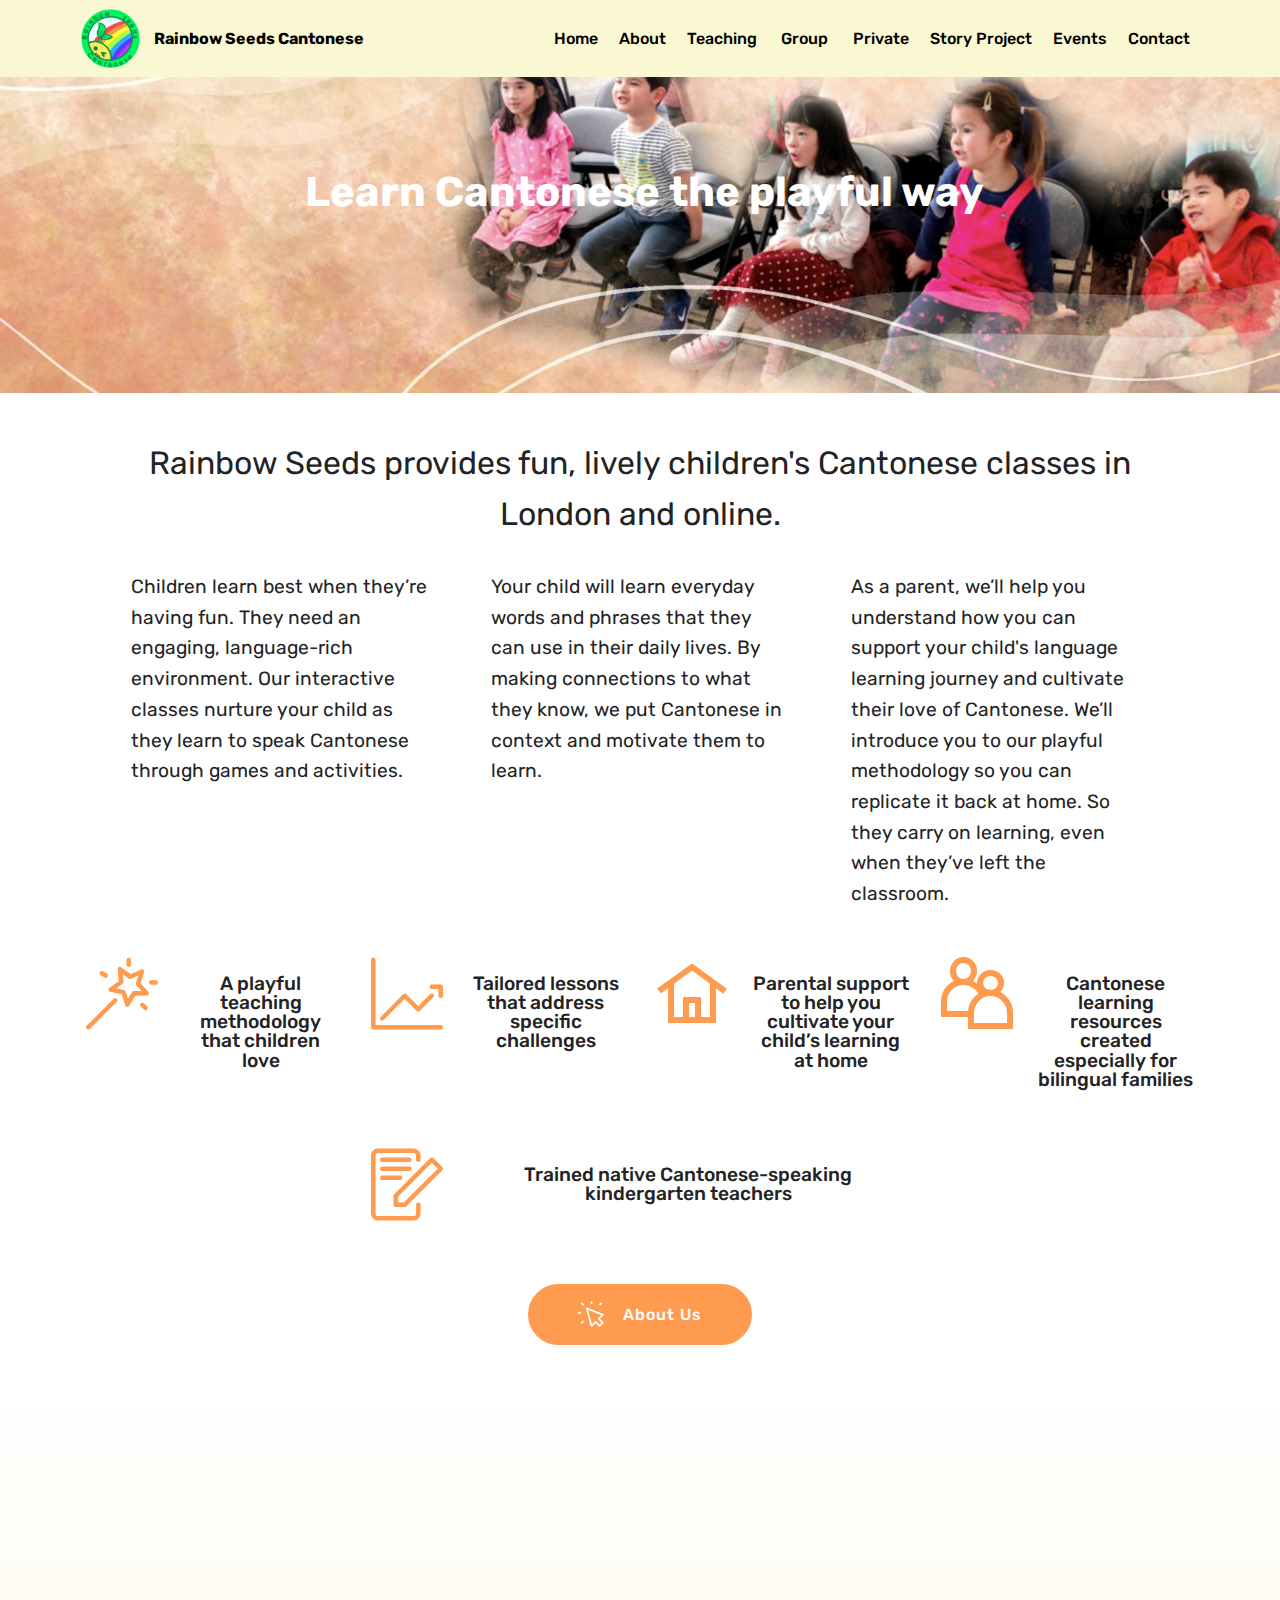
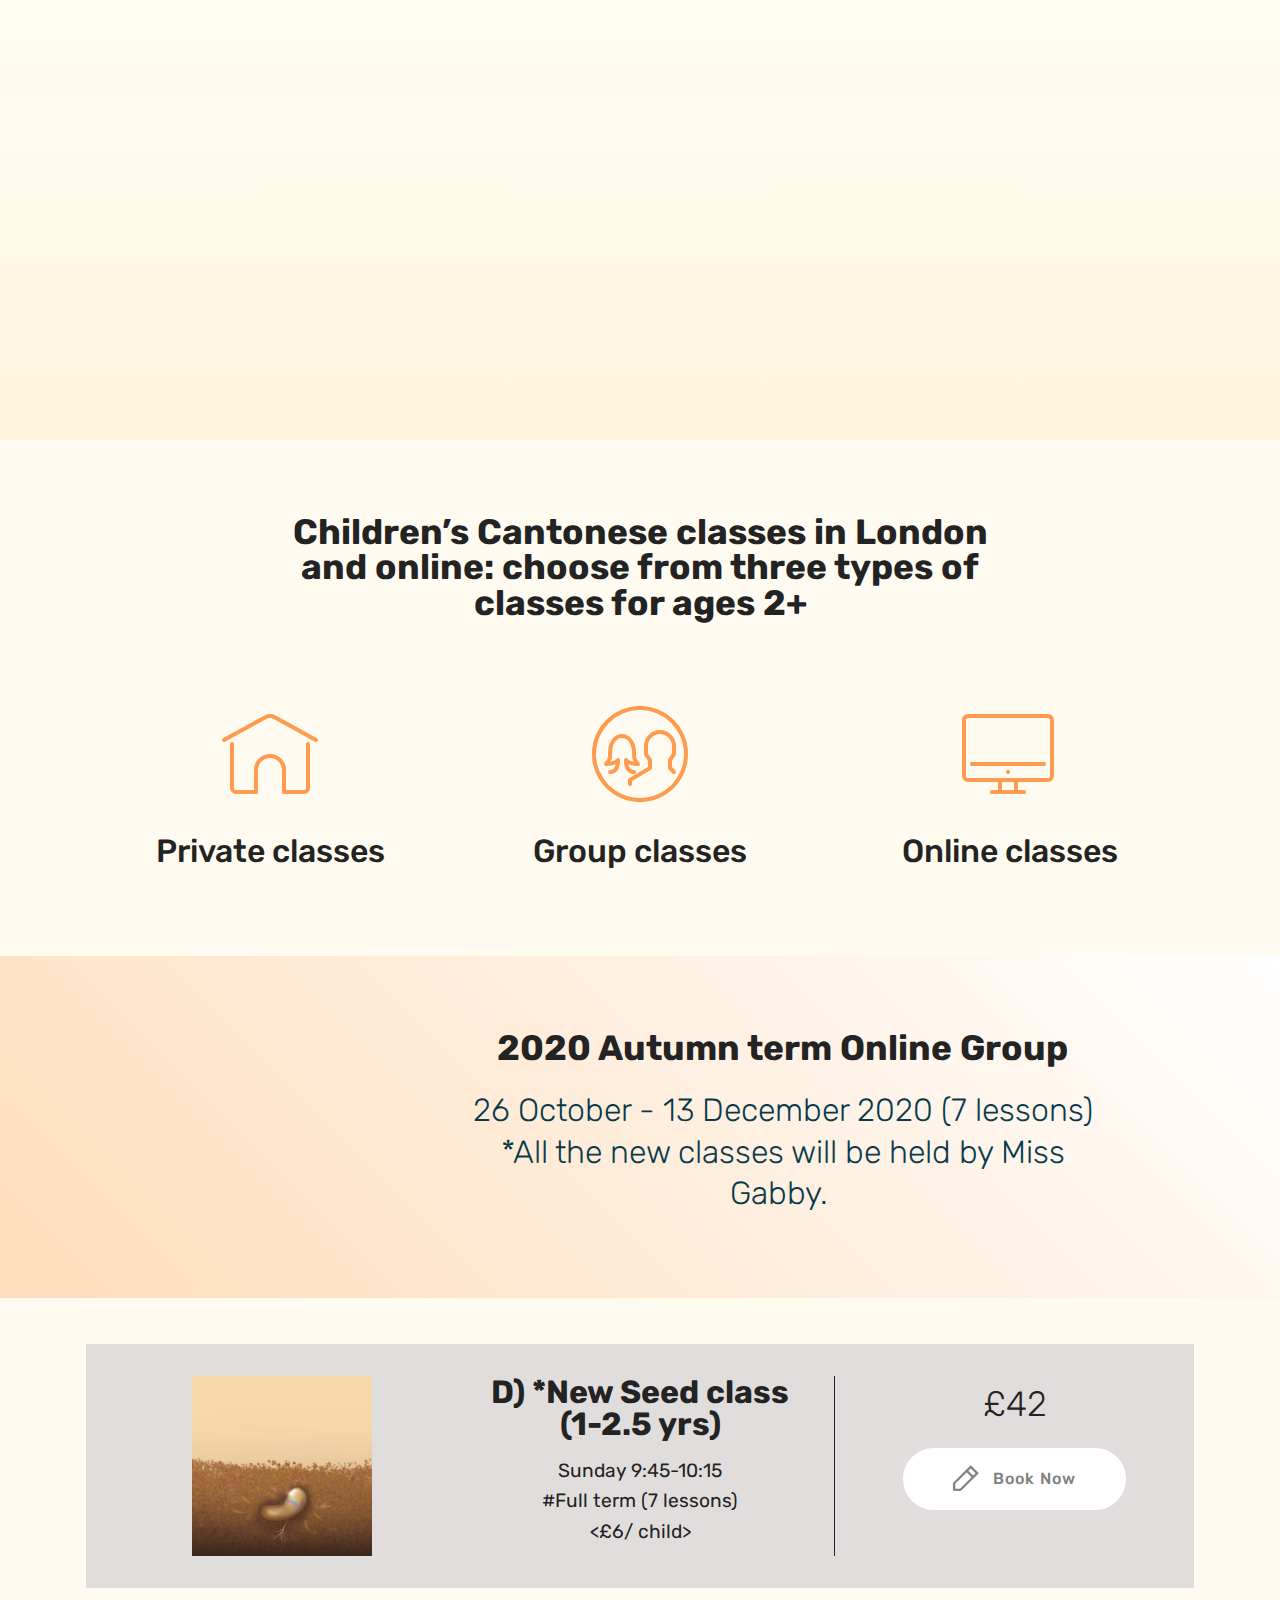
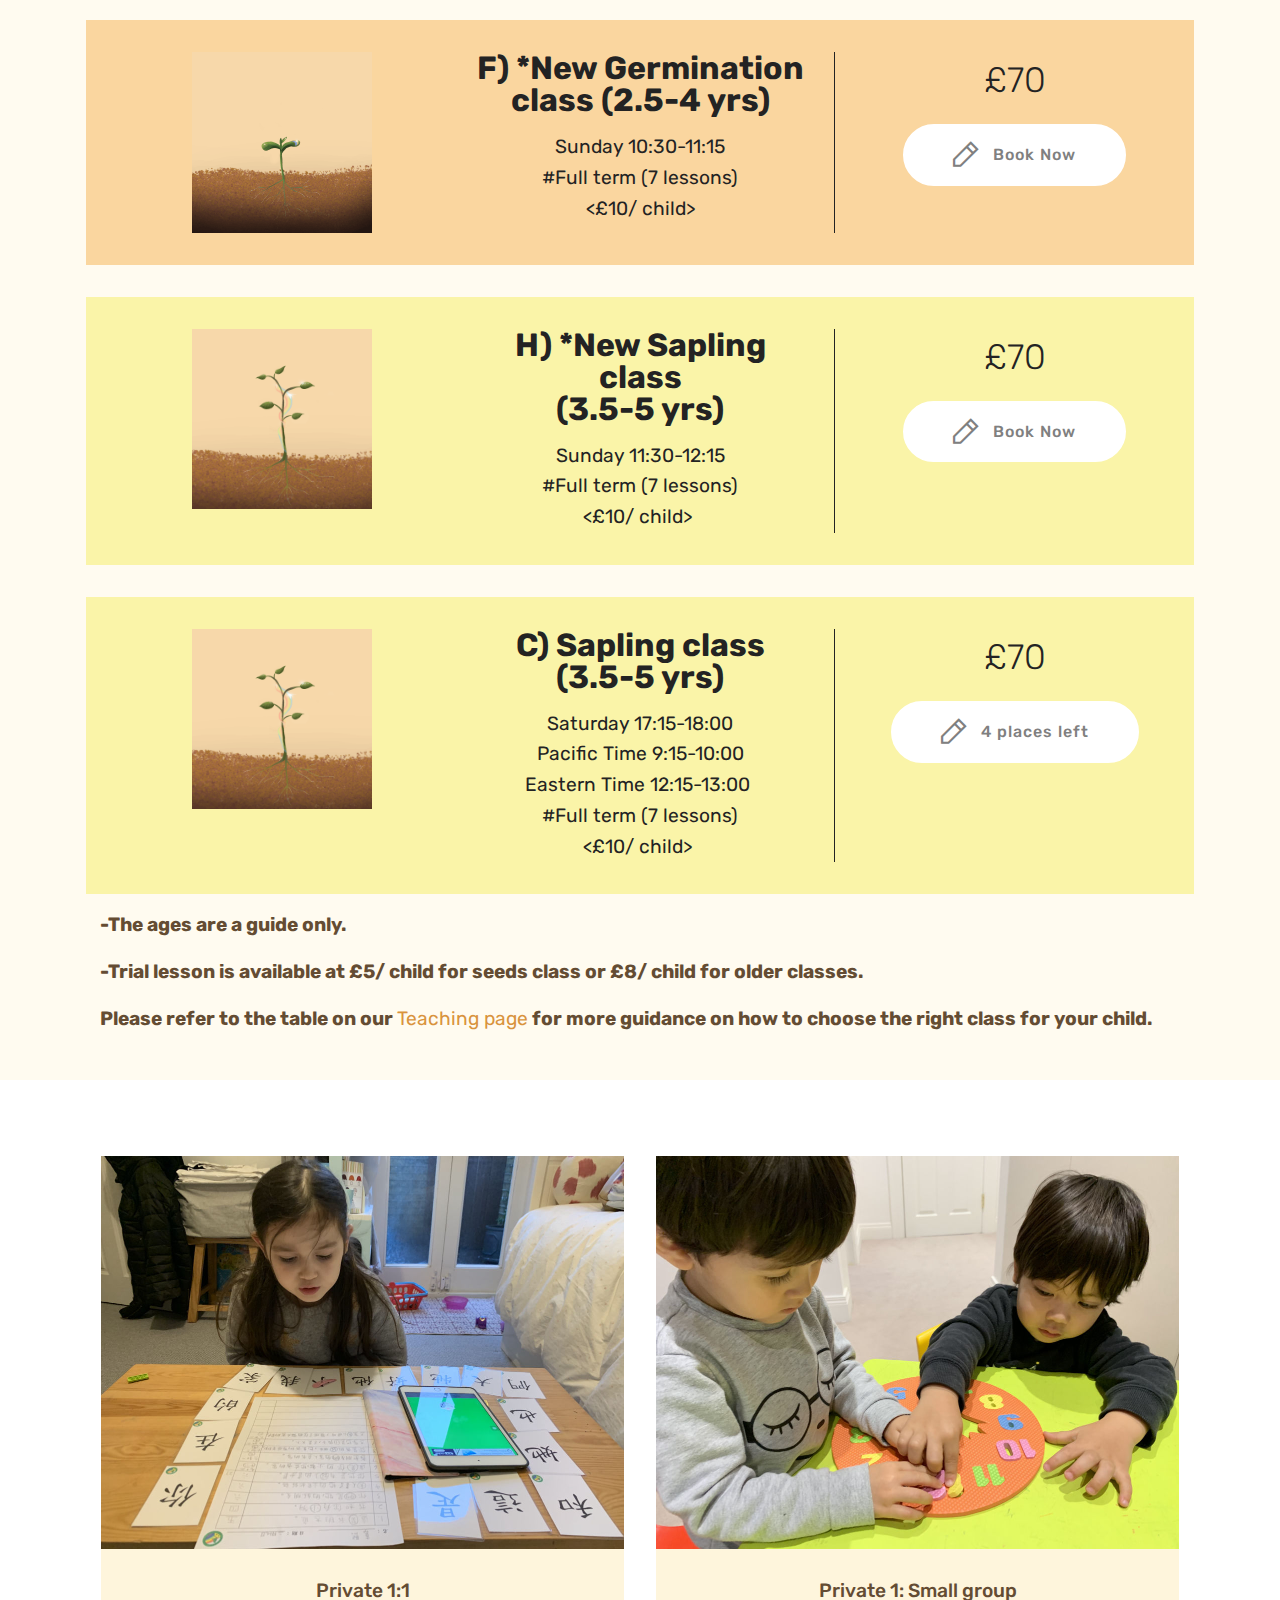
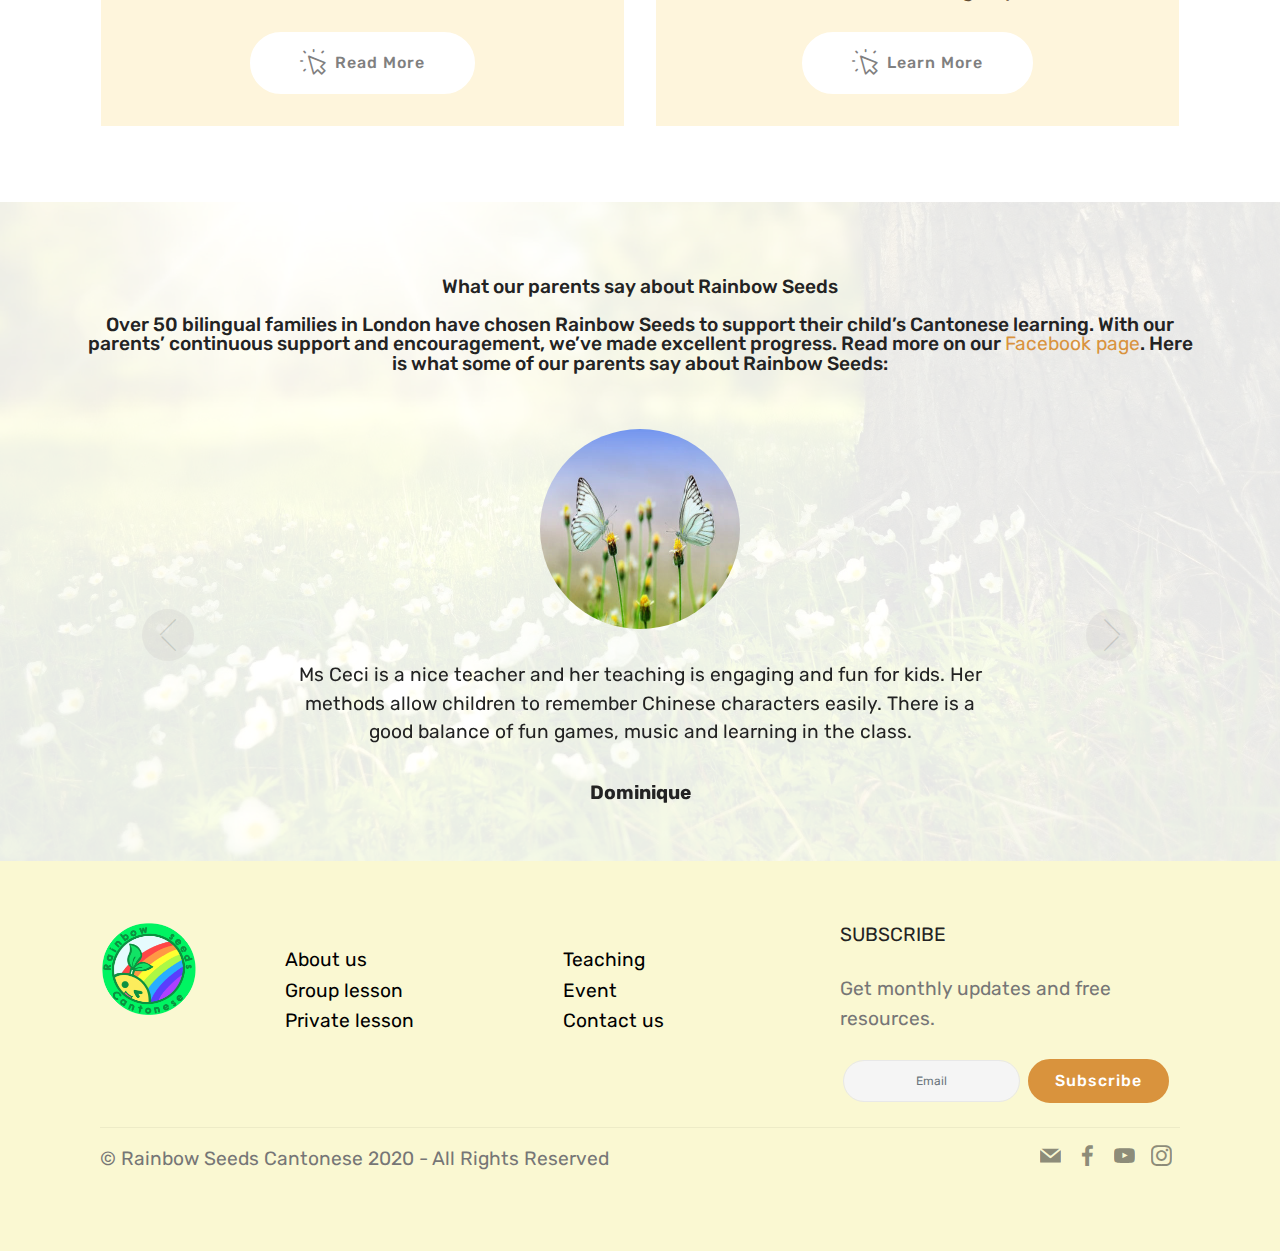
<file: index.html>
<!DOCTYPE html>
<html  >
<head>
  <!-- Site made with Mobirise Website Builder v4.12.1, https://mobirise.com -->
  <meta charset="UTF-8">
  <meta http-equiv="X-UA-Compatible" content="IE=edge">
  <meta name="generator" content="Mobirise v4.12.1, mobirise.com">
  <meta name="viewport" content="width=device-width, initial-scale=1, minimum-scale=1">
  <link rel="shortcut icon" href="assets/images/rainbow-logo-3-96x95.png" type="image/x-icon">
  <meta name="description" content="">
  
  <title>Home</title>
  <link rel="stylesheet" href="assets/web/assets/mobirise-icons/mobirise-icons.css">
  <link rel="stylesheet" href="assets/web/assets/mobirise-icons-bold/mobirise-icons-bold.css">
  <link rel="stylesheet" href="assets/web/assets/mobirise-icons2/mobirise2.css">
  <link rel="stylesheet" href="assets/bootstrap/css/bootstrap.min.css">
  <link rel="stylesheet" href="assets/bootstrap/css/bootstrap-grid.min.css">
  <link rel="stylesheet" href="assets/bootstrap/css/bootstrap-reboot.min.css">
  <link rel="stylesheet" href="assets/dropdown/css/style.css">
  <link rel="stylesheet" href="assets/tether/tether.min.css">
  <link rel="stylesheet" href="assets/socicon/css/styles.css">
  <link rel="stylesheet" href="assets/theme/css/style.css">
  <link rel="preload" as="style" href="assets/mobirise/css/mbr-additional.css"><link rel="stylesheet" href="assets/mobirise/css/mbr-additional.css" type="text/css">
  
  
  
</head>
<body>
  <section class="menu cid-rRq82PqQo5" once="menu" id="menu2-f">

    

    <nav class="navbar navbar-expand beta-menu navbar-dropdown align-items-center navbar-toggleable-sm">
        <button class="navbar-toggler navbar-toggler-right" type="button" data-toggle="collapse" data-target="#navbarSupportedContent" aria-controls="navbarSupportedContent" aria-expanded="false" aria-label="Toggle navigation">
            <div class="hamburger">
                <span></span>
                <span></span>
                <span></span>
                <span></span>
            </div>
        </button>
        <div class="menu-logo">
            <div class="navbar-brand">
                <span class="navbar-logo">
                    <a href="index.html">
                        <img src="assets/images/rainbow-logo-3-96x95.png" alt="Mobirise" title="" style="height: 3.8rem;">
                    </a>
                </span>
                <span class="navbar-caption-wrap"><a class="navbar-caption text-black display-4" href="index.html">
                        Rainbow Seeds Cantonese</a></span>
            </div>
        </div>
        <div class="collapse navbar-collapse" id="navbarSupportedContent">
            <ul class="navbar-nav nav-dropdown nav-right" data-app-modern-menu="true"><li class="nav-item">
                    <a class="nav-link link text-black display-4" href="index.html">Home</a>
                </li><li class="nav-item"><a class="nav-link link text-black display-4" href="About.html">
                        About</a></li><li class="nav-item"><a class="nav-link link text-black display-4" href="page2.html" aria-expanded="false">Teaching</a></li><li class="nav-item"><a class="nav-link link text-black display-4" href="page5.html" aria-expanded="false">&nbsp;Group&nbsp;</a></li>
                <li class="nav-item"><a class="nav-link link text-black display-4" href="page3.html" aria-expanded="false">Private</a></li><li class="nav-item"><a class="nav-link link text-black display-4" href="page8.html" aria-expanded="false">Story Project</a></li><li class="nav-item"><a class="nav-link link text-black display-4" href="page6.html" aria-expanded="false">Events</a></li><li class="nav-item"><a class="nav-link link text-black display-4" href="page9.html" aria-expanded="false">Contact</a></li></ul>
            
        </div>
    </nav>
</section>

<section class="engine"><a href="https://mobirise.info/t">amp template</a></section><section class="header1 cid-rRpYpA9rGK" id="header1-d">

    

    

    <div class="container">
        <div class="row justify-content-md-center">
            <div class="mbr-white col-md-10">
                
                <h3 class="mbr-section-subtitle align-center mbr-light pb-3 mbr-fonts-style display-5"><strong></strong></h3>
                <p class="mbr-text align-center pb-3 mbr-fonts-style display-1"><strong>&nbsp;Learn  Cantonese&nbsp;the playful way</strong></p>
                
            </div>
        </div>
    </div>

</section>

<section class="mbr-section article content1 cid-s3rxHN71rG" id="content1-4k">
    
     

    <div class="container">
        <div class="media-container-row">
            <div class="mbr-text col-12 mbr-fonts-style display-5 col-md-12"><p>Rainbow Seeds provides fun, lively children's Cantonese classes in London and online.</p></div>
        </div>
    </div>
</section>

<section class="mbr-section article content14 cid-sbT1xbpCJq" id="content14-6c">
      
     

    <div class="container">
        <div class="media-container-row">
            <div class="row col-12 col-md-12">
                <div class="col-12 mbr-text mbr-fonts-style col-md-4 display-7">
                     <p class="p-3">Children learn best when they’re having fun. They need an engaging, language-rich environment. Our interactive classes nurture your child as they learn to speak Cantonese through games and activities.</p>
                </div>
                <div class="col-12 mbr-text mbr-fonts-style display-7 col-md-4">
                     <p class="p-3">Your child will learn everyday words and phrases that they can use in their daily lives. By making connections to what they know, we put Cantonese in context and motivate them to learn.</p>
                </div>
                <div class="col-12 col-md-4 mbr-text mbr-fonts-style display-7">
                     <p class="p-3">As a parent, we’ll help you understand how you can support your child's language learning journey and cultivate their love of Cantonese. We’ll introduce you to our playful methodology so you can replicate it back at home. So they carry on learning, even when they’ve left the classroom.&nbsp;</p>
                </div>
            </div>
        </div>
    </div>
</section>

<section class="features9 cid-s8yfQLCF0m" id="features9-54">

    

    
    <div class="container">
        <div class="row justify-content-center">
            <div class="card p-3 col-12 col-md-6 col-lg-3">
                <div class="media-container-row">
                    <div class="card-img pr-2">
                        <span class="mbr-iconfont mbrib-magic-stick" style="color: rgb(255, 155, 78); fill: rgb(255, 155, 78);"></span>
                    </div>
                    <div class="card-box">
                        <h4 class="card-title py-3 mbr-fonts-style display-7">A playful teaching methodology that children love</h4>
                        
                    </div>
                </div>
            </div>

            <div class="card p-3 col-12 col-md-6 col-lg-3">
                <div class="media-container-row">
                    <div class="card-img pr-2">
                        <span class="mbr-iconfont mbrib-growing-chart" style="color: rgb(255, 155, 78); fill: rgb(255, 155, 78);"></span>
                    </div>
                    <div class="card-box">
                        <h4 class="card-title py-3 mbr-fonts-style display-7">Tailored lessons that address specific challenges</h4>
                        
                    </div>
                </div>
            </div>

            <div class="card p-3 col-12 col-md-6 col-lg-3">
                <div class="media-container-row">
                    <div class="card-img pr-2">
                        <span class="mbr-iconfont mobi-mbri-home mobi-mbri" style="color: rgb(255, 155, 78); fill: rgb(255, 155, 78);"></span>
                    </div>
                    <div class="card-box">
                        <h4 class="card-title py-3 mbr-fonts-style display-7">Parental support to help you cultivate your child’s learning at home</h4>
                        
                    </div>
                </div>
            </div>

            <div class="card p-3 col-12 col-md-6 col-lg-3">
                <div class="media-container-row">
                    <div class="card-img pr-2">
                        <span class="mbr-iconfont mobi-mbri-users mobi-mbri" style="color: rgb(255, 155, 78); fill: rgb(255, 155, 78);"></span>
                    </div>
                    <div class="card-box">
                        <h4 class="card-title py-3 mbr-fonts-style display-7">Cantonese learning resources created especially for bilingual families<br></h4>
                        
                    </div>
                </div>
            </div>
        </div>
    </div>
</section>

<section class="features9 cid-sbIiJCzI14" id="features9-5w">

    

    
    <div class="container">
        <div class="row justify-content-center">
            <div class="card p-3 col-12 col-md-6">
                <div class="media-container-row">
                    <div class="card-img pr-2">
                        <span class="mbr-iconfont mbrib-edit" style="color: rgb(255, 155, 78); fill: rgb(255, 155, 78);"></span>
                    </div>
                    <div class="card-box">
                        <h4 class="card-title py-3 mbr-fonts-style display-7">Trained native Cantonese-speaking kindergarten teachers</h4>
                        
                    </div>
                </div>
            </div>

            

            

            
        </div>
    </div>
</section>

<section class="header1 cid-sdwuODxPtC" id="header16-89">

    

    

    <div class="container">
        <div class="row justify-content-md-center">
            <div class="col-md-10 align-center">
                
                
                
                <div class="mbr-section-btn"><a class="btn btn-md btn-secondary display-4" href="About.html"><span class="mbrib-cursor-click mbr-iconfont mbr-iconfont-btn"></span>&nbsp;About Us</a></div>
            </div>
        </div>
    </div>

</section>

<section class="cid-s3rwR3ZLrj" id="video3-4j">

    
    
    <figure class="mbr-figure align-center container">
        <div class="video-block" style="width: 79%;">
            <div><iframe class="mbr-embedded-video" src="https://www.youtube.com/embed/F_cQbZN-G18?rel=0&amp;amp;showinfo=0&amp;autoplay=0&amp;loop=0" width="1280" height="720" frameborder="0" allowfullscreen></iframe></div>
        </div>
    </figure>
</section>

<section class="mbr-section content4 cid-rRsURN9MPL" id="content4-15">

    

    <div class="container">
        <div class="media-container-row">
            <div class="title col-12 col-md-8">
                <h2 class="align-center pb-3 mbr-fonts-style display-2"><strong>Children’s Cantonese classes in London and online: choose from three types of classes for ages 2+</strong></h2>
                
                
            </div>
        </div>
    </div>
</section>

<section class="features1 cid-rRt0SXyBQu" id="features1-16">
    
    

    
    <div class="container">
        <div class="media-container-row">

            <div class="card p-3 col-12 col-md-6 col-lg-4">
                <div class="card-img pb-3">
                    <a href="page3.html"><span class="mbr-iconfont mbri-home" style="color: rgb(255, 155, 78); fill: rgb(255, 155, 78);"></span></a>
                </div>
                <div class="card-box">
                    <h4 class="card-title py-3 mbr-fonts-style display-5">
                        Private classes<br></h4>
                    
                </div>
            </div>

            <div class="card p-3 col-12 col-md-6 col-lg-4">
                <div class="card-img pb-3">
                    <a href="page5.html"><span class="mbr-iconfont mbri-users" style="color: rgb(255, 155, 78); fill: rgb(255, 155, 78);"></span></a>
                </div>
                <div class="card-box">
                    <h4 class="card-title py-3 mbr-fonts-style display-5">
                        Group classes</h4>
                    
                </div>
            </div>

            <div class="card p-3 col-12 col-md-6 col-lg-4">
                <div class="card-img pb-3">
                    <a href="page3.html"><span class="mbr-iconfont mbri-desktop" style="color: rgb(255, 155, 78); fill: rgb(255, 155, 78);"></span></a>
                </div>
                <div class="card-box">
                    <h4 class="card-title py-3 mbr-fonts-style display-5">
                        Online classes</h4>
                    
                </div>
            </div>

            

        </div>

    </div>

</section>

<section class="mbr-section info2 cid-s8sSr54aOU" id="info2-4v">

    

    

    <div class="container">
        <div class="row main justify-content-center">
            <div class="media-container-column col-12 col-lg-3 col-md-4">
                
            </div>
            <div class="media-container-column title col-12 col-lg-7 col-md-6">
                <h2 class="align-right mbr-bold mbr-white pb-3 mbr-fonts-style display-2">2020 Autumn term Online Group</h2>
                <h3 class="mbr-section-subtitle align-right mbr-light mbr-white mbr-fonts-style display-5">26 October - 13 December 2020 (7 lessons)<br>*All the new classes will be held by Miss Gabby.&nbsp;<br></h3>
            </div>
        </div>
    </div>
</section>

<section class="services4 cid-sdabThzFgK" xmlns="http://www.w3.org/1999/html" id="services4-7s">
    <!---->
    
    <!---->
    <!--Overlay-->
    
    <!--Container-->
    <div class="container">
        <div class="row">
            <!--Card-1-->
            <div class="card p-3 col-12">
                <div class="card-wrapper media-container-row media-container-row">
                    <div class="card-box">
                        <div class="row">
                            <div class="col-12 col-md-12 col-lg-4">
                                <div class="wrapper">
                                    <!--Image-->
                                    <div class="mbr-figure" style="width: 55%;">
                                        <img src="assets/images/seeds-426x426.png" alt="Mobirise" title="">
                                    </div>
                                </div>
                            </div>
                            <div class="col-12 col-md-7 col-lg-4">
                                <div class="wrapper col-left">
                                    <!--Title-->
                                    <h4 class="card-title mbr-fonts-style display-5"><strong>D) *New Seed class</strong><br><strong>(1-2.5 yrs)</strong></h4>
                                    <!--Subtitle-->
                                    <p class="mbr-text mbr-fonts-style pt-3 display-7">Sunday 9:45-10:15<br>#Full term (7 lessons)<br>&lt;£6/ child&gt;<br>
                                    </p>
                                </div>
                            </div>
                            <div class="col-12 col-md-5 col-lg-4">
                                <div class="wrapper border_wrapper">
                                    <!--Cost-->
                                    <p class="mbr-text mbr-fonts-style col-right mbr-black align-center display-2">
                                        £42</p>
                                    <!--Btn-->
                                    <div class="mbr-section-btn col-right align-center"><a href="https://forms.gle/nbZDTQKxLAiKruNm7" class="btn m-0 btn-info display-4" target="_blank"><span class="mobi-mbri mobi-mbri-edit-2 mbr-iconfont mbr-iconfont-btn"></span>&nbsp;Book Now</a></div>
                                </div>
                            </div>
                        </div>
                    </div>
                </div>
            </div>
            <!--Card-2-->
            
            <!--Card-3-->
            
        </div>
    </div>
</section>

<section class="services4 cid-sdacVhGAgJ" xmlns="http://www.w3.org/1999/html" id="services4-7t">
    <!---->
    
    <!---->
    <!--Overlay-->
    
    <!--Container-->
    <div class="container">
        <div class="row">
            <!--Card-1-->
            <div class="card p-3 col-12">
                <div class="card-wrapper media-container-row media-container-row">
                    <div class="card-box">
                        <div class="row">
                            <div class="col-12 col-md-12 col-lg-4">
                                <div class="wrapper">
                                    <!--Image-->
                                    <div class="mbr-figure" style="width: 55%;">
                                        <img src="assets/images/02-seedling-360x360.png" alt="Mobirise" title="">
                                    </div>
                                </div>
                            </div>
                            <div class="col-12 col-md-7 col-lg-4">
                                <div class="wrapper col-left">
                                    <!--Title-->
                                    <h4 class="card-title mbr-fonts-style display-5"><strong>F) *New Germination class (2.5-4 yrs)</strong></h4>
                                    <!--Subtitle-->
                                    <p class="mbr-text mbr-fonts-style pt-3 display-7">Sunday 10:30-11:15<br>#Full term (7 lessons)<br>&lt;£10/ child&gt;<br>
                                    </p>
                                </div>
                            </div>
                            <div class="col-12 col-md-5 col-lg-4">
                                <div class="wrapper border_wrapper">
                                    <!--Cost-->
                                    <p class="mbr-text mbr-fonts-style col-right mbr-black align-center display-2">
                                        £70
                                    </p>
                                    <!--Btn-->
                                    <div class="mbr-section-btn col-right align-center"><a href="https://forms.gle/nbZDTQKxLAiKruNm7" class="btn m-0 btn-info display-4" target="_blank"><span class="mobi-mbri mobi-mbri-edit-2 mbr-iconfont mbr-iconfont-btn"></span>&nbsp;Book Now</a></div>
                                </div>
                            </div>
                        </div>
                    </div>
                </div>
            </div>
            <!--Card-2-->
            
            <!--Card-3-->
            
        </div>
    </div>
</section>

<section class="services4 cid-sdacVOyzbu" xmlns="http://www.w3.org/1999/html" id="services4-7u">
    <!---->
    
    <!---->
    <!--Overlay-->
    
    <!--Container-->
    <div class="container">
        <div class="row">
            <!--Card-1-->
            <div class="card p-3 col-12">
                <div class="card-wrapper media-container-row media-container-row">
                    <div class="card-box">
                        <div class="row">
                            <div class="col-12 col-md-12 col-lg-4">
                                <div class="wrapper">
                                    <!--Image-->
                                    <div class="mbr-figure" style="width: 55%;">
                                        <img src="assets/images/03-young-plant-426x426.png" alt="Mobirise" title="">
                                    </div>
                                </div>
                            </div>
                            <div class="col-12 col-md-7 col-lg-4">
                                <div class="wrapper col-left">
                                    <!--Title-->
                                    <h4 class="card-title mbr-fonts-style display-5"><strong>H) *New Sapling class</strong><br><strong>(3.5-5 yrs)</strong></h4>
                                    <!--Subtitle-->
                                    <p class="mbr-text mbr-fonts-style pt-3 display-7">
                                        Sunday 11:30-12:15<br>#Full term (7 lessons)<br>&lt;£10/ child&gt;&nbsp;<br>
                                    </p>
                                </div>
                            </div>
                            <div class="col-12 col-md-5 col-lg-4">
                                <div class="wrapper border_wrapper">
                                    <!--Cost-->
                                    <p class="mbr-text mbr-fonts-style col-right mbr-black align-center display-2">
                                        £70
                                    </p>
                                    <!--Btn-->
                                    <div class="mbr-section-btn col-right align-center"><a href="https://forms.gle/nbZDTQKxLAiKruNm7" class="btn m-0 btn-info display-4" target="_blank"><span class="mobi-mbri mobi-mbri-edit-2 mbr-iconfont mbr-iconfont-btn"></span>&nbsp;Book Now</a></div>
                                </div>
                            </div>
                        </div>
                    </div>
                </div>
            </div>
            <!--Card-2-->
            
            <!--Card-3-->
            
        </div>
    </div>
</section>

<section class="services4 cid-sdxIE2g9wu" xmlns="http://www.w3.org/1999/html" id="services4-9a">
    <!---->
    
    <!---->
    <!--Overlay-->
    
    <!--Container-->
    <div class="container">
        <div class="row">
            <!--Card-1-->
            <div class="card p-3 col-12">
                <div class="card-wrapper media-container-row media-container-row">
                    <div class="card-box">
                        <div class="row">
                            <div class="col-12 col-md-12 col-lg-4">
                                <div class="wrapper">
                                    <!--Image-->
                                    <div class="mbr-figure" style="width: 55%;">
                                        <img src="assets/images/03-young-plant-426x426.png" alt="Mobirise" title="">
                                    </div>
                                </div>
                            </div>
                            <div class="col-12 col-md-7 col-lg-4">
                                <div class="wrapper col-left">
                                    <!--Title-->
                                    <h4 class="card-title mbr-fonts-style display-5"><strong>C) Sapling class</strong><br><strong>(3.5-5 yrs)</strong></h4>
                                    <!--Subtitle-->
                                    <p class="mbr-text mbr-fonts-style pt-3 display-7">
                                        Saturday 17:15-18:00<br>Pacific Time 9:15-10:00<br>Eastern Time 12:15-13:00&nbsp;<br>#Full term (7 lessons)<br>&lt;£10/ child&gt;&nbsp;<br>
                                    </p>
                                </div>
                            </div>
                            <div class="col-12 col-md-5 col-lg-4">
                                <div class="wrapper border_wrapper">
                                    <!--Cost-->
                                    <p class="mbr-text mbr-fonts-style col-right mbr-black align-center display-2">
                                        £70
                                    </p>
                                    <!--Btn-->
                                    <div class="mbr-section-btn col-right align-center"><a href="https://forms.gle/nbZDTQKxLAiKruNm7" class="btn m-0 btn-info display-4" target="_blank"><span class="mobi-mbri mobi-mbri-edit-2 mbr-iconfont mbr-iconfont-btn"></span>&nbsp;4 places left</a></div>
                                </div>
                            </div>
                        </div>
                    </div>
                </div>
            </div>
            <!--Card-2-->
            
            <!--Card-3-->
            
        </div>
    </div>
</section>

<section class="mbr-section article content1 cid-sbTbCYfO50" id="content1-6e">
    
     

    <div class="container">
        <div class="media-container-row">
            <div class="mbr-text col-12 mbr-fonts-style display-7 col-md-12"><p><strong>-The ages are a guide only.</strong></p><p><strong>-Trial lesson is available at £5/ child for seeds class or £8/ child for older classes.</strong></p><p><strong> </strong></p><p><strong>Please refer to the table on our <a href="page2.html" class="text-danger">Teaching page</a> for more guidance on how to choose the right class for your child.</strong></p></div>
        </div>
    </div>
</section>

<section class="features3 cid-rRqMLbOkGE" id="features3-q">

    

    
    <div class="container">
        <div class="media-container-row">
            <div class="card p-3 col-12 col-md-6">
                <div class="card-wrapper">
                    <div class="card-img">
                        <img src="assets/images/img-745-1046x785.jpg" alt="Mobirise" title="">
                    </div>
                    <div class="card-box">
                        <h4 class="card-title mbr-fonts-style display-7">Private 1:1</h4>
                        
                    </div>
                    <div class="mbr-section-btn text-center"><a href="page3.html" class="btn btn-info display-4"><span class="mbrib-cursor-click mbr-iconfont mbr-iconfont-btn"></span>
                            Read More
                        </a></div>
                </div>
            </div>

            <div class="card p-3 col-12 col-md-6">
                <div class="card-wrapper">
                    <div class="card-img">
                        <img src="assets/images/img-790-1046x785.jpg" alt="Mobirise" title="">
                    </div>
                    <div class="card-box">
                        <h4 class="card-title mbr-fonts-style display-7">Private 1: Small group</h4>
                        
                    </div>
                    <div class="mbr-section-btn text-center"><a href="page3.html" class="btn btn-info display-4"><span class="mbrib-cursor-click mbr-iconfont mbr-iconfont-btn"></span>
                            Learn More
                        </a></div>
                </div>
            </div>

            

            
        </div>
    </div>
</section>

<section class="carousel slide testimonials-slider cid-sdafJt7LAc" data-interval="false" id="testimonials-slider1-7z">
    
    

    <div class="mbr-overlay" style="opacity: 0.9; background-color: rgb(255, 255, 255);">
    </div>

    <div class="container text-center">
        <h2 class="pb-5 mbr-fonts-style display-7">What our parents say about Rainbow Seeds<br><br>Over 50 bilingual families in London have chosen Rainbow Seeds to support their child’s Cantonese learning. With our parents’ continuous support and encouragement, we’ve made excellent progress. Read more on our <a href="https://www.facebook.com/pg/R.S.Cantonese/reviews/?ref=page_internal" class="text-danger" target="_blank">Facebook page</a>. Here is what some of our parents say about Rainbow Seeds:</h2>

        <div class="carousel slide" role="listbox" data-pause="true" data-keyboard="false" data-ride="carousel" data-interval="5000">
            <div class="carousel-inner">
                
                
            <div class="carousel-item">
                    <div class="user col-md-8">
                        <div class="user_image">
                            <img src="assets/images/mbr-400x267.jpg" alt="" title="">
                        </div>
                        <div class="user_text pb-3">
                            <p class="mbr-fonts-style display-7">
                                Ms Ceci is a nice teacher and her teaching is engaging and fun for kids. Her methods allow children to remember Chinese characters easily. There is a good balance of fun games, music and learning in the class.
                            </p>
                        </div>
                        <div class="user_name mbr-bold pb-2 mbr-fonts-style display-7">
                            Dominique
                        </div>
                        
                    </div>
                </div><div class="carousel-item">
                    <div class="user col-md-8">
                        <div class="user_image">
                            <img src="assets/images/mbr-1-400x267.jpg" alt="" title="">
                        </div>
                        <div class="user_text pb-3">
                            <p class="mbr-fonts-style display-7">I highly recommend Ms. Ceci Pang and her teaching methodology. She has been teaching my twin girls since they were about 2 years old (now 3.5 years old) and we have seen significant progress. Her classes are fun and creative.<br></p>
                        </div>
                        <div class="user_name mbr-bold pb-2 mbr-fonts-style display-7">
                            Leslie
                        </div>
                        
                    </div>
                </div><div class="carousel-item">
                    <div class="user col-md-8">
                        <div class="user_image">
                            <img src="assets/images/mbr-2-400x267.jpg" alt="" title="">
                        </div>
                        <div class="user_text pb-3">
                            <p class="mbr-fonts-style display-7">
                                I have seen a vast improvement and progress in my children’s Cantonese speaking and vocabulary – this has also been highlighted by family members.
                            </p>
                        </div>
                        <div class="user_name mbr-bold pb-2 mbr-fonts-style display-7">
                            Josephine
                        </div>
                        
                    </div>
                </div><div class="carousel-item">
                    <div class="user col-md-8">
                        <div class="user_image">
                            <img src="assets/images/mbr-3-400x267.jpg" alt="" title="">
                        </div>
                        <div class="user_text pb-3">
                            <p class="mbr-fonts-style display-7">
                                Learning Cantonese through play, unlike typical classes in London. Fun and interactive, covering daily life topics. Best way to learn. We couldn't recommend enough.</p>
                        </div>
                        <div class="user_name mbr-bold pb-2 mbr-fonts-style display-7">Wing Kei</div>
                        
                    </div>
                </div><div class="carousel-item">
                    <div class="user col-md-8">
                        <div class="user_image">
                            <img src="assets/images/mbr-4-400x267.jpg" alt="" title="">
                        </div>
                        <div class="user_text pb-3">
                            <p class="mbr-fonts-style display-7">
                                My son is only 3.5 years old and she manages to keep him engaged and interested even though our lessons are online, which is very difficult to do. She has loads of ideas to make learning fun and she adapts quickly if something doesn't work as expected, by changing the activity or trying a new way to present a topic.
                            </p>
                        </div>
                        <div class="user_name mbr-bold pb-2 mbr-fonts-style display-7">
                            Nicola
                        </div>
                        
                    </div>
                </div></div>

            <div class="carousel-controls">
                <a class="carousel-control-prev" role="button" data-slide="prev">
                  <span aria-hidden="true" class="mbri-arrow-prev mbr-iconfont"></span>
                  <span class="sr-only">Previous</span>
                </a>
                
                <a class="carousel-control-next" role="button" data-slide="next">
                  <span aria-hidden="true" class="mbri-arrow-next mbr-iconfont"></span>
                  <span class="sr-only">Next</span>
                </a>
            </div>
        </div>
    </div>
</section>

<section class="footer3 cid-rRqNbhVEUz" id="footer3-r">

    

    

    <div class="container">
        <div class="media-container-row content">
            <div class="col-md-2 col-sm-4">
                <div class="mb-3 img-logo">
                    <a href="https://mobirise.co/">
                         <img src="assets/images/rainbow-logo-3-192x189.png" alt="Mobirise" title="">
                    </a>
                </div>
                <p class="mbr-fonts-style foot-logo display-7"></p>
            </div>
            <div class="col-md-3 col-sm-4">
                <p class="mb-4 mbr-fonts-style foot-title display-7"></p>
                <p class="mbr-text mbr-links-column mbr-fonts-style display-7"><a href="About.html" class="text-black">About us</a><br><a href="page5.html" class="text-black">Group lesson</a>&nbsp;<br><a href="page3.html" class="text-black">Private lesson</a><br>&nbsp;</p>
            </div>
            <div class="col-md-3 col-sm-4">
                <p class="mb-4 mbr-fonts-style foot-title display-7"></p>
                <p class="mbr-text mbr-fonts-style mbr-links-column display-7"><a href="page2.html" class="text-black">Teaching</a><br><a href="page6.html" class="text-black">Event</a><br><a href="page9.html" class="text-black">Contact us</a>&nbsp;</p>
            </div>
            <div class="col-md-4 col-sm-12">
                <p class="mb-4 mbr-fonts-style foot-title display-7">
                    SUBSCRIBE
                </p>
                <p class="mbr-text form-text mbr-fonts-style display-7">
                    Get monthly updates and free resources.</p>
                <div class="media-container-column" data-form-type="formoid">
                    <!---Formbuilder Form--->
                    <form action="https://mobirise.com/" method="POST" class="mbr-form form-with-styler" data-form-title="Mobirise Form"><input type="hidden" name="email" data-form-email="true" value="fwP20u6YnGCJkIpzrQK0vGxJ3INQwwXtcIzDcsthIlPATpUM6Ab/FYtjPMNsql3D21RRBnvkestFr3Bo7Q/c8/wRzMX4A7aVZs6DbnnkF1tvyi3kglEzwIx2yPy0DmrG">
                        <div class="row form-inline justify-content-center">
                            <div hidden="hidden" data-form-alert="" class="alert alert-success col-12">Thanks for filling out the form!</div>
                            <div hidden="hidden" data-form-alert-danger="" class="alert alert-danger col-12">
                            </div>
                        </div>
                        <div class="dragArea row form-inline justify-content-center">
                            <div class="col-auto form-group " data-for="email">
                                <input type="email" name="email" placeholder="Email" data-form-field="Email" required="required" class="form-control input-sm input-inverse my-2 display-7" id="email-footer3-r">
                            </div>
                            <div class="col-auto input-group-btn  m-2"><button type="submit" class="btn m-0 btn-danger display-4">Subscribe</button></div>
                        </div>
                    </form><!---Formbuilder Form--->
                </div>

            </div>
        </div>
        <div class="footer-lower">
            <div class="media-container-row">
                <div class="col-sm-12">
                    <hr>
                </div>
            </div>
            <div class="media-container-row">
                <div class="col-sm-6 copyright">
                    <p class="mbr-text mbr-fonts-style display-7">
                        © Rainbow Seeds Cantonese 2020 - All Rights Reserved
                    </p>
                </div>
                <div class="col-md-6">
                    <div class="social-list align-right">
                        <div class="soc-item">
                            <a href="page9.html" target="_blank">
                                <span class="mbr-iconfont mbr-iconfont-social socicon-mail socicon" style="color: rgb(35, 35, 35); fill: rgb(35, 35, 35);"></span>
                            </a>
                        </div>
                        <div class="soc-item">
                            <a href="https://www.facebook.com/R.S.Cantonese" target="_blank">
                                <span class="mbr-iconfont mbr-iconfont-social socicon-facebook socicon" style="color: rgb(35, 35, 35); fill: rgb(35, 35, 35);"></span>
                            </a>
                        </div>
                        <div class="soc-item">
                            <a href="https://www.youtube.com/channel/UC-ZW1KDui0HNfH_YOcd1ofQ/playlists?view_as=subscriber" target="_blank">
                                <span class="mbr-iconfont mbr-iconfont-social socicon-youtube socicon" style="color: rgb(35, 35, 35); fill: rgb(35, 35, 35);"></span>
                            </a>
                        </div>
                        <div class="soc-item">
                            <a href="https://www.instagram.com/r.s.cantonese/" target="_blank">
                                <span class="mbr-iconfont mbr-iconfont-social socicon-instagram socicon" style="color: rgb(35, 35, 35); fill: rgb(35, 35, 35);"></span>
                            </a>
                        </div>
                        
                        
                    </div>
                </div>
            </div>
        </div>
    </div>
</section>


  <script src="assets/web/assets/jquery/jquery.min.js"></script>
  <script src="assets/popper/popper.min.js"></script>
  <script src="assets/bootstrap/js/bootstrap.min.js"></script>
  <script src="assets/bootstrapcarouselswipe/bootstrap-carousel-swipe.js"></script>
  <script src="assets/mbr-testimonials-slider/mbr-testimonials-slider.js"></script>
  <script src="assets/dropdown/js/nav-dropdown.js"></script>
  <script src="assets/dropdown/js/navbar-dropdown.js"></script>
  <script src="assets/touchswipe/jquery.touch-swipe.min.js"></script>
  <script src="assets/tether/tether.min.js"></script>
  <script src="assets/smoothscroll/smooth-scroll.js"></script>
  <script src="assets/theme/js/script.js"></script>
  <script src="assets/formoid/formoid.min.js"></script>
  
  
</body>
</html>
</file>
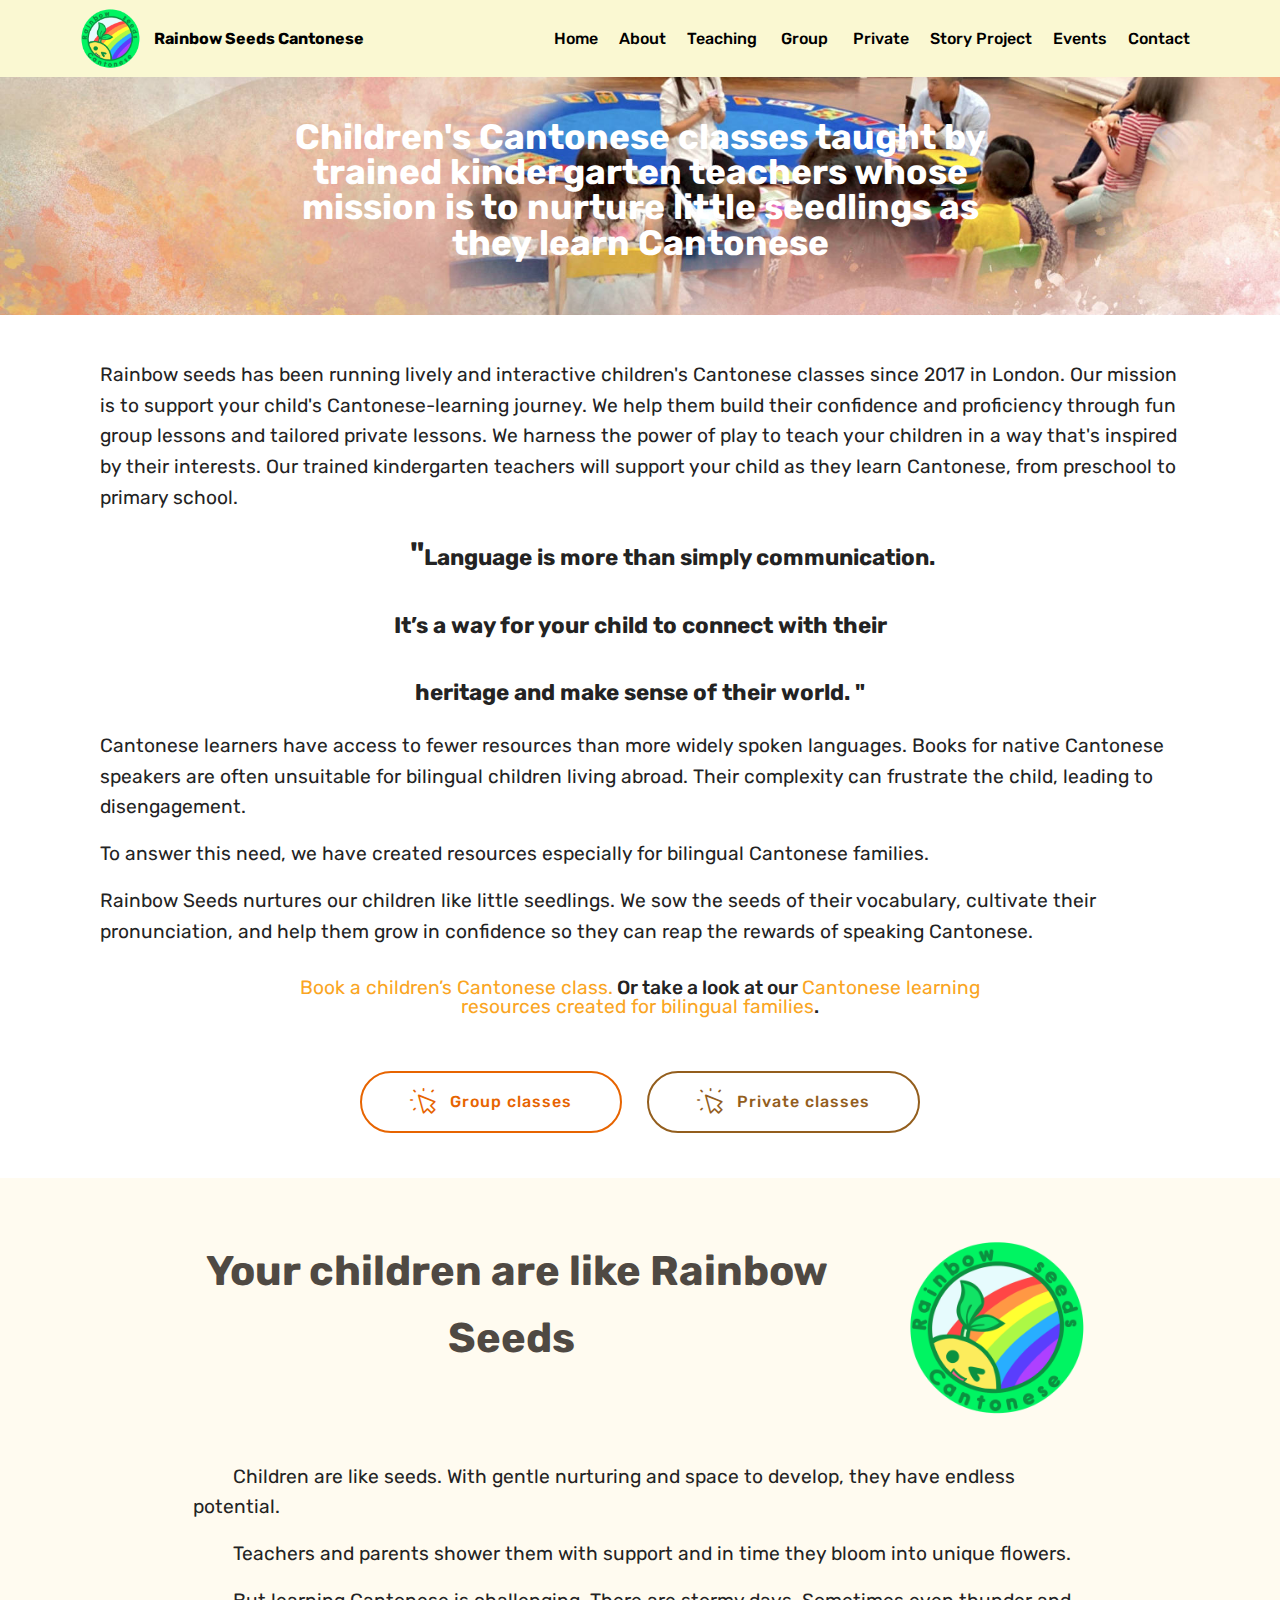
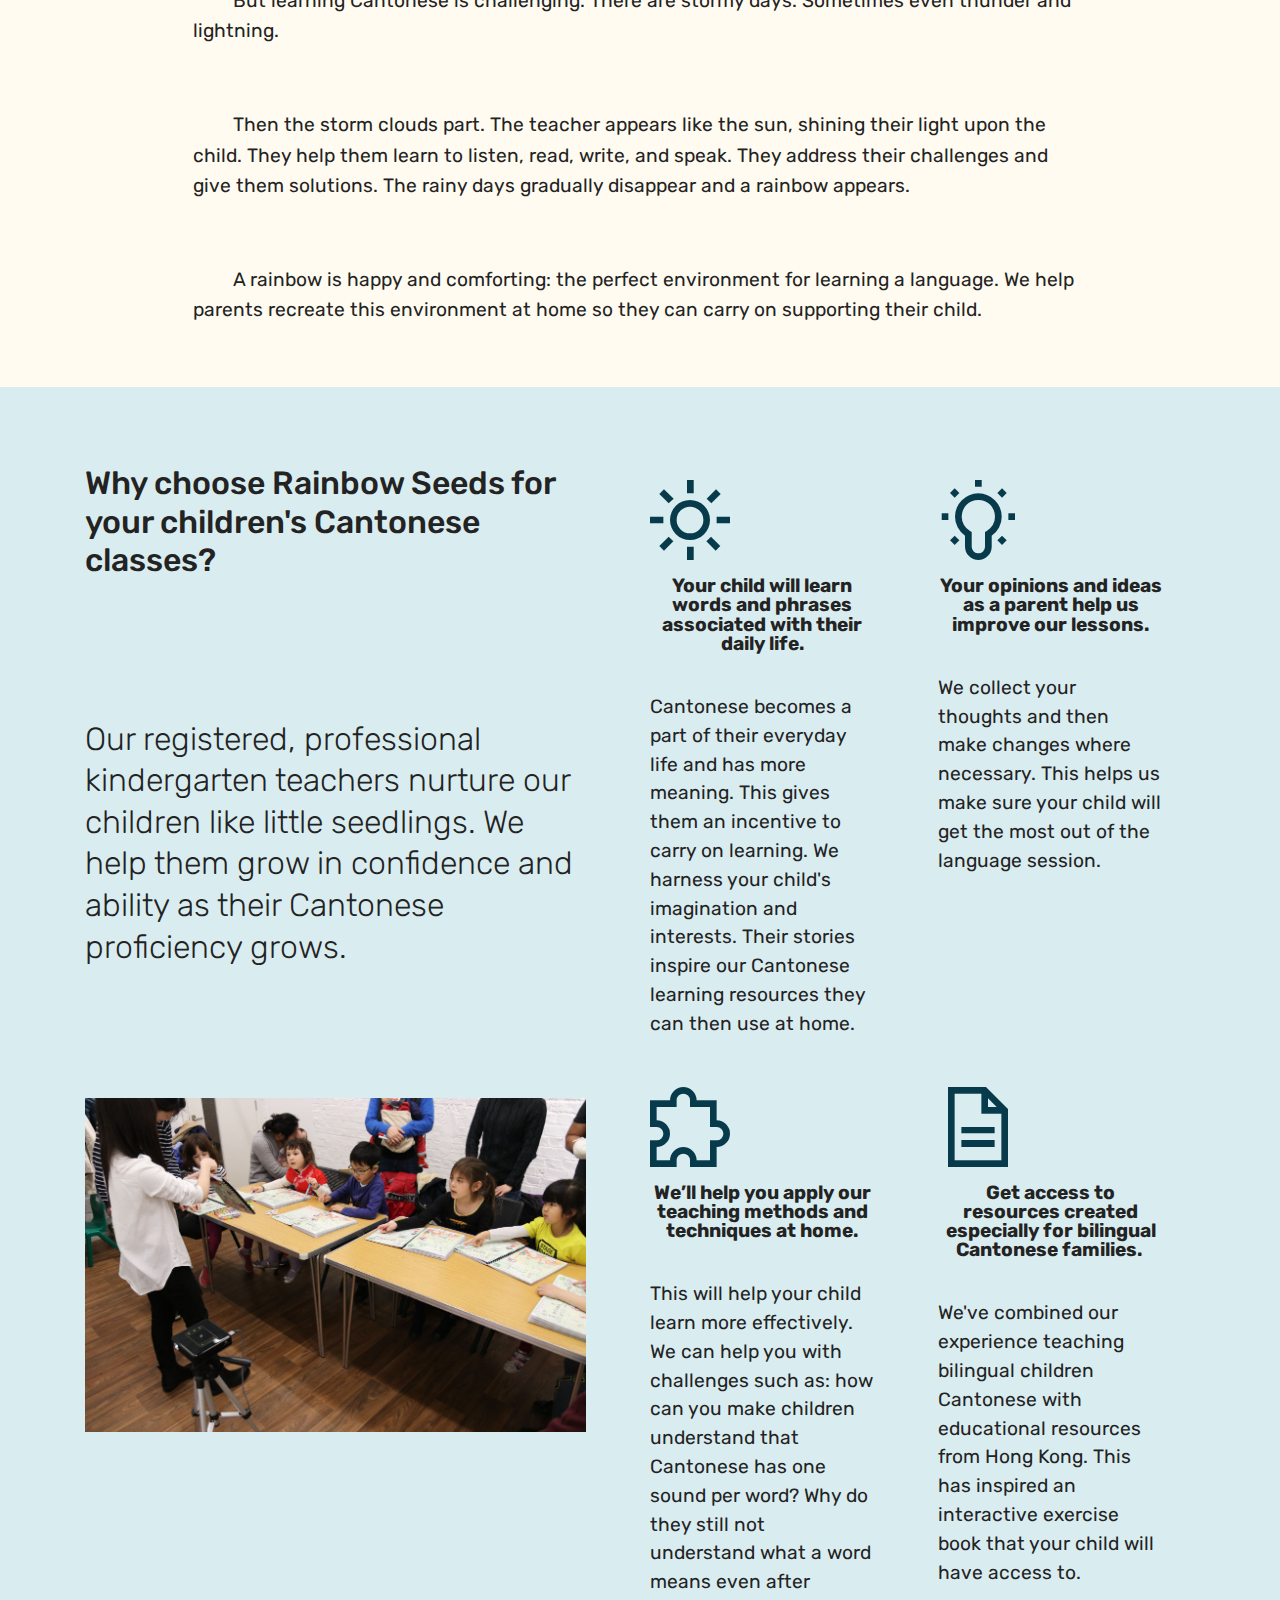
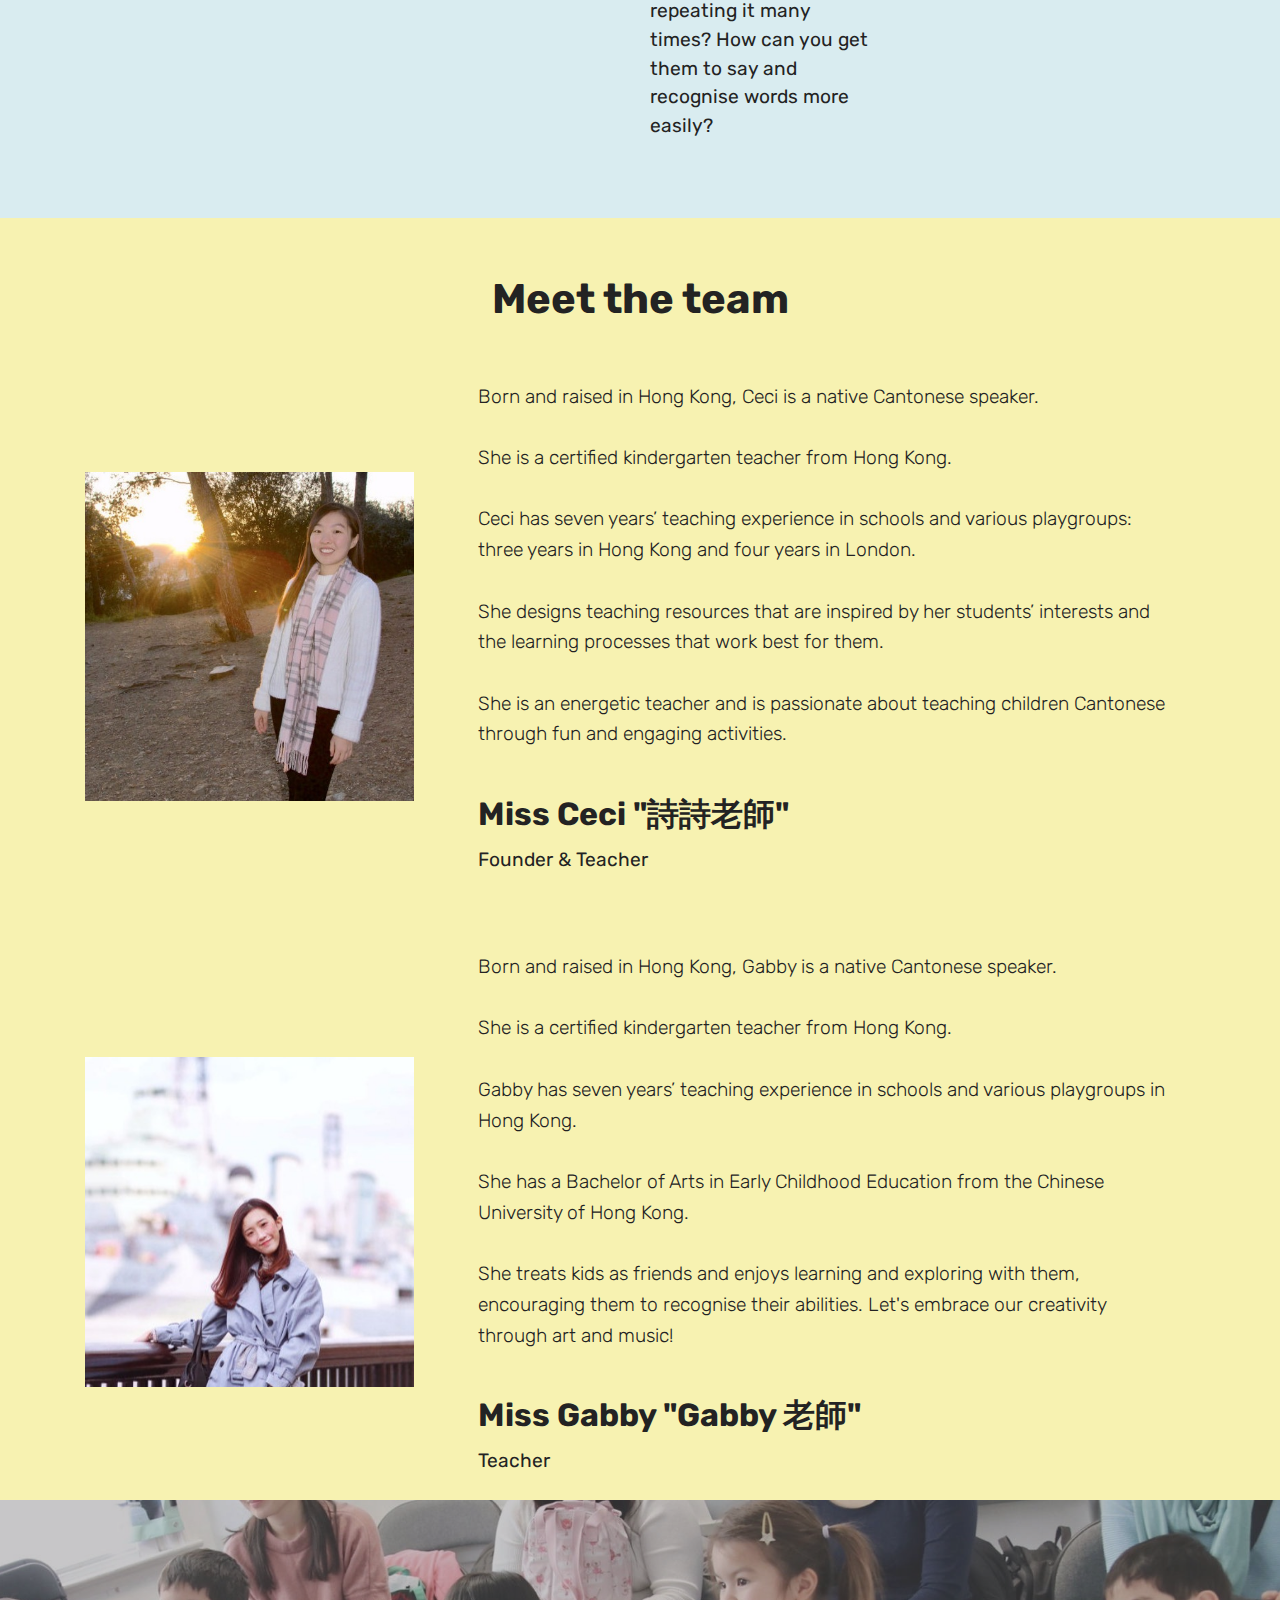
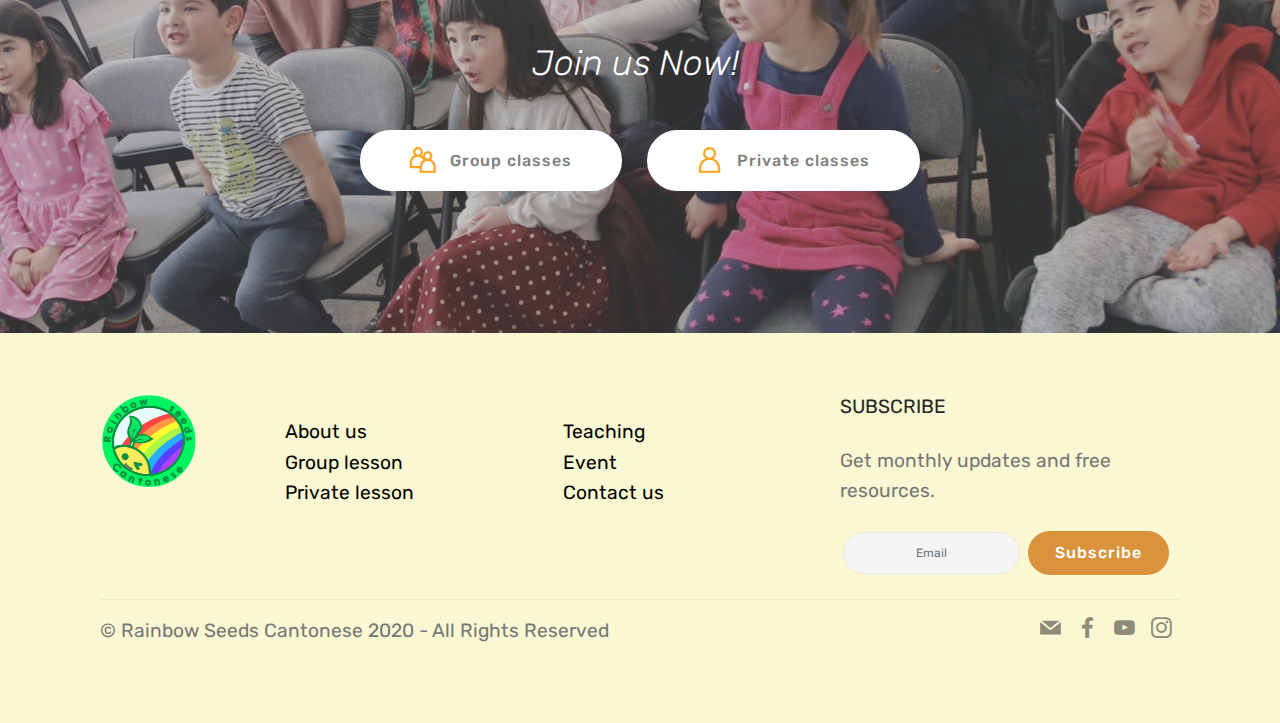
<file: About.html>
<!DOCTYPE html>
<html  >
<head>
  <!-- Site made with Mobirise Website Builder v4.12.1, https://mobirise.com -->
  <meta charset="UTF-8">
  <meta http-equiv="X-UA-Compatible" content="IE=edge">
  <meta name="generator" content="Mobirise v4.12.1, mobirise.com">
  <meta name="viewport" content="width=device-width, initial-scale=1, minimum-scale=1">
  <link rel="shortcut icon" href="assets/images/rainbow-logo-3-96x95.png" type="image/x-icon">
  <meta name="description" content="Web Site Builder Description">
  
  <title>About</title>
  <link rel="stylesheet" href="assets/web/assets/mobirise-icons/mobirise-icons.css">
  <link rel="stylesheet" href="assets/web/assets/mobirise-icons-bold/mobirise-icons-bold.css">
  <link rel="stylesheet" href="assets/web/assets/mobirise-icons2/mobirise2.css">
  <link rel="stylesheet" href="assets/bootstrap/css/bootstrap.min.css">
  <link rel="stylesheet" href="assets/bootstrap/css/bootstrap-grid.min.css">
  <link rel="stylesheet" href="assets/bootstrap/css/bootstrap-reboot.min.css">
  <link rel="stylesheet" href="assets/dropdown/css/style.css">
  <link rel="stylesheet" href="assets/tether/tether.min.css">
  <link rel="stylesheet" href="assets/socicon/css/styles.css">
  <link rel="stylesheet" href="assets/theme/css/style.css">
  <link rel="preload" as="style" href="assets/mobirise/css/mbr-additional.css"><link rel="stylesheet" href="assets/mobirise/css/mbr-additional.css" type="text/css">
  
  
  
</head>
<body>
  <section class="menu cid-rRq82PqQo5" once="menu" id="menu2-24">

    

    <nav class="navbar navbar-expand beta-menu navbar-dropdown align-items-center navbar-toggleable-sm">
        <button class="navbar-toggler navbar-toggler-right" type="button" data-toggle="collapse" data-target="#navbarSupportedContent" aria-controls="navbarSupportedContent" aria-expanded="false" aria-label="Toggle navigation">
            <div class="hamburger">
                <span></span>
                <span></span>
                <span></span>
                <span></span>
            </div>
        </button>
        <div class="menu-logo">
            <div class="navbar-brand">
                <span class="navbar-logo">
                    <a href="index.html">
                        <img src="assets/images/rainbow-logo-3-96x95.png" alt="Mobirise" title="" style="height: 3.8rem;">
                    </a>
                </span>
                <span class="navbar-caption-wrap"><a class="navbar-caption text-black display-4" href="index.html">
                        Rainbow Seeds Cantonese</a></span>
            </div>
        </div>
        <div class="collapse navbar-collapse" id="navbarSupportedContent">
            <ul class="navbar-nav nav-dropdown nav-right" data-app-modern-menu="true"><li class="nav-item">
                    <a class="nav-link link text-black display-4" href="index.html">Home</a>
                </li><li class="nav-item"><a class="nav-link link text-black display-4" href="About.html">
                        About</a></li><li class="nav-item"><a class="nav-link link text-black display-4" href="page2.html" aria-expanded="false">Teaching</a></li><li class="nav-item"><a class="nav-link link text-black display-4" href="page5.html" aria-expanded="false">&nbsp;Group&nbsp;</a></li>
                <li class="nav-item"><a class="nav-link link text-black display-4" href="page3.html" aria-expanded="false">Private</a></li><li class="nav-item"><a class="nav-link link text-black display-4" href="page8.html" aria-expanded="false">Story Project</a></li><li class="nav-item"><a class="nav-link link text-black display-4" href="page6.html" aria-expanded="false">Events</a></li><li class="nav-item"><a class="nav-link link text-black display-4" href="page9.html" aria-expanded="false">Contact</a></li></ul>
            
        </div>
    </nav>
</section>

<section class="engine"><a href="https://mobirise.info/k">how to develop own website</a></section><section class="mbr-section content5 cid-rRt4DZ0ABq" id="content5-25">

    

    

    <div class="container">
        <div class="media-container-row">
            <div class="title col-12 col-md-8">
                <h2 class="align-center mbr-bold mbr-white pb-3 mbr-fonts-style display-2">Children's Cantonese classes taught by trained kindergarten teachers whose mission is to nurture little seedlings as they learn Cantonese</h2>
                
                
                
            </div>
        </div>
    </div>
</section>

<section class="mbr-section article content1 cid-sdx4GMt9G5" id="content1-8w">
    
     

    <div class="container">
        <div class="media-container-row">
            <div class="mbr-text col-12 mbr-fonts-style display-7 col-md-12"><p>Rainbow seeds has been running lively and interactive children's Cantonese classes since 2017 in London. Our mission is to support your child's Cantonese-learning journey. We help them build their confidence and proficiency through fun group lessons and tailored private lessons. We harness the power of play to teach your children in a way that's inspired by their interests. Our trained kindergarten teachers will support your child as they learn Cantonese, from preschool to primary school.&nbsp;</p></div>
        </div>
    </div>
</section>

<section class="mbr-section article content3 cid-sbTwba2mqD" id="content3-6l">
      
     

    <div class="container">
        <div class="media-container-row">
            <div class="row col-12 col-md-12">
                <div class="col-12 mbr-text mbr-fonts-style col-md-12 display-5">
                     <p>&nbsp; &nbsp; &nbsp; &nbsp; <strong>"<span style="font-size: 1.4rem;">Language is more than simply communication. </span></strong></p><p><span style="font-size: 1.4rem;"><strong>It’s a way for your child to connect with their </strong></span></p><p><strong><span style="font-size: 1.4rem;">heritage and make sense of their world.&nbsp;</span><span style="font-size: 1.4rem;">"</span></strong></p>
                </div>
                
                
            </div>
        </div>
    </div>
</section>

<section class="mbr-section article content1 cid-sbVi3pDTnp" id="content1-6o">
    
     

    <div class="container">
        <div class="media-container-row">
            <div class="mbr-text col-12 mbr-fonts-style display-7 col-md-12"><p><span style="font-size: 1.2rem;">Cantonese learners have access to fewer resources than more widely spoken languages. Books for native Cantonese speakers are often unsuitable for bilingual children living abroad. Their complexity can frustrate the child, leading to disengagement.&nbsp;</span></p><p><span style="font-size: 1.2rem;">To answer this need, we have created resources especially for bilingual Cantonese families.&nbsp;</span></p><p>Rainbow Seeds nurtures our children like little seedlings. We sow the seeds of their vocabulary, cultivate their pronunciation, and help them grow in confidence so they can reap the rewards of speaking Cantonese.&nbsp;</p></div>
        </div>
    </div>
</section>

<section class="mbr-section content4 cid-sbTiHsJBbc" id="content4-6k">

    

    <div class="container">
        <div class="media-container-row">
            <div class="title col-12 col-md-8">
                <h2 class="align-center pb-3 mbr-fonts-style display-7"><a href="index.html#info2-4v">Book a children’s Cantonese class.</a> Or take a look at our <a href="page2.html">Cantonese learning resources created for bilingual families</a>.</h2>
                
                <div class="mbr-section-btn align-center py-4"><a class="btn btn-secondary-outline display-4" href="page5.html"><span class="mbrib-cursor-click mbr-iconfont mbr-iconfont-btn"></span>&nbsp;Group classes</a>
                    <a class="btn btn-danger-outline display-4" href="page3.html"><span class="mbrib-cursor-click mbr-iconfont mbr-iconfont-btn"></span>&nbsp;Private classes</a></div>
            </div>
        </div>
    </div>
</section>

<section class="mbr-section content7 cid-sbVjmnD6K0" id="content7-6p">
          
    

    <div class="container">
        <div class="media-container-row">
            <div class="col-12 col-md-10">
                <div class="media-container-row">
                    <div class="media-content">
                        <div class="mbr-section-text">
                            <p class="mbr-text align-right mb-0 mbr-fonts-style display-1"><strong>Your children are like Rainbow Seeds</strong>&nbsp;</p>
                        </div>
                    </div>
                    <div class="mbr-figure" style="width: 35%;">
                     <img src="assets/images/rainbow-logo-3-436x430.png" alt="Mobirise" title="">  
                    </div>
                </div>
            </div>
        </div>
    </div>
</section>

<section class="mbr-section article content1 cid-sbVjY7iKAe" id="content1-6q">
    
     

    <div class="container">
        <div class="media-container-row">
            <div class="mbr-text col-12 mbr-fonts-style display-7 col-md-10"><p>&nbsp;&nbsp;&nbsp;&nbsp;&nbsp;&nbsp;&nbsp;&nbsp;Children are like seeds. With gentle nurturing and space to develop, they have endless potential.&nbsp;</p><p>&nbsp;&nbsp;&nbsp;&nbsp;&nbsp;&nbsp;&nbsp;&nbsp;<span style="font-size: 1.2rem;">Teachers and parents shower them with support and in time they bloom into unique flowers.</span></p><p>&nbsp;&nbsp;&nbsp;&nbsp;&nbsp;&nbsp;&nbsp;&nbsp;<span style="font-size: 1.2rem;">But learning Cantonese is challenging. There are stormy days. Sometimes even thunder and lightning.&nbsp;</span></p><p><span style="font-size: 1.2rem;"><br></span></p><p>&nbsp;&nbsp;&nbsp;&nbsp;&nbsp;&nbsp;&nbsp;&nbsp;<span style="font-size: 1.2rem;">Then the storm clouds part. The teacher appears like the sun, shining their light upon the child. They help them learn to listen, read, write, and speak. They address their challenges and give them solutions. The rainy days gradually disappear and a rainbow appears.&nbsp;</span></p><p><span style="font-size: 1.2rem;"><br></span></p><p>&nbsp;&nbsp;&nbsp;&nbsp;&nbsp;&nbsp;&nbsp;&nbsp;<span style="font-size: 1.2rem;">A rainbow is happy and comforting: the perfect environment for learning a language. We help parents recreate this environment at home so they can carry on supporting their child.&nbsp;</span></p></div>
        </div>
    </div>
</section>

<section class="counters2 counters cid-sdx82prVOX" id="counters2-8x">

    

    

    <div class="container pt-4 mt-2">
        <div class="media-container-row">
            <div class="media-block" style="width: 48%;">
                <h2 class="mbr-section-title pb-3 align-left mbr-fonts-style display-5">Why choose Rainbow Seeds for your children's Cantonese classes?</h2>
                <h3 class="mbr-section-subtitle pb-5 align-left mbr-fonts-style display-5"><p>&nbsp;&nbsp;&nbsp;&nbsp;&nbsp;&nbsp;&nbsp;</p><p><br></p><p>Our registered, professional kindergarten teachers nurture our children like little seedlings. We help them grow in confidence and ability as their Cantonese proficiency grows.</p><p><br></p></h3>
                <div class="mbr-figure">
                    <img src="assets/images/about-2-1024x683.jpg" alt="" title="">
                </div>
            </div>
            <div class="cards-block">
                <div class="cards-container">
                    <div class="card px-3 align-left col-12 col-md-6">
                        <div class="panel-item p-3">
                            <div class="card-img pb-3">
                                <span class="mbr-iconfont pr-2 mobi-mbri-sun mobi-mbri" style="color: rgb(7, 59, 76); fill: rgb(7, 59, 76);"></span>
                                <h3 class="count py-3 mbr-fonts-style display-7"><strong>Your child will learn words and phrases associated with their daily life.</strong></h3>
                            </div>
                            <div class="card-text">
                                
                                <p class="mbr-content-text mbr-fonts-style display-7">Cantonese becomes a part of their everyday life and has more meaning. This gives them an incentive to carry on learning. We harness your child's imagination and interests. Their stories inspire our Cantonese learning resources they can then use at home.</p>
                            </div>
                        </div>
                    </div>
                    <div class="card px-3 align-left col-12 col-md-6">
                        <div class="panel-item p-3">
                            <div class="card-img pb-3">
                                <span class="mbr-iconfont pr-2 mobi-mbri-idea mobi-mbri" style="color: rgb(7, 59, 76); fill: rgb(7, 59, 76);"></span>
                                <h3 class="count py-3 mbr-fonts-style display-7"><strong>Your opinions and ideas as a parent help us improve our lessons.</strong></h3>
                            </div>
                            <div class="card-text">
                                
                                <p class="mbr-content-text mbr-fonts-style display-7">
                                    We collect your thoughts and then make changes where necessary. This helps us make sure your child will get the most out of the language session. 
                                </p>
                            </div>
                        </div>
                    </div>
                    <div class="card px-3 align-left col-12 col-md-6">
                        <div class="panel-item p-3">
                            <div class="card-img pb-3">
                                <span class="mbr-iconfont pr-2 mobi-mbri-extension mobi-mbri" style="color: rgb(7, 59, 76); fill: rgb(7, 59, 76);"></span>
                                <h3 class="count py-3 mbr-fonts-style display-7"><strong>We’ll help you apply our teaching methods and techniques at home.</strong></h3>
                            </div>
                            <div class="card-text">
                                
                                <p class="mbr-content-text mbr-fonts-style display-7">This will help your child learn more effectively. We can help you with challenges such as: how can you make children understand that Cantonese has one sound per word? Why do they still not understand what a word means even after repeating it many times? How can you get them to say and recognise words more easily?</p><p></p><p></p>
                            </div>
                        </div>
                    </div>
                    <div class="card px-3 align-left col-12 col-md-6">
                        <div class="panel-item p-3">
                            <div class="card-img pb-3">
                                <span class="mbr-iconfont pr-2 mobi-mbri-file mobi-mbri" style="color: rgb(7, 59, 76); fill: rgb(7, 59, 76);"></span>
                                <h3 class="count py-3 mbr-fonts-style display-7"><strong>Get access to resources created especially for bilingual Cantonese families.&nbsp;</strong></h3>
                            </div>
                            <div class="card-texts">
                                
                                <p class="mbr-content-text mbr-fonts-style display-7">
                                        We've combined our experience teaching bilingual children Cantonese with educational resources from Hong Kong. This has inspired an interactive exercise book that your child will have access to.
                                </p>
                            </div>
                        </div>
                    </div>
                </div>
            </div>
        </div>
    </div>
</section>

<section class="mbr-section content4 cid-sbItlIcYJY" id="content4-63">

    

    <div class="container">
        <div class="media-container-row">
            <div class="title col-12 col-md-8">
                <h2 class="align-center pb-3 mbr-fonts-style display-1"><strong>
                    Meet the team</strong></h2>
                
                
            </div>
        </div>
    </div>
</section>

<section class="testimonials2 cid-s8yehX57za" id="testimonials2-52">

    

    

    <div class="container">
        <div class="media-container-row">
            <div class="mbr-figure pr-lg-5" style="width: 50%;">
              <img src="assets/images/39337158-5899-425f-a5c7-aaaeee9e30ac-2-658x886.jpeg" alt="" title="">
            </div>
            <div class="media-content px-3 align-self-center mbr-white py-2">
                    <p class="mbr-text testimonial-text mbr-fonts-style display-7"><span style="font-style: normal;">Born and raised in Hong Kong, Ceci is a native Cantonese speaker.<br> <br>She is a certified kindergarten teacher from Hong Kong.<br> <br>Ceci has seven years’ teaching experience in schools and various playgroups: three years in Hong Kong and four years in London.<br> <br>She designs teaching resources that are inspired by her students’ interests and the learning processes that work best for them.<br> <br>She is an energetic teacher and is passionate about teaching children Cantonese through fun and engaging activities.&nbsp;</span><br></p>
                    <p class="mbr-author-name pt-4 mb-2 mbr-fonts-style display-5">
                       Miss Ceci "詩詩老師"</p>
                    <p class="mbr-author-desc mbr-fonts-style display-7">Founder &amp; Teacher</p>
            </div>
        </div>
    </div>
</section>

<section class="testimonials2 cid-sbItTpQqFt" id="testimonials2-64">

    

    

    <div class="container">
        <div class="media-container-row">
            <div class="mbr-figure pr-lg-5" style="width: 50%;">
              <img src="assets/images/img-206-658x439.jpeg" alt="" title="">
            </div>
            <div class="media-content px-3 align-self-center mbr-white py-2">
                    <p class="mbr-text testimonial-text mbr-fonts-style display-7"><span style="font-style: normal;">Born and raised in Hong Kong, Gabby is a native Cantonese speaker.<br><br>She is a certified kindergarten teacher from Hong Kong.<br><br>Gabby has seven years’ teaching experience in schools and various playgroups in Hong Kong.<br><br>She has a Bachelor of Arts in Early Childhood Education from the Chinese University of Hong Kong.<br><br>She treats kids as friends and enjoys learning and exploring with them, encouraging them to recognise their abilities. Let's embrace our creativity through art and music!&nbsp;</span><br></p>
                    <p class="mbr-author-name pt-4 mb-2 mbr-fonts-style display-5">
                       Miss Gabby "Gabby 老師"</p>
                    <p class="mbr-author-desc mbr-fonts-style display-7">Teacher</p>
            </div>
        </div>
    </div>
</section>

<section class="header1 cid-sdxgf1Dz1I" id="header1-8y">

    

    <div class="mbr-overlay" style="opacity: 0.4; background-color: rgb(118, 118, 118);">
    </div>

    <div class="container">
        <div class="row justify-content-md-center">
            <div class="mbr-white col-md-10">
                
                
                <p class="mbr-text align-center pb-3 mbr-fonts-style display-2"><em>Join us Now!&nbsp;</em><strong><br></strong></p>
                <div class="mbr-section-btn align-center"><a class="btn btn-md btn-info display-4" href="page5.html"><span class="mobi-mbri mobi-mbri-users mbr-iconfont mbr-iconfont-btn" style="color: rgb(250, 165, 34);"></span>Group classes</a> <a class="btn btn-md btn-white display-4" href="page3.html"><span class="mobi-mbri mobi-mbri-user mbr-iconfont mbr-iconfont-btn" style="color: rgb(250, 165, 34);"></span>Private classes</a></div>
            </div>
        </div>
    </div>

</section>

<section class="footer3 cid-sdxggDY10X" id="footer3-8z">

    

    

    <div class="container">
        <div class="media-container-row content">
            <div class="col-md-2 col-sm-4">
                <div class="mb-3 img-logo">
                    <a href="https://mobirise.co/">
                         <img src="assets/images/rainbow-logo-3-192x1894.png" alt="Mobirise" title="">
                    </a>
                </div>
                <p class="mbr-fonts-style foot-logo display-7"></p>
            </div>
            <div class="col-md-3 col-sm-4">
                <p class="mb-4 mbr-fonts-style foot-title display-7"></p>
                <p class="mbr-text mbr-links-column mbr-fonts-style display-7"><a href="About.html" class="text-black">About us</a><br><a href="page5.html" class="text-black">Group lesson</a>&nbsp;<br><a href="page3.html" class="text-black">Private lesson</a><br>&nbsp;</p>
            </div>
            <div class="col-md-3 col-sm-4">
                <p class="mb-4 mbr-fonts-style foot-title display-7"></p>
                <p class="mbr-text mbr-fonts-style mbr-links-column display-7"><a href="page2.html" class="text-black">Teaching</a><br><a href="page6.html" class="text-black">Event</a><br><a href="page9.html" class="text-black">Contact us</a>&nbsp;</p>
            </div>
            <div class="col-md-4 col-sm-12">
                <p class="mb-4 mbr-fonts-style foot-title display-7">
                    SUBSCRIBE
                </p>
                <p class="mbr-text form-text mbr-fonts-style display-7">
                    Get monthly updates and free resources.</p>
                <div class="media-container-column" data-form-type="formoid">
                    <!---Formbuilder Form--->
                    <form action="https://mobirise.com/" method="POST" class="mbr-form form-with-styler" data-form-title="Mobirise Form"><input type="hidden" name="email" data-form-email="true" value="mzKMM/Nf2wN6F5OQBeF54PwFEbpY3FfH9aFMMUnA9PV0IG8yXnQ5/MaYBUphWVI5Z1OY4+W7kS1lZep9W6otxInro1wyh3i5eRcLn5AIvehaXan/QzZBxZuYhlUElzkv">
                        <div class="row form-inline justify-content-center">
                            <div hidden="hidden" data-form-alert="" class="alert alert-success col-12">Thanks for filling out the form!</div>
                            <div hidden="hidden" data-form-alert-danger="" class="alert alert-danger col-12">
                            </div>
                        </div>
                        <div class="dragArea row form-inline justify-content-center">
                            <div class="col-auto form-group " data-for="email">
                                <input type="email" name="email" placeholder="Email" data-form-field="Email" required="required" class="form-control input-sm input-inverse my-2 display-7" id="email-footer3-8z">
                            </div>
                            <div class="col-auto input-group-btn  m-2"><button type="submit" class="btn m-0 btn-danger display-4">Subscribe</button></div>
                        </div>
                    </form><!---Formbuilder Form--->
                </div>

            </div>
        </div>
        <div class="footer-lower">
            <div class="media-container-row">
                <div class="col-sm-12">
                    <hr>
                </div>
            </div>
            <div class="media-container-row">
                <div class="col-sm-6 copyright">
                    <p class="mbr-text mbr-fonts-style display-7">
                        © Rainbow Seeds Cantonese 2020 - All Rights Reserved
                    </p>
                </div>
                <div class="col-md-6">
                    <div class="social-list align-right">
                        <div class="soc-item">
                            <a href="page9.html" target="_blank">
                                <span class="mbr-iconfont mbr-iconfont-social socicon-mail socicon" style="color: rgb(35, 35, 35); fill: rgb(35, 35, 35);"></span>
                            </a>
                        </div>
                        <div class="soc-item">
                            <a href="https://www.facebook.com/R.S.Cantonese" target="_blank">
                                <span class="mbr-iconfont mbr-iconfont-social socicon-facebook socicon" style="color: rgb(35, 35, 35); fill: rgb(35, 35, 35);"></span>
                            </a>
                        </div>
                        <div class="soc-item">
                            <a href="https://www.youtube.com/channel/UC-ZW1KDui0HNfH_YOcd1ofQ/playlists?view_as=subscriber" target="_blank">
                                <span class="mbr-iconfont mbr-iconfont-social socicon-youtube socicon" style="color: rgb(35, 35, 35); fill: rgb(35, 35, 35);"></span>
                            </a>
                        </div>
                        <div class="soc-item">
                            <a href="https://www.instagram.com/r.s.cantonese/" target="_blank">
                                <span class="mbr-iconfont mbr-iconfont-social socicon-instagram socicon" style="color: rgb(35, 35, 35); fill: rgb(35, 35, 35);"></span>
                            </a>
                        </div>
                        
                        
                    </div>
                </div>
            </div>
        </div>
    </div>
</section>


  <script src="assets/web/assets/jquery/jquery.min.js"></script>
  <script src="assets/popper/popper.min.js"></script>
  <script src="assets/bootstrap/js/bootstrap.min.js"></script>
  <script src="assets/dropdown/js/nav-dropdown.js"></script>
  <script src="assets/dropdown/js/navbar-dropdown.js"></script>
  <script src="assets/touchswipe/jquery.touch-swipe.min.js"></script>
  <script src="assets/viewportchecker/jquery.viewportchecker.js"></script>
  <script src="assets/tether/tether.min.js"></script>
  <script src="assets/smoothscroll/smooth-scroll.js"></script>
  <script src="assets/theme/js/script.js"></script>
  <script src="assets/formoid/formoid.min.js"></script>
  
  
</body>
</html>
</file>
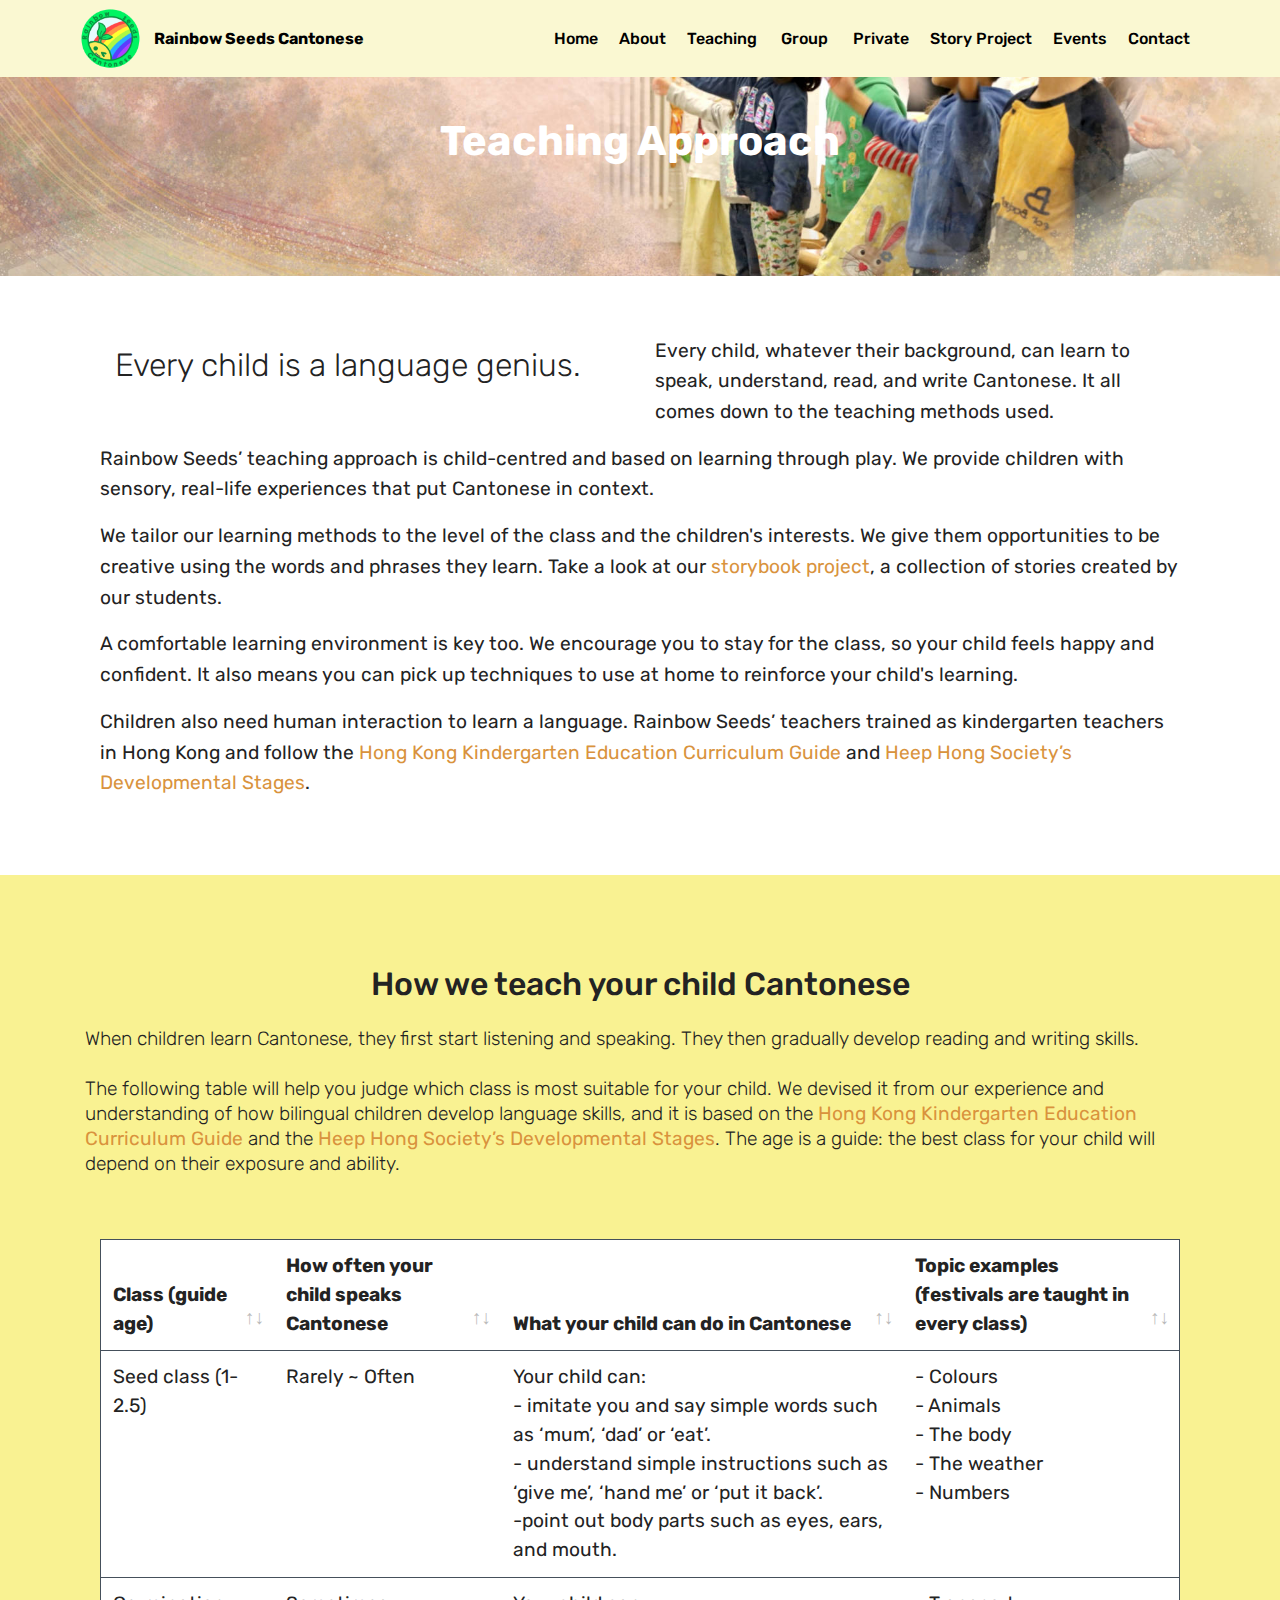
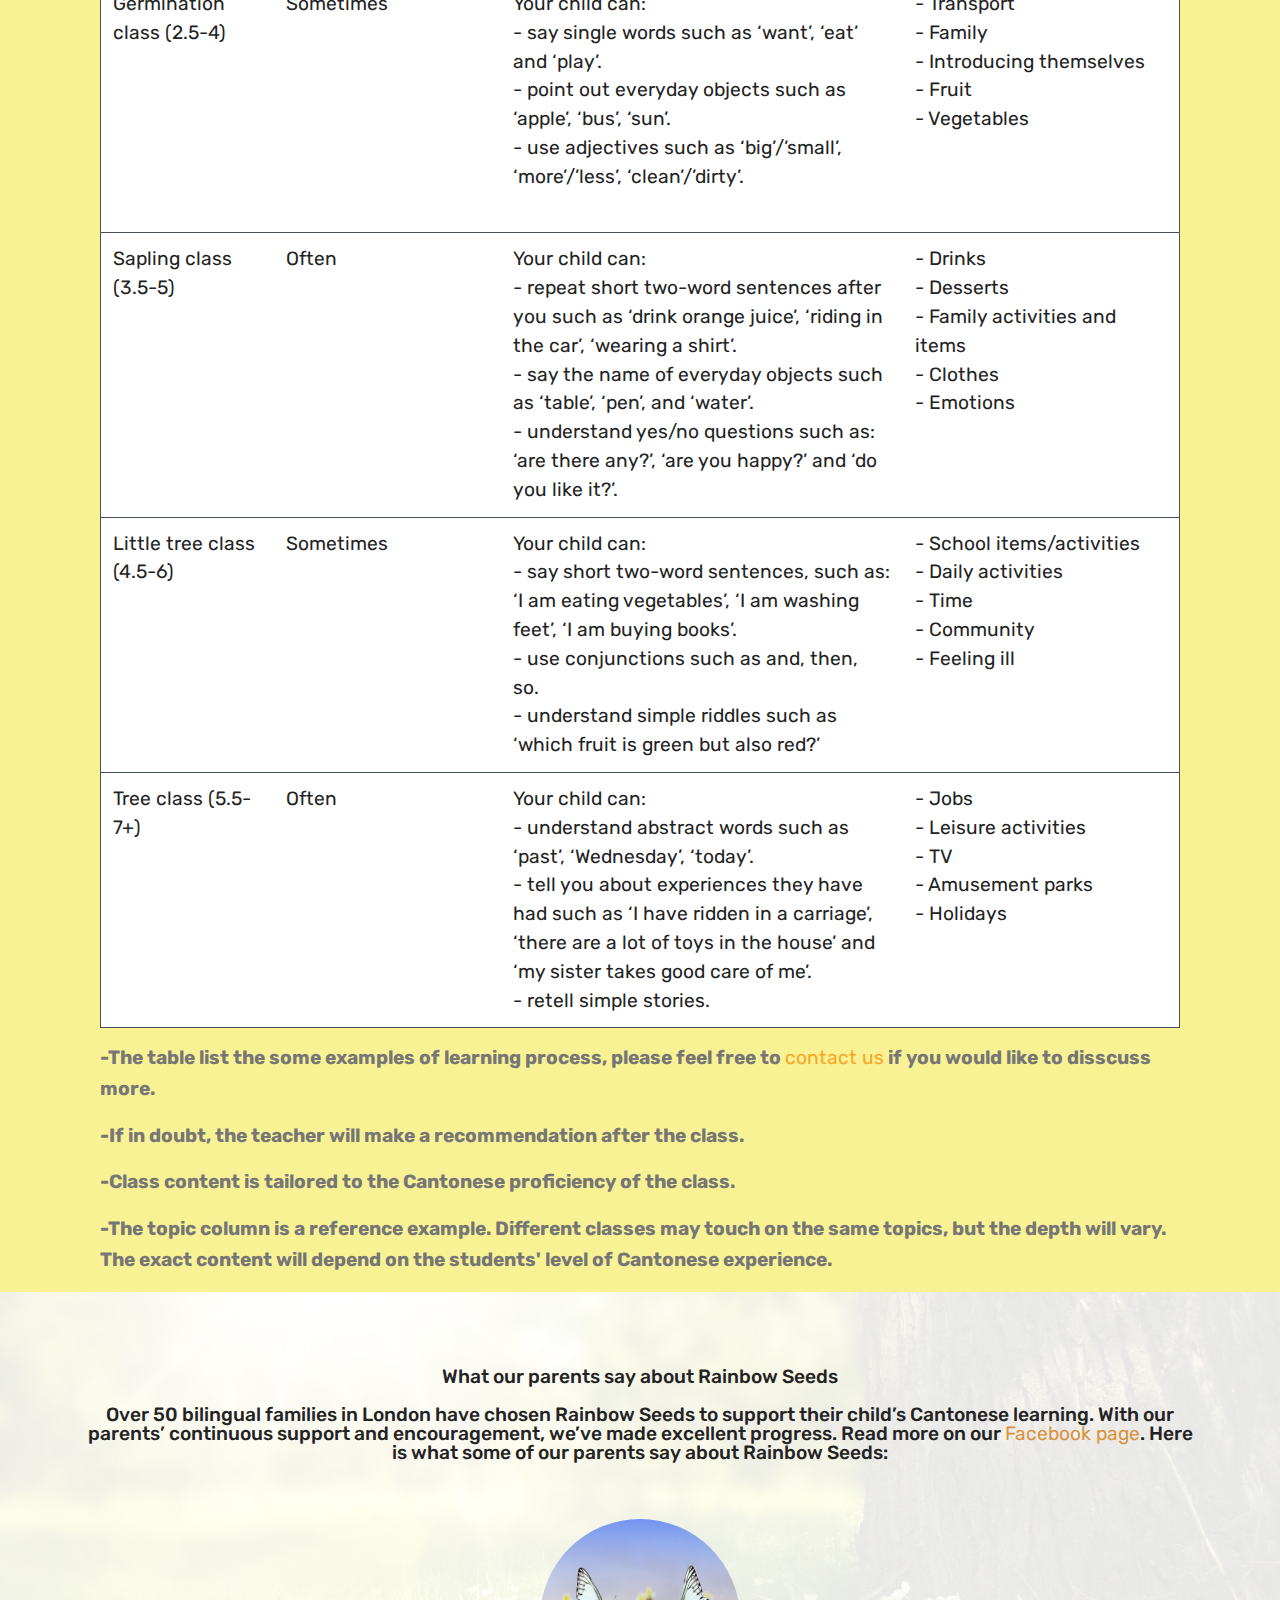
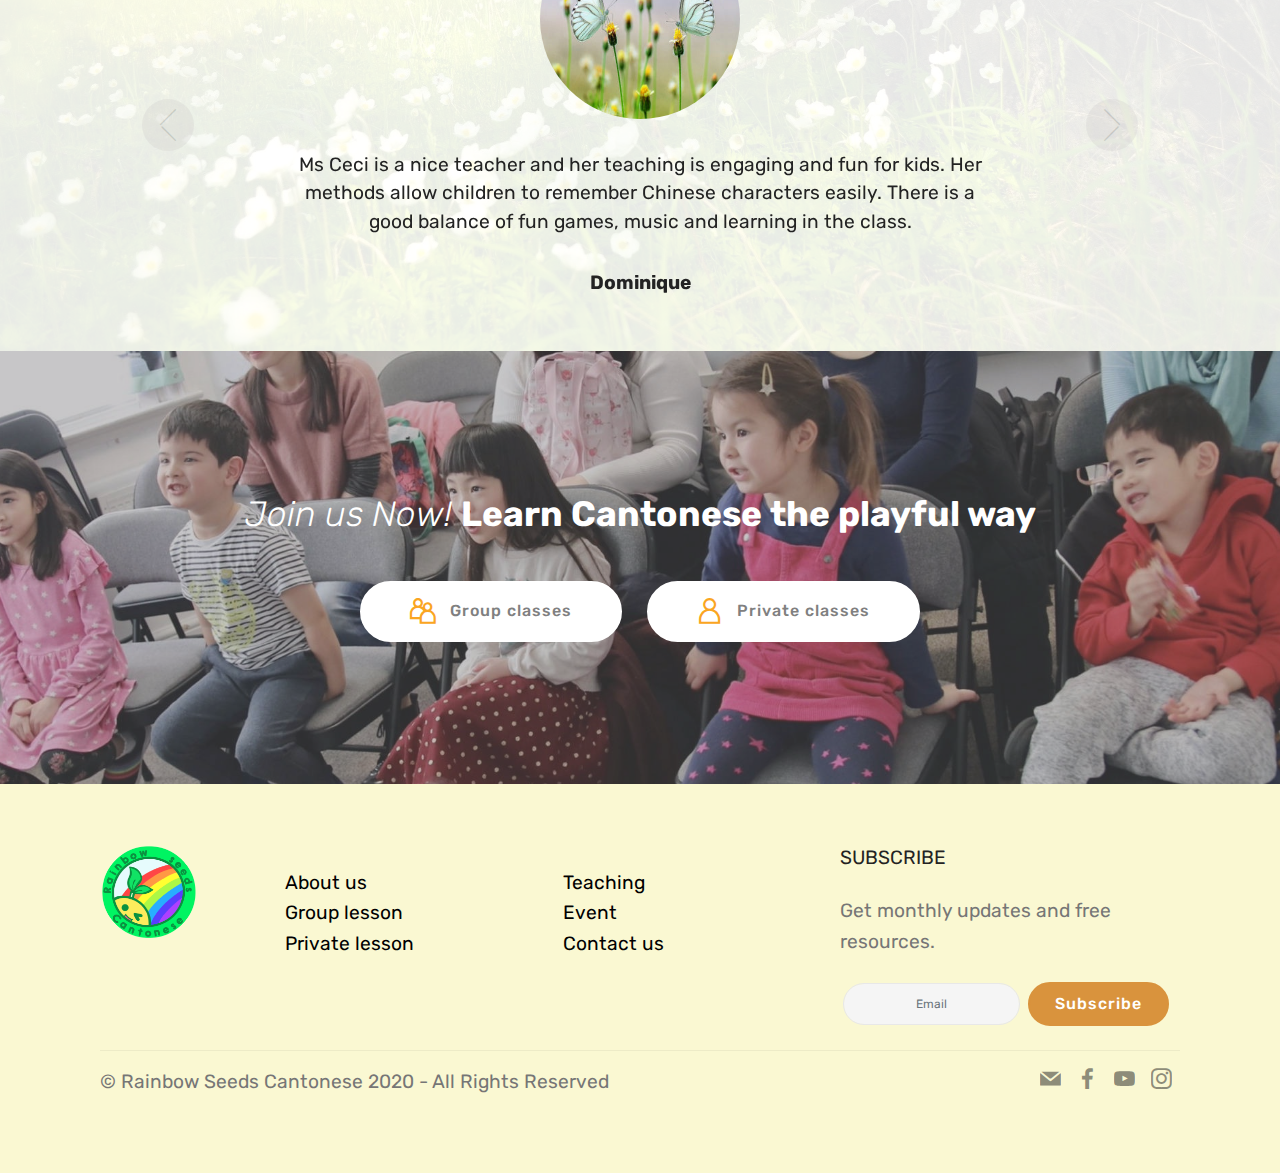
<file: page2.html>
<!DOCTYPE html>
<html  >
<head>
  <!-- Site made with Mobirise Website Builder v4.12.1, https://mobirise.com -->
  <meta charset="UTF-8">
  <meta http-equiv="X-UA-Compatible" content="IE=edge">
  <meta name="generator" content="Mobirise v4.12.1, mobirise.com">
  <meta name="viewport" content="width=device-width, initial-scale=1, minimum-scale=1">
  <link rel="shortcut icon" href="assets/images/rainbow-logo-3-96x95.png" type="image/x-icon">
  <meta name="description" content="Web Site Builder Description">
  
  <title>Teaching</title>
  <link rel="stylesheet" href="assets/web/assets/mobirise-icons/mobirise-icons.css">
  <link rel="stylesheet" href="assets/web/assets/mobirise-icons2/mobirise2.css">
  <link rel="stylesheet" href="assets/bootstrap/css/bootstrap.min.css">
  <link rel="stylesheet" href="assets/bootstrap/css/bootstrap-grid.min.css">
  <link rel="stylesheet" href="assets/bootstrap/css/bootstrap-reboot.min.css">
  <link rel="stylesheet" href="assets/dropdown/css/style.css">
  <link rel="stylesheet" href="assets/datatables/data-tables.bootstrap4.min.css">
  <link rel="stylesheet" href="assets/tether/tether.min.css">
  <link rel="stylesheet" href="assets/socicon/css/styles.css">
  <link rel="stylesheet" href="assets/theme/css/style.css">
  <link rel="preload" as="style" href="assets/mobirise/css/mbr-additional.css"><link rel="stylesheet" href="assets/mobirise/css/mbr-additional.css" type="text/css">
  
  
  
</head>
<body>
  <section class="menu cid-rRtfwm61H7" once="menu" id="menu2-2e">

    

    <nav class="navbar navbar-expand beta-menu navbar-dropdown align-items-center navbar-toggleable-sm">
        <button class="navbar-toggler navbar-toggler-right" type="button" data-toggle="collapse" data-target="#navbarSupportedContent" aria-controls="navbarSupportedContent" aria-expanded="false" aria-label="Toggle navigation">
            <div class="hamburger">
                <span></span>
                <span></span>
                <span></span>
                <span></span>
            </div>
        </button>
        <div class="menu-logo">
            <div class="navbar-brand">
                <span class="navbar-logo">
                    <a href="index.html">
                        <img src="assets/images/rainbow-logo-3-96x95.png" alt="Mobirise" title="" style="height: 3.8rem;">
                    </a>
                </span>
                <span class="navbar-caption-wrap"><a class="navbar-caption text-black display-4" href="index.html">
                        Rainbow Seeds Cantonese</a></span>
            </div>
        </div>
        <div class="collapse navbar-collapse" id="navbarSupportedContent">
            <ul class="navbar-nav nav-dropdown nav-right" data-app-modern-menu="true"><li class="nav-item">
                    <a class="nav-link link text-black display-4" href="index.html">Home</a>
                </li><li class="nav-item"><a class="nav-link link text-black display-4" href="About.html">
                        About</a></li><li class="nav-item"><a class="nav-link link text-black display-4" href="page2.html" aria-expanded="false">Teaching</a></li><li class="nav-item"><a class="nav-link link text-black display-4" href="page5.html" aria-expanded="false">&nbsp;Group&nbsp;</a></li>
                <li class="nav-item"><a class="nav-link link text-black display-4" href="page3.html" aria-expanded="false">Private</a></li><li class="nav-item"><a class="nav-link link text-black display-4" href="page8.html" aria-expanded="false">Story Project</a></li><li class="nav-item"><a class="nav-link link text-black display-4" href="page6.html" aria-expanded="false">Events</a></li><li class="nav-item"><a class="nav-link link text-black display-4" href="page9.html" aria-expanded="false">Contact</a></li></ul>
            
        </div>
    </nav>
</section>

<section class="engine"><a href="https://mobirise.info/g">build your own site for free</a></section><section class="mbr-section content5 cid-rRtfwmz2wU" id="content5-2f">

    

    

    <div class="container">
        <div class="media-container-row">
            <div class="title col-12 col-md-8">
                <h2 class="align-center mbr-bold mbr-white pb-3 mbr-fonts-style display-1">Teaching Approach</h2>
                
                
                
            </div>
        </div>
    </div>
</section>

<section class="mbr-section article content3 cid-sdCtkFCuiB" id="content3-9e">
      
     

    <div class="container">
        <div class="media-container-row">
            <div class="row col-12 col-md-12">
                <div class="col-12 mbr-text mbr-fonts-style col-md-6 display-2">
                     <p><span style="font-size: 2rem;">Every child is a language genius.</span><br></p>
                </div>
                <div class="col-12 mbr-text mbr-fonts-style display-7 col-md-6">
                     <p>Every child, whatever their background, can learn to speak, understand, read, and write Cantonese. It all comes down to the teaching methods used.</p>
                </div>
                
            </div>
        </div>
    </div>
</section>

<section class="mbr-section article content1 cid-sdxKGiQDXc" id="content1-9d">
    
     

    <div class="container">
        <div class="media-container-row">
            <div class="mbr-text col-12 mbr-fonts-style display-7 col-md-12"><p><span style="font-size: 1.2rem;">Rainbow Seeds’ teaching approach is child-centred and based on learning through play. We provide children with sensory, real-life experiences that put Cantonese in context.&nbsp;</span></p><p>We tailor our learning methods to the level of the class and the children's interests. We give them opportunities to be creative using the words and phrases they learn. Take a look at our <a href="page3.html#header7-7b" class="text-danger">storybook project</a>, a collection of stories created by our students.</p><p>A comfortable learning environment is key too. We encourage you to stay for the class, so your child feels happy and confident. It also means you can pick up techniques to use at home to reinforce your child's learning.</p><p>Children also need human interaction to learn a language. Rainbow Seeds’ teachers trained as kindergarten teachers in Hong Kong and follow the <a href="https://www.edb.gov.hk/attachment/en/curriculum-development/major-level-of-edu/preprimary/ENG_KGECG_2017.pdf" class="text-danger">Hong Kong Kindergarten Education Curriculum Guide</a> and <a href="https://www.heephong.org/eng/tools-and-resources/reference-resources/child-development-and-training/development-stages" class="text-danger" target="_blank">Heep Hong Society’s Developmental Stages</a>.</p></div>
        </div>
    </div>
</section>

<section class="section-table cid-s8z90Jr8bw" id="table1-56">

  
  
  <div class="container container-table">
      <h2 class="mbr-section-title mbr-fonts-style align-center pb-3 display-5">How we teach your child Cantonese</h2>
      <h3 class="mbr-section-subtitle mbr-fonts-style align-center pb-5 mbr-light display-7">When children learn Cantonese, they first start listening and speaking. They then gradually develop reading and writing skills.&nbsp;<div><br></div><div>The following table will help you judge which class is most suitable for your child. We devised it from our experience and understanding of how bilingual children develop language skills, and it is based on the <a href="https://www.edb.gov.hk/attachment/en/curriculum-development/major-level-of-edu/preprimary/ENG_KGECG_2017.pdf" class="text-danger" target="_blank">Hong Kong Kindergarten Education Curriculum Guide</a> and the <a href="https://www.heephong.org/eng/tools-and-resources/reference-resources/child-development-and-training/development-stages" class="text-danger" target="_blank">Heep Hong Society’s Developmental Stages</a>.  The age is a guide: the best class for your child will depend on their exposure and ability.&nbsp;</div></h3>
      <div class="table-wrapper">
        <div class="container">
          
        </div>

        <div class="container scroll">
          <table class="table" cellspacing="0">
            <thead>
              <tr class="table-heads ">
                  
                  
                  
                  
              <th class="head-item mbr-fonts-style display-7">Class (guide age)</th><th class="head-item mbr-fonts-style display-7">How often your child speaks Cantonese</th><th class="head-item mbr-fonts-style display-7">What your child can do in Cantonese</th><th class="head-item mbr-fonts-style display-7">Topic examples (festivals are taught in every class)</th></tr>
            </thead>

            <tbody>
              
              
              
              
            <tr> 
                
                
                
                
              <td class="body-item mbr-fonts-style display-7">Seed class (1-2.5)</td><td class="body-item mbr-fonts-style display-7">Rarely ~ Often</td><td class="body-item mbr-fonts-style display-7">Your child can:<br>- imitate you and say simple words such as ‘mum’, ‘dad’ or ‘eat’.<br>- understand simple instructions such as ‘give me’, ‘hand me’ or ‘put it back’.<br>-point out body parts such as eyes, ears, and mouth.<br></td><td class="body-item mbr-fonts-style display-7">- Colours<br>- Animals<br>- The body<br>- The weather<br>- Numbers<br></td></tr><tr> 
                
                
                
                
              <td class="body-item mbr-fonts-style display-7">Germination class (2.5-4)</td><td class="body-item mbr-fonts-style display-7">Sometimes</td><td class="body-item mbr-fonts-style display-7">Your child can:<br>- say single words such as ‘want’, ‘eat’ and ‘play’.<br>- point out everyday objects such as ‘apple’, ‘bus’, ‘sun’.<br>- use adjectives such as ‘big’/’small’, ‘more’/’less’, ‘clean’/’dirty’.<br><br></td><td class="body-item mbr-fonts-style display-7">- Transport<br>- Family<br>- Introducing themselves<br>- Fruit<br>- Vegetables<br></td></tr><tr> 
                
                
                
                
              <td class="body-item mbr-fonts-style display-7">Sapling class (3.5-5)</td><td class="body-item mbr-fonts-style display-7">Often</td><td class="body-item mbr-fonts-style display-7">Your child can:<br>- repeat short two-word sentences after you such as ‘drink orange juice’, ‘riding in the car’, ‘wearing a shirt’.<br>- say the name of everyday objects such as ‘table’, ‘pen’, and ‘water’.<br>- understand yes/no questions such as: ‘are there any?’, ‘are you happy?’ and ‘do you like it?’.<br></td><td class="body-item mbr-fonts-style display-7">- Drinks<br>- Desserts<br>- Family activities and items<br>- Clothes<br>- Emotions<br></td></tr><tr> 
                
                
                
                
              <td class="body-item mbr-fonts-style display-7">Little tree class (4.5-6)</td><td class="body-item mbr-fonts-style display-7">Sometimes</td><td class="body-item mbr-fonts-style display-7">Your child can:<br>- say short two-word sentences, such as: ‘I am eating vegetables’, ‘I am washing feet’, ‘I am buying books’.&nbsp;<br>- use conjunctions such as and, then, so.&nbsp;<br>- understand simple riddles such as ‘which fruit is green but also red?’<br></td><td class="body-item mbr-fonts-style display-7">- School items/activities<br>- Daily activities<br>- Time<br>- Community&nbsp;<br>- Feeling ill<br></td></tr><tr> 
                
                
                
                
              <td class="body-item mbr-fonts-style display-7">Tree class (5.5-7+)</td><td class="body-item mbr-fonts-style display-7">Often</td><td class="body-item mbr-fonts-style display-7">Your child can:<br>- understand abstract words such as ‘past’, ‘Wednesday’, ‘today’.<br>- tell you about experiences they have had such as ‘I have ridden in a carriage’, ‘there are a lot of toys in the house’ and ‘my sister takes good care of me’.<br>- retell simple stories.<br></td><td class="body-item mbr-fonts-style display-7">- Jobs<br>- Leisure activities<br>- TV&nbsp;<br>- Amusement parks<br>- Holidays<br><br></td></tr></tbody>
          </table>
        </div>
        <div class="container table-info-container">
          
        </div>
      </div>
    </div>
</section>

<section class="mbr-section article content1 cid-s8SgNMluSm" id="content1-58">
    
     

    <div class="container">
        <div class="media-container-row">
            <div class="mbr-text col-12 mbr-fonts-style display-7 col-md-12"><p><strong>-The table list the some examples of learning process, please feel free to <a href="page9.html">contact us</a> if you would like to disscuss more.</strong></p><p><strong>-If in doubt, the teacher will make a recommendation after the class.</strong></p><p><strong>-Class content is tailored to the Cantonese proficiency of the class.</strong></p><p><strong>-The topic column is a reference example. Different classes may touch on the same topics, but the depth will vary. The exact content will depend on the students' level of Cantonese experience.</strong></p></div>
        </div>
    </div>
</section>

<section class="carousel slide testimonials-slider cid-sdxoWvUkZ0" data-interval="false" id="testimonials-slider1-96">
    
    

    <div class="mbr-overlay" style="opacity: 0.9; background-color: rgb(255, 255, 255);">
    </div>

    <div class="container text-center">
        <h2 class="pb-5 mbr-fonts-style display-7">What our parents say about Rainbow Seeds<br><br>Over 50 bilingual families in London have chosen Rainbow Seeds to support their child’s Cantonese learning. With our parents’ continuous support and encouragement, we’ve made excellent progress. Read more on our <a href="https://www.facebook.com/pg/R.S.Cantonese/reviews/?ref=page_internal" class="text-danger" target="_blank">Facebook page</a>. Here is what some of our parents say about Rainbow Seeds:</h2>

        <div class="carousel slide" role="listbox" data-pause="true" data-keyboard="false" data-ride="carousel" data-interval="5000">
            <div class="carousel-inner">
                
                
            <div class="carousel-item">
                    <div class="user col-md-8">
                        <div class="user_image">
                            <img src="assets/images/mbr-400x267.jpg" alt="" title="">
                        </div>
                        <div class="user_text pb-3">
                            <p class="mbr-fonts-style display-7">
                                Ms Ceci is a nice teacher and her teaching is engaging and fun for kids. Her methods allow children to remember Chinese characters easily. There is a good balance of fun games, music and learning in the class.
                            </p>
                        </div>
                        <div class="user_name mbr-bold pb-2 mbr-fonts-style display-7">
                            Dominique
                        </div>
                        
                    </div>
                </div><div class="carousel-item">
                    <div class="user col-md-8">
                        <div class="user_image">
                            <img src="assets/images/mbr-1-400x267.jpg" alt="" title="">
                        </div>
                        <div class="user_text pb-3">
                            <p class="mbr-fonts-style display-7">I highly recommend Ms. Ceci Pang and her teaching methodology. She has been teaching my twin girls since they were about 2 years old (now 3.5 years old) and we have seen significant progress. Her classes are fun and creative.<br></p>
                        </div>
                        <div class="user_name mbr-bold pb-2 mbr-fonts-style display-7">
                            Leslie
                        </div>
                        
                    </div>
                </div><div class="carousel-item">
                    <div class="user col-md-8">
                        <div class="user_image">
                            <img src="assets/images/mbr-2-400x267.jpg" alt="" title="">
                        </div>
                        <div class="user_text pb-3">
                            <p class="mbr-fonts-style display-7">
                                I have seen a vast improvement and progress in my children’s Cantonese speaking and vocabulary – this has also been highlighted by family members.
                            </p>
                        </div>
                        <div class="user_name mbr-bold pb-2 mbr-fonts-style display-7">
                            Josephine
                        </div>
                        
                    </div>
                </div><div class="carousel-item">
                    <div class="user col-md-8">
                        <div class="user_image">
                            <img src="assets/images/mbr-3-400x267.jpg" alt="" title="">
                        </div>
                        <div class="user_text pb-3">
                            <p class="mbr-fonts-style display-7">
                                Learning Cantonese through play, unlike typical classes in London. Fun and interactive, covering daily life topics. Best way to learn. We couldn't recommend enough.</p>
                        </div>
                        <div class="user_name mbr-bold pb-2 mbr-fonts-style display-7">Wing Kei</div>
                        
                    </div>
                </div><div class="carousel-item">
                    <div class="user col-md-8">
                        <div class="user_image">
                            <img src="assets/images/mbr-4-400x267.jpg" alt="" title="">
                        </div>
                        <div class="user_text pb-3">
                            <p class="mbr-fonts-style display-7">
                                My son is only 3.5 years old and she manages to keep him engaged and interested even though our lessons are online, which is very difficult to do. She has loads of ideas to make learning fun and she adapts quickly if something doesn't work as expected, by changing the activity or trying a new way to present a topic.
                            </p>
                        </div>
                        <div class="user_name mbr-bold pb-2 mbr-fonts-style display-7">
                            Nicola
                        </div>
                        
                    </div>
                </div></div>

            <div class="carousel-controls">
                <a class="carousel-control-prev" role="button" data-slide="prev">
                  <span aria-hidden="true" class="mbri-arrow-prev mbr-iconfont"></span>
                  <span class="sr-only">Previous</span>
                </a>
                
                <a class="carousel-control-next" role="button" data-slide="next">
                  <span aria-hidden="true" class="mbri-arrow-next mbr-iconfont"></span>
                  <span class="sr-only">Next</span>
                </a>
            </div>
        </div>
    </div>
</section>

<section class="header1 cid-sdxoOTEZwM" id="header1-95">

    

    <div class="mbr-overlay" style="opacity: 0.4; background-color: rgb(118, 118, 118);">
    </div>

    <div class="container">
        <div class="row justify-content-md-center">
            <div class="mbr-white col-md-10">
                
                
                <p class="mbr-text align-center pb-3 mbr-fonts-style display-2"><em>Join us Now!&nbsp;</em><strong>Learn  Cantonese&nbsp;the playful way</strong><strong><br></strong></p>
                <div class="mbr-section-btn align-center"><a class="btn btn-md btn-info display-4" href="page5.html"><span class="mobi-mbri mobi-mbri-users mbr-iconfont mbr-iconfont-btn" style="color: rgb(250, 165, 34);"></span>Group classes</a> <a class="btn btn-md btn-white display-4" href="page3.html"><span class="mobi-mbri mobi-mbri-user mbr-iconfont mbr-iconfont-btn" style="color: rgb(250, 165, 34);"></span>Private classes</a></div>
            </div>
        </div>
    </div>

</section>

<section class="footer3 cid-sdxpC8iI7Z" id="footer3-97">

    

    

    <div class="container">
        <div class="media-container-row content">
            <div class="col-md-2 col-sm-4">
                <div class="mb-3 img-logo">
                    <a href="https://mobirise.co/">
                         <img src="assets/images/rainbow-logo-3-192x1894.png" alt="Mobirise" title="">
                    </a>
                </div>
                <p class="mbr-fonts-style foot-logo display-7"></p>
            </div>
            <div class="col-md-3 col-sm-4">
                <p class="mb-4 mbr-fonts-style foot-title display-7"></p>
                <p class="mbr-text mbr-links-column mbr-fonts-style display-7"><a href="About.html" class="text-black">About us</a><br><a href="page5.html" class="text-black">Group lesson</a>&nbsp;<br><a href="page3.html" class="text-black">Private lesson</a><br>&nbsp;</p>
            </div>
            <div class="col-md-3 col-sm-4">
                <p class="mb-4 mbr-fonts-style foot-title display-7"></p>
                <p class="mbr-text mbr-fonts-style mbr-links-column display-7"><a href="page2.html" class="text-black">Teaching</a><br><a href="page6.html" class="text-black">Event</a><br><a href="page9.html" class="text-black">Contact us</a>&nbsp;</p>
            </div>
            <div class="col-md-4 col-sm-12">
                <p class="mb-4 mbr-fonts-style foot-title display-7">
                    SUBSCRIBE
                </p>
                <p class="mbr-text form-text mbr-fonts-style display-7">
                    Get monthly updates and free resources.</p>
                <div class="media-container-column" data-form-type="formoid">
                    <!---Formbuilder Form--->
                    <form action="https://mobirise.com/" method="POST" class="mbr-form form-with-styler" data-form-title="Mobirise Form"><input type="hidden" name="email" data-form-email="true" value="ezbBXObNNG7BSZ+gHjYWg/oYjI1QOLVp9yn5ml2WjfvzQGYWCjnFIzaW6kNZGGWv2seWM5WGOVanNRXwXfGQx+5TO/DfzpEeOMrbA7ceJG9Gpbh3/vuUgIQVnRxbDRRH">
                        <div class="row form-inline justify-content-center">
                            <div hidden="hidden" data-form-alert="" class="alert alert-success col-12">Thanks for filling out the form!</div>
                            <div hidden="hidden" data-form-alert-danger="" class="alert alert-danger col-12">
                            </div>
                        </div>
                        <div class="dragArea row form-inline justify-content-center">
                            <div class="col-auto form-group " data-for="email">
                                <input type="email" name="email" placeholder="Email" data-form-field="Email" required="required" class="form-control input-sm input-inverse my-2 display-7" id="email-footer3-97">
                            </div>
                            <div class="col-auto input-group-btn  m-2"><button type="submit" class="btn m-0 btn-danger display-4">Subscribe</button></div>
                        </div>
                    </form><!---Formbuilder Form--->
                </div>

            </div>
        </div>
        <div class="footer-lower">
            <div class="media-container-row">
                <div class="col-sm-12">
                    <hr>
                </div>
            </div>
            <div class="media-container-row">
                <div class="col-sm-6 copyright">
                    <p class="mbr-text mbr-fonts-style display-7">
                        © Rainbow Seeds Cantonese 2020 - All Rights Reserved
                    </p>
                </div>
                <div class="col-md-6">
                    <div class="social-list align-right">
                        <div class="soc-item">
                            <a href="page9.html" target="_blank">
                                <span class="mbr-iconfont mbr-iconfont-social socicon-mail socicon" style="color: rgb(35, 35, 35); fill: rgb(35, 35, 35);"></span>
                            </a>
                        </div>
                        <div class="soc-item">
                            <a href="https://www.facebook.com/R.S.Cantonese" target="_blank">
                                <span class="mbr-iconfont mbr-iconfont-social socicon-facebook socicon" style="color: rgb(35, 35, 35); fill: rgb(35, 35, 35);"></span>
                            </a>
                        </div>
                        <div class="soc-item">
                            <a href="https://www.youtube.com/channel/UC-ZW1KDui0HNfH_YOcd1ofQ/playlists?view_as=subscriber" target="_blank">
                                <span class="mbr-iconfont mbr-iconfont-social socicon-youtube socicon" style="color: rgb(35, 35, 35); fill: rgb(35, 35, 35);"></span>
                            </a>
                        </div>
                        <div class="soc-item">
                            <a href="https://www.instagram.com/r.s.cantonese/" target="_blank">
                                <span class="mbr-iconfont mbr-iconfont-social socicon-instagram socicon" style="color: rgb(35, 35, 35); fill: rgb(35, 35, 35);"></span>
                            </a>
                        </div>
                        
                        
                    </div>
                </div>
            </div>
        </div>
    </div>
</section>


  <script src="assets/web/assets/jquery/jquery.min.js"></script>
  <script src="assets/popper/popper.min.js"></script>
  <script src="assets/bootstrap/js/bootstrap.min.js"></script>
  <script src="assets/smoothscroll/smooth-scroll.js"></script>
  <script src="assets/dropdown/js/nav-dropdown.js"></script>
  <script src="assets/dropdown/js/navbar-dropdown.js"></script>
  <script src="assets/touchswipe/jquery.touch-swipe.min.js"></script>
  <script src="assets/datatables/jquery.data-tables.min.js"></script>
  <script src="assets/datatables/data-tables.bootstrap4.min.js"></script>
  <script src="assets/bootstrapcarouselswipe/bootstrap-carousel-swipe.js"></script>
  <script src="assets/mbr-testimonials-slider/mbr-testimonials-slider.js"></script>
  <script src="assets/tether/tether.min.js"></script>
  <script src="assets/theme/js/script.js"></script>
  <script src="assets/formoid/formoid.min.js"></script>
  
  
</body>
</html>
</file>
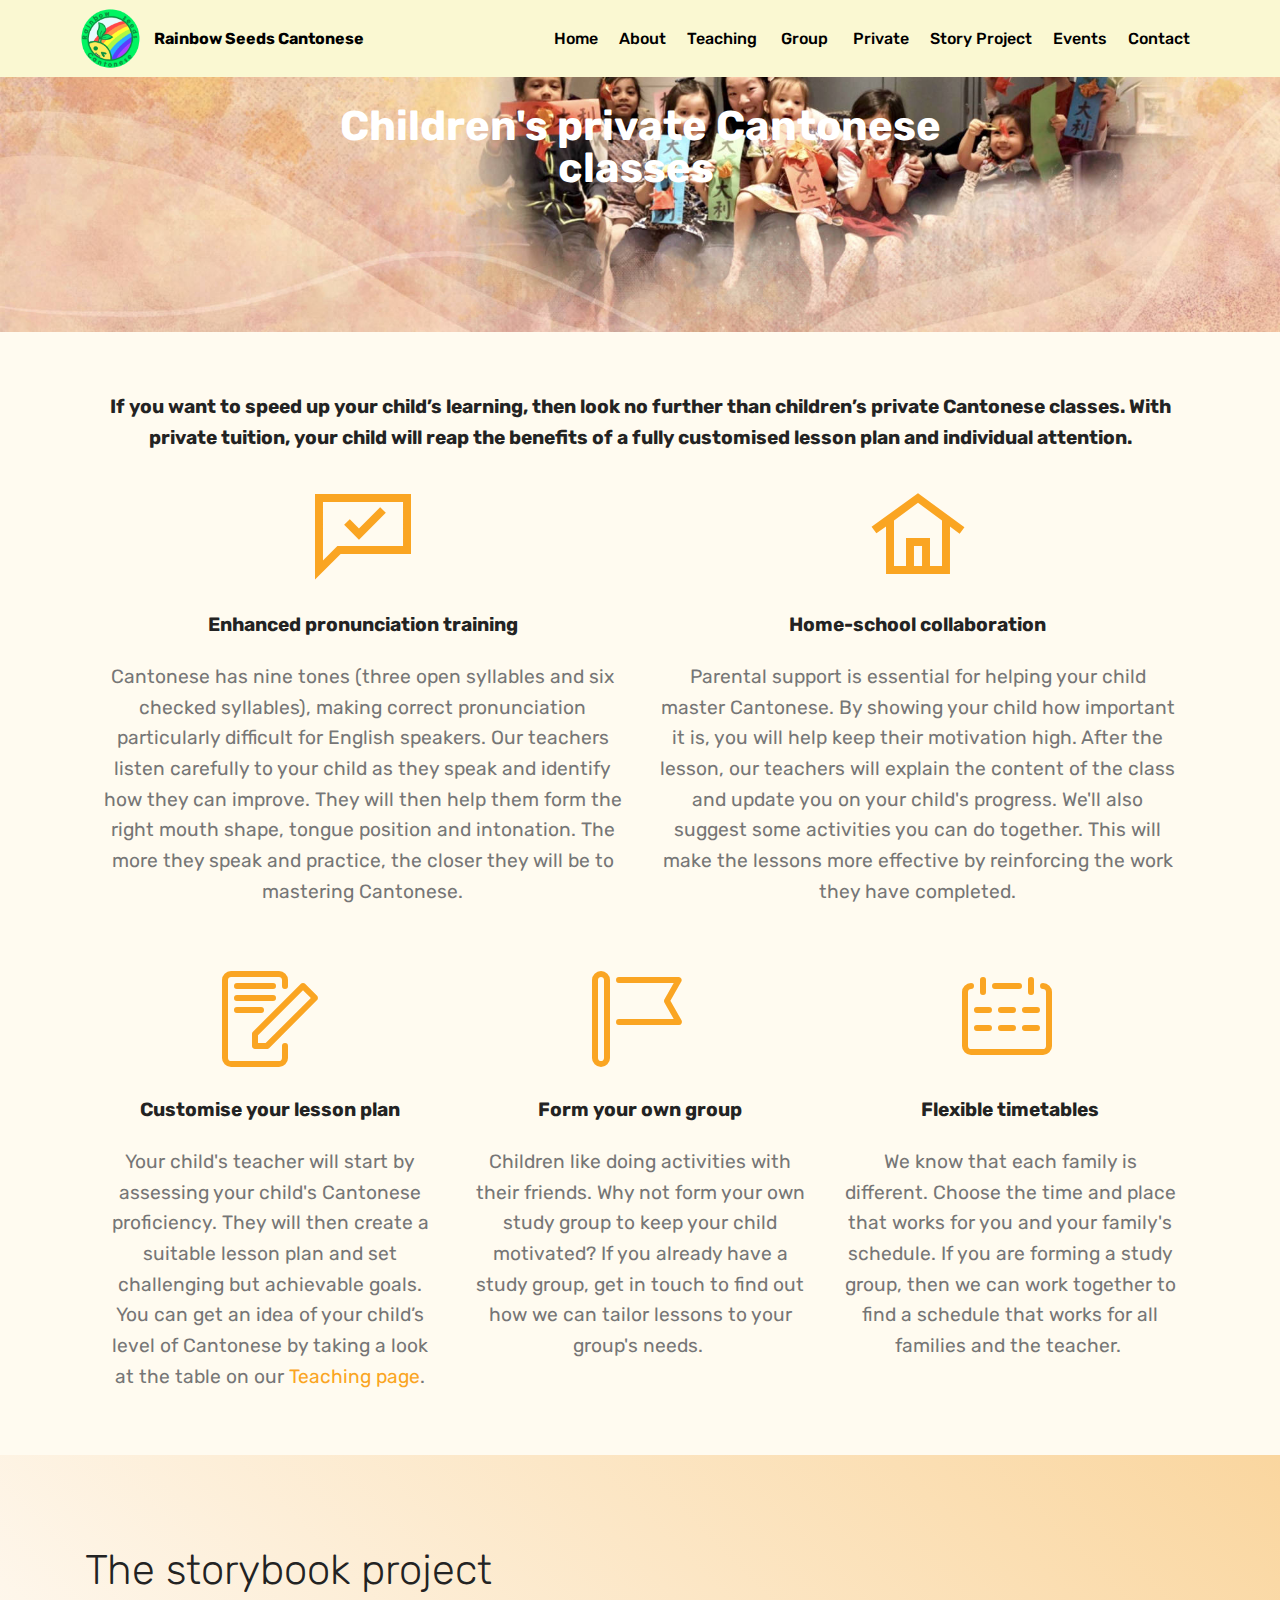
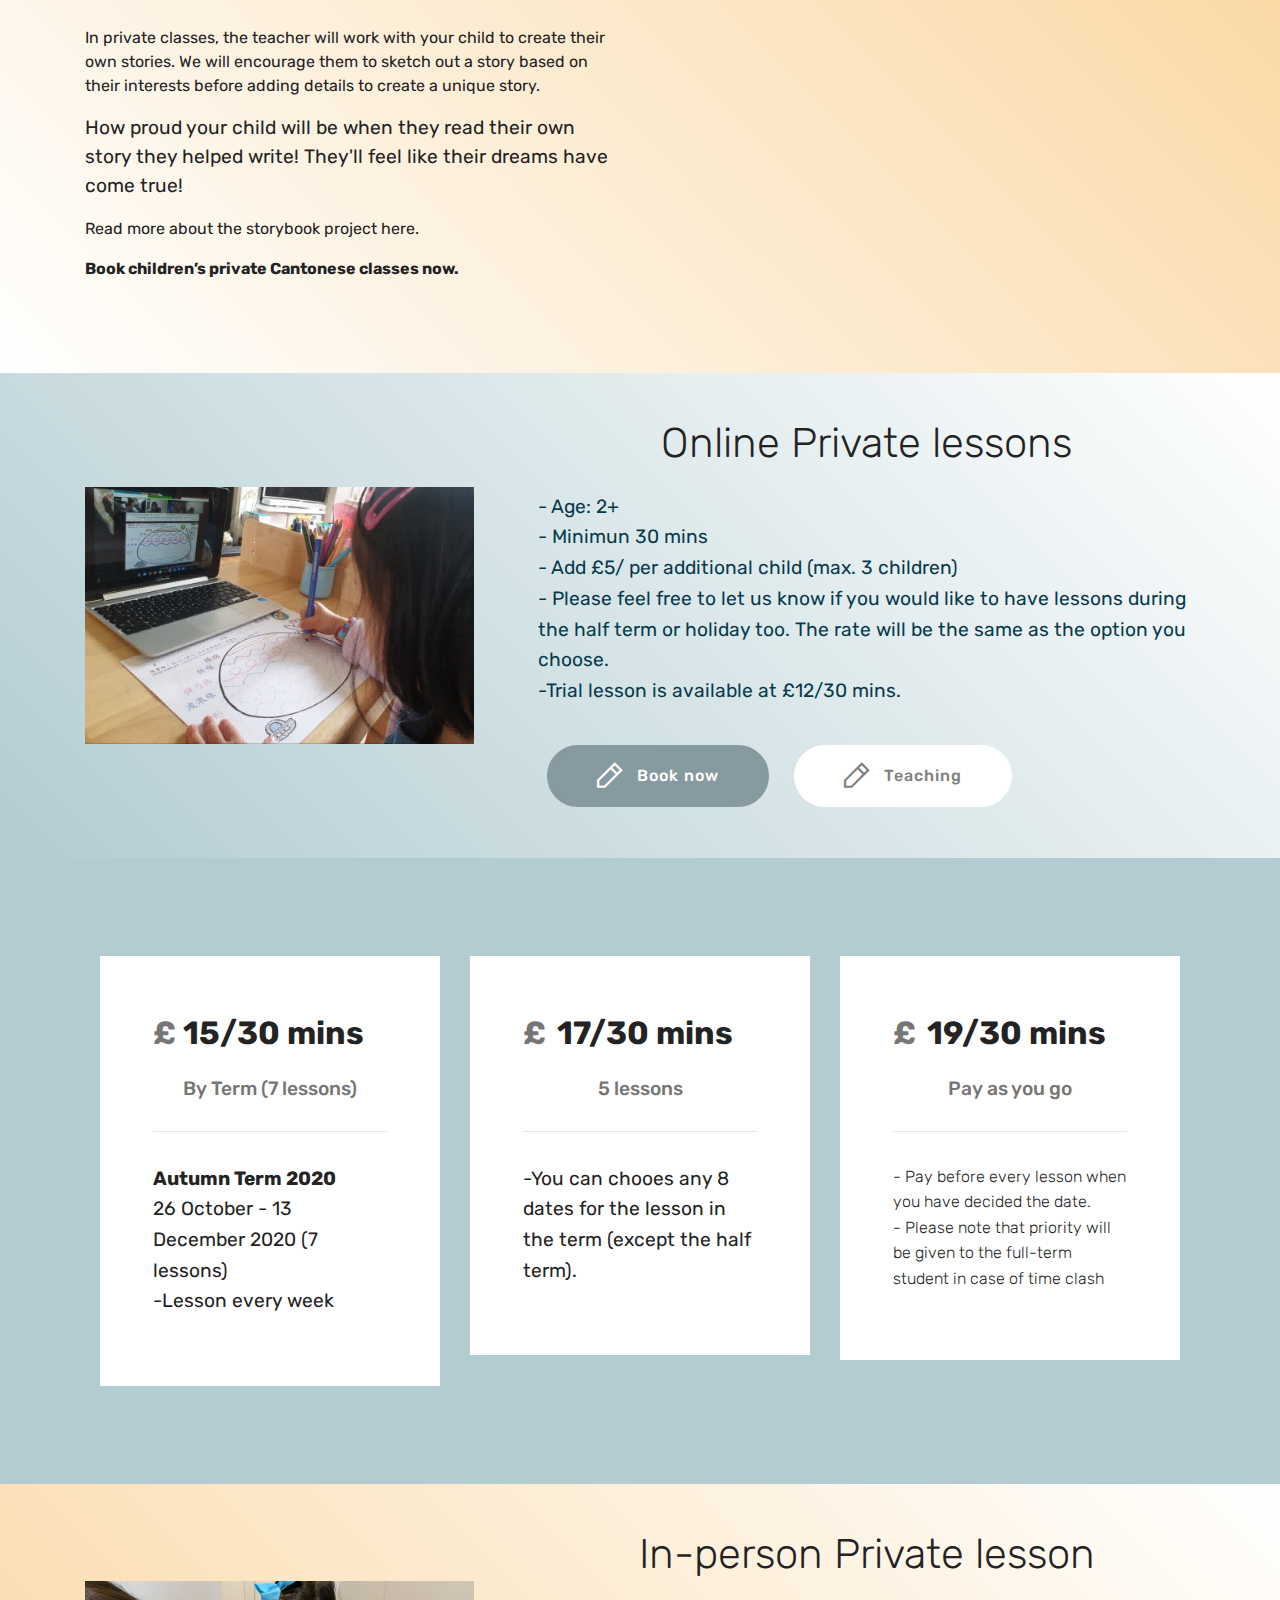
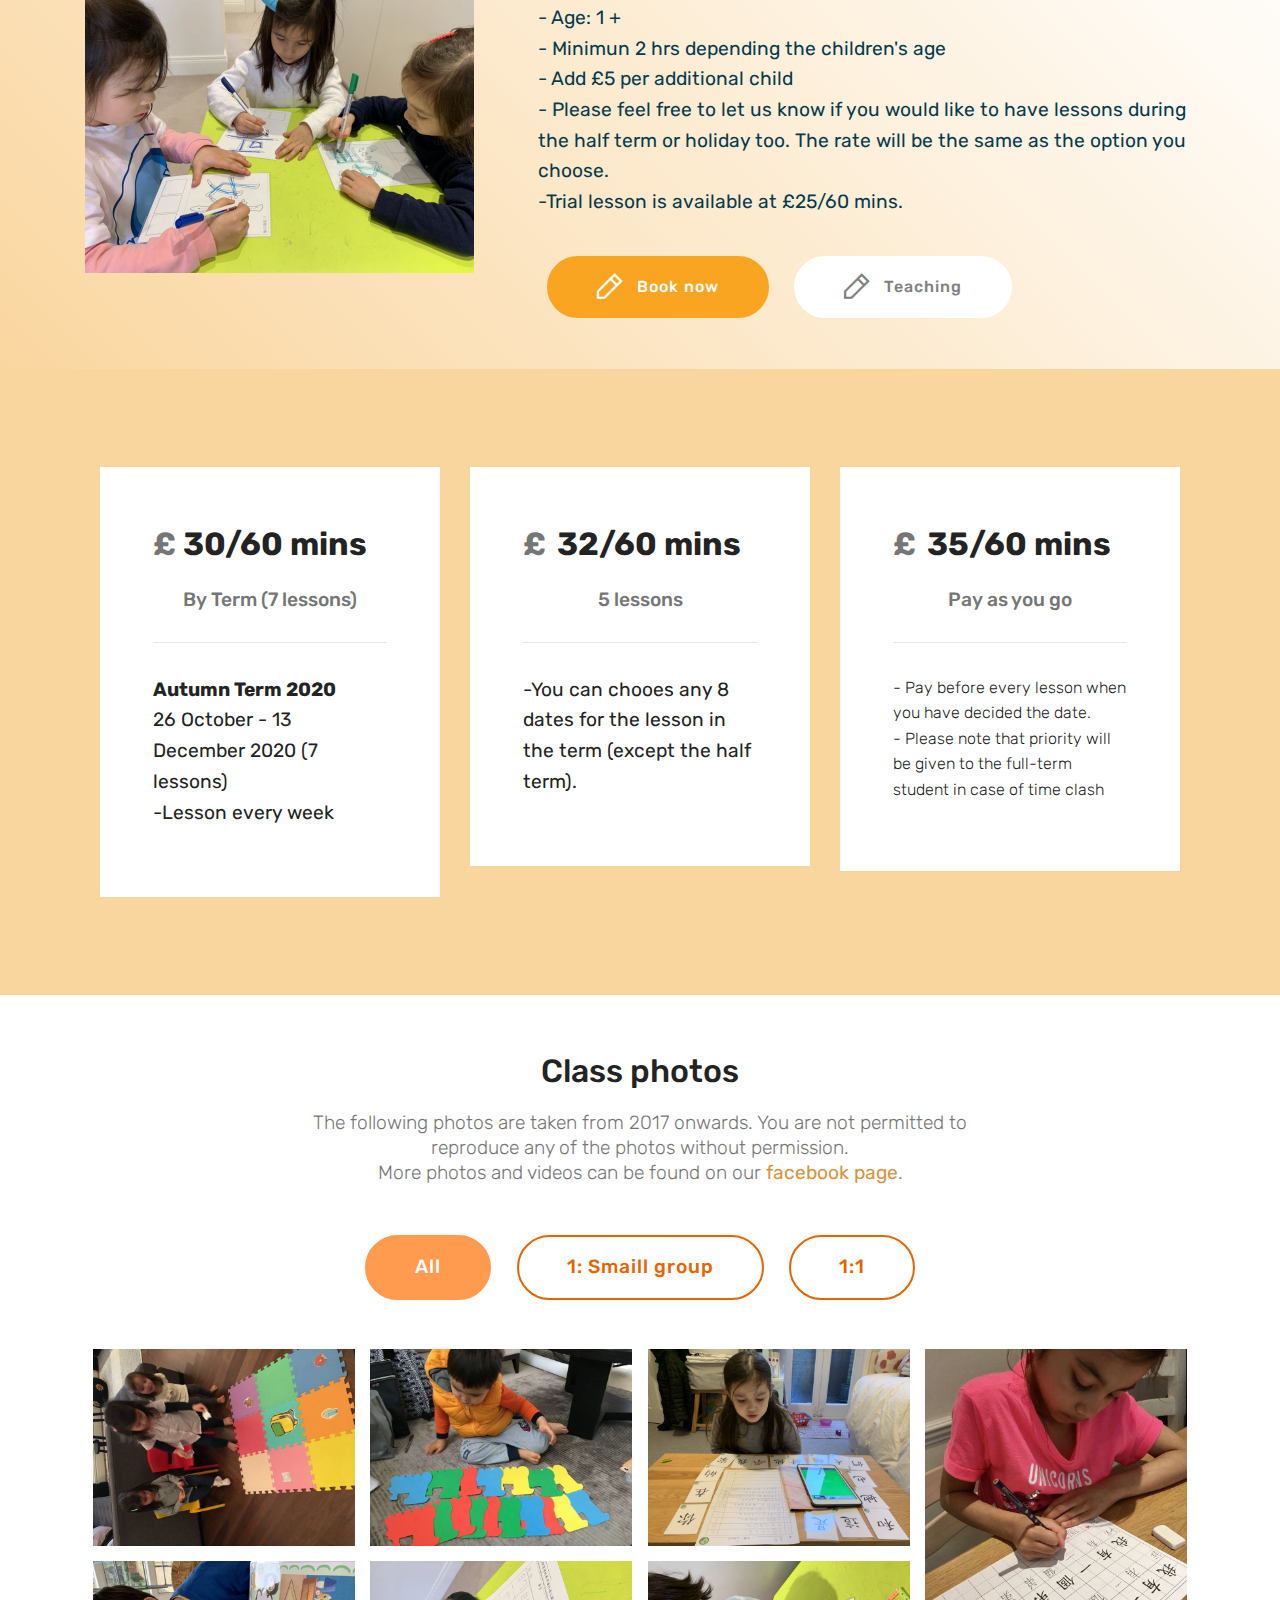
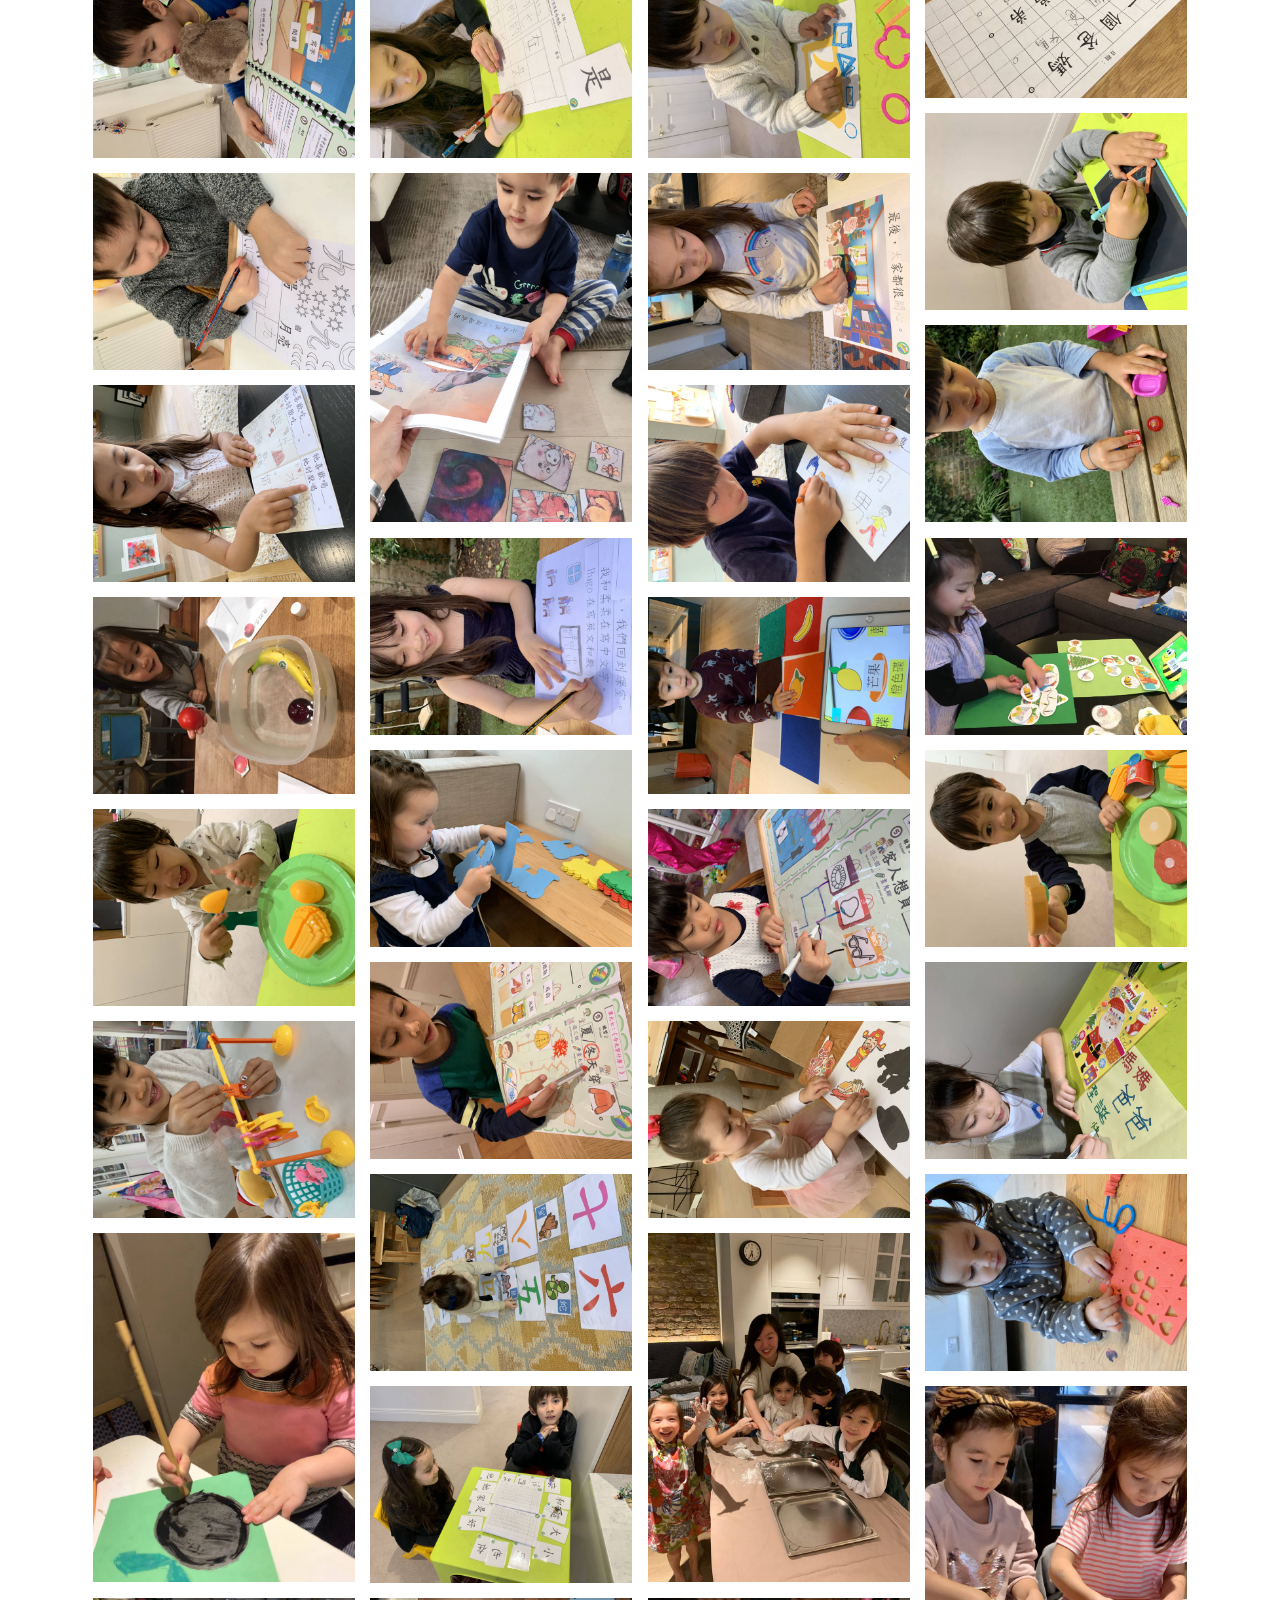
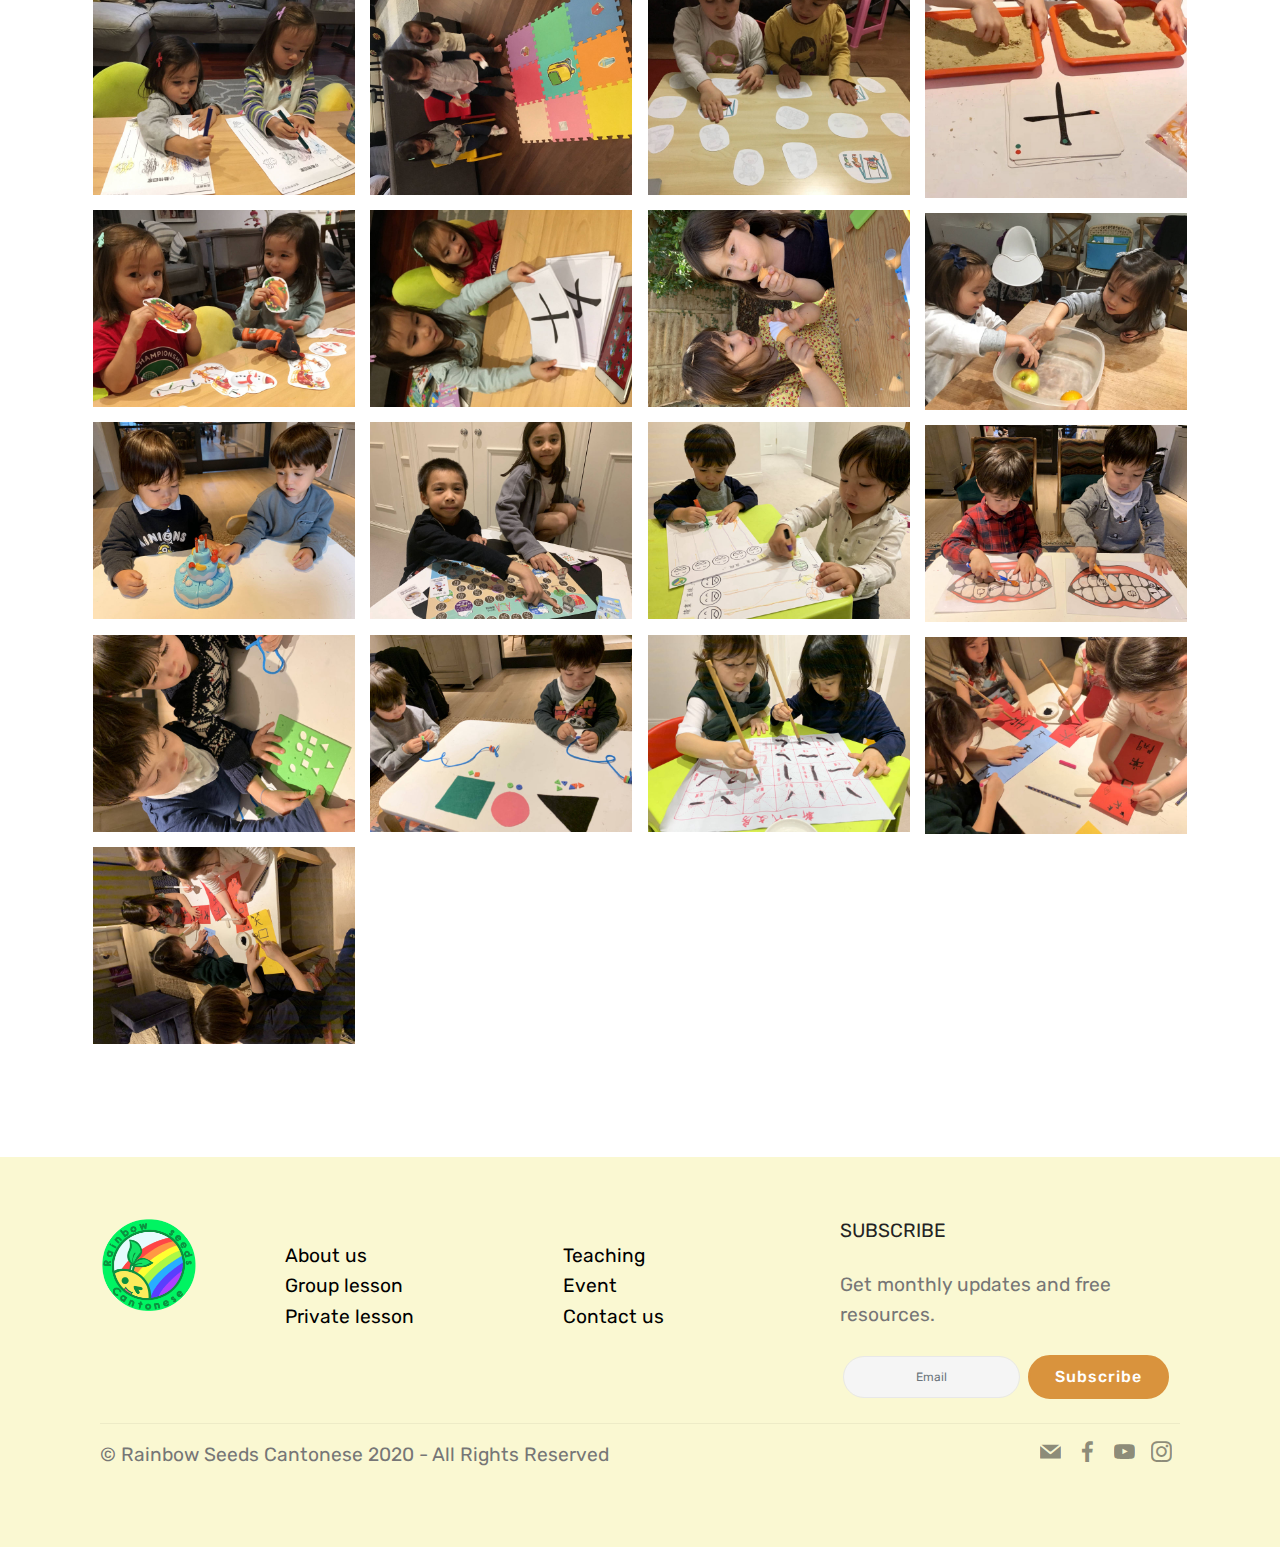
<file: page3.html>
<!DOCTYPE html>
<html  >
<head>
  <!-- Site made with Mobirise Website Builder v4.12.1, https://mobirise.com -->
  <meta charset="UTF-8">
  <meta http-equiv="X-UA-Compatible" content="IE=edge">
  <meta name="generator" content="Mobirise v4.12.1, mobirise.com">
  <meta name="viewport" content="width=device-width, initial-scale=1, minimum-scale=1">
  <link rel="shortcut icon" href="assets/images/rainbow-logo-3-96x95.png" type="image/x-icon">
  <meta name="description" content="Web Site Builder Description">
  
  <title>Private&nbsp;</title>
  <link rel="stylesheet" href="assets/web/assets/mobirise-icons-bold/mobirise-icons-bold.css">
  <link rel="stylesheet" href="assets/web/assets/mobirise-icons2/mobirise2.css">
  <link rel="stylesheet" href="assets/web/assets/mobirise-icons/mobirise-icons.css">
  <link rel="stylesheet" href="assets/bootstrap/css/bootstrap.min.css">
  <link rel="stylesheet" href="assets/bootstrap/css/bootstrap-grid.min.css">
  <link rel="stylesheet" href="assets/bootstrap/css/bootstrap-reboot.min.css">
  <link rel="stylesheet" href="assets/dropdown/css/style.css">
  <link rel="stylesheet" href="assets/tether/tether.min.css">
  <link rel="stylesheet" href="assets/socicon/css/styles.css">
  <link rel="stylesheet" href="assets/theme/css/style.css">
  <link rel="stylesheet" href="assets/gallery/style.css">
  <link rel="preload" as="style" href="assets/mobirise/css/mbr-additional.css"><link rel="stylesheet" href="assets/mobirise/css/mbr-additional.css" type="text/css">
  
  
  
</head>
<body>
  <section class="menu cid-rRvTf1m4xR" once="menu" id="menu2-30">

    

    <nav class="navbar navbar-expand beta-menu navbar-dropdown align-items-center navbar-toggleable-sm">
        <button class="navbar-toggler navbar-toggler-right" type="button" data-toggle="collapse" data-target="#navbarSupportedContent" aria-controls="navbarSupportedContent" aria-expanded="false" aria-label="Toggle navigation">
            <div class="hamburger">
                <span></span>
                <span></span>
                <span></span>
                <span></span>
            </div>
        </button>
        <div class="menu-logo">
            <div class="navbar-brand">
                <span class="navbar-logo">
                    <a href="index.html">
                        <img src="assets/images/rainbow-logo-3-96x95.png" alt="Mobirise" title="" style="height: 3.8rem;">
                    </a>
                </span>
                <span class="navbar-caption-wrap"><a class="navbar-caption text-black display-4" href="index.html">
                        Rainbow Seeds Cantonese</a></span>
            </div>
        </div>
        <div class="collapse navbar-collapse" id="navbarSupportedContent">
            <ul class="navbar-nav nav-dropdown nav-right" data-app-modern-menu="true"><li class="nav-item">
                    <a class="nav-link link text-black display-4" href="index.html">Home</a>
                </li><li class="nav-item"><a class="nav-link link text-black display-4" href="About.html">
                        About</a></li><li class="nav-item"><a class="nav-link link text-black display-4" href="page2.html" aria-expanded="false">Teaching</a></li><li class="nav-item"><a class="nav-link link text-black display-4" href="page5.html" aria-expanded="false">&nbsp;Group&nbsp;</a></li>
                <li class="nav-item"><a class="nav-link link text-black display-4" href="page3.html" aria-expanded="false">Private</a></li><li class="nav-item"><a class="nav-link link text-black display-4" href="page8.html" aria-expanded="false">Story Project</a></li><li class="nav-item"><a class="nav-link link text-black display-4" href="page6.html" aria-expanded="false">Events</a></li><li class="nav-item"><a class="nav-link link text-black display-4" href="page9.html" aria-expanded="false">Contact</a></li></ul>
            
        </div>
    </nav>
</section>

<section class="engine"><a href="https://mobirise.info/q">responsive site templates</a></section><section class="mbr-section content5 cid-rRvTf1GVWi" id="content5-31">

    

    

    <div class="container">
        <div class="media-container-row">
            <div class="title col-12 col-md-8">
                <h2 class="align-center mbr-bold mbr-white pb-3 mbr-fonts-style display-1">Children's private Cantonese classes&nbsp;</h2>
                
                
                
            </div>
        </div>
    </div>
</section>

<section class="mbr-section article content1 cid-sbJOYHVvdf" id="content1-65">
    
     

    <div class="container">
        <div class="media-container-row">
            <div class="mbr-text col-12 mbr-fonts-style display-7 col-md-12"><p><strong>If you want to speed up your child’s learning, then look no further than children’s private Cantonese classes. With private tuition, your child will reap the benefits of a fully customised lesson plan and individual attention.</strong></p></div>
        </div>
    </div>
</section>

<section class="features1 cid-sbVw3NenhZ" id="features1-78">
    
    

    
    <div class="container">
        <div class="media-container-row">

            <div class="card p-3 col-12 col-md-6">
                <div class="card-img pb-3">
                    <span class="mbr-iconfont mobi-mbri-cust-feedback mobi-mbri" style="color: rgb(250, 165, 34); fill: rgb(250, 165, 34);"></span>
                </div>
                <div class="card-box">
                    <h4 class="card-title py-3 mbr-fonts-style display-7"><strong>Enhanced pronunciation training</strong></h4>
                    <p class="mbr-text mbr-fonts-style display-7">
                        Cantonese has nine tones (three open syllables and six checked syllables), making correct pronunciation particularly difficult for English speakers. Our teachers listen carefully to your child as they speak and identify how they can improve. They will then help them form the right mouth shape, tongue position and intonation. The more they speak and practice, the closer they will be to mastering Cantonese.
                    </p>
                </div>
            </div>

            <div class="card p-3 col-12 col-md-6">
                <div class="card-img pb-3">
                    <span class="mbr-iconfont mobi-mbri-home mobi-mbri" style="color: rgb(250, 165, 34); fill: rgb(250, 165, 34);"></span>
                </div>
                <div class="card-box">
                    <h4 class="card-title py-3 mbr-fonts-style display-7"><strong>Home-school collaboration</strong></h4>
                    <p class="mbr-text mbr-fonts-style display-7">
                        Parental support is essential for helping your child master Cantonese. By showing your child how important it is, you will help keep their motivation high. After the lesson, our teachers will explain the content of the class and update you on your child's progress. We'll also suggest some activities you can do together. This will make the lessons more effective by reinforcing the work they have completed.
                    </p>
                </div>
            </div>

            

            

        </div>

    </div>

</section>

<section class="features1 cid-sbVvLeJNSS" id="features1-77">
    
    

    
    <div class="container">
        <div class="media-container-row">

            <div class="card p-3 col-12 col-md-6 col-lg-4">
                <div class="card-img pb-3">
                    <span class="mbr-iconfont mbrib-edit" style="color: rgb(250, 165, 34); fill: rgb(250, 165, 34);"></span>
                </div>
                <div class="card-box">
                    <h4 class="card-title py-3 mbr-fonts-style display-7"><strong>Customise your lesson plan</strong></h4>
                    <p class="mbr-text mbr-fonts-style display-7">
                        Your child's teacher will start by assessing your child's Cantonese proficiency. They will then create a suitable lesson plan and set challenging but achievable goals. You can get an idea of your child’s level of Cantonese by taking a look at the table on our <a href="page2.html">Teaching page</a>.
                    </p>
                </div>
            </div>

            <div class="card p-3 col-12 col-md-6 col-lg-4">
                <div class="card-img pb-3">
                    <span class="mbr-iconfont mbrib-flag" style="color: rgb(250, 165, 34); fill: rgb(250, 165, 34);"></span>
                </div>
                <div class="card-box">
                    <h4 class="card-title py-3 mbr-fonts-style display-7"><strong>Form your own group</strong></h4>
                    <p class="mbr-text mbr-fonts-style display-7">Children like doing activities with their friends. Why not form your own study group to keep your child motivated? If you already have a study group, get in touch to find out how we can tailor lessons to your group's needs.&nbsp;</p>
                </div>
            </div>

            <div class="card p-3 col-12 col-md-6 col-lg-4">
                <div class="card-img pb-3">
                    <span class="mbr-iconfont mbrib-calendar" style="color: rgb(250, 165, 34); fill: rgb(250, 165, 34);"></span>
                </div>
                <div class="card-box">
                    <h4 class="card-title py-3 mbr-fonts-style display-7"><strong>Flexible timetables</strong></h4>
                    <p class="mbr-text mbr-fonts-style display-7">We know that each family is different. Choose the time and place that works for you and your family's schedule. If you are forming a study group, then we can work together to find a schedule that works for all families and the teacher.&nbsp;</p>
                </div>
            </div>

            

        </div>

    </div>

</section>

<section class="header7 cid-scSBJBJ62s" id="header7-7b">

    

    

    <div class="container">
        <div class="media-container-row">

            <div class="media-content align-right">
                <h1 class="mbr-section-title mbr-white pb-3 mbr-fonts-style display-1">The storybook project</h1>
                <div class="mbr-section-text mbr-white pb-3">
                    <p class="mbr-text mbr-fonts-style display-7"></p><p>In private classes, the teacher will work with your child to create their own stories. We will encourage them to sketch out a story based on their interests before adding details to create a unique story.</p><p><span style="font-size: 1.2rem; background-color: initial;">How proud your child will be when they read their own story they helped write! They'll feel like their dreams have come true!</span></p><p>Read more about the storybook project here.</p><p><strong>Book children’s private Cantonese classes now.</strong></p><p></p><p></p>
                </div>
                
            </div>

            <div class="mbr-figure" style="width: 105%;"><iframe class="mbr-embedded-video" src="https://www.youtube.com/embed/heRkVhHtWw8?rel=0&amp;amp;showinfo=0&amp;autoplay=0&amp;loop=0" width="1280" height="720" frameborder="0" allowfullscreen></iframe></div>

        </div>
    </div>
</section>

<section class="header3 cid-s8XErqMcMH" id="header3-5g">

    

    

    <div class="container">
        <div class="media-container-row">
            <div class="mbr-figure" style="width: 65%;">
                <img src="assets/images/94404584-915355095559900-6728646858568105984-n-960x632.jpg" alt="Mobirise" title="">
            </div>

            <div class="media-content">
                <h1 class="mbr-section-title mbr-white pb-3 mbr-fonts-style display-1">Online Private lessons</h1>
                
                <div class="mbr-section-text mbr-white pb-3 ">
                    <p class="mbr-text mbr-fonts-style display-7">- Age: 2+<br>- Minimun 30 mins<br>- Add £5/ per additional child (max. 3 children)<br>-&nbsp;Please feel free to let us know if you would like to have lessons during the half term or holiday too. The rate will be the same as the option you choose.<br>-Trial lesson is available at £12/30 mins.<br> </p>
                </div>
                <div class="mbr-section-btn"><a class="btn btn-md btn-warning display-4" href="https://forms.gle/SUx3KeA16iAvaoEr8" target="_blank"><span class="mobi-mbri mobi-mbri-edit-2 mbr-iconfont mbr-iconfont-btn"></span>Book now</a> 
                    <a class="btn btn-md btn-white display-4" href="page2.html"><span class="mobi-mbri mobi-mbri-edit-2 mbr-iconfont mbr-iconfont-btn"></span>Teaching</a></div>
            </div>
        </div>
    </div>

</section>

<section class="pricing-table3 cid-rRwdKeFM1i" id="pricing-tables3-3y">

    

    
    <div class="container">
        <div class="media-container-row">
            <div class=" col-12 col-lg-4 col-md-6 my-2">
                <div class="pricing">
                    <div class="plan-header">
                        <div class="plan-price">
                            <span class="price-value mbr-fonts-style display-5">
                                £
                            </span>
                            <span class="price-figure mbr-fonts-style display-5">15/30 mins</span>
                            <h3 class="plan-title mbr-fonts-style display-7">By Term (7 lessons)</h3>
                            <hr>
                        </div>
                    </div>
                    <div class="plan-body">
                        <p class="mbr-text mbr-fonts-style display-7"><strong>Autumn Term 2020</strong><br>26 October - 13 December 2020 (7 lessons)<br>-Lesson every week<br></p>
                        
                    </div>
                </div>
            </div>

            <div class="col-12 col-lg-4 col-md-6 my-2">
                <div class="pricing">
                    <div class="plan-header">
                        <div class="plan-price">
                            <span class="price-value mbr-fonts-style display-5">£&nbsp;</span>
                            <span class="price-figure mbr-fonts-style display-5">17/30 mins</span>
                            <h3 class="plan-title mbr-fonts-style display-7">5 lessons</h3>
                            <hr>
                        </div>
                    </div>
                    <div class="plan-body">
                        <p class="mbr-text mbr-fonts-style display-7">-You can chooes any 8 dates for the lesson in the term (except the half term).<br></p>
                        
                    </div>
                </div>
            </div>

            <div class="col-12 col-lg-4 col-md-6 my-2">
                <div class="pricing">
                    <div class="plan-header">
                        <div class="plan-price">
                            <span class="price-value mbr-fonts-style display-5">
                                £&nbsp;</span>
                            <span class="price-figure mbr-fonts-style display-5">19/30 mins</span>
                            <h3 class="plan-title mbr-fonts-style display-7">
                                Pay as you go</h3>
                            <hr>
                        </div>
                    </div>
                    <div class="plan-body ">
                        <p class="mbr-text mbr-fonts-style display-4">- Pay before every lesson when you have decided the date.<br>- Please note that priority will be given to the full-term student in case of time clash</p>
                        
                    </div>
                </div>
            </div>

        </div>
    </div>
</section>

<section class="header3 cid-sda9Z4bbvi" id="header3-7n">

    

    

    <div class="container">
        <div class="media-container-row">
            <div class="mbr-figure" style="width: 65%;">
                <img src="assets/images/img-768-778x584.jpg" alt="Mobirise" title="">
            </div>

            <div class="media-content">
                <h1 class="mbr-section-title mbr-white pb-3 mbr-fonts-style display-1">In-person Private lesson</h1>
                
                <div class="mbr-section-text mbr-white pb-3 ">
                    <p class="mbr-text mbr-fonts-style display-7">- Age: 1 +<br>- Minimun 2 hrs depending the children's age<br>- Add £5 per additional child&nbsp;<br>-&nbsp;Please feel free to let us know if you would like to have lessons during the half term or holiday too. The rate will be the same as the option you choose.<br>-Trial lesson is available at £25/60 mins. </p>
                </div>
                <div class="mbr-section-btn"><a class="btn btn-md btn-primary display-4" href="https://forms.gle/SUx3KeA16iAvaoEr8" target="_blank"><span class="mobi-mbri mobi-mbri-edit-2 mbr-iconfont mbr-iconfont-btn"></span>Book now</a> 
                    <a class="btn btn-md btn-white display-4" href="page2.html"><span class="mobi-mbri mobi-mbri-edit-2 mbr-iconfont mbr-iconfont-btn"></span>Teaching</a></div>
            </div>
        </div>
    </div>

</section>

<section class="pricing-table3 cid-sdaazwlQxw" id="pricing-tables3-7o">

    

    
    <div class="container">
        <div class="media-container-row">
            <div class=" col-12 col-lg-4 col-md-6 my-2">
                <div class="pricing">
                    <div class="plan-header">
                        <div class="plan-price">
                            <span class="price-value mbr-fonts-style display-5">
                                £
                            </span>
                            <span class="price-figure mbr-fonts-style display-5">30/60 mins</span>
                            <h3 class="plan-title mbr-fonts-style display-7">By Term (7 lessons)</h3>
                            <hr>
                        </div>
                    </div>
                    <div class="plan-body">
                        <p class="mbr-text mbr-fonts-style display-7"><strong>Autumn Term 2020</strong><br>26 October - 13 December 2020 (7 lessons)<br>-Lesson every week<br></p>
                        
                    </div>
                </div>
            </div>

            <div class="col-12 col-lg-4 col-md-6 my-2">
                <div class="pricing">
                    <div class="plan-header">
                        <div class="plan-price">
                            <span class="price-value mbr-fonts-style display-5">£&nbsp;</span>
                            <span class="price-figure mbr-fonts-style display-5">32/60 mins</span>
                            <h3 class="plan-title mbr-fonts-style display-7">5 lessons</h3>
                            <hr>
                        </div>
                    </div>
                    <div class="plan-body">
                        <p class="mbr-text mbr-fonts-style display-7">-You can chooes any 8 dates for the lesson in the term (except the half term).<br></p>
                        
                    </div>
                </div>
            </div>

            <div class="col-12 col-lg-4 col-md-6 my-2">
                <div class="pricing">
                    <div class="plan-header">
                        <div class="plan-price">
                            <span class="price-value mbr-fonts-style display-5">
                                £&nbsp;</span>
                            <span class="price-figure mbr-fonts-style display-5">35/60 mins</span>
                            <h3 class="plan-title mbr-fonts-style display-7">
                                Pay as you go</h3>
                            <hr>
                        </div>
                    </div>
                    <div class="plan-body ">
                        <p class="mbr-text mbr-fonts-style display-4">- Pay before every lesson when you have decided the date.<br>- Please note that priority will be given to the full-term student in case of time clash</p>
                        
                    </div>
                </div>
            </div>

        </div>
    </div>
</section>

<section class="mbr-section content4 cid-sdxlpjQ1rb" id="content4-91">

    

    <div class="container">
        <div class="media-container-row">
            <div class="title col-12 col-md-8">
                <h2 class="align-center pb-3 mbr-fonts-style display-5">Class photos</h2>
                <h3 class="mbr-section-subtitle align-center mbr-light mbr-fonts-style display-7">The following photos are taken from 2017 onwards. You are not permitted to reproduce any of the photos without permission. <br>More photos and videos can be found on our <a href="https://www.facebook.com/watch/325340314561384/499392047449244" class="text-danger">facebook page</a>.</h3>
                
            </div>
        </div>
    </div>
</section>

<section class="mbr-gallery mbr-slider-carousel cid-s8XE5LCep1" id="gallery2-5f">

    

    <div class="container">
        <div><!-- Filter --><div class="mbr-gallery-filter container gallery-filter-active"><ul buttons="0"><li class="mbr-gallery-filter-all"><a class="btn btn-md btn-secondary-outline active display-7" href="">All</a></li></ul></div><!-- Gallery --><div class="mbr-gallery-row"><div class="mbr-gallery-layout-default"><div><div><div class="mbr-gallery-item mbr-gallery-item--p1" data-video-url="false" data-tags="1: Smaill group"><div href="#lb-gallery2-5f" data-slide-to="0" data-toggle="modal"><img src="assets/images/img-1532-2000x1500-800x600.jpg" alt="" title=""><span class="icon-focus"></span></div></div><div class="mbr-gallery-item mbr-gallery-item--p1" data-video-url="false" data-tags="1:1"><div href="#lb-gallery2-5f" data-slide-to="1" data-toggle="modal"><img src="assets/images/img-2553-2000x1500-800x600.jpg" alt="" title=""><span class="icon-focus"></span></div></div><div class="mbr-gallery-item mbr-gallery-item--p1" data-video-url="false" data-tags="1:1"><div href="#lb-gallery2-5f" data-slide-to="2" data-toggle="modal"><img src="assets/images/img-745-2000x1500-800x600.jpg" alt="" title=""><span class="icon-focus"></span></div></div><div class="mbr-gallery-item mbr-gallery-item--p1" data-video-url="false" data-tags="1:1"><div href="#lb-gallery2-5f" data-slide-to="3" data-toggle="modal"><img src="assets/images/6c1401d9-9c8c-47d2-bc80-8785af587ae8-1200x1600-800x1067.jpg" alt="" title=""><span class="icon-focus"></span></div></div><div class="mbr-gallery-item mbr-gallery-item--p1" data-video-url="false" data-tags="1:1"><div href="#lb-gallery2-5f" data-slide-to="4" data-toggle="modal"><img src="assets/images/img-567-2000x1500-800x600.jpg" alt="" title=""><span class="icon-focus"></span></div></div><div class="mbr-gallery-item mbr-gallery-item--p1" data-video-url="false" data-tags="1:1"><div href="#lb-gallery2-5f" data-slide-to="5" data-toggle="modal"><img src="assets/images/img-688-2000x1500-800x600.jpg" alt="" title=""><span class="icon-focus"></span></div></div><div class="mbr-gallery-item mbr-gallery-item--p1" data-video-url="false" data-tags="1:1"><div href="#lb-gallery2-5f" data-slide-to="6" data-toggle="modal"><img src="assets/images/img-848-2000x1500-800x600.jpg" alt="" title=""><span class="icon-focus"></span></div></div><div class="mbr-gallery-item mbr-gallery-item--p1" data-video-url="false" data-tags="1:1"><div href="#lb-gallery2-5f" data-slide-to="7" data-toggle="modal"><img src="assets/images/img-881-2000x1500-800x600.jpg" alt="" title=""><span class="icon-focus"></span></div></div><div class="mbr-gallery-item mbr-gallery-item--p1" data-video-url="false" data-tags="1:1"><div href="#lb-gallery2-5f" data-slide-to="8" data-toggle="modal"><img src="assets/images/img-900-2000x1500-800x600.jpg" alt="" title=""><span class="icon-focus"></span></div></div><div class="mbr-gallery-item mbr-gallery-item--p1" data-video-url="false" data-tags="1:1"><div href="#lb-gallery2-5f" data-slide-to="9" data-toggle="modal"><img src="assets/images/img-1761-2000x2667-800x1067.jpg" alt="" title=""><span class="icon-focus"></span></div></div><div class="mbr-gallery-item mbr-gallery-item--p1" data-video-url="false" data-tags="1:1"><div href="#lb-gallery2-5f" data-slide-to="10" data-toggle="modal"><img src="assets/images/img-2275-2000x1500-800x600.jpg" alt="" title=""><span class="icon-focus"></span></div></div><div class="mbr-gallery-item mbr-gallery-item--p1" data-video-url="false" data-tags="1:1"><div href="#lb-gallery2-5f" data-slide-to="11" data-toggle="modal"><img src="assets/images/img-2361-2000x1500-800x600.jpg" alt="" title=""><span class="icon-focus"></span></div></div><div class="mbr-gallery-item mbr-gallery-item--p1" data-video-url="false" data-tags="1:1"><div href="#lb-gallery2-5f" data-slide-to="12" data-toggle="modal"><img src="assets/images/img-2545-2000x1500-800x600.jpg" alt="" title=""><span class="icon-focus"></span></div></div><div class="mbr-gallery-item mbr-gallery-item--p1" data-video-url="false" data-tags="1:1"><div href="#lb-gallery2-5f" data-slide-to="13" data-toggle="modal"><img src="assets/images/img-2566-2000x1500-800x600.jpg" alt="" title=""><span class="icon-focus"></span></div></div><div class="mbr-gallery-item mbr-gallery-item--p1" data-video-url="false" data-tags="1:1"><div href="#lb-gallery2-5f" data-slide-to="14" data-toggle="modal"><img src="assets/images/img-2734-2000x1500-800x600.jpg" alt="" title=""><span class="icon-focus"></span></div></div><div class="mbr-gallery-item mbr-gallery-item--p1" data-video-url="false" data-tags="1:1"><div href="#lb-gallery2-5f" data-slide-to="15" data-toggle="modal"><img src="assets/images/img-2802-2000x1500-800x600.jpg" alt="" title=""><span class="icon-focus"></span></div></div><div class="mbr-gallery-item mbr-gallery-item--p1" data-video-url="false" data-tags="1:1"><div href="#lb-gallery2-5f" data-slide-to="16" data-toggle="modal"><img src="assets/images/img-3575-2000x1500-800x600.jpg" alt="" title=""><span class="icon-focus"></span></div></div><div class="mbr-gallery-item mbr-gallery-item--p1" data-video-url="false" data-tags="1:1"><div href="#lb-gallery2-5f" data-slide-to="17" data-toggle="modal"><img src="assets/images/img-7138-2000x1500-800x600.jpg" alt="" title=""><span class="icon-focus"></span></div></div><div class="mbr-gallery-item mbr-gallery-item--p1" data-video-url="false" data-tags="1:1"><div href="#lb-gallery2-5f" data-slide-to="18" data-toggle="modal"><img src="assets/images/img-8330-2000x1500-800x600.jpg" alt="" title=""><span class="icon-focus"></span></div></div><div class="mbr-gallery-item mbr-gallery-item--p1" data-video-url="false" data-tags="1:1"><div href="#lb-gallery2-5f" data-slide-to="19" data-toggle="modal"><img src="assets/images/img-8364-2000x1500-800x600.jpg" alt="" title=""><span class="icon-focus"></span></div></div><div class="mbr-gallery-item mbr-gallery-item--p1" data-video-url="false" data-tags="1:1"><div href="#lb-gallery2-5f" data-slide-to="20" data-toggle="modal"><img src="assets/images/img-8365-2000x1500-800x600.jpg" alt="" title=""><span class="icon-focus"></span></div></div><div class="mbr-gallery-item mbr-gallery-item--p1" data-video-url="false" data-tags="1:1"><div href="#lb-gallery2-5f" data-slide-to="21" data-toggle="modal"><img src="assets/images/img-8380-2000x1500-800x600.jpg" alt="" title=""><span class="icon-focus"></span></div></div><div class="mbr-gallery-item mbr-gallery-item--p1" data-video-url="false" data-tags="1:1"><div href="#lb-gallery2-5f" data-slide-to="22" data-toggle="modal"><img src="assets/images/img-8707-2000x1500-800x600.jpg" alt="" title=""><span class="icon-focus"></span></div></div><div class="mbr-gallery-item mbr-gallery-item--p1" data-video-url="false" data-tags="1:1"><div href="#lb-gallery2-5f" data-slide-to="23" data-toggle="modal"><img src="assets/images/img-8919-2000x1500-800x600.jpg" alt="" title=""><span class="icon-focus"></span></div></div><div class="mbr-gallery-item mbr-gallery-item--p1" data-video-url="false" data-tags="1:1"><div href="#lb-gallery2-5f" data-slide-to="24" data-toggle="modal"><img src="assets/images/img-8980-2000x1500-800x600.jpg" alt="" title=""><span class="icon-focus"></span></div></div><div class="mbr-gallery-item mbr-gallery-item--p1" data-video-url="false" data-tags="1:1"><div href="#lb-gallery2-5f" data-slide-to="25" data-toggle="modal"><img src="assets/images/img-9196-2000x1500-800x600.jpg" alt="" title=""><span class="icon-focus"></span></div></div><div class="mbr-gallery-item mbr-gallery-item--p1" data-video-url="false" data-tags="1:1"><div href="#lb-gallery2-5f" data-slide-to="26" data-toggle="modal"><img src="assets/images/img-9430-2000x1500-800x600.jpg" alt="" title=""><span class="icon-focus"></span></div></div><div class="mbr-gallery-item mbr-gallery-item--p1" data-video-url="false" data-tags="1:1"><div href="#lb-gallery2-5f" data-slide-to="27" data-toggle="modal"><img src="assets/images/img-9662-2000x1500-800x600.jpg" alt="" title=""><span class="icon-focus"></span></div></div><div class="mbr-gallery-item mbr-gallery-item--p1" data-video-url="false" data-tags="1:1"><div href="#lb-gallery2-5f" data-slide-to="28" data-toggle="modal"><img src="assets/images/img-9748-2000x2667-800x1067.jpg" alt="" title=""><span class="icon-focus"></span></div></div><div class="mbr-gallery-item mbr-gallery-item--p1" data-video-url="false" data-tags="1: Smaill group"><div href="#lb-gallery2-5f" data-slide-to="29" data-toggle="modal"><img src="assets/images/ba3bf616-2a65-42d4-87b6-bfec2ade576d-1200x1600-800x1067.jpg" alt="" title=""><span class="icon-focus"></span></div></div><div class="mbr-gallery-item mbr-gallery-item--p1" data-video-url="false" data-tags="1: Smaill group"><div href="#lb-gallery2-5f" data-slide-to="30" data-toggle="modal"><img src="assets/images/img-695-2000x1500-800x600.jpg" alt="" title=""><span class="icon-focus"></span></div></div><div class="mbr-gallery-item mbr-gallery-item--p1" data-video-url="false" data-tags="1: Smaill group"><div href="#lb-gallery2-5f" data-slide-to="31" data-toggle="modal"><img src="assets/images/img-806-1125x1769-800x1258.jpg" alt="" title=""><span class="icon-focus"></span></div></div><div class="mbr-gallery-item mbr-gallery-item--p1" data-video-url="false" data-tags="1: Smaill group"><div href="#lb-gallery2-5f" data-slide-to="32" data-toggle="modal"><img src="assets/images/img-908-2000x1500-800x600.jpg" alt="" title=""><span class="icon-focus"></span></div></div><div class="mbr-gallery-item mbr-gallery-item--p1" data-video-url="false" data-tags="1: Smaill group"><div href="#lb-gallery2-5f" data-slide-to="33" data-toggle="modal"><img src="assets/images/img-1532-2000x1500-800x600.jpg" alt="" title=""><span class="icon-focus"></span></div></div><div class="mbr-gallery-item mbr-gallery-item--p1" data-video-url="false" data-tags="1: Smaill group"><div href="#lb-gallery2-5f" data-slide-to="34" data-toggle="modal"><img src="assets/images/img-1637-2000x1500-800x600.jpg" alt="" title=""><span class="icon-focus"></span></div></div><div class="mbr-gallery-item mbr-gallery-item--p1" data-video-url="false" data-tags="1: Smaill group"><div href="#lb-gallery2-5f" data-slide-to="35" data-toggle="modal"><img src="assets/images/img-1980-2000x1500-800x600.jpg" alt="" title=""><span class="icon-focus"></span></div></div><div class="mbr-gallery-item mbr-gallery-item--p1" data-video-url="false" data-tags="1: Smaill group"><div href="#lb-gallery2-5f" data-slide-to="36" data-toggle="modal"><img src="assets/images/img-2006-2000x1500-800x600.jpg" alt="" title=""><span class="icon-focus"></span></div></div><div class="mbr-gallery-item mbr-gallery-item--p1" data-video-url="false" data-tags="1: Smaill group"><div href="#lb-gallery2-5f" data-slide-to="37" data-toggle="modal"><img src="assets/images/img-2740-2000x1500-800x600.jpg" alt="" title=""><span class="icon-focus"></span></div></div><div class="mbr-gallery-item mbr-gallery-item--p1" data-video-url="false" data-tags="1: Smaill group"><div href="#lb-gallery2-5f" data-slide-to="38" data-toggle="modal"><img src="assets/images/img-3588-2000x1500-800x600.jpg" alt="" title=""><span class="icon-focus"></span></div></div><div class="mbr-gallery-item mbr-gallery-item--p1" data-video-url="false" data-tags="1: Smaill group"><div href="#lb-gallery2-5f" data-slide-to="39" data-toggle="modal"><img src="assets/images/img-6494-2000x1500-800x600.jpg" alt="" title=""><span class="icon-focus"></span></div></div><div class="mbr-gallery-item mbr-gallery-item--p1" data-video-url="false" data-tags="1: Smaill group"><div href="#lb-gallery2-5f" data-slide-to="40" data-toggle="modal"><img src="assets/images/img-7759-2000x1500-800x600.jpg" alt="" title=""><span class="icon-focus"></span></div></div><div class="mbr-gallery-item mbr-gallery-item--p1" data-video-url="false" data-tags="1: Smaill group"><div href="#lb-gallery2-5f" data-slide-to="41" data-toggle="modal"><img src="assets/images/img-8371-2000x1500-800x600.jpg" alt="" title=""><span class="icon-focus"></span></div></div><div class="mbr-gallery-item mbr-gallery-item--p1" data-video-url="false" data-tags="1: Smaill group"><div href="#lb-gallery2-5f" data-slide-to="42" data-toggle="modal"><img src="assets/images/img-8724-2000x1500-800x600.jpg" alt="" title=""><span class="icon-focus"></span></div></div><div class="mbr-gallery-item mbr-gallery-item--p1" data-video-url="false" data-tags="1: Smaill group"><div href="#lb-gallery2-5f" data-slide-to="43" data-toggle="modal"><img src="assets/images/img-9241-2000x1500-800x600.jpg" alt="" title=""><span class="icon-focus"></span></div></div><div class="mbr-gallery-item mbr-gallery-item--p1" data-video-url="false" data-tags="1: Smaill group"><div href="#lb-gallery2-5f" data-slide-to="44" data-toggle="modal"><img src="assets/images/img-9466-2000x1500-800x600.jpg" alt="" title=""><span class="icon-focus"></span></div></div><div class="mbr-gallery-item mbr-gallery-item--p1" data-video-url="false" data-tags="1: Smaill group"><div href="#lb-gallery2-5f" data-slide-to="45" data-toggle="modal"><img src="assets/images/img-9706-2000x1500-800x600.jpg" alt="" title=""><span class="icon-focus"></span></div></div><div class="mbr-gallery-item mbr-gallery-item--p1" data-video-url="false" data-tags="1: Smaill group"><div href="#lb-gallery2-5f" data-slide-to="46" data-toggle="modal"><img src="assets/images/img-9764-2000x1500-800x600.jpg" alt="" title=""><span class="icon-focus"></span></div></div><div class="mbr-gallery-item mbr-gallery-item--p1" data-video-url="false" data-tags="1: Smaill group"><div href="#lb-gallery2-5f" data-slide-to="47" data-toggle="modal"><img src="assets/images/img-9767-2000x1500-800x600.jpg" alt="" title=""><span class="icon-focus"></span></div></div></div></div><div class="clearfix"></div></div></div><!-- Lightbox --><div data-app-prevent-settings="" class="mbr-slider modal fade carousel slide" tabindex="-1" data-keyboard="true" data-interval="false" id="lb-gallery2-5f"><div class="modal-dialog"><div class="modal-content"><div class="modal-body"><div class="carousel-inner"><div class="carousel-item active"><img src="assets/images/img-1532-2000x1500.jpg" alt="" title=""></div><div class="carousel-item"><img src="assets/images/img-2553-2000x1500.jpg" alt="" title=""></div><div class="carousel-item"><img src="assets/images/img-745-2000x1500.jpg" alt="" title=""></div><div class="carousel-item"><img src="assets/images/6c1401d9-9c8c-47d2-bc80-8785af587ae8-1200x1600.jpg" alt="" title=""></div><div class="carousel-item"><img src="assets/images/img-567-2000x1500.jpg" alt="" title=""></div><div class="carousel-item"><img src="assets/images/img-688-2000x1500.jpg" alt="" title=""></div><div class="carousel-item"><img src="assets/images/img-848-2000x1500.jpg" alt="" title=""></div><div class="carousel-item"><img src="assets/images/img-881-2000x1500.jpg" alt="" title=""></div><div class="carousel-item"><img src="assets/images/img-900-2000x1500.jpg" alt="" title=""></div><div class="carousel-item"><img src="assets/images/img-1761-2000x2667.jpg" alt="" title=""></div><div class="carousel-item"><img src="assets/images/img-2275-2000x1500.jpg" alt="" title=""></div><div class="carousel-item"><img src="assets/images/img-2361-2000x1500.jpg" alt="" title=""></div><div class="carousel-item"><img src="assets/images/img-2545-2000x1500.jpg" alt="" title=""></div><div class="carousel-item"><img src="assets/images/img-2566-2000x1500.jpg" alt="" title=""></div><div class="carousel-item"><img src="assets/images/img-2734-2000x1500.jpg" alt="" title=""></div><div class="carousel-item"><img src="assets/images/img-2802-2000x1500.jpg" alt="" title=""></div><div class="carousel-item"><img src="assets/images/img-3575-2000x1500.jpg" alt="" title=""></div><div class="carousel-item"><img src="assets/images/img-7138-2000x1500.jpg" alt="" title=""></div><div class="carousel-item"><img src="assets/images/img-8330-2000x1500.jpg" alt="" title=""></div><div class="carousel-item"><img src="assets/images/img-8364-2000x1500.jpg" alt="" title=""></div><div class="carousel-item"><img src="assets/images/img-8365-2000x1500.jpg" alt="" title=""></div><div class="carousel-item"><img src="assets/images/img-8380-2000x1500.jpg" alt="" title=""></div><div class="carousel-item"><img src="assets/images/img-8707-2000x1500.jpg" alt="" title=""></div><div class="carousel-item"><img src="assets/images/img-8919-2000x1500.jpg" alt="" title=""></div><div class="carousel-item"><img src="assets/images/img-8980-2000x1500.jpg" alt="" title=""></div><div class="carousel-item"><img src="assets/images/img-9196-2000x1500.jpg" alt="" title=""></div><div class="carousel-item"><img src="assets/images/img-9430-2000x1500.jpg" alt="" title=""></div><div class="carousel-item"><img src="assets/images/img-9662-2000x1500.jpg" alt="" title=""></div><div class="carousel-item"><img src="assets/images/img-9748-2000x2667.jpg" alt="" title=""></div><div class="carousel-item"><img src="assets/images/ba3bf616-2a65-42d4-87b6-bfec2ade576d-1200x1600.jpg" alt="" title=""></div><div class="carousel-item"><img src="assets/images/img-695-2000x1500.jpg" alt="" title=""></div><div class="carousel-item"><img src="assets/images/img-806-1125x1769.jpg" alt="" title=""></div><div class="carousel-item"><img src="assets/images/img-908-2000x1500.jpg" alt="" title=""></div><div class="carousel-item"><img src="assets/images/img-1532-2000x1500.jpg" alt="" title=""></div><div class="carousel-item"><img src="assets/images/img-1637-2000x1500.jpg" alt="" title=""></div><div class="carousel-item"><img src="assets/images/img-1980-2000x1500.jpg" alt="" title=""></div><div class="carousel-item"><img src="assets/images/img-2006-2000x1500.jpg" alt="" title=""></div><div class="carousel-item"><img src="assets/images/img-2740-2000x1500.jpg" alt="" title=""></div><div class="carousel-item"><img src="assets/images/img-3588-2000x1500.jpg" alt="" title=""></div><div class="carousel-item"><img src="assets/images/img-6494-2000x1500.jpg" alt="" title=""></div><div class="carousel-item"><img src="assets/images/img-7759-2000x1500.jpg" alt="" title=""></div><div class="carousel-item"><img src="assets/images/img-8371-2000x1500.jpg" alt="" title=""></div><div class="carousel-item"><img src="assets/images/img-8724-2000x1500.jpg" alt="" title=""></div><div class="carousel-item"><img src="assets/images/img-9241-2000x1500.jpg" alt="" title=""></div><div class="carousel-item"><img src="assets/images/img-9466-2000x1500.jpg" alt="" title=""></div><div class="carousel-item"><img src="assets/images/img-9706-2000x1500.jpg" alt="" title=""></div><div class="carousel-item"><img src="assets/images/img-9764-2000x1500.jpg" alt="" title=""></div><div class="carousel-item"><img src="assets/images/img-9767-2000x1500.jpg" alt="" title=""></div></div><a class="carousel-control carousel-control-prev" role="button" data-slide="prev" href="#lb-gallery2-5f"><span class="mbri-left mbr-iconfont" aria-hidden="true"></span><span class="sr-only">Previous</span></a><a class="carousel-control carousel-control-next" role="button" data-slide="next" href="#lb-gallery2-5f"><span class="mbri-right mbr-iconfont" aria-hidden="true"></span><span class="sr-only">Next</span></a><a class="close" href="#" role="button" data-dismiss="modal"><span class="sr-only">Close</span></a></div></div></div></div></div>
    </div>

</section>

<section class="footer3 cid-sdxlRiXCnW" id="footer3-92">

    

    

    <div class="container">
        <div class="media-container-row content">
            <div class="col-md-2 col-sm-4">
                <div class="mb-3 img-logo">
                    <a href="https://mobirise.co/">
                         <img src="assets/images/rainbow-logo-3-192x1894.png" alt="Mobirise" title="">
                    </a>
                </div>
                <p class="mbr-fonts-style foot-logo display-7"></p>
            </div>
            <div class="col-md-3 col-sm-4">
                <p class="mb-4 mbr-fonts-style foot-title display-7"></p>
                <p class="mbr-text mbr-links-column mbr-fonts-style display-7"><a href="About.html" class="text-black">About us</a><br><a href="page5.html" class="text-black">Group lesson</a>&nbsp;<br><a href="page3.html" class="text-black">Private lesson</a><br>&nbsp;</p>
            </div>
            <div class="col-md-3 col-sm-4">
                <p class="mb-4 mbr-fonts-style foot-title display-7"></p>
                <p class="mbr-text mbr-fonts-style mbr-links-column display-7"><a href="page2.html" class="text-black">Teaching</a><br><a href="page6.html" class="text-black">Event</a><br><a href="page9.html" class="text-black">Contact us</a>&nbsp;</p>
            </div>
            <div class="col-md-4 col-sm-12">
                <p class="mb-4 mbr-fonts-style foot-title display-7">
                    SUBSCRIBE
                </p>
                <p class="mbr-text form-text mbr-fonts-style display-7">
                    Get monthly updates and free resources.</p>
                <div class="media-container-column" data-form-type="formoid">
                    <!---Formbuilder Form--->
                    <form action="https://mobirise.com/" method="POST" class="mbr-form form-with-styler" data-form-title="Mobirise Form"><input type="hidden" name="email" data-form-email="true" value="7AwoSVbApDV1uRKpXBNOFS3LiuMjmu3bVmJs32qyjgtZZXKwAnIw7D4OaqxIuScxdFEPoPfwl8nlMYj1AK3Nwl5dzV+VraO6pu+LmHKxC6cawIX+qExUXQDIH3oqT244">
                        <div class="row form-inline justify-content-center">
                            <div hidden="hidden" data-form-alert="" class="alert alert-success col-12">Thanks for filling out the form!</div>
                            <div hidden="hidden" data-form-alert-danger="" class="alert alert-danger col-12">
                            </div>
                        </div>
                        <div class="dragArea row form-inline justify-content-center">
                            <div class="col-auto form-group " data-for="email">
                                <input type="email" name="email" placeholder="Email" data-form-field="Email" required="required" class="form-control input-sm input-inverse my-2 display-7" id="email-footer3-92">
                            </div>
                            <div class="col-auto input-group-btn  m-2"><button type="submit" class="btn m-0 btn-danger display-4">Subscribe</button></div>
                        </div>
                    </form><!---Formbuilder Form--->
                </div>

            </div>
        </div>
        <div class="footer-lower">
            <div class="media-container-row">
                <div class="col-sm-12">
                    <hr>
                </div>
            </div>
            <div class="media-container-row">
                <div class="col-sm-6 copyright">
                    <p class="mbr-text mbr-fonts-style display-7">
                        © Rainbow Seeds Cantonese 2020 - All Rights Reserved
                    </p>
                </div>
                <div class="col-md-6">
                    <div class="social-list align-right">
                        <div class="soc-item">
                            <a href="page9.html" target="_blank">
                                <span class="mbr-iconfont mbr-iconfont-social socicon-mail socicon" style="color: rgb(35, 35, 35); fill: rgb(35, 35, 35);"></span>
                            </a>
                        </div>
                        <div class="soc-item">
                            <a href="https://www.facebook.com/R.S.Cantonese" target="_blank">
                                <span class="mbr-iconfont mbr-iconfont-social socicon-facebook socicon" style="color: rgb(35, 35, 35); fill: rgb(35, 35, 35);"></span>
                            </a>
                        </div>
                        <div class="soc-item">
                            <a href="https://www.youtube.com/channel/UC-ZW1KDui0HNfH_YOcd1ofQ/playlists?view_as=subscriber" target="_blank">
                                <span class="mbr-iconfont mbr-iconfont-social socicon-youtube socicon" style="color: rgb(35, 35, 35); fill: rgb(35, 35, 35);"></span>
                            </a>
                        </div>
                        <div class="soc-item">
                            <a href="https://www.instagram.com/r.s.cantonese/" target="_blank">
                                <span class="mbr-iconfont mbr-iconfont-social socicon-instagram socicon" style="color: rgb(35, 35, 35); fill: rgb(35, 35, 35);"></span>
                            </a>
                        </div>
                        
                        
                    </div>
                </div>
            </div>
        </div>
    </div>
</section>


  <script src="assets/web/assets/jquery/jquery.min.js"></script>
  <script src="assets/popper/popper.min.js"></script>
  <script src="assets/bootstrap/js/bootstrap.min.js"></script>
  <script src="assets/dropdown/js/nav-dropdown.js"></script>
  <script src="assets/dropdown/js/navbar-dropdown.js"></script>
  <script src="assets/touchswipe/jquery.touch-swipe.min.js"></script>
  <script src="assets/masonry/masonry.pkgd.min.js"></script>
  <script src="assets/imagesloaded/imagesloaded.pkgd.min.js"></script>
  <script src="assets/bootstrapcarouselswipe/bootstrap-carousel-swipe.js"></script>
  <script src="assets/tether/tether.min.js"></script>
  <script src="assets/vimeoplayer/jquery.mb.vimeo_player.js"></script>
  <script src="assets/smoothscroll/smooth-scroll.js"></script>
  <script src="assets/theme/js/script.js"></script>
  <script src="assets/slidervideo/script.js"></script>
  <script src="assets/gallery/player.min.js"></script>
  <script src="assets/gallery/script.js"></script>
  <script src="assets/formoid/formoid.min.js"></script>
  
  
</body>
</html>
</file>
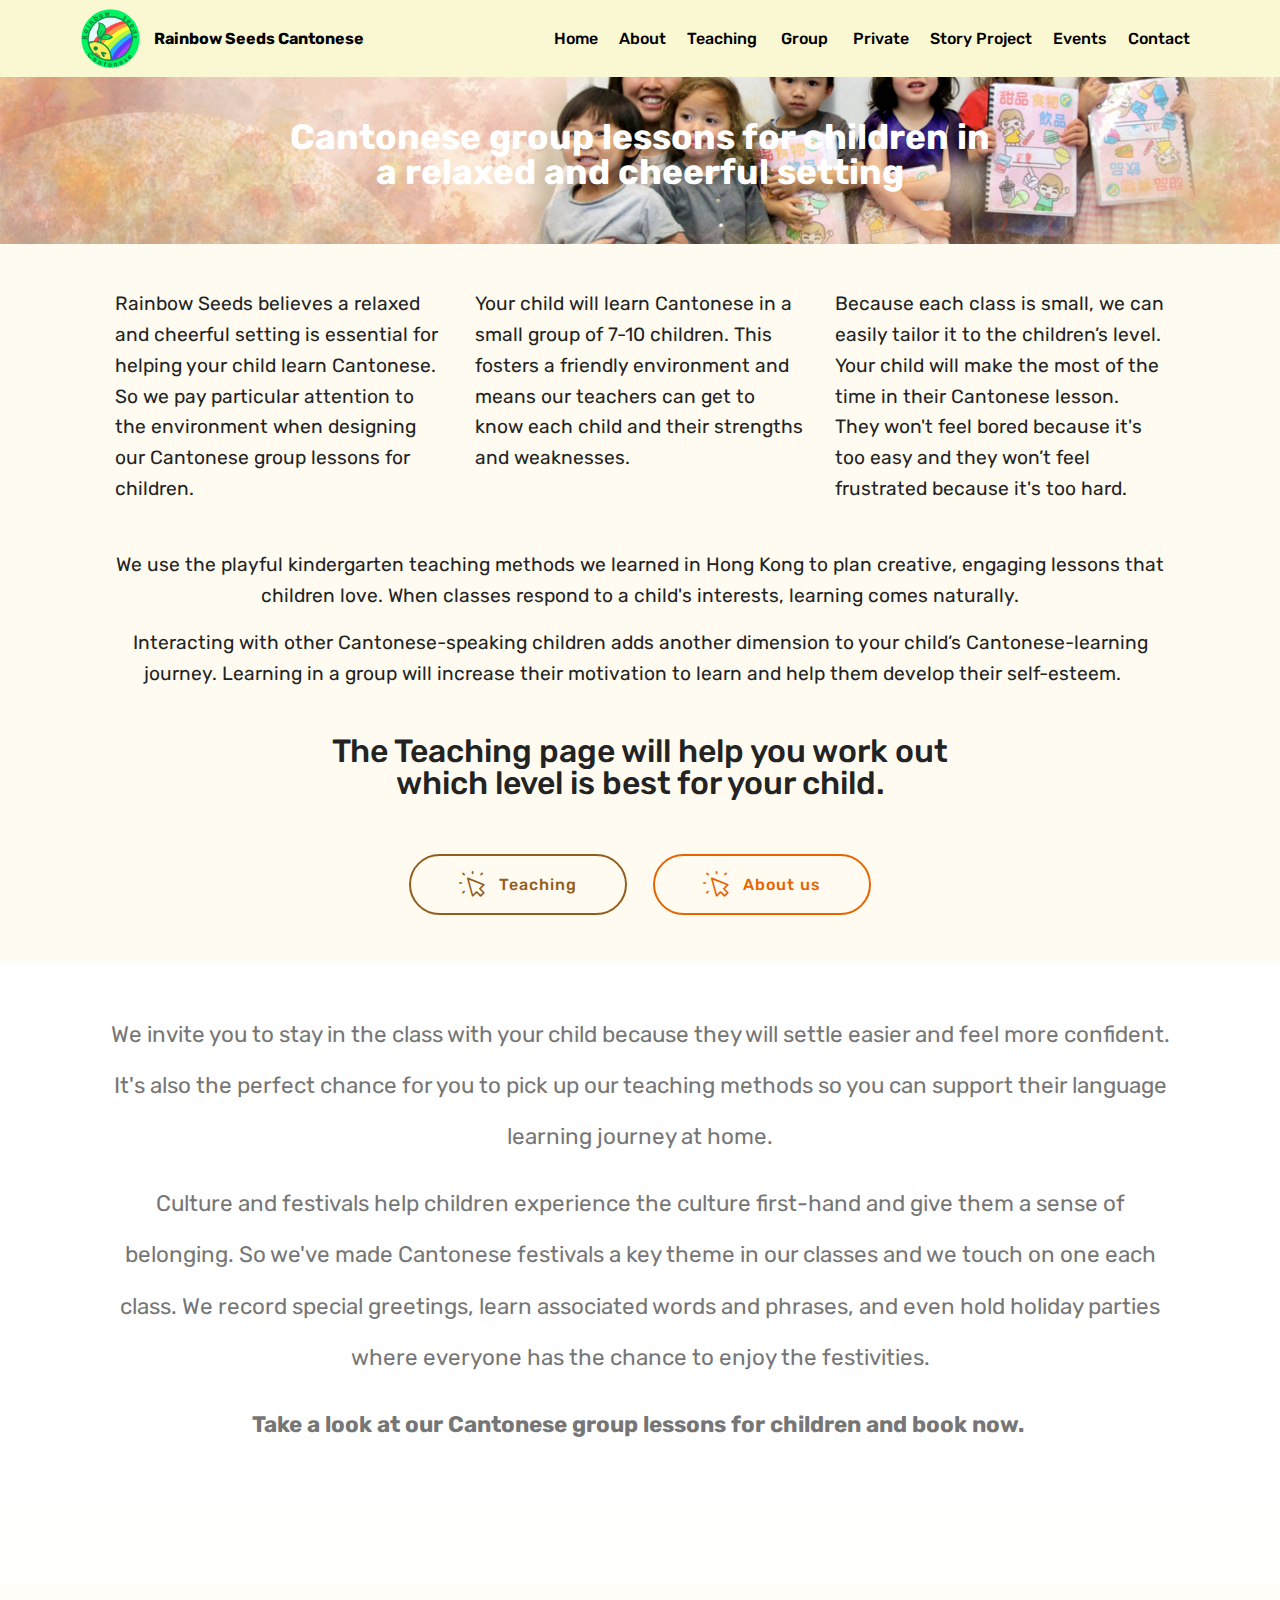
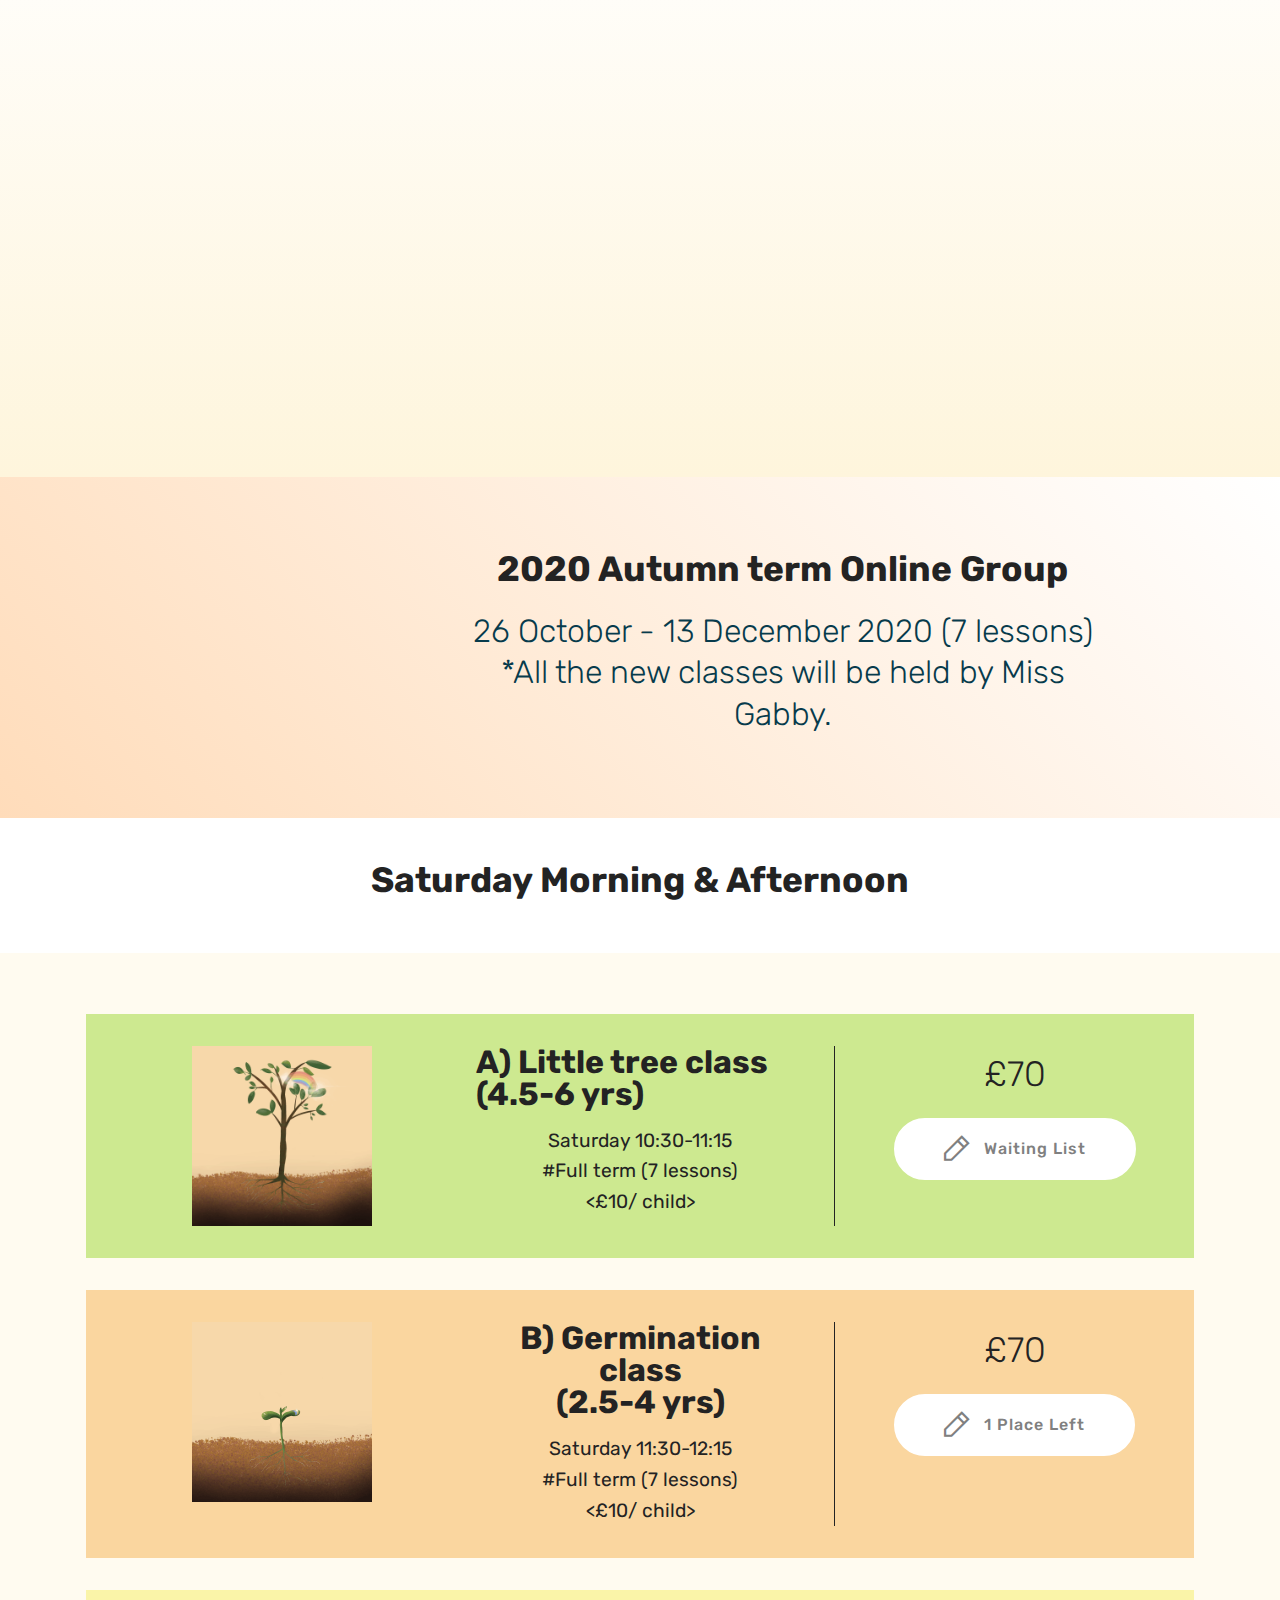
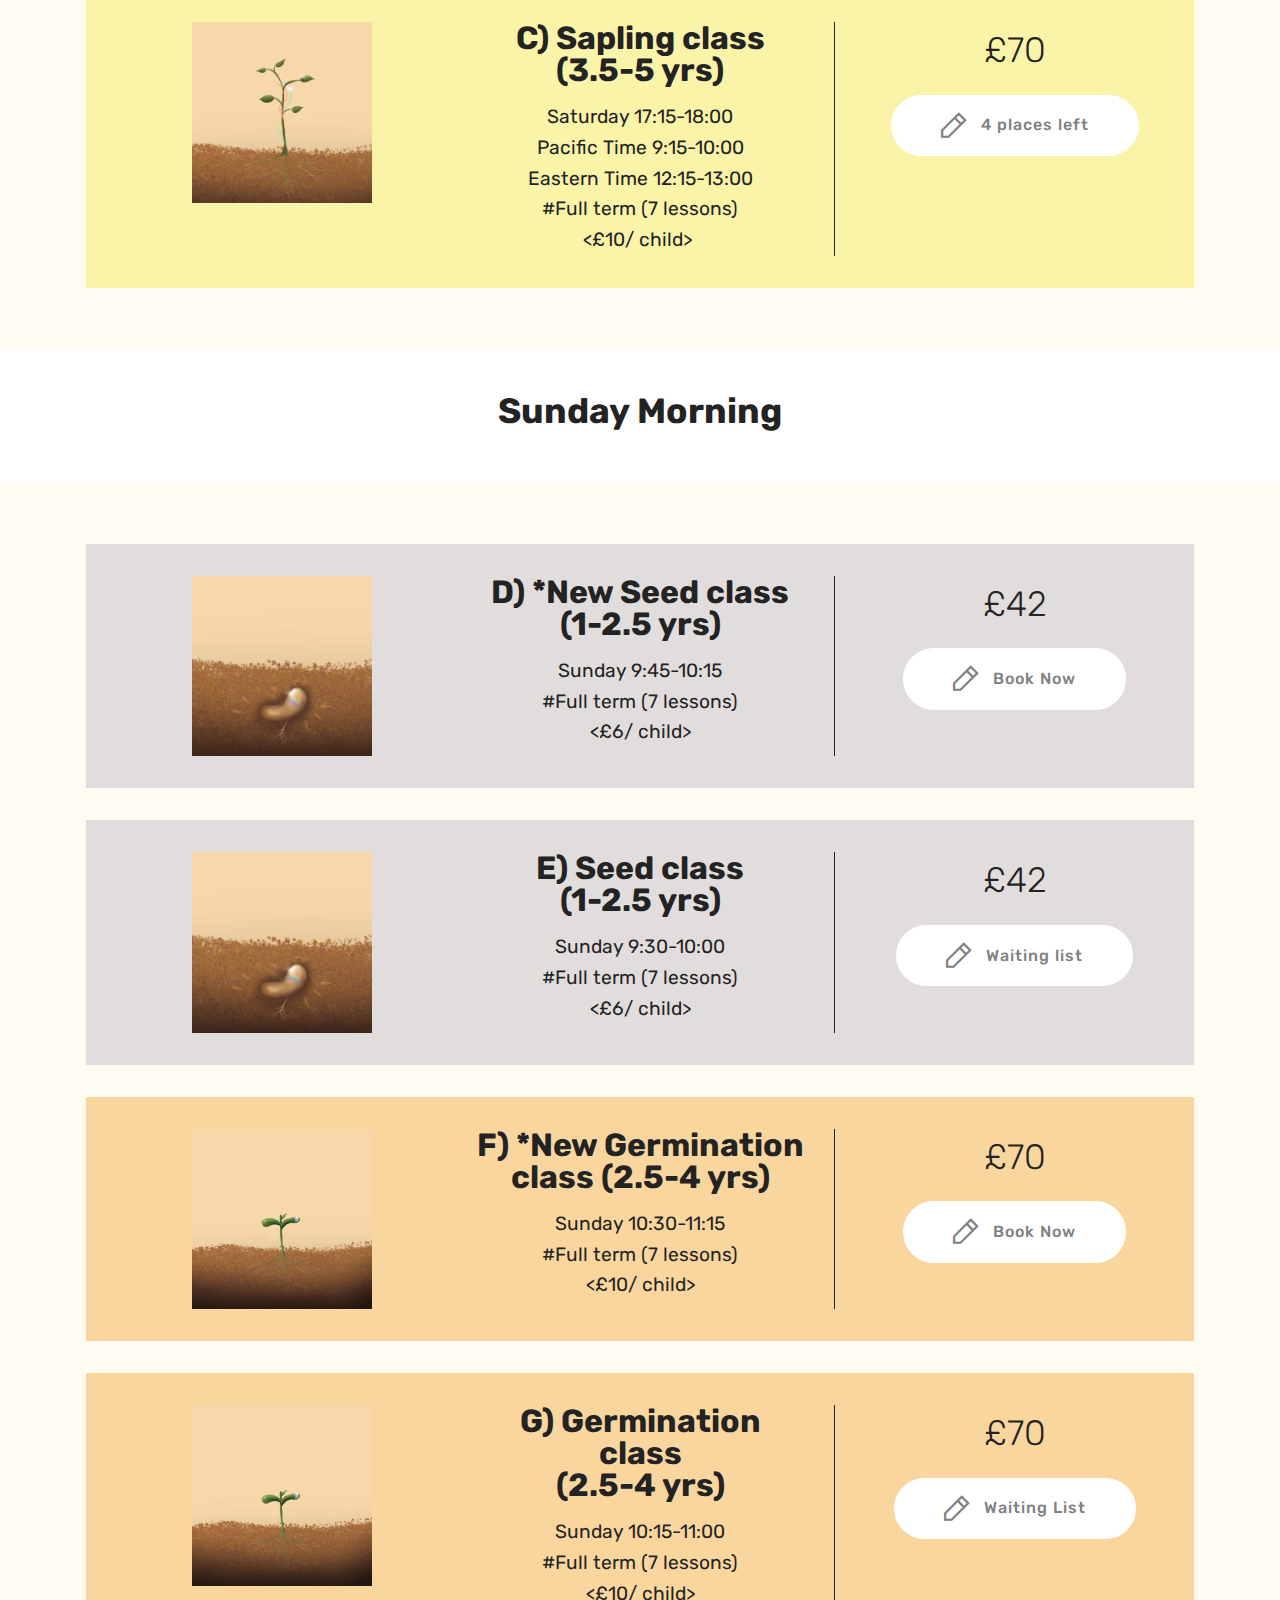
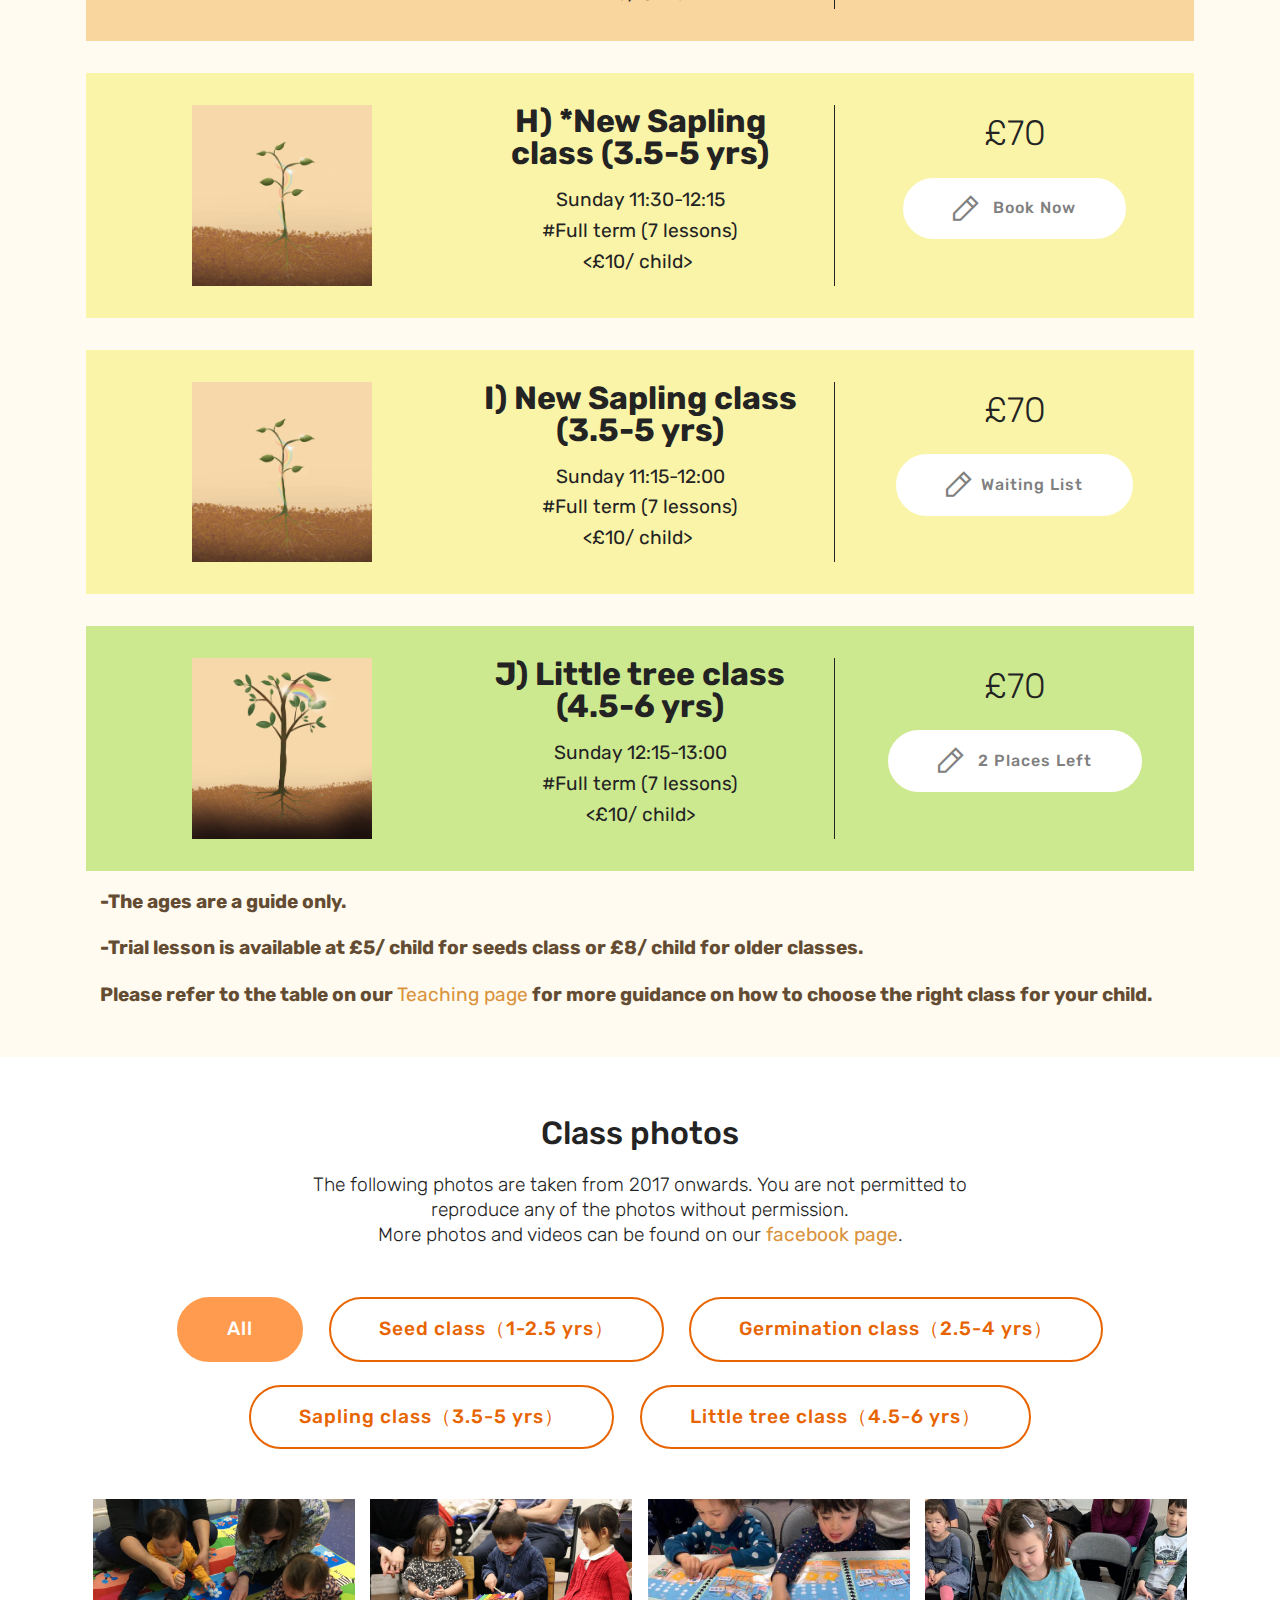
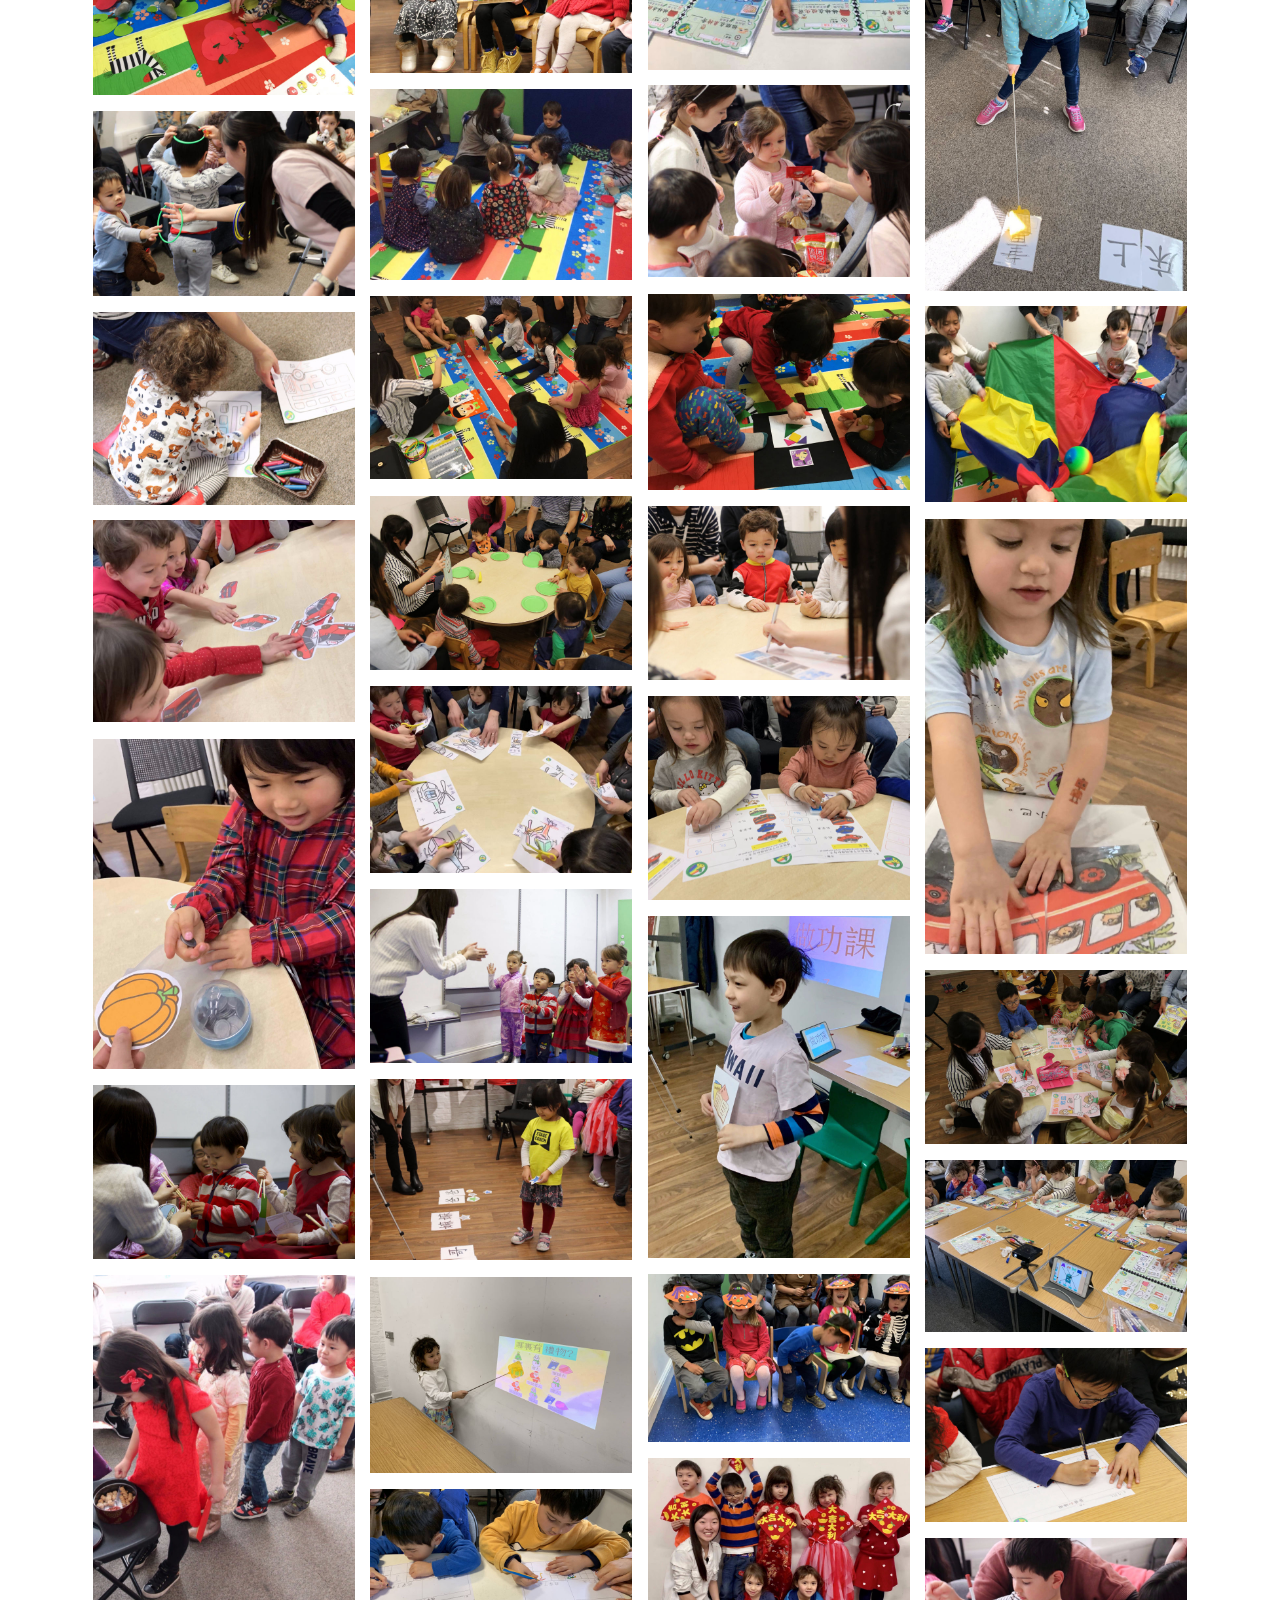
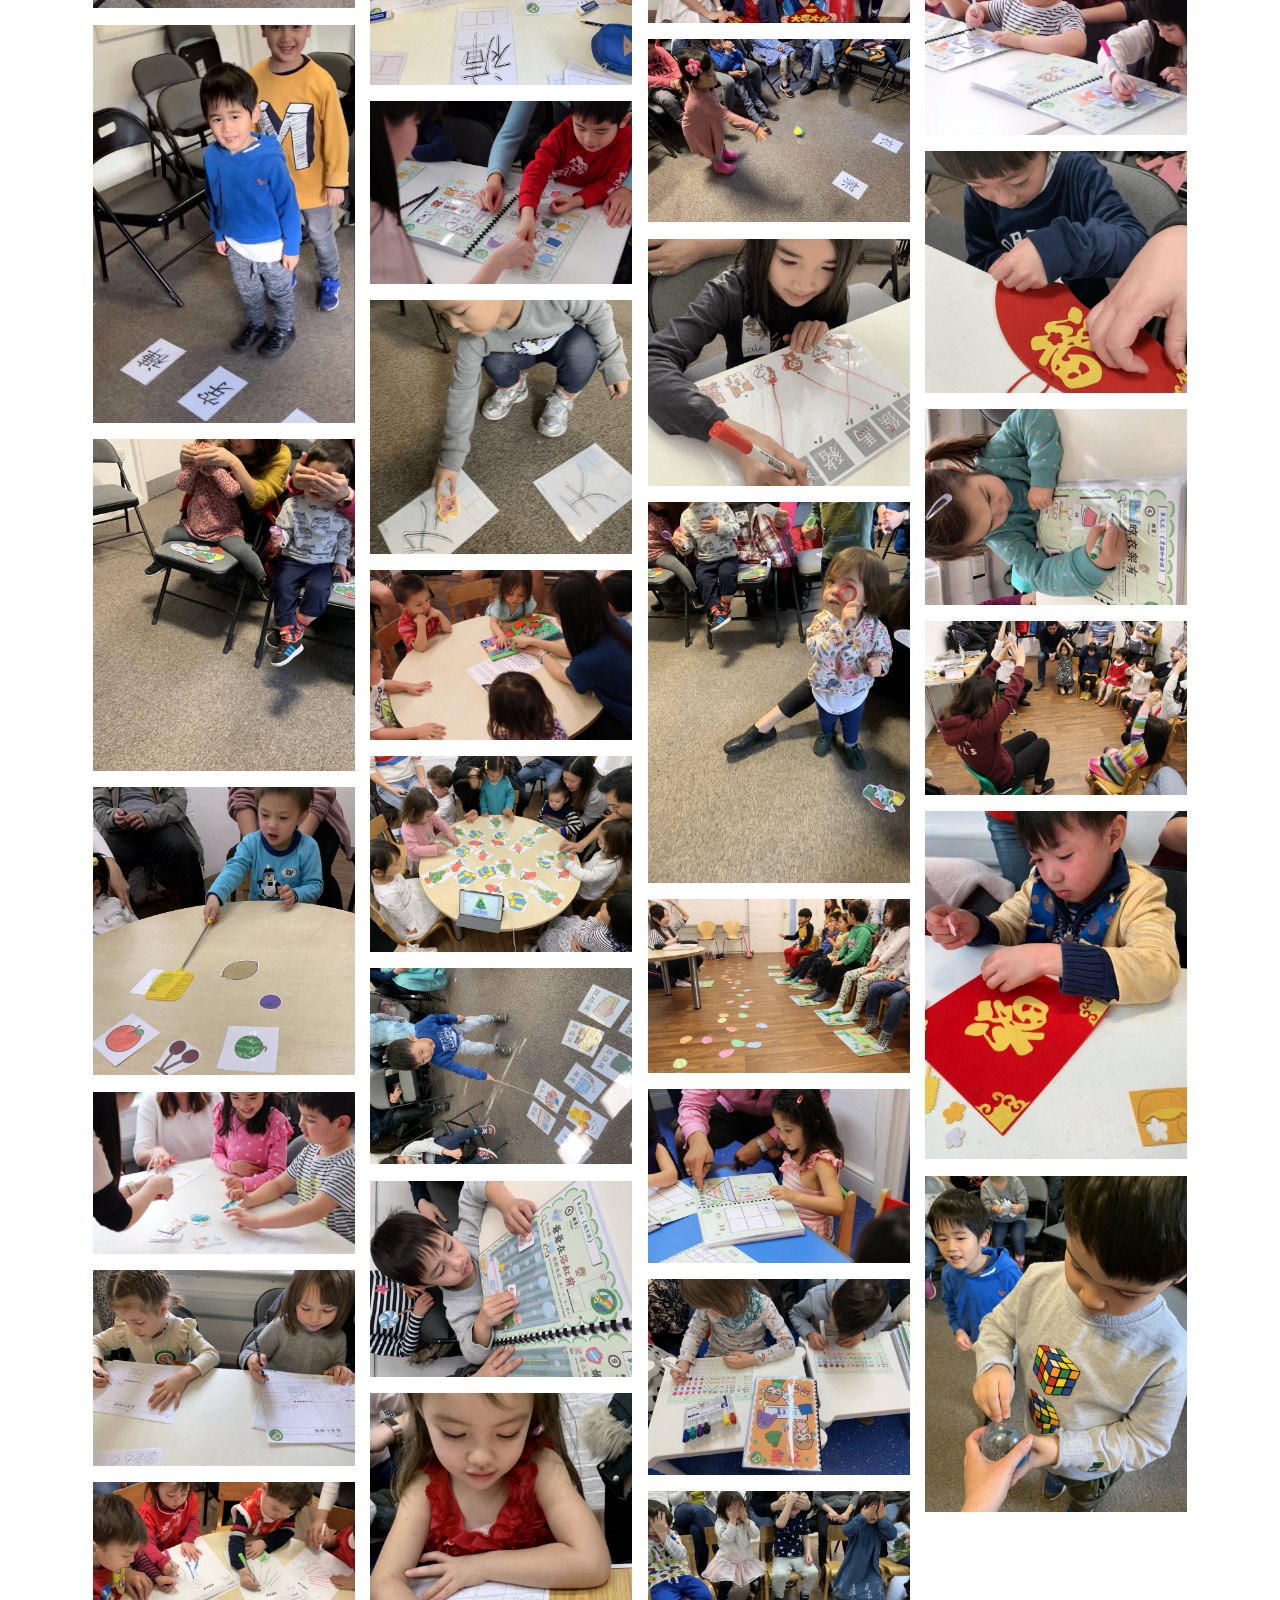
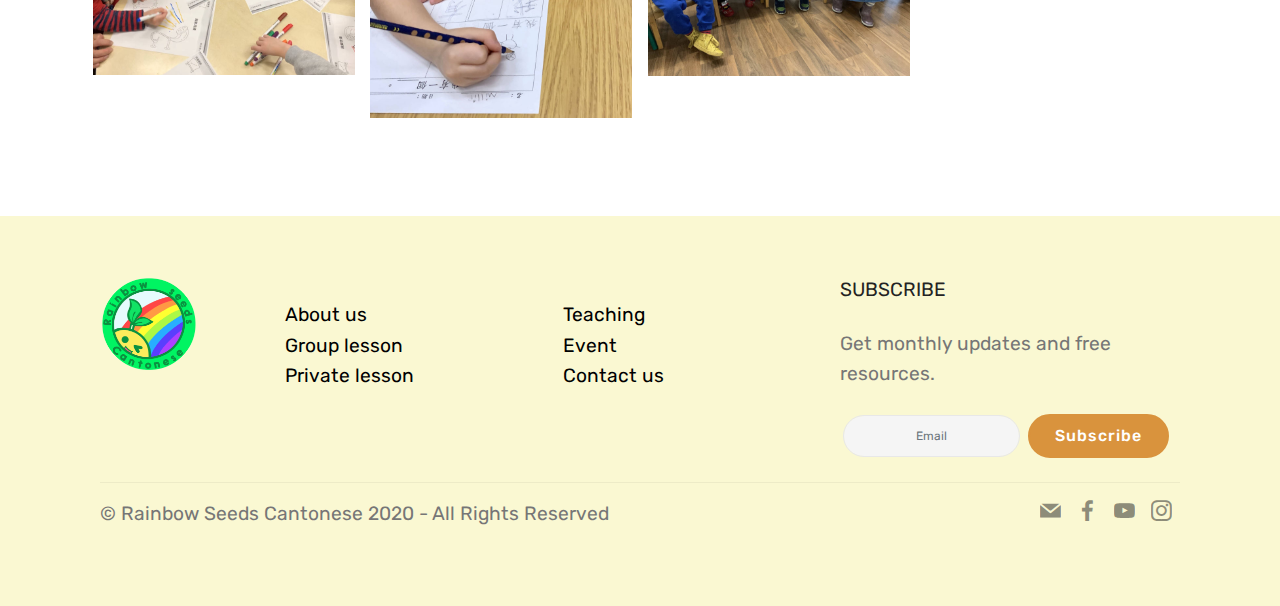
<file: page5.html>
<!DOCTYPE html>
<html  >
<head>
  <!-- Site made with Mobirise Website Builder v4.12.1, https://mobirise.com -->
  <meta charset="UTF-8">
  <meta http-equiv="X-UA-Compatible" content="IE=edge">
  <meta name="generator" content="Mobirise v4.12.1, mobirise.com">
  <meta name="viewport" content="width=device-width, initial-scale=1, minimum-scale=1">
  <link rel="shortcut icon" href="assets/images/rainbow-logo-3-96x95.png" type="image/x-icon">
  <meta name="description" content="Web Site Builder Description">
  
  <title>Group</title>
  <link rel="stylesheet" href="assets/web/assets/mobirise-icons2/mobirise2.css">
  <link rel="stylesheet" href="assets/web/assets/mobirise-icons-bold/mobirise-icons-bold.css">
  <link rel="stylesheet" href="assets/web/assets/mobirise-icons/mobirise-icons.css">
  <link rel="stylesheet" href="assets/bootstrap/css/bootstrap.min.css">
  <link rel="stylesheet" href="assets/bootstrap/css/bootstrap-grid.min.css">
  <link rel="stylesheet" href="assets/bootstrap/css/bootstrap-reboot.min.css">
  <link rel="stylesheet" href="assets/dropdown/css/style.css">
  <link rel="stylesheet" href="assets/tether/tether.min.css">
  <link rel="stylesheet" href="assets/socicon/css/styles.css">
  <link rel="stylesheet" href="assets/theme/css/style.css">
  <link rel="stylesheet" href="assets/gallery/style.css">
  <link rel="preload" as="style" href="assets/mobirise/css/mbr-additional.css"><link rel="stylesheet" href="assets/mobirise/css/mbr-additional.css" type="text/css">
  
  
  
</head>
<body>
  <section class="menu cid-rRw1BP0OFk" once="menu" id="menu2-3f">

    

    <nav class="navbar navbar-expand beta-menu navbar-dropdown align-items-center navbar-toggleable-sm">
        <button class="navbar-toggler navbar-toggler-right" type="button" data-toggle="collapse" data-target="#navbarSupportedContent" aria-controls="navbarSupportedContent" aria-expanded="false" aria-label="Toggle navigation">
            <div class="hamburger">
                <span></span>
                <span></span>
                <span></span>
                <span></span>
            </div>
        </button>
        <div class="menu-logo">
            <div class="navbar-brand">
                <span class="navbar-logo">
                    <a href="index.html">
                        <img src="assets/images/rainbow-logo-3-96x95.png" alt="Mobirise" title="" style="height: 3.8rem;">
                    </a>
                </span>
                <span class="navbar-caption-wrap"><a class="navbar-caption text-black display-4" href="index.html">
                        Rainbow Seeds Cantonese</a></span>
            </div>
        </div>
        <div class="collapse navbar-collapse" id="navbarSupportedContent">
            <ul class="navbar-nav nav-dropdown nav-right" data-app-modern-menu="true"><li class="nav-item">
                    <a class="nav-link link text-black display-4" href="index.html">Home</a>
                </li><li class="nav-item"><a class="nav-link link text-black display-4" href="About.html">
                        About</a></li><li class="nav-item"><a class="nav-link link text-black display-4" href="page2.html" aria-expanded="false">Teaching</a></li><li class="nav-item"><a class="nav-link link text-black display-4" href="page5.html" aria-expanded="false">&nbsp;Group&nbsp;</a></li>
                <li class="nav-item"><a class="nav-link link text-black display-4" href="page3.html" aria-expanded="false">Private</a></li><li class="nav-item"><a class="nav-link link text-black display-4" href="page8.html" aria-expanded="false">Story Project</a></li><li class="nav-item"><a class="nav-link link text-black display-4" href="page6.html" aria-expanded="false">Events</a></li><li class="nav-item"><a class="nav-link link text-black display-4" href="page9.html" aria-expanded="false">Contact</a></li></ul>
            
        </div>
    </nav>
</section>

<section class="engine"><a href="https://mobirise.info/f">simple website builder</a></section><section class="mbr-section content5 cid-sbVqsYRo4r" id="content5-6y">

    

    

    <div class="container">
        <div class="media-container-row">
            <div class="title col-12 col-md-8">
                <h2 class="align-center mbr-bold mbr-white pb-3 mbr-fonts-style display-2">Cantonese group lessons for children in a relaxed and cheerful setting</h2>
                
                
                
            </div>
        </div>
    </div>
</section>

<section class="mbr-section article content3 cid-sbVo5GYPBG" id="content3-6t">
      
     

    <div class="container">
        <div class="media-container-row">
            <div class="row col-12 col-md-12">
                <div class="col-12 mbr-text mbr-fonts-style col-md-4 display-7">
                     <p>Rainbow Seeds believes a relaxed and cheerful setting is essential for helping your child learn Cantonese. So we pay particular attention to the environment when designing our Cantonese group lessons for children.</p>
                </div>
                <div class="col-12 mbr-text mbr-fonts-style display-7 col-md-4">
                     <p>Your child will learn Cantonese in a small group of 7-10 children. This fosters a friendly environment and means our teachers can get to know each child and their strengths and weaknesses.&nbsp;</p>
                </div>
                <div class="col-12 col-md-4 mbr-text mbr-fonts-style display-7">
                     <p>Because each class is small, we can easily tailor it to the children’s level. Your child will make the most of the time in their Cantonese lesson. They won't feel bored because it's too easy and they won’t feel frustrated because it's too hard.&nbsp;</p>
                </div>
            </div>
        </div>
    </div>
</section>

<section class="mbr-section article content1 cid-sbVpIR7vOO" id="content1-6x">
    
     

    <div class="container">
        <div class="media-container-row">
            <div class="mbr-text col-12 mbr-fonts-style display-7 col-md-12"><p>We use the playful kindergarten teaching methods we learned in Hong Kong to plan creative, engaging lessons that children love. When classes respond to a child's interests, learning comes naturally.</p><p>Interacting with other Cantonese-speaking children adds another dimension to your child’s Cantonese-learning journey. Learning in a group will increase their motivation to learn and help them develop their self-esteem. &nbsp;&nbsp;</p></div>
        </div>
    </div>
</section>

<section class="mbr-section content4 cid-sbVp569OYp" id="content4-6u">

    

    <div class="container">
        <div class="media-container-row">
            <div class="title col-12 col-md-8">
                <h2 class="align-center pb-3 mbr-fonts-style display-5">The Teaching page will help you work out which level is best for your child.</h2>
                
                <div class="mbr-section-btn align-center py-4"><a class="btn btn-danger-outline display-4" href="page2.html"><span class="mbrib-cursor-click mbr-iconfont mbr-iconfont-btn"></span>&nbsp;Teaching</a>
                    <a class="btn btn-secondary-outline display-4" href="About.html"><span class="mbrib-cursor-click mbr-iconfont mbr-iconfont-btn"></span>&nbsp;About us</a></div>
            </div>
        </div>
    </div>
</section>

<section class="mbr-section article content1 cid-sbVs6twSP7" id="content1-73">
    
     

    <div class="container">
        <div class="media-container-row">
            <div class="mbr-text col-12 mbr-fonts-style display-5 col-md-12"><p><span style="font-size: 1.4rem;">We invite you to stay in the class with your child because they will settle easier and feel more confident. It's also the perfect chance for you to pick up our teaching methods so you can support their language learning journey at home.</span></p><p><span style="font-size: 1.4rem;">Culture and festivals help children experience the culture first-hand and give them a sense of belonging. So we've made Cantonese festivals a key theme in our classes and we touch on one each class. We record special greetings, learn associated words and phrases, and even hold holiday parties where everyone has the chance to enjoy the festivities.</span></p><p><span style="font-size: 1.4rem;"><strong>Take a look at our Cantonese group lessons for children and book now.&nbsp;</strong></span></p></div>
        </div>
    </div>
</section>

<section class="cid-sdwROhkpwt" id="video3-8c">

    
    
    <figure class="mbr-figure align-center container">
        <div class="video-block" style="width: 79%;">
            <div><iframe class="mbr-embedded-video" src="https://www.youtube.com/embed/ENojLBnDfnY?rel=0&amp;amp;showinfo=0&amp;autoplay=0&amp;loop=0" width="1280" height="720" frameborder="0" allowfullscreen></iframe></div>
        </div>
    </figure>
</section>

<section class="mbr-section info2 cid-sdwXqbmkIN" id="info2-8d">

    

    

    <div class="container">
        <div class="row main justify-content-center">
            <div class="media-container-column col-12 col-lg-3 col-md-4">
                
            </div>
            <div class="media-container-column title col-12 col-lg-7 col-md-6">
                <h2 class="align-right mbr-bold mbr-white pb-3 mbr-fonts-style display-2">2020 Autumn term Online Group</h2>
                <h3 class="mbr-section-subtitle align-right mbr-light mbr-white mbr-fonts-style display-5">26 October - 13 December 2020 (7 lessons)<br>*All the new classes will be held by Miss Gabby.</h3>
            </div>
        </div>
    </div>
</section>

<section class="mbr-section content4 cid-sdwYa5xqEn" id="content4-8h">

    

    <div class="container">
        <div class="media-container-row">
            <div class="title col-12 col-md-8">
                <h2 class="align-center pb-3 mbr-fonts-style display-2"><strong>Saturday Morning &amp; Afternoon</strong></h2>
                
                
            </div>
        </div>
    </div>
</section>

<section class="services4 cid-sdwXsxomfO" xmlns="http://www.w3.org/1999/html" id="services4-8e">
    <!---->
    
    <!---->
    <!--Overlay-->
    
    <!--Container-->
    <div class="container">
        <div class="row">
            <!--Card-1-->
            <div class="card p-3 col-12">
                <div class="card-wrapper media-container-row media-container-row">
                    <div class="card-box">
                        <div class="row">
                            <div class="col-12 col-md-12 col-lg-4">
                                <div class="wrapper">
                                    <!--Image-->
                                    <div class="mbr-figure" style="width: 55%;">
                                        <img src="assets/images/04-small-tree-426x426.png" alt="Mobirise" title="">
                                    </div>
                                </div>
                            </div>
                            <div class="col-12 col-md-7 col-lg-4">
                                <div class="wrapper col-left">
                                    <!--Title-->
                                    <h4 class="card-title mbr-fonts-style display-5"><strong>A) Little tree class (</strong><strong>4.5-6 yrs)</strong></h4>
                                    <!--Subtitle-->
                                    <p class="mbr-text mbr-fonts-style pt-3 display-7">
                                        Saturday 10:30-11:15<br>#Full term (7 lessons)<br>&lt;£10/ child&gt;<br>
                                    </p>
                                </div>
                            </div>
                            <div class="col-12 col-md-5 col-lg-4">
                                <div class="wrapper border_wrapper">
                                    <!--Cost-->
                                    <p class="mbr-text mbr-fonts-style col-right mbr-black align-center display-2">
                                        £70</p>
                                    <!--Btn-->
                                    <div class="mbr-section-btn col-right align-center"><a href="https://forms.gle/nbZDTQKxLAiKruNm7" class="btn m-0 btn-info display-4" target="_blank"><span class="mobi-mbri mobi-mbri-edit-2 mbr-iconfont mbr-iconfont-btn"></span>&nbsp;Waiting List</a></div>
                                </div>
                            </div>
                        </div>
                    </div>
                </div>
            </div>
            <!--Card-2-->
            
            <!--Card-3-->
            
        </div>
    </div>
</section>

<section class="services4 cid-sdwZoafbHD" xmlns="http://www.w3.org/1999/html" id="services4-8t">
    <!---->
    
    <!---->
    <!--Overlay-->
    
    <!--Container-->
    <div class="container">
        <div class="row">
            <!--Card-1-->
            <div class="card p-3 col-12">
                <div class="card-wrapper media-container-row media-container-row">
                    <div class="card-box">
                        <div class="row">
                            <div class="col-12 col-md-12 col-lg-4">
                                <div class="wrapper">
                                    <!--Image-->
                                    <div class="mbr-figure" style="width: 55%;">
                                        <img src="assets/images/02-seedling-360x360.png" alt="Mobirise" title="">
                                    </div>
                                </div>
                            </div>
                            <div class="col-12 col-md-7 col-lg-4">
                                <div class="wrapper col-left">
                                    <!--Title-->
                                    <h4 class="card-title mbr-fonts-style display-5"><strong>B) Germination class</strong><br><strong>(2.5-4 yrs)</strong></h4>
                                    <!--Subtitle-->
                                    <p class="mbr-text mbr-fonts-style pt-3 display-7">Saturday 11:30-12:15<br>#Full term (7 lessons)<br>&lt;£10/ child&gt;<br>
                                    </p>
                                </div>
                            </div>
                            <div class="col-12 col-md-5 col-lg-4">
                                <div class="wrapper border_wrapper">
                                    <!--Cost-->
                                    <p class="mbr-text mbr-fonts-style col-right mbr-black align-center display-2">
                                        £70
                                    </p>
                                    <!--Btn-->
                                    <div class="mbr-section-btn col-right align-center"><a href="https://forms.gle/nbZDTQKxLAiKruNm7" class="btn m-0 btn-info display-4" target="_blank"><span class="mobi-mbri mobi-mbri-edit-2 mbr-iconfont mbr-iconfont-btn"></span>&nbsp;1 Place Left</a></div>
                                </div>
                            </div>
                        </div>
                    </div>
                </div>
            </div>
            <!--Card-2-->
            
            <!--Card-3-->
            
        </div>
    </div>
</section>

<section class="services4 cid-sdxJtPGOyx" xmlns="http://www.w3.org/1999/html" id="services4-9b">
    <!---->
    
    <!---->
    <!--Overlay-->
    
    <!--Container-->
    <div class="container">
        <div class="row">
            <!--Card-1-->
            <div class="card p-3 col-12">
                <div class="card-wrapper media-container-row media-container-row">
                    <div class="card-box">
                        <div class="row">
                            <div class="col-12 col-md-12 col-lg-4">
                                <div class="wrapper">
                                    <!--Image-->
                                    <div class="mbr-figure" style="width: 55%;">
                                        <img src="assets/images/03-young-plant-426x426.png" alt="Mobirise" title="">
                                    </div>
                                </div>
                            </div>
                            <div class="col-12 col-md-7 col-lg-4">
                                <div class="wrapper col-left">
                                    <!--Title-->
                                    <h4 class="card-title mbr-fonts-style display-5"><strong>C) Sapling class (3.5-5 yrs)</strong></h4>
                                    <!--Subtitle-->
                                    <p class="mbr-text mbr-fonts-style pt-3 display-7">Saturday 17:15-18:00<br>Pacific Time 9:15-10:00<br>Eastern Time 12:15-13:00 <br>#Full term (7 lessons)<br>&lt;£10/ child&gt;&nbsp;<br>
                                    </p>
                                </div>
                            </div>
                            <div class="col-12 col-md-5 col-lg-4">
                                <div class="wrapper border_wrapper">
                                    <!--Cost-->
                                    <p class="mbr-text mbr-fonts-style col-right mbr-black align-center display-2">
                                        £70
                                    </p>
                                    <!--Btn-->
                                    <div class="mbr-section-btn col-right align-center"><a href="https://forms.gle/nbZDTQKxLAiKruNm7" class="btn m-0 btn-info display-4" target="_blank"><span class="mobi-mbri mobi-mbri-edit-2 mbr-iconfont mbr-iconfont-btn"></span>&nbsp;4 places left</a></div>
                                </div>
                            </div>
                        </div>
                    </div>
                </div>
            </div>
            <!--Card-2-->
            
            <!--Card-3-->
            
        </div>
    </div>
</section>

<section class="mbr-section content4 cid-sdwYs1e2Af" id="content4-8i">

    

    <div class="container">
        <div class="media-container-row">
            <div class="title col-12 col-md-8">
                <h2 class="align-center pb-3 mbr-fonts-style display-2"><strong>Sunday Morning</strong></h2>
                
                
            </div>
        </div>
    </div>
</section>

<section class="services4 cid-sdwZ0VLTYn" xmlns="http://www.w3.org/1999/html" id="services4-8n">
    <!---->
    
    <!---->
    <!--Overlay-->
    
    <!--Container-->
    <div class="container">
        <div class="row">
            <!--Card-1-->
            <div class="card p-3 col-12">
                <div class="card-wrapper media-container-row media-container-row">
                    <div class="card-box">
                        <div class="row">
                            <div class="col-12 col-md-12 col-lg-4">
                                <div class="wrapper">
                                    <!--Image-->
                                    <div class="mbr-figure" style="width: 55%;">
                                        <img src="assets/images/seeds-426x426.png" alt="Mobirise" title="">
                                    </div>
                                </div>
                            </div>
                            <div class="col-12 col-md-7 col-lg-4">
                                <div class="wrapper col-left">
                                    <!--Title-->
                                    <h4 class="card-title mbr-fonts-style display-5"><strong>D) *New Seed class</strong><br><strong>(1-2.5 yrs)</strong></h4>
                                    <!--Subtitle-->
                                    <p class="mbr-text mbr-fonts-style pt-3 display-7">Sunday 9:45-10:15<br>#Full term (7 lessons)<br>&lt;£6/ child&gt;<br>
                                    </p>
                                </div>
                            </div>
                            <div class="col-12 col-md-5 col-lg-4">
                                <div class="wrapper border_wrapper">
                                    <!--Cost-->
                                    <p class="mbr-text mbr-fonts-style col-right mbr-black align-center display-2">
                                        £42</p>
                                    <!--Btn-->
                                    <div class="mbr-section-btn col-right align-center"><a href="https://forms.gle/nbZDTQKxLAiKruNm7" class="btn m-0 btn-info display-4" target="_blank"><span class="mobi-mbri mobi-mbri-edit-2 mbr-iconfont mbr-iconfont-btn"></span>&nbsp;Book Now</a></div>
                                </div>
                            </div>
                        </div>
                    </div>
                </div>
            </div>
            <!--Card-2-->
            
            <!--Card-3-->
            
        </div>
    </div>
</section>

<section class="services4 cid-sdwZ1HuWSI" xmlns="http://www.w3.org/1999/html" id="services4-8o">
    <!---->
    
    <!---->
    <!--Overlay-->
    
    <!--Container-->
    <div class="container">
        <div class="row">
            <!--Card-1-->
            <div class="card p-3 col-12">
                <div class="card-wrapper media-container-row media-container-row">
                    <div class="card-box">
                        <div class="row">
                            <div class="col-12 col-md-12 col-lg-4">
                                <div class="wrapper">
                                    <!--Image-->
                                    <div class="mbr-figure" style="width: 55%;">
                                        <img src="assets/images/seeds-426x426.png" alt="Mobirise" title="">
                                    </div>
                                </div>
                            </div>
                            <div class="col-12 col-md-7 col-lg-4">
                                <div class="wrapper col-left">
                                    <!--Title-->
                                    <h4 class="card-title mbr-fonts-style display-5"><strong>E) Seed class</strong><br><strong>(1-2.5 yrs)</strong></h4>
                                    <!--Subtitle-->
                                    <p class="mbr-text mbr-fonts-style pt-3 display-7">Sunday 9:30-10:00<br>#Full term (7 lessons)<br>&lt;£6/ child&gt;<br>
                                    </p>
                                </div>
                            </div>
                            <div class="col-12 col-md-5 col-lg-4">
                                <div class="wrapper border_wrapper">
                                    <!--Cost-->
                                    <p class="mbr-text mbr-fonts-style col-right mbr-black align-center display-2">
                                        £42</p>
                                    <!--Btn-->
                                    <div class="mbr-section-btn col-right align-center"><a href="https://forms.gle/nbZDTQKxLAiKruNm7" class="btn m-0 btn-white display-4" target="_blank"><span class="mobi-mbri mobi-mbri-edit-2 mbr-iconfont mbr-iconfont-btn"></span>&nbsp;Waiting list</a></div>
                                </div>
                            </div>
                        </div>
                    </div>
                </div>
            </div>
            <!--Card-2-->
            
            <!--Card-3-->
            
        </div>
    </div>
</section>

<section class="services4 cid-sdwZ2tGMW2" xmlns="http://www.w3.org/1999/html" id="services4-8p">
    <!---->
    
    <!---->
    <!--Overlay-->
    
    <!--Container-->
    <div class="container">
        <div class="row">
            <!--Card-1-->
            <div class="card p-3 col-12">
                <div class="card-wrapper media-container-row media-container-row">
                    <div class="card-box">
                        <div class="row">
                            <div class="col-12 col-md-12 col-lg-4">
                                <div class="wrapper">
                                    <!--Image-->
                                    <div class="mbr-figure" style="width: 55%;">
                                        <img src="assets/images/02-seedling-360x360.png" alt="Mobirise" title="">
                                    </div>
                                </div>
                            </div>
                            <div class="col-12 col-md-7 col-lg-4">
                                <div class="wrapper col-left">
                                    <!--Title-->
                                    <h4 class="card-title mbr-fonts-style display-5"><strong>F) *New Germination class (2.5-4 yrs)</strong></h4>
                                    <!--Subtitle-->
                                    <p class="mbr-text mbr-fonts-style pt-3 display-7">Sunday 10:30-11:15<br>#Full term (7 lessons)<br>&lt;£10/ child&gt;<br>
                                    </p>
                                </div>
                            </div>
                            <div class="col-12 col-md-5 col-lg-4">
                                <div class="wrapper border_wrapper">
                                    <!--Cost-->
                                    <p class="mbr-text mbr-fonts-style col-right mbr-black align-center display-2">
                                        £70
                                    </p>
                                    <!--Btn-->
                                    <div class="mbr-section-btn col-right align-center"><a href="https://forms.gle/nbZDTQKxLAiKruNm7" class="btn m-0 btn-info display-4" target="_blank"><span class="mobi-mbri mobi-mbri-edit-2 mbr-iconfont mbr-iconfont-btn"></span>&nbsp;Book Now</a></div>
                                </div>
                            </div>
                        </div>
                    </div>
                </div>
            </div>
            <!--Card-2-->
            
            <!--Card-3-->
            
        </div>
    </div>
</section>

<section class="services4 cid-sdwZ39ob7I" xmlns="http://www.w3.org/1999/html" id="services4-8q">
    <!---->
    
    <!---->
    <!--Overlay-->
    
    <!--Container-->
    <div class="container">
        <div class="row">
            <!--Card-1-->
            <div class="card p-3 col-12">
                <div class="card-wrapper media-container-row media-container-row">
                    <div class="card-box">
                        <div class="row">
                            <div class="col-12 col-md-12 col-lg-4">
                                <div class="wrapper">
                                    <!--Image-->
                                    <div class="mbr-figure" style="width: 55%;">
                                        <img src="assets/images/02-seedling-360x360.png" alt="Mobirise" title="">
                                    </div>
                                </div>
                            </div>
                            <div class="col-12 col-md-7 col-lg-4">
                                <div class="wrapper col-left">
                                    <!--Title-->
                                    <h4 class="card-title mbr-fonts-style display-5"><strong>G) Germination class</strong><br><strong>(2.5-4 yrs)</strong></h4>
                                    <!--Subtitle-->
                                    <p class="mbr-text mbr-fonts-style pt-3 display-7">Sunday 10:15-11:00<br>#Full term (7 lessons)<br>&lt;£10/ child&gt;<br>
                                    </p>
                                </div>
                            </div>
                            <div class="col-12 col-md-5 col-lg-4">
                                <div class="wrapper border_wrapper">
                                    <!--Cost-->
                                    <p class="mbr-text mbr-fonts-style col-right mbr-black align-center display-2">
                                        £70
                                    </p>
                                    <!--Btn-->
                                    <div class="mbr-section-btn col-right align-center"><a href="https://forms.gle/nbZDTQKxLAiKruNm7" class="btn m-0 btn-white display-4" target="_blank"><span class="mobi-mbri mobi-mbri-edit-2 mbr-iconfont mbr-iconfont-btn"></span>&nbsp;Waiting List</a></div>
                                </div>
                            </div>
                        </div>
                    </div>
                </div>
            </div>
            <!--Card-2-->
            
            <!--Card-3-->
            
        </div>
    </div>
</section>

<section class="services4 cid-sdwZ6eanHm" xmlns="http://www.w3.org/1999/html" id="services4-8s">
    <!---->
    
    <!---->
    <!--Overlay-->
    
    <!--Container-->
    <div class="container">
        <div class="row">
            <!--Card-1-->
            <div class="card p-3 col-12">
                <div class="card-wrapper media-container-row media-container-row">
                    <div class="card-box">
                        <div class="row">
                            <div class="col-12 col-md-12 col-lg-4">
                                <div class="wrapper">
                                    <!--Image-->
                                    <div class="mbr-figure" style="width: 55%;">
                                        <img src="assets/images/03-young-plant-426x426.png" alt="Mobirise" title="">
                                    </div>
                                </div>
                            </div>
                            <div class="col-12 col-md-7 col-lg-4">
                                <div class="wrapper col-left">
                                    <!--Title-->
                                    <h4 class="card-title mbr-fonts-style display-5"><strong>H) *New Sapling class (3.5-5 yrs)</strong></h4>
                                    <!--Subtitle-->
                                    <p class="mbr-text mbr-fonts-style pt-3 display-7">
                                        Sunday 11:30-12:15<br>#Full term (7 lessons)<br>&lt;£10/ child&gt;&nbsp;<br>
                                    </p>
                                </div>
                            </div>
                            <div class="col-12 col-md-5 col-lg-4">
                                <div class="wrapper border_wrapper">
                                    <!--Cost-->
                                    <p class="mbr-text mbr-fonts-style col-right mbr-black align-center display-2">
                                        £70
                                    </p>
                                    <!--Btn-->
                                    <div class="mbr-section-btn col-right align-center"><a href="https://forms.gle/nbZDTQKxLAiKruNm7" class="btn m-0 btn-info display-4" target="_blank"><span class="mobi-mbri mobi-mbri-edit-2 mbr-iconfont mbr-iconfont-btn"></span>&nbsp;Book Now</a></div>
                                </div>
                            </div>
                        </div>
                    </div>
                </div>
            </div>
            <!--Card-2-->
            
            <!--Card-3-->
            
        </div>
    </div>
</section>

<section class="services4 cid-sdwZ4jYwDw" xmlns="http://www.w3.org/1999/html" id="services4-8r">
    <!---->
    
    <!---->
    <!--Overlay-->
    
    <!--Container-->
    <div class="container">
        <div class="row">
            <!--Card-1-->
            <div class="card p-3 col-12">
                <div class="card-wrapper media-container-row media-container-row">
                    <div class="card-box">
                        <div class="row">
                            <div class="col-12 col-md-12 col-lg-4">
                                <div class="wrapper">
                                    <!--Image-->
                                    <div class="mbr-figure" style="width: 55%;">
                                        <img src="assets/images/03-young-plant-426x426.png" alt="Mobirise" title="">
                                    </div>
                                </div>
                            </div>
                            <div class="col-12 col-md-7 col-lg-4">
                                <div class="wrapper col-left">
                                    <!--Title-->
                                    <h4 class="card-title mbr-fonts-style display-5"><strong>I) New Sapling class (</strong><strong>3.5-5 yrs)</strong></h4>
                                    <!--Subtitle-->
                                    <p class="mbr-text mbr-fonts-style pt-3 display-7">
                                        Sunday 11:15-12:00<br>#Full term (7 lessons)<br>&lt;£10/ child&gt;&nbsp;<br>
                                    </p>
                                </div>
                            </div>
                            <div class="col-12 col-md-5 col-lg-4">
                                <div class="wrapper border_wrapper">
                                    <!--Cost-->
                                    <p class="mbr-text mbr-fonts-style col-right mbr-black align-center display-2">
                                        £70
                                    </p>
                                    <!--Btn-->
                                    <div class="mbr-section-btn col-right align-center"><a href="https://forms.gle/nbZDTQKxLAiKruNm7" class="btn m-0 btn-info display-4" target="_blank"><span class="mobi-mbri mobi-mbri-edit-2 mbr-iconfont mbr-iconfont-btn"></span>Waiting List</a></div>
                                </div>
                            </div>
                        </div>
                    </div>
                </div>
            </div>
            <!--Card-2-->
            
            <!--Card-3-->
            
        </div>
    </div>
</section>

<section class="services4 cid-sdwYud5cg9" xmlns="http://www.w3.org/1999/html" id="services4-8j">
    <!---->
    
    <!---->
    <!--Overlay-->
    
    <!--Container-->
    <div class="container">
        <div class="row">
            <!--Card-1-->
            <div class="card p-3 col-12">
                <div class="card-wrapper media-container-row media-container-row">
                    <div class="card-box">
                        <div class="row">
                            <div class="col-12 col-md-12 col-lg-4">
                                <div class="wrapper">
                                    <!--Image-->
                                    <div class="mbr-figure" style="width: 55%;">
                                        <img src="assets/images/04-small-tree-426x426.png" alt="Mobirise" title="">
                                    </div>
                                </div>
                            </div>
                            <div class="col-12 col-md-7 col-lg-4">
                                <div class="wrapper col-left">
                                    <!--Title-->
                                    <h4 class="card-title mbr-fonts-style display-5"><strong>J) Little tree class</strong><br><strong>(4.5-6 yrs)</strong></h4>
                                    <!--Subtitle-->
                                    <p class="mbr-text mbr-fonts-style pt-3 display-7">
                                        Sunday 12:15-13:00<br>#Full term (7 lessons)<br>&lt;£10/ child&gt;<br>
                                    </p>
                                </div>
                            </div>
                            <div class="col-12 col-md-5 col-lg-4">
                                <div class="wrapper border_wrapper">
                                    <!--Cost-->
                                    <p class="mbr-text mbr-fonts-style col-right mbr-black align-center display-2">
                                        £70</p>
                                    <!--Btn-->
                                    <div class="mbr-section-btn col-right align-center"><a href="https://forms.gle/nbZDTQKxLAiKruNm7" class="btn m-0 btn-info display-4"><span class="mobi-mbri mobi-mbri-edit-2 mbr-iconfont mbr-iconfont-btn"></span>&nbsp;2 Places Left</a></div>
                                </div>
                            </div>
                        </div>
                    </div>
                </div>
            </div>
            <!--Card-2-->
            
            <!--Card-3-->
            
        </div>
    </div>
</section>

<section class="mbr-section article content1 cid-sdxFabzvON" id="content1-98">
    
     

    <div class="container">
        <div class="media-container-row">
            <div class="mbr-text col-12 mbr-fonts-style display-7 col-md-12"><p><strong>-The ages are a guide only.</strong></p><p><strong>-Trial lesson is available at £5/ child for seeds class or £8/ child for older classes.</strong></p><p><strong> </strong></p><p><strong>Please refer to the table on our <a href="page2.html" class="text-danger">Teaching page</a> for more guidance on how to choose the right class for your child.</strong></p></div>
        </div>
    </div>
</section>

<section class="mbr-section content4 cid-sda1TvbtTX" id="content4-7j">

    

    <div class="container">
        <div class="media-container-row">
            <div class="title col-12 col-md-8">
                <h2 class="align-center pb-3 mbr-fonts-style display-5">Class photos</h2>
                <h3 class="mbr-section-subtitle align-center mbr-light mbr-fonts-style display-7">The following photos are taken from 2017 onwards. You are not permitted to reproduce any of the photos without permission. <br>More photos and videos can be found on our <a href="https://www.facebook.com/pg/R.S.Cantonese/photos/?ref=page_internal" class="text-danger" target="_blank">facebook page</a>.</h3>
                
            </div>
        </div>
    </div>
</section>

<section class="mbr-gallery mbr-slider-carousel cid-sda1UclEMU" id="gallery2-7k">

    

    <div class="container">
        <div><!-- Filter --><div class="mbr-gallery-filter container gallery-filter-active"><ul buttons="0"><li class="mbr-gallery-filter-all"><a class="btn btn-md btn-secondary-outline active display-7" href="">All</a></li></ul></div><!-- Gallery --><div class="mbr-gallery-row"><div class="mbr-gallery-layout-default"><div><div><div class="mbr-gallery-item mbr-gallery-item--p1" data-video-url="false" data-tags="Seed class（1-2.5 yrs）"><div href="#lb-gallery2-7k" data-slide-to="0" data-toggle="modal"><img src="assets/images/photo-5-3-2018-11-23-24-am-2000x1500-800x600.jpg" alt="" title=""><span class="icon-focus"></span></div></div><div class="mbr-gallery-item mbr-gallery-item--p1" data-video-url="false" data-tags="Germination class（2.5-4 yrs）"><div href="#lb-gallery2-7k" data-slide-to="1" data-toggle="modal"><img src="assets/images/img-1838-2000x1333-800x533.jpg" alt="" title=""><span class="icon-focus"></span></div></div><div class="mbr-gallery-item mbr-gallery-item--p1" data-video-url="false" data-tags="Sapling class（3.5-5 yrs）"><div href="#lb-gallery2-7k" data-slide-to="2" data-toggle="modal"><img src="assets/images/85018668-862394977522579-6640744846707392512-n-960x720-800x523.jpeg" alt="" title=""><span class="icon-focus"></span></div></div><div class="mbr-gallery-item mbr-gallery-item--p1" data-video-url="false" data-tags="Little tree class（4.5-6 yrs）"><div href="#lb-gallery2-7k" data-slide-to="3" data-toggle="modal"><img src="assets/images/img-1033-2000x2746-800x1199.jpeg" alt="" title=""><span class="icon-focus"></span></div></div><div class="mbr-gallery-item mbr-gallery-item--p1" data-video-url="false" data-tags="Seed class（1-2.5 yrs）"><div href="#lb-gallery2-7k" data-slide-to="4" data-toggle="modal"><img src="assets/images/img-1527-2000x1333-800x588.jpeg" alt="" title=""><span class="icon-focus"></span></div></div><div class="mbr-gallery-item mbr-gallery-item--p1" data-video-url="false" data-tags="Seed class（1-2.5 yrs）"><div href="#lb-gallery2-7k" data-slide-to="5" data-toggle="modal"><img src="assets/images/photo-11-3-2018-7-14-38-pm-1-1200x1600-800x585.jpeg" alt="" title=""><span class="icon-focus"></span></div></div><div class="mbr-gallery-item mbr-gallery-item--p1" data-video-url="false" data-tags="Seed class（1-2.5 yrs）"><div href="#lb-gallery2-7k" data-slide-to="6" data-toggle="modal"><img src="assets/images/img-1510-2000x1333-800x566.jpeg" alt="" title=""><span class="icon-focus"></span></div></div><div class="mbr-gallery-item mbr-gallery-item--p1" data-video-url="false" data-tags="Seed class（1-2.5 yrs）"><div href="#lb-gallery2-7k" data-slide-to="7" data-toggle="modal"><img src="assets/images/photo-25-2-2018-11-45-02-am-2000x1500-800x600.jpg" alt="" title=""><span class="icon-focus"></span></div></div><div class="mbr-gallery-item mbr-gallery-item--p1" data-video-url="false" data-tags="Seed class（1-2.5 yrs）"><div href="#lb-gallery2-7k" data-slide-to="8" data-toggle="modal"><img src="assets/images/img-3541-2000x1500-800x562.jpeg" alt="" title=""><span class="icon-focus"></span></div></div><div class="mbr-gallery-item mbr-gallery-item--p1" data-video-url="false" data-tags="Seed class（1-2.5 yrs）"><div href="#lb-gallery2-7k" data-slide-to="9" data-toggle="modal"><img src="assets/images/photo-18-3-2018-12-00-40-pm-2000x1500-800x600.jpg" alt="" title=""><span class="icon-focus"></span></div></div><div class="mbr-gallery-item mbr-gallery-item--p1" data-video-url="false" data-tags="Seed class（1-2.5 yrs）"><div href="#lb-gallery2-7k" data-slide-to="10" data-toggle="modal"><img src="assets/images/img-1520-2000x1333-800x590.jpeg" alt="" title=""><span class="icon-focus"></span></div></div><div class="mbr-gallery-item mbr-gallery-item--p1" data-video-url="false" data-tags="Germination class（2.5-4 yrs）"><div href="#lb-gallery2-7k" data-slide-to="11" data-toggle="modal"><img src="assets/images/img-219-2000x1333-800x533.jpg" alt="" title=""><span class="icon-focus"></span></div></div><div class="mbr-gallery-item mbr-gallery-item--p1" data-video-url="false" data-tags="Germination class（2.5-4 yrs）"><div href="#lb-gallery2-7k" data-slide-to="12" data-toggle="modal"><img src="assets/images/img-1886-2000x1333-800x533.jpg" alt="" title=""><span class="icon-focus"></span></div></div><div class="mbr-gallery-item mbr-gallery-item--p1" data-video-url="false" data-tags="Germination class（2.5-4 yrs）"><div href="#lb-gallery2-7k" data-slide-to="13" data-toggle="modal"><img src="assets/images/img-950-1938x4032-800x1331.jpeg" alt="" title=""><span class="icon-focus"></span></div></div><div class="mbr-gallery-item mbr-gallery-item--p1" data-video-url="false" data-tags="Germination class（2.5-4 yrs）"><div href="#lb-gallery2-7k" data-slide-to="14" data-toggle="modal"><img src="assets/images/img-9508-2000x1664-800x620.jpeg" alt="" title=""><span class="icon-focus"></span></div></div><div class="mbr-gallery-item mbr-gallery-item--p1" data-video-url="false" data-tags="Germination class（2.5-4 yrs）"><div href="#lb-gallery2-7k" data-slide-to="15" data-toggle="modal"><img src="assets/images/img-52-2000x1429-800x572.jpg" alt="" title=""><span class="icon-focus"></span></div></div><div class="mbr-gallery-item mbr-gallery-item--p1" data-video-url="false" data-tags="Germination class（2.5-4 yrs）"><div href="#lb-gallery2-7k" data-slide-to="16" data-toggle="modal"><img src="assets/images/img-1202-2000x1500-800x624.jpeg" alt="" title=""><span class="icon-focus"></span></div></div><div class="mbr-gallery-item mbr-gallery-item--p1" data-video-url="false" data-tags="Sapling class（3.5-5 yrs）"><div href="#lb-gallery2-7k" data-slide-to="17" data-toggle="modal"><img src="assets/images/78374059-800000070428737-9045435579050754048-o-4-1536x2048-800x1010.jpeg" alt="" title=""><span class="icon-focus"></span></div></div><div class="mbr-gallery-item mbr-gallery-item--p1" data-video-url="false" data-tags="Sapling class（3.5-5 yrs）"><div href="#lb-gallery2-7k" data-slide-to="18" data-toggle="modal"><img src="assets/images/img-9012-2000x1333-800x533.jpeg" alt="" title=""><span class="icon-focus"></span></div></div><div class="mbr-gallery-item mbr-gallery-item--p1" data-video-url="false" data-tags="Sapling class（3.5-5 yrs）"><div href="#lb-gallery2-7k" data-slide-to="19" data-toggle="modal"><img src="assets/images/img-581-2000x2749-800x1047.jpeg" alt="" title=""><span class="icon-focus"></span></div></div><div class="mbr-gallery-item mbr-gallery-item--p1" data-video-url="false" data-tags="Sapling class（3.5-5 yrs）"><div href="#lb-gallery2-7k" data-slide-to="20" data-toggle="modal"><img src="assets/images/img-158-2000x1333-800x533.jpg" alt="" title=""><span class="icon-focus"></span></div></div><div class="mbr-gallery-item mbr-gallery-item--p1" data-video-url="false" data-tags="Sapling class（3.5-5 yrs）"><div href="#lb-gallery2-7k" data-slide-to="21" data-toggle="modal"><img src="assets/images/img-1737-2000x1333-800x556.jpeg" alt="" title=""><span class="icon-focus"></span></div></div><div class="mbr-gallery-item mbr-gallery-item--p1" data-video-url="false" data-tags="Sapling class（3.5-5 yrs）"><div href="#lb-gallery2-7k" data-slide-to="22" data-toggle="modal"><img src="assets/images/img-8996-2000x1333-800x533.jpg" alt="" title=""><span class="icon-focus"></span></div></div><div class="mbr-gallery-item mbr-gallery-item--p1" data-video-url="false" data-tags="Sapling class（3.5-5 yrs）"><div href="#lb-gallery2-7k" data-slide-to="23" data-toggle="modal"><img src="assets/images/img-2212-2000x1316-800x526.jpg" alt="" title=""><span class="icon-focus"></span></div></div><div class="mbr-gallery-item mbr-gallery-item--p1" data-video-url="false" data-tags="Sapling class（3.5-5 yrs）"><div href="#lb-gallery2-7k" data-slide-to="24" data-toggle="modal"><img src="assets/images/img-1624-2000x1500-800x514.jpeg" alt="" title=""><span class="icon-focus"></span></div></div><div class="mbr-gallery-item mbr-gallery-item--p1" data-video-url="false" data-tags="Sapling class（3.5-5 yrs）"><div href="#lb-gallery2-7k" data-slide-to="25" data-toggle="modal"><img src="assets/images/img-1570-2000x1333-800x1020.jpeg" alt="" title=""><span class="icon-focus"></span></div></div><div class="mbr-gallery-item mbr-gallery-item--p1" data-video-url="false" data-tags="Sapling class（3.5-5 yrs）"><div href="#lb-gallery2-7k" data-slide-to="26" data-toggle="modal"><img src="assets/images/img-2864-2000x1500-800x600.jpg" alt="" title=""><span class="icon-focus"></span></div></div><div class="mbr-gallery-item mbr-gallery-item--p1" data-video-url="false" data-tags="Sapling class（3.5-5 yrs）"><div href="#lb-gallery2-7k" data-slide-to="27" data-toggle="modal"><img src="assets/images/img-1783-2000x1333-800x533.jpg" alt="" title=""><span class="icon-focus"></span></div></div><div class="mbr-gallery-item mbr-gallery-item--p1" data-video-url="false" data-tags="Sapling class（3.5-5 yrs）"><div href="#lb-gallery2-7k" data-slide-to="28" data-toggle="modal"><img src="assets/images/img-9840-2000x1500-800x505.jpeg" alt="" title=""><span class="icon-focus"></span></div></div><div class="mbr-gallery-item mbr-gallery-item--p1" data-video-url="false" data-tags="Little tree class（4.5-6 yrs）"><div href="#lb-gallery2-7k" data-slide-to="29" data-toggle="modal"><img src="assets/images/img-120-2000x1500-800x600.jpg" alt="" title=""><span class="icon-focus"></span></div></div><div class="mbr-gallery-item mbr-gallery-item--p1" data-video-url="false" data-tags="Little tree class（4.5-6 yrs）"><div href="#lb-gallery2-7k" data-slide-to="30" data-toggle="modal"><img src="assets/images/img-1598-2000x1333-800x603.jpeg" alt="" title=""><span class="icon-focus"></span></div></div><div class="mbr-gallery-item mbr-gallery-item--p1" data-video-url="false" data-tags="Little tree class（4.5-6 yrs）"><div href="#lb-gallery2-7k" data-slide-to="31" data-toggle="modal"><img src="assets/images/img-114-1887x3954-800x1218.jpeg" alt="" title=""><span class="icon-focus"></span></div></div><div class="mbr-gallery-item mbr-gallery-item--p1" data-video-url="false" data-tags="Little tree class（4.5-6 yrs）"><div href="#lb-gallery2-7k" data-slide-to="32" data-toggle="modal"><img src="assets/images/img-660-2000x1500-800x561.jpeg" alt="" title=""><span class="icon-focus"></span></div></div><div class="mbr-gallery-item mbr-gallery-item--p1" data-video-url="false" data-tags="Little tree class（4.5-6 yrs）"><div href="#lb-gallery2-7k" data-slide-to="33" data-toggle="modal"><img src="assets/images/img-1600-2000x1333-800x561.jpeg" alt="" title=""><span class="icon-focus"></span></div></div><div class="mbr-gallery-item mbr-gallery-item--p1" data-video-url="false" data-tags="Little tree class（4.5-6 yrs）"><div href="#lb-gallery2-7k" data-slide-to="34" data-toggle="modal"><img src="assets/images/screenshot-2020-10-12-at-1.25.25-am-1074x994-800x740.png" alt="" title=""><span class="icon-focus"></span></div></div><div class="mbr-gallery-item mbr-gallery-item--p1" data-video-url="false" data-tags="Little tree class（4.5-6 yrs）"><div href="#lb-gallery2-7k" data-slide-to="35" data-toggle="modal"><img src="assets/images/screenshot-2020-10-12-at-1.26.40-am-1066x1030-800x756.png" alt="" title=""><span class="icon-focus"></span></div></div><div class="mbr-gallery-item mbr-gallery-item--p1" data-video-url="false" data-tags="Little tree class（4.5-6 yrs）"><div href="#lb-gallery2-7k" data-slide-to="36" data-toggle="modal"><img src="assets/images/screenshot-2020-10-12-at-1.27.53-am-1060x1100-800x777.png" alt="" title=""><span class="icon-focus"></span></div></div><div class="mbr-gallery-item mbr-gallery-item--p1" data-video-url="false" data-tags="Little tree class（4.5-6 yrs）"><div href="#lb-gallery2-7k" data-slide-to="37" data-toggle="modal"><img src="assets/images/img-1041-2000x1500-800x600.jpg" alt="" title=""><span class="icon-focus"></span></div></div><div class="mbr-gallery-item mbr-gallery-item--p1" data-video-url="false" data-tags="Seed class（1-2.5 yrs）"><div href="#lb-gallery2-7k" data-slide-to="38" data-toggle="modal"><img src="assets/images/img-619-2000x2539-800x1016.jpg" alt="" title=""><span class="icon-focus"></span></div></div><div class="mbr-gallery-item mbr-gallery-item--p1" data-video-url="false" data-tags="Seed class（1-2.5 yrs）"><div href="#lb-gallery2-7k" data-slide-to="39" data-toggle="modal"><img src="assets/images/img-621-2000x2915-800x1166.jpg" alt="" title=""><span class="icon-focus"></span></div></div><div class="mbr-gallery-item mbr-gallery-item--p1" data-video-url="false" data-tags="Germination class（2.5-4 yrs）"><div href="#lb-gallery2-7k" data-slide-to="40" data-toggle="modal"><img src="assets/images/img-896-2000x1333-800x520.jpeg" alt="" title=""><span class="icon-focus"></span></div></div><div class="mbr-gallery-item mbr-gallery-item--p1" data-video-url="false" data-tags="Germination class（2.5-4 yrs）"><div href="#lb-gallery2-7k" data-slide-to="41" data-toggle="modal"><img src="assets/images/img-1848-2000x1333-800x533.jpg" alt="" title=""><span class="icon-focus"></span></div></div><div class="mbr-gallery-item mbr-gallery-item--p1" data-video-url="false" data-tags="Germination class（2.5-4 yrs）"><div href="#lb-gallery2-7k" data-slide-to="42" data-toggle="modal"><img src="assets/images/img-6997-2000x1500-800x600.jpg" alt="" title=""><span class="icon-focus"></span></div></div><div class="mbr-gallery-item mbr-gallery-item--p1" data-video-url="false" data-tags="Germination class（2.5-4 yrs）"><div href="#lb-gallery2-7k" data-slide-to="43" data-toggle="modal"><img src="assets/images/screenshot-2020-02-23-at-11.35.50-pm-1536x2048-800x883.jpeg" alt="" title=""><span class="icon-focus"></span></div></div><div class="mbr-gallery-item mbr-gallery-item--p1" data-video-url="false" data-tags="Sapling class（3.5-5 yrs）"><div href="#lb-gallery2-7k" data-slide-to="44" data-toggle="modal"><img src="assets/images/83835724-858114401283970-5447038105024462848-n-720x960-720x960.jpg" alt="" title=""><span class="icon-focus"></span></div></div><div class="mbr-gallery-item mbr-gallery-item--p1" data-video-url="false" data-tags="Sapling class（3.5-5 yrs）"><div href="#lb-gallery2-7k" data-slide-to="45" data-toggle="modal"><img src="assets/images/img-103-2000x1333-800x533.jpg" alt="" title=""><span class="icon-focus"></span></div></div><div class="mbr-gallery-item mbr-gallery-item--p1" data-video-url="false" data-tags="Sapling class（3.5-5 yrs）"><div href="#lb-gallery2-7k" data-slide-to="46" data-toggle="modal"><img src="assets/images/img-1006-2000x1500-800x600.jpg" alt="" title=""><span class="icon-focus"></span></div></div><div class="mbr-gallery-item mbr-gallery-item--p1" data-video-url="false" data-tags="Sapling class（3.5-5 yrs）"><div href="#lb-gallery2-7k" data-slide-to="47" data-toggle="modal"><img src="assets/images/img-968-2000x1333-800x533.jpg" alt="" title=""><span class="icon-focus"></span></div></div><div class="mbr-gallery-item mbr-gallery-item--p1" data-video-url="false" data-tags="Little tree class（4.5-6 yrs）"><div href="#lb-gallery2-7k" data-slide-to="48" data-toggle="modal"><img src="assets/images/img-1605-2000x1333-800x497.jpeg" alt="" title=""><span class="icon-focus"></span></div></div><div class="mbr-gallery-item mbr-gallery-item--p1" data-video-url="false" data-tags="Little tree class（4.5-6 yrs）"><div href="#lb-gallery2-7k" data-slide-to="49" data-toggle="modal"><img src="assets/images/img-1259-2000x2569-800x1028.jpg" alt="" title=""><span class="icon-focus"></span></div></div><div class="mbr-gallery-item mbr-gallery-item--p1" data-video-url="false" data-tags="Sapling class（3.5-5 yrs）"><div href="#lb-gallery2-7k" data-slide-to="50" data-toggle="modal"><img src="assets/images/img-1018-2000x1500-800x600.jpg" alt="" title=""><span class="icon-focus"></span></div></div><div class="mbr-gallery-item mbr-gallery-item--p1" data-video-url="false" data-tags="Sapling class（3.5-5 yrs）"><div href="#lb-gallery2-7k" data-slide-to="51" data-toggle="modal"><img src="assets/images/img-1354-2000x1500-800x600.jpg" alt="" title=""><span class="icon-focus"></span></div></div><div class="mbr-gallery-item mbr-gallery-item--p1" data-video-url="false" data-tags="Sapling class（3.5-5 yrs）"><div href="#lb-gallery2-7k" data-slide-to="52" data-toggle="modal"><img src="assets/images/img-1514-2000x1500-800x600.jpg" alt="" title=""><span class="icon-focus"></span></div></div><div class="mbr-gallery-item mbr-gallery-item--p1" data-video-url="false" data-tags="Sapling class（3.5-5 yrs）"><div href="#lb-gallery2-7k" data-slide-to="53" data-toggle="modal"><img src="assets/images/img-4590-2000x2484-800x994.jpg" alt="" title=""><span class="icon-focus"></span></div></div><div class="mbr-gallery-item mbr-gallery-item--p1" data-video-url="false" data-tags="Germination class（2.5-4 yrs）"><div href="#lb-gallery2-7k" data-slide-to="54" data-toggle="modal"><img src="assets/images/img-9879-2000x1478-800x591.jpg" alt="" title=""><span class="icon-focus"></span></div></div><div class="mbr-gallery-item mbr-gallery-item--p1" data-video-url="false" data-tags="Germination class（2.5-4 yrs）"><div href="#lb-gallery2-7k" data-slide-to="55" data-toggle="modal"><img src="assets/images/img-955-2000x1421-800x568.jpg" alt="" title=""><span class="icon-focus"></span></div></div></div></div><div class="clearfix"></div></div></div><!-- Lightbox --><div data-app-prevent-settings="" class="mbr-slider modal fade carousel slide" tabindex="-1" data-keyboard="true" data-interval="false" id="lb-gallery2-7k"><div class="modal-dialog"><div class="modal-content"><div class="modal-body"><div class="carousel-inner"><div class="carousel-item"><img src="assets/images/photo-5-3-2018-11-23-24-am-2000x1500.jpg" alt="" title=""></div><div class="carousel-item active"><img src="assets/images/img-1838-2000x1333.jpg" alt="" title=""></div><div class="carousel-item"><img src="assets/images/85018668-862394977522579-6640744846707392512-n-960x720.jpeg" alt="" title=""></div><div class="carousel-item"><img src="assets/images/img-1033-2000x2746.jpeg" alt="" title=""></div><div class="carousel-item"><img src="assets/images/img-1527-2000x1333.jpeg" alt="" title=""></div><div class="carousel-item"><img src="assets/images/photo-11-3-2018-7-14-38-pm-1-1200x1600.jpeg" alt="" title=""></div><div class="carousel-item"><img src="assets/images/img-1510-2000x1333.jpeg" alt="" title=""></div><div class="carousel-item"><img src="assets/images/photo-25-2-2018-11-45-02-am-2000x1500.jpg" alt="" title=""></div><div class="carousel-item"><img src="assets/images/img-3541-2000x1500.jpeg" alt="" title=""></div><div class="carousel-item"><img src="assets/images/photo-18-3-2018-12-00-40-pm-2000x1500.jpg" alt="" title=""></div><div class="carousel-item"><img src="assets/images/img-1520-2000x1333.jpeg" alt="" title=""></div><div class="carousel-item"><img src="assets/images/img-219-2000x1333.jpg" alt="" title=""></div><div class="carousel-item"><img src="assets/images/img-1886-2000x1333.jpg" alt="" title=""></div><div class="carousel-item"><img src="assets/images/img-950-1938x4032.jpeg" alt="" title=""></div><div class="carousel-item"><img src="assets/images/img-9508-2000x1664.jpeg" alt="" title=""></div><div class="carousel-item"><img src="assets/images/img-52-2000x1429.jpg" alt="" title=""></div><div class="carousel-item"><img src="assets/images/img-1202-2000x1500.jpeg" alt="" title=""></div><div class="carousel-item"><img src="assets/images/78374059-800000070428737-9045435579050754048-o-4-1536x2048.jpeg" alt="" title=""></div><div class="carousel-item"><img src="assets/images/img-9012-2000x1333.jpeg" alt="" title=""></div><div class="carousel-item"><img src="assets/images/img-581-2000x2749.jpeg" alt="" title=""></div><div class="carousel-item"><img src="assets/images/img-158-2000x1333.jpg" alt="" title=""></div><div class="carousel-item"><img src="assets/images/img-1737-2000x1333.jpeg" alt="" title=""></div><div class="carousel-item"><img src="assets/images/img-8996-2000x1333.jpg" alt="" title=""></div><div class="carousel-item"><img src="assets/images/img-2212-2000x1316.jpg" alt="" title=""></div><div class="carousel-item"><img src="assets/images/img-1624-2000x1500.jpeg" alt="" title=""></div><div class="carousel-item"><img src="assets/images/img-1570-2000x1333.jpeg" alt="" title=""></div><div class="carousel-item"><img src="assets/images/img-2864-2000x1500.jpg" alt="" title=""></div><div class="carousel-item"><img src="assets/images/img-1783-2000x1333.jpg" alt="" title=""></div><div class="carousel-item"><img src="assets/images/img-9840-2000x1500.jpeg" alt="" title=""></div><div class="carousel-item"><img src="assets/images/img-120-2000x1500.jpg" alt="" title=""></div><div class="carousel-item"><img src="assets/images/img-1598-2000x1333.jpeg" alt="" title=""></div><div class="carousel-item"><img src="assets/images/img-114-1887x3954.jpeg" alt="" title=""></div><div class="carousel-item"><img src="assets/images/img-660-2000x1500.jpeg" alt="" title=""></div><div class="carousel-item"><img src="assets/images/img-1600-2000x1333.jpeg" alt="" title=""></div><div class="carousel-item"><img src="assets/images/screenshot-2020-10-12-at-1.25.25-am-1074x994.png" alt="" title=""></div><div class="carousel-item"><img src="assets/images/screenshot-2020-10-12-at-1.26.40-am-1066x1030.png" alt="" title=""></div><div class="carousel-item"><img src="assets/images/screenshot-2020-10-12-at-1.27.53-am-1060x1100.png" alt="" title=""></div><div class="carousel-item"><img src="assets/images/img-1041-2000x1500.jpg" alt="" title=""></div><div class="carousel-item"><img src="assets/images/img-619-2000x2539.jpg" alt="" title=""></div><div class="carousel-item"><img src="assets/images/img-621-2000x2915.jpg" alt="" title=""></div><div class="carousel-item"><img src="assets/images/img-896-2000x1333.jpeg" alt="" title=""></div><div class="carousel-item"><img src="assets/images/img-1848-2000x1333.jpg" alt="" title=""></div><div class="carousel-item"><img src="assets/images/img-6997-2000x1500.jpg" alt="" title=""></div><div class="carousel-item"><img src="assets/images/screenshot-2020-02-23-at-11.35.50-pm-1536x2048.jpeg" alt="" title=""></div><div class="carousel-item"><img src="assets/images/83835724-858114401283970-5447038105024462848-n-720x960.jpg" alt="" title=""></div><div class="carousel-item"><img src="assets/images/img-103-2000x1333.jpg" alt="" title=""></div><div class="carousel-item"><img src="assets/images/img-1006-2000x1500.jpg" alt="" title=""></div><div class="carousel-item"><img src="assets/images/img-968-2000x1333.jpg" alt="" title=""></div><div class="carousel-item"><img src="assets/images/img-1605-2000x1333.jpeg" alt="" title=""></div><div class="carousel-item"><img src="assets/images/img-1259-2000x2569.jpg" alt="" title=""></div><div class="carousel-item"><img src="assets/images/img-1018-2000x1500.jpg" alt="" title=""></div><div class="carousel-item"><img src="assets/images/img-1354-2000x1500.jpg" alt="" title=""></div><div class="carousel-item"><img src="assets/images/img-1514-2000x1500.jpg" alt="" title=""></div><div class="carousel-item"><img src="assets/images/img-4590-2000x2484.jpg" alt="" title=""></div><div class="carousel-item"><img src="assets/images/img-9879-2000x1478.jpg" alt="" title=""></div><div class="carousel-item"><img src="assets/images/img-955-2000x1421.jpg" alt="" title=""></div></div><a class="carousel-control carousel-control-prev" role="button" data-slide="prev" href="#lb-gallery2-7k"><span class="mbri-left mbr-iconfont" aria-hidden="true"></span><span class="sr-only">Previous</span></a><a class="carousel-control carousel-control-next" role="button" data-slide="next" href="#lb-gallery2-7k"><span class="mbri-right mbr-iconfont" aria-hidden="true"></span><span class="sr-only">Next</span></a><a class="close" href="#" role="button" data-dismiss="modal"><span class="sr-only">Close</span></a></div></div></div></div></div>
    </div>

</section>

<section class="footer3 cid-sdx39hZ4ad" id="footer3-8v">

    

    

    <div class="container">
        <div class="media-container-row content">
            <div class="col-md-2 col-sm-4">
                <div class="mb-3 img-logo">
                    <a href="https://mobirise.co/">
                         <img src="assets/images/rainbow-logo-3-192x1894.png" alt="Mobirise" title="">
                    </a>
                </div>
                <p class="mbr-fonts-style foot-logo display-7"></p>
            </div>
            <div class="col-md-3 col-sm-4">
                <p class="mb-4 mbr-fonts-style foot-title display-7"></p>
                <p class="mbr-text mbr-links-column mbr-fonts-style display-7"><a href="About.html" class="text-black">About us</a><br><a href="page5.html" class="text-black">Group lesson</a>&nbsp;<br><a href="page3.html" class="text-black">Private lesson</a><br>&nbsp;</p>
            </div>
            <div class="col-md-3 col-sm-4">
                <p class="mb-4 mbr-fonts-style foot-title display-7"></p>
                <p class="mbr-text mbr-fonts-style mbr-links-column display-7"><a href="page2.html" class="text-black">Teaching</a><br><a href="page6.html" class="text-black">Event</a><br><a href="page9.html" class="text-black">Contact us</a>&nbsp;</p>
            </div>
            <div class="col-md-4 col-sm-12">
                <p class="mb-4 mbr-fonts-style foot-title display-7">
                    SUBSCRIBE
                </p>
                <p class="mbr-text form-text mbr-fonts-style display-7">
                    Get monthly updates and free resources.</p>
                <div class="media-container-column" data-form-type="formoid">
                    <!---Formbuilder Form--->
                    <form action="https://mobirise.com/" method="POST" class="mbr-form form-with-styler" data-form-title="Mobirise Form"><input type="hidden" name="email" data-form-email="true" value="bO+Q1XKAYCTlV8Kh/QDfcLEE/DL8erBaJ0+W/qeaId6bgJunym/Jle4KRIHKAi98OfeDxqFqY/9geH7f4XiKa1feNZAybNiYIUaz4AnnxuGU6rlfQGF9EeGp6ADbueKf">
                        <div class="row form-inline justify-content-center">
                            <div hidden="hidden" data-form-alert="" class="alert alert-success col-12">Thanks for filling out the form!</div>
                            <div hidden="hidden" data-form-alert-danger="" class="alert alert-danger col-12">
                            </div>
                        </div>
                        <div class="dragArea row form-inline justify-content-center">
                            <div class="col-auto form-group " data-for="email">
                                <input type="email" name="email" placeholder="Email" data-form-field="Email" required="required" class="form-control input-sm input-inverse my-2 display-7" id="email-footer3-8v">
                            </div>
                            <div class="col-auto input-group-btn  m-2"><button type="submit" class="btn m-0 btn-danger display-4">Subscribe</button></div>
                        </div>
                    </form><!---Formbuilder Form--->
                </div>

            </div>
        </div>
        <div class="footer-lower">
            <div class="media-container-row">
                <div class="col-sm-12">
                    <hr>
                </div>
            </div>
            <div class="media-container-row">
                <div class="col-sm-6 copyright">
                    <p class="mbr-text mbr-fonts-style display-7">
                        © Rainbow Seeds Cantonese 2020 - All Rights Reserved
                    </p>
                </div>
                <div class="col-md-6">
                    <div class="social-list align-right">
                        <div class="soc-item">
                            <a href="page9.html" target="_blank">
                                <span class="mbr-iconfont mbr-iconfont-social socicon-mail socicon" style="color: rgb(35, 35, 35); fill: rgb(35, 35, 35);"></span>
                            </a>
                        </div>
                        <div class="soc-item">
                            <a href="https://www.facebook.com/R.S.Cantonese" target="_blank">
                                <span class="mbr-iconfont mbr-iconfont-social socicon-facebook socicon" style="color: rgb(35, 35, 35); fill: rgb(35, 35, 35);"></span>
                            </a>
                        </div>
                        <div class="soc-item">
                            <a href="https://www.youtube.com/channel/UC-ZW1KDui0HNfH_YOcd1ofQ/playlists?view_as=subscriber" target="_blank">
                                <span class="mbr-iconfont mbr-iconfont-social socicon-youtube socicon" style="color: rgb(35, 35, 35); fill: rgb(35, 35, 35);"></span>
                            </a>
                        </div>
                        <div class="soc-item">
                            <a href="https://www.instagram.com/r.s.cantonese/" target="_blank">
                                <span class="mbr-iconfont mbr-iconfont-social socicon-instagram socicon" style="color: rgb(35, 35, 35); fill: rgb(35, 35, 35);"></span>
                            </a>
                        </div>
                        
                        
                    </div>
                </div>
            </div>
        </div>
    </div>
</section>


  <script src="assets/web/assets/jquery/jquery.min.js"></script>
  <script src="assets/popper/popper.min.js"></script>
  <script src="assets/bootstrap/js/bootstrap.min.js"></script>
  <script src="assets/dropdown/js/nav-dropdown.js"></script>
  <script src="assets/dropdown/js/navbar-dropdown.js"></script>
  <script src="assets/touchswipe/jquery.touch-swipe.min.js"></script>
  <script src="assets/masonry/masonry.pkgd.min.js"></script>
  <script src="assets/imagesloaded/imagesloaded.pkgd.min.js"></script>
  <script src="assets/bootstrapcarouselswipe/bootstrap-carousel-swipe.js"></script>
  <script src="assets/tether/tether.min.js"></script>
  <script src="assets/vimeoplayer/jquery.mb.vimeo_player.js"></script>
  <script src="assets/smoothscroll/smooth-scroll.js"></script>
  <script src="assets/theme/js/script.js"></script>
  <script src="assets/slidervideo/script.js"></script>
  <script src="assets/gallery/player.min.js"></script>
  <script src="assets/gallery/script.js"></script>
  <script src="assets/formoid/formoid.min.js"></script>
  
  
</body>
</html>
</file>
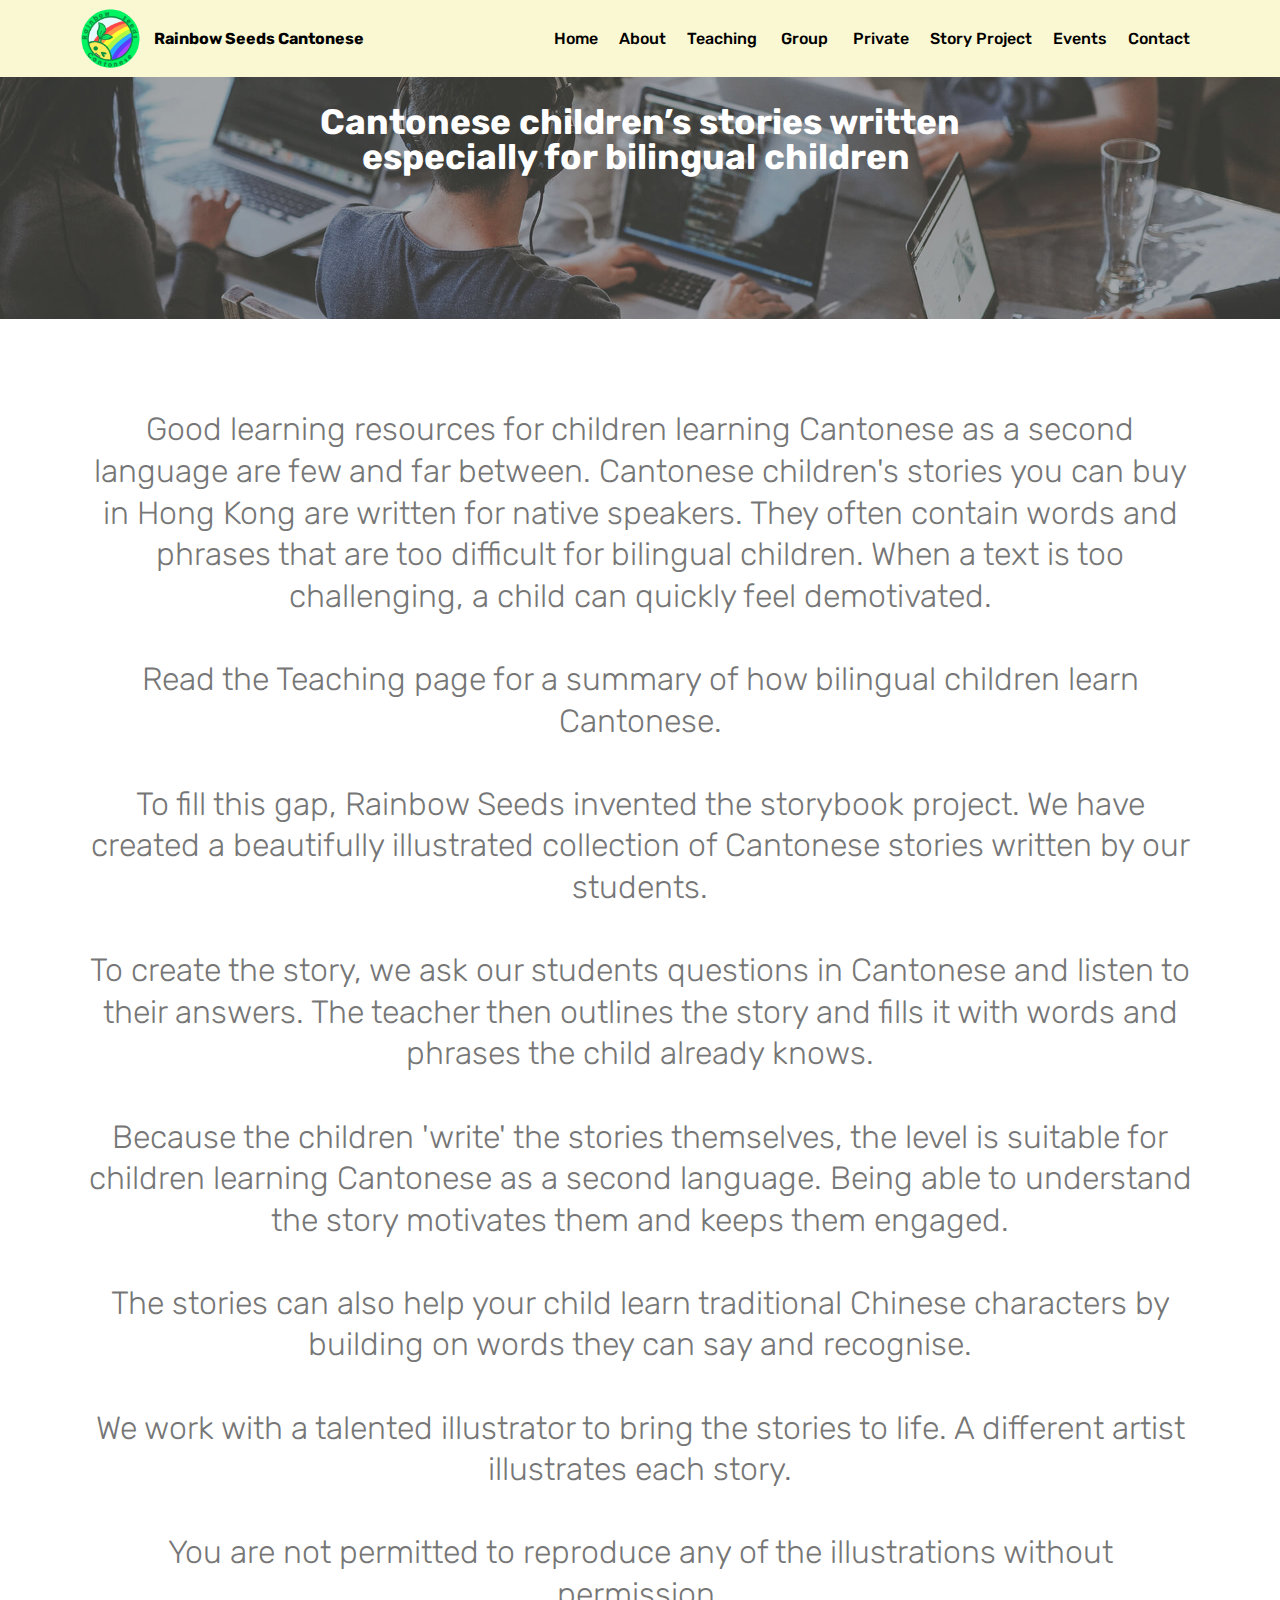
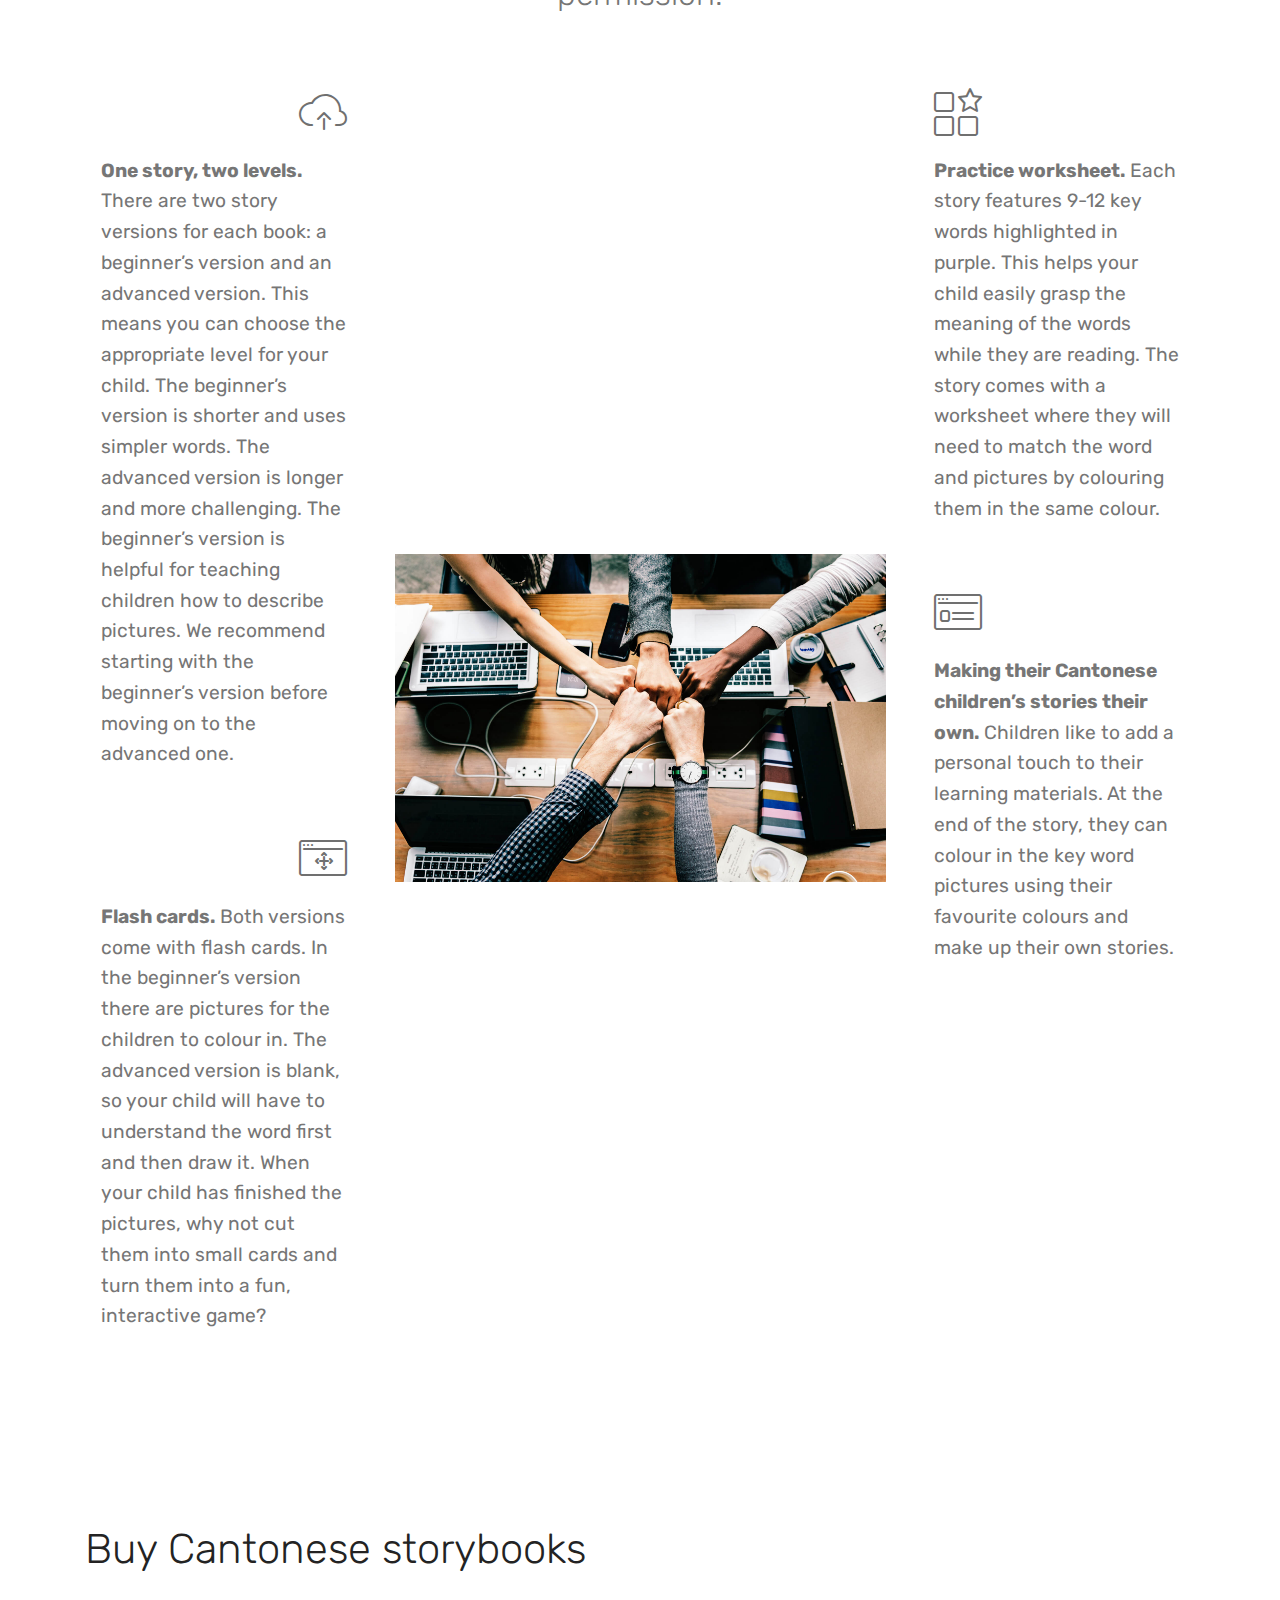
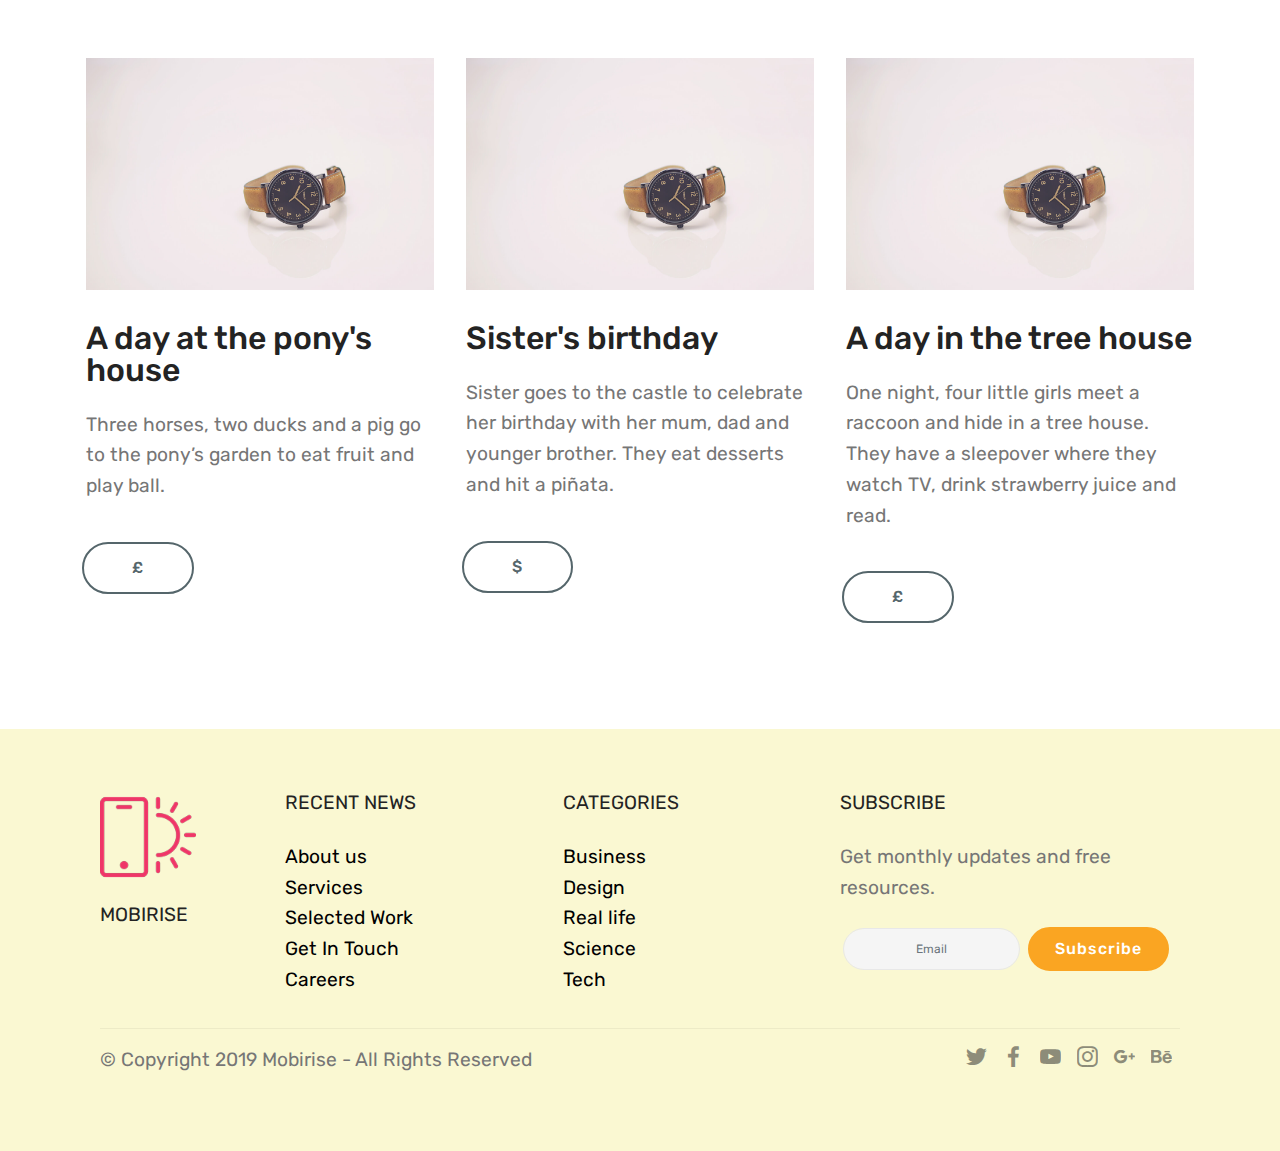
<file: page8.html>
<!DOCTYPE html>
<html  >
<head>
  <!-- Site made with Mobirise Website Builder v4.12.1, https://mobirise.com -->
  <meta charset="UTF-8">
  <meta http-equiv="X-UA-Compatible" content="IE=edge">
  <meta name="generator" content="Mobirise v4.12.1, mobirise.com">
  <meta name="viewport" content="width=device-width, initial-scale=1, minimum-scale=1">
  <link rel="shortcut icon" href="assets/images/rainbow-logo-3-96x95.png" type="image/x-icon">
  <meta name="description" content="Web Site Builder Description">
  
  <title>Story</title>
  <link rel="stylesheet" href="assets/web/assets/mobirise-icons/mobirise-icons.css">
  <link rel="stylesheet" href="assets/bootstrap/css/bootstrap.min.css">
  <link rel="stylesheet" href="assets/bootstrap/css/bootstrap-grid.min.css">
  <link rel="stylesheet" href="assets/bootstrap/css/bootstrap-reboot.min.css">
  <link rel="stylesheet" href="assets/socicon/css/styles.css">
  <link rel="stylesheet" href="assets/dropdown/css/style.css">
  <link rel="stylesheet" href="assets/tether/tether.min.css">
  <link rel="stylesheet" href="assets/theme/css/style.css">
  <link rel="preload" as="style" href="assets/mobirise/css/mbr-additional.css"><link rel="stylesheet" href="assets/mobirise/css/mbr-additional.css" type="text/css">
  
  
  
</head>
<body>
  <section class="menu cid-s8sq1MyUJY" once="menu" id="menu2-4m">

    

    <nav class="navbar navbar-expand beta-menu navbar-dropdown align-items-center navbar-toggleable-sm">
        <button class="navbar-toggler navbar-toggler-right" type="button" data-toggle="collapse" data-target="#navbarSupportedContent" aria-controls="navbarSupportedContent" aria-expanded="false" aria-label="Toggle navigation">
            <div class="hamburger">
                <span></span>
                <span></span>
                <span></span>
                <span></span>
            </div>
        </button>
        <div class="menu-logo">
            <div class="navbar-brand">
                <span class="navbar-logo">
                    <a href="index.html">
                        <img src="assets/images/rainbow-logo-3-96x95.png" alt="Mobirise" title="" style="height: 3.8rem;">
                    </a>
                </span>
                <span class="navbar-caption-wrap"><a class="navbar-caption text-black display-4" href="index.html">
                        Rainbow Seeds Cantonese</a></span>
            </div>
        </div>
        <div class="collapse navbar-collapse" id="navbarSupportedContent">
            <ul class="navbar-nav nav-dropdown nav-right" data-app-modern-menu="true"><li class="nav-item">
                    <a class="nav-link link text-black display-4" href="index.html">Home</a>
                </li><li class="nav-item"><a class="nav-link link text-black display-4" href="About.html">
                        About</a></li><li class="nav-item"><a class="nav-link link text-black display-4" href="page2.html" aria-expanded="false">Teaching</a></li><li class="nav-item"><a class="nav-link link text-black display-4" href="page5.html" aria-expanded="false">&nbsp;Group&nbsp;</a></li>
                <li class="nav-item"><a class="nav-link link text-black display-4" href="page3.html" aria-expanded="false">Private</a></li><li class="nav-item"><a class="nav-link link text-black display-4" href="page8.html" aria-expanded="false">Story Project</a></li><li class="nav-item"><a class="nav-link link text-black display-4" href="page6.html" aria-expanded="false">Events</a></li><li class="nav-item"><a class="nav-link link text-black display-4" href="page9.html" aria-expanded="false">Contact</a></li></ul>
            
        </div>
    </nav>
</section>

<section class="engine"><a href="https://mobirise.info/h">create a web page</a></section><section class="mbr-section content5 cid-s8sq1MVgJW" id="content5-4n">

    

    <div class="mbr-overlay" style="opacity: 0.4; background-color: rgb(118, 118, 118);">
    </div>

    <div class="container">
        <div class="media-container-row">
            <div class="title col-12 col-md-8">
                <h2 class="align-center mbr-bold mbr-white pb-3 mbr-fonts-style display-2">Cantonese children’s stories written especially for bilingual children&nbsp;</h2>
                
                
                
            </div>
        </div>
    </div>
</section>

<section class="features12 cid-s8YyE44SeL" id="features12-5i">
    
    

    

    <div class="container">
        
        <h3 class="mbr-section-subtitle pb-3 mbr-fonts-style display-5">Good learning resources for children learning Cantonese as a second language are few and far between. Cantonese children's stories you can buy in Hong Kong are written for native speakers. They often contain words and phrases that are too difficult for bilingual children. When a text is too challenging, a child can quickly feel demotivated.<div><br></div><div>Read the Teaching page for a summary of how bilingual children learn Cantonese.</div><div><br></div><div>To fill this gap, Rainbow Seeds invented the storybook project. We have created a beautifully illustrated collection of Cantonese stories written by our students.</div><div><br></div><div>To create the story, we ask our students questions in Cantonese and listen to their answers. The teacher then outlines the story and fills it with words and phrases the child already knows.</div><div><br></div><div>Because the children 'write' the stories themselves, the level is suitable for children learning Cantonese as a second language. Being able to understand the story motivates them and keeps them engaged.</div><div><br></div><div>The stories can also help your child learn traditional Chinese characters by building on words they can say and recognise.</div><div><br></div><div>We work with a talented illustrator to bring the stories to life. A different artist illustrates each story.</div><div><br></div><div>You are not permitted to reproduce any of the illustrations without permission.</div></h3>

        <div class="media-container-row pt-5">
            <div class="block-content align-right">
                <div class="card pl-3 pr-3 pb-5">
                    <div class="mbr-card-img-title">
                        <div class="card-img pb-3">
                             <span class="mbri-upload mbr-iconfont"></span>
                        </div>
                        <div class="mbr-crt-title">
                            
                        </div>
                    </div>                

                    <div class="card-box">
                        <p class="mbr-text mbr-section-text mbr-fonts-style display-7"><strong>One story, two levels.</strong> There are two story versions for each book: a beginner’s version and an advanced version. This means you can choose the appropriate level for your child. The beginner’s version is shorter and uses simpler words. The advanced version is longer and more challenging. The beginner’s version is helpful for teaching children how to describe pictures. We recommend starting with the beginner’s version before moving on to the advanced one.</p>
                    </div>
                </div>

                <div class="card pl-3 pr-3">
                    <div class="mbr-card-img-title">
                        <div class="card-img pb-3">
                            <span class="mbri-drag-n-drop2 mbr-iconfont"></span>
                        </div>
                        <div class="mbr-crt-title">
                            
                        </div>
                    </div>
                    <div class="card-box">
                        <p class="mbr-text mbr-section-text mbr-fonts-style display-7"><strong>Flash cards.</strong> Both versions come with flash cards. In the beginner’s version there are pictures for the children to colour in. The advanced version is blank, so your child will have to understand the word first and then draw it. When your child has finished the pictures, why not cut them into small cards and turn them into a fun, interactive game?&nbsp;</p>
                    </div>
                </div>
            </div>

            <div class="mbr-figure m-auto" style="width: 50%;">
                <img src="assets/images/background6.jpg" alt="Mobirise" title="">
            </div>

            <div class="block-content align-left">
                <div class="card pl-3 pr-3 pb-5">
                    <div class="mbr-card-img-title">
                        <div class="card-img pb-3">
                             <span class="mbri-features mbr-iconfont"></span>
                        </div>
                        <div class="mbr-crt-title">
                            
                        </div>
                    </div>                

                    <div class="card-box">
                        <p class="mbr-text mbr-section-text mbr-fonts-style display-7"><strong>Practice worksheet.</strong> Each story features 9-12 key words highlighted in purple. This helps your child easily grasp the meaning of the words while they are reading. The story comes with a worksheet where they will need to match the word and pictures by colouring them in the same colour.</p>
                    </div>
                </div>

                <div class="card pl-3 pr-3">
                    <div class="mbr-card-img-title">
                        <div class="card-img pb-3">
                            <span class="mbri-sites mbr-iconfont"></span>
                        </div>
                        <div class="mbr-crt-title">
                            
                        </div>
                    </div>
                    <div class="card-box">
                        <p class="mbr-text mbr-section-text mbr-fonts-style display-7"><strong>Making their Cantonese children’s stories their own.</strong> Children like to add a personal touch to their learning materials. At the end of the story, they can colour in the key word pictures using their favourite colours and make up their own stories.</p>
                    </div>
                </div>
            </div>
        </div>
    </div>
</section>

<section class="services1 cid-s8Yyf8ut6E" id="services1-5h">
    <!---->
    
    <!---->
    <!--Overlay-->
    
    <!--Container-->
    <div class="container">
        <div class="row justify-content-center">
            <!--Titles-->
            <div class="title pb-5 col-12">
                <h2 class="align-left pb-3 mbr-fonts-style display-1">Buy Cantonese storybooks</h2>
                
            </div>
            <!--Card-1-->
            <div class="card col-12 col-md-6 p-3 col-lg-4">
                <div class="card-wrapper">
                    <div class="card-img">
                        <img src="assets/images/product1.jpg" alt="Mobirise">
                    </div>
                    <div class="card-box">
                        <h4 class="card-title mbr-fonts-style display-5">A day at the pony's house</h4>
                        <p class="mbr-text mbr-fonts-style display-7">Three horses, two ducks and a pig go to the pony’s garden to eat fruit and play ball.<br></p>
                        <!--Btn-->
                        <div class="mbr-section-btn align-left"><a href="https://mobirise.co" class="btn btn-warning-outline display-4">£</a></div>
                    </div>
                </div>
            </div>
            <!--Card-2-->
            <div class="card col-12 col-md-6 p-3 col-lg-4">
                <div class="card-wrapper">
                    <div class="card-img">
                        <img src="assets/images/product1.jpg" alt="Mobirise">
                    </div>
                    <div class="card-box">
                        <h4 class="card-title mbr-fonts-style display-5">Sister's birthday</h4>
                        <p class="mbr-text mbr-fonts-style display-7">
                            Sister goes to the castle to celebrate her birthday with her mum, dad and younger brother. They eat desserts and hit a piñata.</p>
                        <!--Btn-->
                        <div class="mbr-section-btn align-left"><a href="https://mobirise.co" class="btn btn-warning-outline display-4">
                                $</a></div>
                    </div>
                </div>
            </div>
            <!--Card-3-->
            <div class="card col-12 col-md-6 p-3 col-lg-4 last-child">
                <div class="card-wrapper">
                    <div class="card-img">
                        <img src="assets/images/product1.jpg" alt="Mobirise">
                    </div>
                    <div class="card-box">
                        <h4 class="card-title mbr-fonts-style display-5">A day in the tree house</h4>
                        <p class="mbr-text mbr-fonts-style display-7">
                            One night, four little girls meet a raccoon and hide in a tree house. They have a sleepover where they watch TV, drink strawberry juice and read.</p>
                        <!--Btn-->
                        <div class="mbr-section-btn align-left"><a href="https://mobirise.co" class="btn btn-warning-outline display-4">
                                £</a></div>
                    </div>
                </div>
            </div>
            <!--Card-4-->
            
        </div>
    </div>
</section>

<section class="footer3 cid-s8sq1Oxvnn" id="footer3-4s">

    

    

    <div class="container">
        <div class="media-container-row content">
            <div class="col-md-2 col-sm-4">
                <div class="mb-3 img-logo">
                    <a href="https://mobirise.co/">
                         <img src="assets/images/logo2.png" alt="Mobirise">
                    </a>
                </div>
                <p class="mbr-fonts-style foot-logo display-7">
                    MOBIRISE
                </p>
            </div>
            <div class="col-md-3 col-sm-4">
                <p class="mb-4 mbr-fonts-style foot-title display-7">
                    RECENT NEWS
                </p>
                <p class="mbr-text mbr-links-column mbr-fonts-style display-7">
                    <a href="#" class="text-black">About us</a>
                    <br><a href="#" class="text-black">Services</a>
                    <br><a href="#" class="text-black">Selected Work</a>
                    <br><a href="#" class="text-black">Get In Touch</a>
                    <br><a href="#" class="text-black">Careers</a>
                </p>
            </div>
            <div class="col-md-3 col-sm-4">
                <p class="mb-4 mbr-fonts-style foot-title display-7">
                    CATEGORIES
                </p>
                <p class="mbr-text mbr-fonts-style mbr-links-column display-7">
                    <a href="#" class="text-black">Business</a>
                    <br><a href="#" class="text-black">Design</a>
                    <br><a href="#" class="text-black">Real life</a>
                    <br><a href="#" class="text-black">Science</a>
                    <br><a href="#" class="text-black">Tech</a>
                </p>
            </div>
            <div class="col-md-4 col-sm-12">
                <p class="mb-4 mbr-fonts-style foot-title display-7">
                    SUBSCRIBE
                </p>
                <p class="mbr-text form-text mbr-fonts-style display-7">
                    Get monthly updates and free resources.
                </p>
                <div class="media-container-column" data-form-type="formoid">
                    <!---Formbuilder Form--->
                    <form action="https://mobirise.com/" method="POST" class="mbr-form form-with-styler" data-form-title="Mobirise Form"><input type="hidden" name="email" data-form-email="true" value="cmpEBKBY5DQVyt5NNNvm0CWApWxUlZmKFzW7pbErUoCYOJsnHPRxPUjHfDyYsBdfYgKIIV6h3lxd9ZWiV9/wzKYBFxHo7g36unYnB7JZJ4MAl86gXBax79PYUaFWimiV">
                        <div class="row form-inline justify-content-center">
                            <div hidden="hidden" data-form-alert="" class="alert alert-success col-12">Thanks for filling out the form!</div>
                            <div hidden="hidden" data-form-alert-danger="" class="alert alert-danger col-12">
                            </div>
                        </div>
                        <div class="dragArea row form-inline justify-content-center">
                            <div class="col-auto form-group " data-for="email">
                                <input type="email" name="email" placeholder="Email" data-form-field="Email" required="required" class="form-control input-sm input-inverse my-2 display-7" id="email-footer3-4s">
                            </div>
                            <div class="col-auto input-group-btn  m-2">
                                <button type="submit" class="btn btn-primary m-0 display-4">Subscribe</button>
                            </div>
                        </div>
                    </form><!---Formbuilder Form--->
                </div>

            </div>
        </div>
        <div class="footer-lower">
            <div class="media-container-row">
                <div class="col-sm-12">
                    <hr>
                </div>
            </div>
            <div class="media-container-row">
                <div class="col-sm-6 copyright">
                    <p class="mbr-text mbr-fonts-style display-7">
                        © Copyright 2019 Mobirise - All Rights Reserved
                    </p>
                </div>
                <div class="col-md-6">
                    <div class="social-list align-right">
                        <div class="soc-item">
                            <a href="https://twitter.com/mobirise" target="_blank">
                                <span class="socicon-twitter socicon mbr-iconfont mbr-iconfont-social"></span>
                            </a>
                        </div>
                        <div class="soc-item">
                            <a href="https://www.facebook.com/pages/Mobirise/1616226671953247" target="_blank">
                                <span class="socicon-facebook socicon mbr-iconfont mbr-iconfont-social"></span>
                            </a>
                        </div>
                        <div class="soc-item">
                            <a href="https://www.youtube.com/c/mobirise" target="_blank">
                                <span class="socicon-youtube socicon mbr-iconfont mbr-iconfont-social"></span>
                            </a>
                        </div>
                        <div class="soc-item">
                            <a href="https://instagram.com/mobirise" target="_blank">
                                <span class="socicon-instagram socicon mbr-iconfont mbr-iconfont-social"></span>
                            </a>
                        </div>
                        <div class="soc-item">
                            <a href="https://plus.google.com/u/0/+Mobirise" target="_blank">
                                <span class="socicon-googleplus socicon mbr-iconfont mbr-iconfont-social"></span>
                            </a>
                        </div>
                        <div class="soc-item">
                            <a href="https://www.behance.net/Mobirise" target="_blank">
                                <span class="socicon-behance socicon mbr-iconfont mbr-iconfont-social"></span>
                            </a>
                        </div>
                    </div>
                </div>
            </div>
        </div>
    </div>
</section>


  <script src="assets/web/assets/jquery/jquery.min.js"></script>
  <script src="assets/popper/popper.min.js"></script>
  <script src="assets/bootstrap/js/bootstrap.min.js"></script>
  <script src="assets/smoothscroll/smooth-scroll.js"></script>
  <script src="assets/dropdown/js/nav-dropdown.js"></script>
  <script src="assets/dropdown/js/navbar-dropdown.js"></script>
  <script src="assets/touchswipe/jquery.touch-swipe.min.js"></script>
  <script src="assets/tether/tether.min.js"></script>
  <script src="assets/theme/js/script.js"></script>
  <script src="assets/formoid/formoid.min.js"></script>
  
  
</body>
</html>
</file>
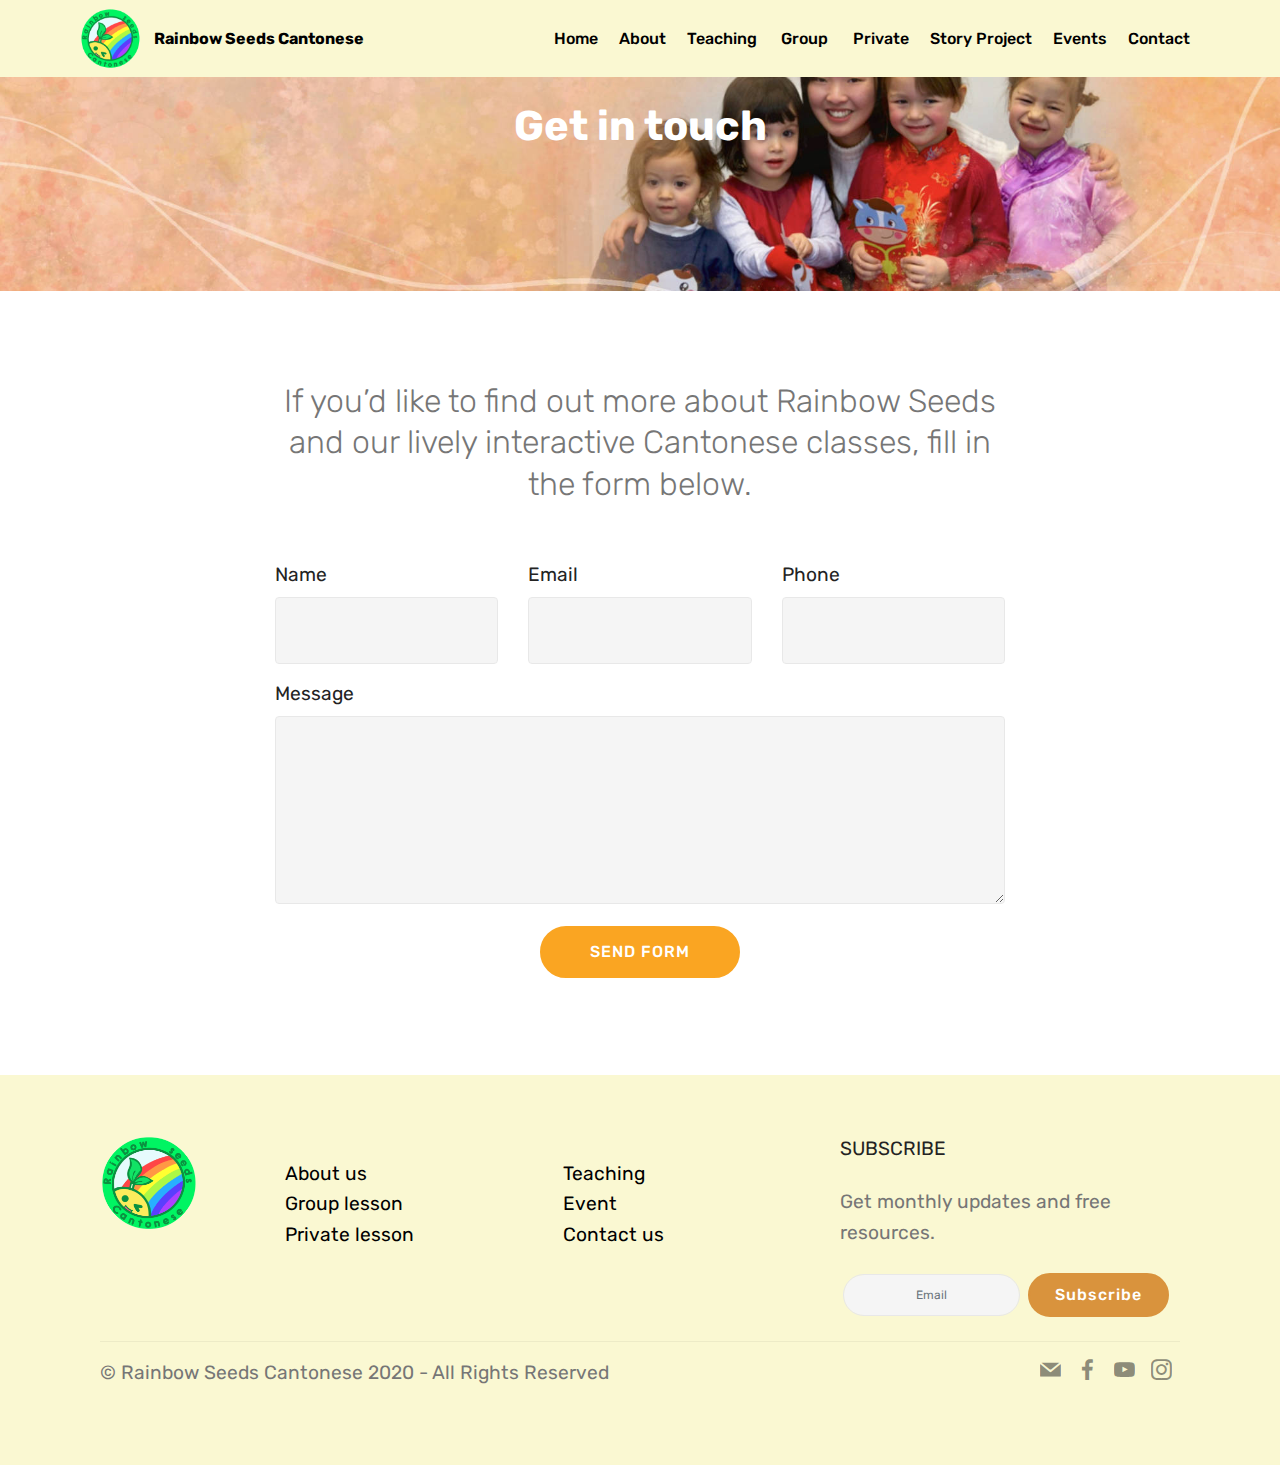
<file: page9.html>
<!DOCTYPE html>
<html  >
<head>
  <!-- Site made with Mobirise Website Builder v4.12.1, https://mobirise.com -->
  <meta charset="UTF-8">
  <meta http-equiv="X-UA-Compatible" content="IE=edge">
  <meta name="generator" content="Mobirise v4.12.1, mobirise.com">
  <meta name="viewport" content="width=device-width, initial-scale=1, minimum-scale=1">
  <link rel="shortcut icon" href="assets/images/rainbow-logo-3-96x95.png" type="image/x-icon">
  <meta name="description" content="Web Site Builder Description">
  
  <title>Contact</title>
  <link rel="stylesheet" href="assets/web/assets/mobirise-icons/mobirise-icons.css">
  <link rel="stylesheet" href="assets/bootstrap/css/bootstrap.min.css">
  <link rel="stylesheet" href="assets/bootstrap/css/bootstrap-grid.min.css">
  <link rel="stylesheet" href="assets/bootstrap/css/bootstrap-reboot.min.css">
  <link rel="stylesheet" href="assets/socicon/css/styles.css">
  <link rel="stylesheet" href="assets/dropdown/css/style.css">
  <link rel="stylesheet" href="assets/tether/tether.min.css">
  <link rel="stylesheet" href="assets/theme/css/style.css">
  <link rel="preload" as="style" href="assets/mobirise/css/mbr-additional.css"><link rel="stylesheet" href="assets/mobirise/css/mbr-additional.css" type="text/css">
  
  
  
</head>
<body>
  <section class="menu cid-s8Z3UoVEOk" once="menu" id="menu2-5k">

    

    <nav class="navbar navbar-expand beta-menu navbar-dropdown align-items-center navbar-toggleable-sm">
        <button class="navbar-toggler navbar-toggler-right" type="button" data-toggle="collapse" data-target="#navbarSupportedContent" aria-controls="navbarSupportedContent" aria-expanded="false" aria-label="Toggle navigation">
            <div class="hamburger">
                <span></span>
                <span></span>
                <span></span>
                <span></span>
            </div>
        </button>
        <div class="menu-logo">
            <div class="navbar-brand">
                <span class="navbar-logo">
                    <a href="index.html">
                        <img src="assets/images/rainbow-logo-3-96x95.png" alt="Mobirise" title="" style="height: 3.8rem;">
                    </a>
                </span>
                <span class="navbar-caption-wrap"><a class="navbar-caption text-black display-4" href="index.html">
                        Rainbow Seeds Cantonese</a></span>
            </div>
        </div>
        <div class="collapse navbar-collapse" id="navbarSupportedContent">
            <ul class="navbar-nav nav-dropdown nav-right" data-app-modern-menu="true"><li class="nav-item">
                    <a class="nav-link link text-black display-4" href="index.html">Home</a>
                </li><li class="nav-item"><a class="nav-link link text-black display-4" href="About.html">
                        About</a></li><li class="nav-item"><a class="nav-link link text-black display-4" href="page2.html" aria-expanded="false">Teaching</a></li><li class="nav-item"><a class="nav-link link text-black display-4" href="page5.html" aria-expanded="false">&nbsp;Group&nbsp;</a></li>
                <li class="nav-item"><a class="nav-link link text-black display-4" href="page3.html" aria-expanded="false">Private</a></li><li class="nav-item"><a class="nav-link link text-black display-4" href="page8.html" aria-expanded="false">Story Project</a></li><li class="nav-item"><a class="nav-link link text-black display-4" href="page6.html" aria-expanded="false">Events</a></li><li class="nav-item"><a class="nav-link link text-black display-4" href="page9.html" aria-expanded="false">Contact</a></li></ul>
            
        </div>
    </nav>
</section>

<section class="engine"><a href="https://mobirise.info/z">best html templates</a></section><section class="mbr-section content5 cid-s8Z3UpkNwb" id="content5-5l">

    

    

    <div class="container">
        <div class="media-container-row">
            <div class="title col-12 col-md-8">
                <h2 class="align-center mbr-bold mbr-white pb-3 mbr-fonts-style display-1">Get in touch</h2>
                
                
                
            </div>
        </div>
    </div>
</section>

<section class="mbr-section form1 cid-s8Z43dCY0T" id="form1-5r">

    

    
    <div class="container">
        <div class="row justify-content-center">
            <div class="title col-12 col-lg-8">
                
                <h3 class="mbr-section-subtitle align-center mbr-light pb-3 mbr-fonts-style display-5">If you’d like to find out more about Rainbow Seeds and our lively interactive Cantonese classes, fill in the form below.</h3>
            </div>
        </div>
    </div>
    <div class="container">
        <div class="row justify-content-center">
            <div class="media-container-column col-lg-8" data-form-type="formoid">
                <!---Formbuilder Form--->
                <form action="https://mobirise.com/" method="POST" class="mbr-form form-with-styler" data-form-title="Mobirise Form"><input type="hidden" name="email" data-form-email="true" value="E5bXmYDXcp9nTWU+jgwbD8zZV1FcgBF8CmyBzDEQWCuLqXJz2JLt/k9jbm94R01PDUx65yIM2KxtejJfTqGANDA4hfsCAAxaYvf7XzyoK//m3BNhGkxebgie5ZKqxDjp">
                    <div class="row">
                        <div hidden="hidden" data-form-alert="" class="alert alert-success col-12">Thanks for filling out the form!</div>
                        <div hidden="hidden" data-form-alert-danger="" class="alert alert-danger col-12">
                        </div>
                    </div>
                    <div class="dragArea row">
                        <div class="col-md-4  form-group" data-for="name">
                            <label for="name-form1-5r" class="form-control-label mbr-fonts-style display-7">Name</label>
                            <input type="text" name="name" data-form-field="Name" required="required" class="form-control display-7" id="name-form1-5r">
                        </div>
                        <div class="col-md-4  form-group" data-for="email">
                            <label for="email-form1-5r" class="form-control-label mbr-fonts-style display-7">Email</label>
                            <input type="email" name="email" data-form-field="Email" required="required" class="form-control display-7" id="email-form1-5r">
                        </div>
                        <div data-for="phone" class="col-md-4  form-group">
                            <label for="phone-form1-5r" class="form-control-label mbr-fonts-style display-7">Phone</label>
                            <input type="tel" name="phone" data-form-field="Phone" class="form-control display-7" id="phone-form1-5r">
                        </div>
                        <div data-for="message" class="col-md-12 form-group">
                            <label for="message-form1-5r" class="form-control-label mbr-fonts-style display-7">Message</label>
                            <textarea name="message" data-form-field="Message" class="form-control display-7" id="message-form1-5r"></textarea>
                        </div>
                        <div class="col-md-12 input-group-btn align-center">
                            <button type="submit" class="btn btn-primary btn-form display-4">SEND FORM</button>
                        </div>
                    </div>
                </form><!---Formbuilder Form--->
            </div>
        </div>
    </div>
</section>

<section class="footer3 cid-sdxm6rEeCW" id="footer3-94">

    

    

    <div class="container">
        <div class="media-container-row content">
            <div class="col-md-2 col-sm-4">
                <div class="mb-3 img-logo">
                    <a href="https://mobirise.co/">
                         <img src="assets/images/rainbow-logo-3-192x1894.png" alt="Mobirise" title="">
                    </a>
                </div>
                <p class="mbr-fonts-style foot-logo display-7"></p>
            </div>
            <div class="col-md-3 col-sm-4">
                <p class="mb-4 mbr-fonts-style foot-title display-7"></p>
                <p class="mbr-text mbr-links-column mbr-fonts-style display-7"><a href="About.html" class="text-black">About us</a><br><a href="page5.html" class="text-black">Group lesson</a>&nbsp;<br><a href="page3.html" class="text-black">Private lesson</a><br>&nbsp;</p>
            </div>
            <div class="col-md-3 col-sm-4">
                <p class="mb-4 mbr-fonts-style foot-title display-7"></p>
                <p class="mbr-text mbr-fonts-style mbr-links-column display-7"><a href="page2.html" class="text-black">Teaching</a><br><a href="page6.html" class="text-black">Event</a><br><a href="page9.html" class="text-black">Contact us</a>&nbsp;</p>
            </div>
            <div class="col-md-4 col-sm-12">
                <p class="mb-4 mbr-fonts-style foot-title display-7">
                    SUBSCRIBE
                </p>
                <p class="mbr-text form-text mbr-fonts-style display-7">
                    Get monthly updates and free resources.</p>
                <div class="media-container-column" data-form-type="formoid">
                    <!---Formbuilder Form--->
                    <form action="https://mobirise.com/" method="POST" class="mbr-form form-with-styler" data-form-title="Mobirise Form"><input type="hidden" name="email" data-form-email="true" value="wG61TLGd9sm7+G2REmvXninUO89n8czPSC0y1j4oKCXa41vWZBbFbz2OK3poXyqWHQjpCuvf6/ypuqJuysmqqZ7iWGsh9/NXj3+DMWEaNeQ/+iUxjHRVlk7ZRjChSLPX">
                        <div class="row form-inline justify-content-center">
                            <div hidden="hidden" data-form-alert="" class="alert alert-success col-12">Thanks for filling out the form!</div>
                            <div hidden="hidden" data-form-alert-danger="" class="alert alert-danger col-12">
                            </div>
                        </div>
                        <div class="dragArea row form-inline justify-content-center">
                            <div class="col-auto form-group " data-for="email">
                                <input type="email" name="email" placeholder="Email" data-form-field="Email" required="required" class="form-control input-sm input-inverse my-2 display-7" id="email-footer3-94">
                            </div>
                            <div class="col-auto input-group-btn  m-2"><button type="submit" class="btn m-0 btn-danger display-4">Subscribe</button></div>
                        </div>
                    </form><!---Formbuilder Form--->
                </div>

            </div>
        </div>
        <div class="footer-lower">
            <div class="media-container-row">
                <div class="col-sm-12">
                    <hr>
                </div>
            </div>
            <div class="media-container-row">
                <div class="col-sm-6 copyright">
                    <p class="mbr-text mbr-fonts-style display-7">
                        © Rainbow Seeds Cantonese 2020 - All Rights Reserved
                    </p>
                </div>
                <div class="col-md-6">
                    <div class="social-list align-right">
                        <div class="soc-item">
                            <a href="page9.html" target="_blank">
                                <span class="mbr-iconfont mbr-iconfont-social socicon-mail socicon" style="color: rgb(35, 35, 35); fill: rgb(35, 35, 35);"></span>
                            </a>
                        </div>
                        <div class="soc-item">
                            <a href="https://www.facebook.com/R.S.Cantonese" target="_blank">
                                <span class="mbr-iconfont mbr-iconfont-social socicon-facebook socicon" style="color: rgb(35, 35, 35); fill: rgb(35, 35, 35);"></span>
                            </a>
                        </div>
                        <div class="soc-item">
                            <a href="https://www.youtube.com/channel/UC-ZW1KDui0HNfH_YOcd1ofQ/playlists?view_as=subscriber" target="_blank">
                                <span class="mbr-iconfont mbr-iconfont-social socicon-youtube socicon" style="color: rgb(35, 35, 35); fill: rgb(35, 35, 35);"></span>
                            </a>
                        </div>
                        <div class="soc-item">
                            <a href="https://www.instagram.com/r.s.cantonese/" target="_blank">
                                <span class="mbr-iconfont mbr-iconfont-social socicon-instagram socicon" style="color: rgb(35, 35, 35); fill: rgb(35, 35, 35);"></span>
                            </a>
                        </div>
                        
                        
                    </div>
                </div>
            </div>
        </div>
    </div>
</section>


  <script src="assets/web/assets/jquery/jquery.min.js"></script>
  <script src="assets/popper/popper.min.js"></script>
  <script src="assets/bootstrap/js/bootstrap.min.js"></script>
  <script src="assets/smoothscroll/smooth-scroll.js"></script>
  <script src="assets/dropdown/js/nav-dropdown.js"></script>
  <script src="assets/dropdown/js/navbar-dropdown.js"></script>
  <script src="assets/touchswipe/jquery.touch-swipe.min.js"></script>
  <script src="assets/tether/tether.min.js"></script>
  <script src="assets/theme/js/script.js"></script>
  <script src="assets/formoid/formoid.min.js"></script>
  
  
</body>
</html>
</file>
<file: assets/web/assets/mobirise-icons/mobirise-icons.css>
@font-face {
  font-family: 'MobiriseIcons';
  src:  url('mobirise-icons.eot?spat4u');
  src:  url('mobirise-icons.eot?spat4u#iefix') format('embedded-opentype'),
    url('mobirise-icons.ttf?spat4u') format('truetype'),
    url('mobirise-icons.woff?spat4u') format('woff'),
    url('mobirise-icons.svg?spat4u#MobiriseIcons') format('svg');
  font-weight: normal;
  font-style: normal;
  font-display: swap;
}

[class^="mbri-"], [class*=" mbri-"] {
  /* use !important to prevent issues with browser extensions that change fonts */
  font-family: MobiriseIcons !important;
  speak: none;
  font-style: normal;
  font-weight: normal;
  font-variant: normal;
  text-transform: none;
  line-height: 1;

  /* Better Font Rendering =========== */
  -webkit-font-smoothing: antialiased;
  -moz-osx-font-smoothing: grayscale;
}

.mbri-add-submenu:before {
  content: "\e900";
}
.mbri-alert:before {
  content: "\e901";
}
.mbri-align-center:before {
  content: "\e902";
}
.mbri-align-justify:before {
  content: "\e903";
}
.mbri-align-left:before {
  content: "\e904";
}
.mbri-align-right:before {
  content: "\e905";
}
.mbri-android:before {
  content: "\e906";
}
.mbri-apple:before {
  content: "\e907";
}
.mbri-arrow-down:before {
  content: "\e908";
}
.mbri-arrow-next:before {
  content: "\e909";
}
.mbri-arrow-prev:before {
  content: "\e90a";
}
.mbri-arrow-up:before {
  content: "\e90b";
}
.mbri-bold:before {
  content: "\e90c";
}
.mbri-bookmark:before {
  content: "\e90d";
}
.mbri-bootstrap:before {
  content: "\e90e";
}
.mbri-briefcase:before {
  content: "\e90f";
}
.mbri-browse:before {
  content: "\e910";
}
.mbri-bulleted-list:before {
  content: "\e911";
}
.mbri-calendar:before {
  content: "\e912";
}
.mbri-camera:before {
  content: "\e913";
}
.mbri-cart-add:before {
  content: "\e914";
}
.mbri-cart-full:before {
  content: "\e915";
}
.mbri-cash:before {
  content: "\e916";
}
.mbri-change-style:before {
  content: "\e917";
}
.mbri-chat:before {
  content: "\e918";
}
.mbri-clock:before {
  content: "\e919";
}
.mbri-close:before {
  content: "\e91a";
}
.mbri-cloud:before {
  content: "\e91b";
}
.mbri-code:before {
  content: "\e91c";
}
.mbri-contact-form:before {
  content: "\e91d";
}
.mbri-credit-card:before {
  content: "\e91e";
}
.mbri-cursor-click:before {
  content: "\e91f";
}
.mbri-cust-feedback:before {
  content: "\e920";
}
.mbri-database:before {
  content: "\e921";
}
.mbri-delivery:before {
  content: "\e922";
}
.mbri-desktop:before {
  content: "\e923";
}
.mbri-devices:before {
  content: "\e924";
}
.mbri-down:before {
  content: "\e925";
}
.mbri-download:before {
  content: "\e989";
}
.mbri-drag-n-drop:before {
  content: "\e927";
}
.mbri-drag-n-drop2:before {
  content: "\e928";
}
.mbri-edit:before {
  content: "\e929";
}
.mbri-edit2:before {
  content: "\e92a";
}
.mbri-error:before {
  content: "\e92b";
}
.mbri-extension:before {
  content: "\e92c";
}
.mbri-features:before {
  content: "\e92d";
}
.mbri-file:before {
  content: "\e92e";
}
.mbri-flag:before {
  content: "\e92f";
}
.mbri-folder:before {
  content: "\e930";
}
.mbri-gift:before {
  content: "\e931";
}
.mbri-github:before {
  content: "\e932";
}
.mbri-globe:before {
  content: "\e933";
}
.mbri-globe-2:before {
  content: "\e934";
}
.mbri-growing-chart:before {
  content: "\e935";
}
.mbri-hearth:before {
  content: "\e936";
}
.mbri-help:before {
  content: "\e937";
}
.mbri-home:before {
  content: "\e938";
}
.mbri-hot-cup:before {
  content: "\e939";
}
.mbri-idea:before {
  content: "\e93a";
}
.mbri-image-gallery:before {
  content: "\e93b";
}
.mbri-image-slider:before {
  content: "\e93c";
}
.mbri-info:before {
  content: "\e93d";
}
.mbri-italic:before {
  content: "\e93e";
}
.mbri-key:before {
  content: "\e93f";
}
.mbri-laptop:before {
  content: "\e940";
}
.mbri-layers:before {
  content: "\e941";
}
.mbri-left-right:before {
  content: "\e942";
}
.mbri-left:before {
  content: "\e943";
}
.mbri-letter:before {
  content: "\e944";
}
.mbri-like:before {
  content: "\e945";
}
.mbri-link:before {
  content: "\e946";
}
.mbri-lock:before {
  content: "\e947";
}
.mbri-login:before {
  content: "\e948";
}
.mbri-logout:before {
  content: "\e949";
}
.mbri-magic-stick:before {
  content: "\e94a";
}
.mbri-map-pin:before {
  content: "\e94b";
}
.mbri-menu:before {
  content: "\e94c";
}
.mbri-mobile:before {
  content: "\e94d";
}
.mbri-mobile2:before {
  content: "\e94e";
}
.mbri-mobirise:before {
  content: "\e94f";
}
.mbri-more-horizontal:before {
  content: "\e950";
}
.mbri-more-vertical:before {
  content: "\e951";
}
.mbri-music:before {
  content: "\e952";
}
.mbri-new-file:before {
  content: "\e953";
}
.mbri-numbered-list:before {
  content: "\e954";
}
.mbri-opened-folder:before {
  content: "\e955";
}
.mbri-pages:before {
  content: "\e956";
}
.mbri-paper-plane:before {
  content: "\e957";
}
.mbri-paperclip:before {
  content: "\e958";
}
.mbri-photo:before {
  content: "\e959";
}
.mbri-photos:before {
  content: "\e95a";
}
.mbri-pin:before {
  content: "\e95b";
}
.mbri-play:before {
  content: "\e95c";
}
.mbri-plus:before {
  content: "\e95d";
}
.mbri-preview:before {
  content: "\e95e";
}
.mbri-print:before {
  content: "\e95f";
}
.mbri-protect:before {
  content: "\e960";
}
.mbri-question:before {
  content: "\e961";
}
.mbri-quote-left:before {
  content: "\e962";
}
.mbri-quote-right:before {
  content: "\e963";
}
.mbri-refresh:before {
  content: "\e964";
}
.mbri-responsive:before {
  content: "\e965";
}
.mbri-right:before {
  content: "\e966";
}
.mbri-rocket:before {
  content: "\e967";
}
.mbri-sad-face:before {
  content: "\e968";
}
.mbri-sale:before {
  content: "\e969";
}
.mbri-save:before {
  content: "\e96a";
}
.mbri-search:before {
  content: "\e96b";
}
.mbri-setting:before {
  content: "\e96c";
}
.mbri-setting2:before {
  content: "\e96d";
}
.mbri-setting3:before {
  content: "\e96e";
}
.mbri-share:before {
  content: "\e96f";
}
.mbri-shopping-bag:before {
  content: "\e970";
}
.mbri-shopping-basket:before {
  content: "\e971";
}
.mbri-shopping-cart:before {
  content: "\e972";
}
.mbri-sites:before {
  content: "\e973";
}
.mbri-smile-face:before {
  content: "\e974";
}
.mbri-speed:before {
  content: "\e975";
}
.mbri-star:before {
  content: "\e976";
}
.mbri-success:before {
  content: "\e977";
}
.mbri-sun:before {
  content: "\e978";
}
.mbri-sun2:before {
  content: "\e979";
}
.mbri-tablet:before {
  content: "\e97a";
}
.mbri-tablet-vertical:before {
  content: "\e97b";
}
.mbri-target:before {
  content: "\e97c";
}
.mbri-timer:before {
  content: "\e97d";
}
.mbri-to-ftp:before {
  content: "\e97e";
}
.mbri-to-local-drive:before {
  content: "\e97f";
}
.mbri-touch-swipe:before {
  content: "\e980";
}
.mbri-touch:before {
  content: "\e981";
}
.mbri-trash:before {
  content: "\e982";
}
.mbri-underline:before {
  content: "\e983";
}
.mbri-unlink:before {
  content: "\e984";
}
.mbri-unlock:before {
  content: "\e985";
}
.mbri-up-down:before {
  content: "\e986";
}
.mbri-up:before {
  content: "\e987";
}
.mbri-update:before {
  content: "\e988";
}
.mbri-upload:before {
 content: "\e926"; 
}
.mbri-user:before {
  content: "\e98a";
}
.mbri-user2:before {
  content: "\e98b";
}
.mbri-users:before {
  content: "\e98c";
}
.mbri-video:before {
  content: "\e98d";
}
.mbri-video-play:before {
  content: "\e98e";
}
.mbri-watch:before {
  content: "\e98f";
}
.mbri-website-theme:before {
  content: "\e990";
}
.mbri-wifi:before {
  content: "\e991";
}
.mbri-windows:before {
  content: "\e992";
}
.mbri-zoom-out:before {
  content: "\e993";
}
.mbri-redo:before {
  content: "\e994";
}
.mbri-undo:before {
  content: "\e995";
}
</file>
<file: assets/web/assets/mobirise-icons-bold/mobirise-icons-bold.css>
@font-face {
  font-family: 'mobirise-icons-bold';
  font-display: swap;
  src:  url('mobirise-icons-bold.eot?m1l4yr');
  src:  url('mobirise-icons-bold.eot?m1l4yr#iefix') format('embedded-opentype'),
    url('mobirise-icons-bold.ttf?m1l4yr') format('truetype'),
    url('mobirise-icons-bold.woff?m1l4yr') format('woff'),
    url('mobirise-icons-bold.svg?m1l4yr#mobirise-icons-bold') format('svg');
  font-weight: normal;
  font-style: normal;
}

[class^="mbrib-"], [class*="mbrib-"] {
  /* use !important to prevent issues with browser extensions that change fonts */
  font-family: 'mobirise-icons-bold' !important;
  speak: none;
  font-style: normal;
  font-weight: normal;
  font-variant: normal;
  text-transform: none;
  line-height: 1;

  /* Better Font Rendering =========== */
  -webkit-font-smoothing: antialiased;
  -moz-osx-font-smoothing: grayscale;
}

.mbrib-add-submenu:before {
  content: "\e900";
}
.mbrib-alert:before {
  content: "\e901";
}
.mbrib-align-center:before {
  content: "\e902";
}
.mbrib-align-justify:before {
  content: "\e903";
}
.mbrib-align-left:before {
  content: "\e904";
}
.mbrib-align-right:before {
  content: "\e905";
}
.mbrib-android:before {
  content: "\e906";
}
.mbrib-apple:before {
  content: "\e907";
}
.mbrib-arrow-down:before {
  content: "\e908";
}
.mbrib-arrow-next:before {
  content: "\e909";
}
.mbrib-arrow-prev:before {
  content: "\e90a";
}
.mbrib-arrow-up:before {
  content: "\e90b";
}
.mbrib-bold:before {
  content: "\e90c";
}
.mbrib-bookmark:before {
  content: "\e90d";
}
.mbrib-bootstrap:before {
  content: "\e90e";
}
.mbrib-briefcase:before {
  content: "\e90f";
}
.mbrib-browse:before {
  content: "\e910";
}
.mbrib-bulleted-list:before {
  content: "\e911";
}
.mbrib-calendar:before {
  content: "\e912";
}
.mbrib-camera:before {
  content: "\e913";
}
.mbrib-cart-add:before {
  content: "\e914";
}
.mbrib-cart-full:before {
  content: "\e915";
}
.mbrib-cash:before {
  content: "\e916";
}
.mbrib-change-style:before {
  content: "\e917";
}
.mbrib-chat:before {
  content: "\e918";
}
.mbrib-clock:before {
  content: "\e919";
}
.mbrib-close:before {
  content: "\e91a";
}
.mbrib-cloud:before {
  content: "\e91b";
}
.mbrib-code:before {
  content: "\e91c";
}
.mbrib-contact-form:before {
  content: "\e91d";
}
.mbrib-credit-card:before {
  content: "\e91e";
}
.mbrib-cursor-click:before {
  content: "\e91f";
}
.mbrib-cust-feedback:before {
  content: "\e920";
}
.mbrib-database:before {
  content: "\e921";
}
.mbrib-delivery:before {
  content: "\e922";
}
.mbrib-desktop:before {
  content: "\e923";
}
.mbrib-devices:before {
  content: "\e924";
}
.mbrib-down:before {
  content: "\e925";
}
.mbrib-download:before {
  content: "\e926";
}
.mbrib-drag-n-drop:before {
  content: "\e927";
}
.mbrib-drag-n-drop2:before {
  content: "\e928";
}
.mbrib-edit:before {
  content: "\e929";
}
.mbrib-edit2:before {
  content: "\e92a";
}
.mbrib-error:before {
  content: "\e92b";
}
.mbrib-extension:before {
  content: "\e92c";
}
.mbrib-features:before {
  content: "\e92d";
}
.mbrib-file:before {
  content: "\e92e";
}
.mbrib-flag:before {
  content: "\e92f";
}
.mbrib-folder:before {
  content: "\e930";
}
.mbrib-gift:before {
  content: "\e931";
}
.mbrib-github:before {
  content: "\e932";
}
.mbrib-globe-2:before {
  content: "\e933";
}
.mbrib-globe:before {
  content: "\e934";
}
.mbrib-growing-chart:before {
  content: "\e935";
}
.mbrib-hearth:before {
  content: "\e936";
}
.mbrib-help:before {
  content: "\e937";
}
.mbrib-home:before {
  content: "\e938";
}
.mbrib-hot-cup:before {
  content: "\e939";
}
.mbrib-idea:before {
  content: "\e93a";
}
.mbrib-image-gallery:before {
  content: "\e93b";
}
.mbrib-image-slider:before {
  content: "\e93c";
}
.mbrib-info:before {
  content: "\e93d";
}
.mbrib-italic:before {
  content: "\e93e";
}
.mbrib-key:before {
  content: "\e93f";
}
.mbrib-laptop:before {
  content: "\e940";
}
.mbrib-layers:before {
  content: "\e941";
}
.mbrib-left-right:before {
  content: "\e942";
}
.mbrib-left:before {
  content: "\e943";
}
.mbrib-letter:before {
  content: "\e944";
}
.mbrib-like:before {
  content: "\e945";
}
.mbrib-link:before {
  content: "\e946";
}
.mbrib-lock:before {
  content: "\e947";
}
.mbrib-login:before {
  content: "\e948";
}
.mbrib-logout:before {
  content: "\e949";
}
.mbrib-magic-stick:before {
  content: "\e94a";
}
.mbrib-map-pin:before {
  content: "\e94b";
}
.mbrib-menu:before {
  content: "\e94c";
}
.mbrib-mobile:before {
  content: "\e94d";
}
.mbrib-mobile2:before {
  content: "\e94e";
}
.mbrib-mobirise:before {
  content: "\e94f";
}
.mbrib-more-horizontal:before {
  content: "\e950";
}
.mbrib-more-vertical:before {
  content: "\e951";
}
.mbrib-music:before {
  content: "\e952";
}
.mbrib-new-file:before {
  content: "\e953";
}
.mbrib-numbered-list:before {
  content: "\e954";
}
.mbrib-opened-folder:before {
  content: "\e955";
}
.mbrib-pages:before {
  content: "\e956";
}
.mbrib-paper-plane:before {
  content: "\e957";
}
.mbrib-paperclip:before {
  content: "\e958";
}
.mbrib-photo:before {
  content: "\e959";
}
.mbrib-photos:before {
  content: "\e95a";
}
.mbrib-pin:before {
  content: "\e95b";
}
.mbrib-play:before {
  content: "\e95c";
}
.mbrib-plus:before {
  content: "\e95d";
}
.mbrib-preview:before {
  content: "\e95e";
}
.mbrib-print:before {
  content: "\e95f";
}
.mbrib-protect:before {
  content: "\e960";
}
.mbrib-question:before {
  content: "\e961";
}
.mbrib-quote-left:before {
  content: "\e962";
}
.mbrib-quote-right:before {
  content: "\e963";
}
.mbrib-redo:before {
  content: "\e964";
}
.mbrib-refresh:before {
  content: "\e965";
}
.mbrib-responsive:before {
  content: "\e966";
}
.mbrib-right:before {
  content: "\e967";
}
.mbrib-rocket:before {
  content: "\e968";
}
.mbrib-sad-face:before {
  content: "\e969";
}
.mbrib-sale:before {
  content: "\e96a";
}
.mbrib-save:before {
  content: "\e96b";
}
.mbrib-search:before {
  content: "\e96c";
}
.mbrib-setting:before {
  content: "\e96d";
}
.mbrib-setting2:before {
  content: "\e96e";
}
.mbrib-setting3:before {
  content: "\e96f";
}
.mbrib-share:before {
  content: "\e970";
}
.mbrib-shopping-bag:before {
  content: "\e971";
}
.mbrib-shopping-basket:before {
  content: "\e972";
}
.mbrib-shopping-cart:before {
  content: "\e973";
}
.mbrib-sites:before {
  content: "\e974";
}
.mbrib-smile-face:before {
  content: "\e975";
}
.mbrib-speed:before {
  content: "\e976";
}
.mbrib-star:before {
  content: "\e977";
}
.mbrib-success:before {
  content: "\e978";
}
.mbrib-sun:before {
  content: "\e979";
}
.mbrib-sun2:before {
  content: "\e97a";
}
.mbrib-tablet-vertical:before {
  content: "\e97b";
}
.mbrib-tablet:before {
  content: "\e97c";
}
.mbrib-target:before {
  content: "\e97d";
}
.mbrib-timer:before {
  content: "\e97e";
}
.mbrib-to-ftp:before {
  content: "\e97f";
}
.mbrib-to-local-drive:before {
  content: "\e980";
}
.mbrib-touch-swipe:before {
  content: "\e981";
}
.mbrib-touch:before {
  content: "\e982";
}
.mbrib-trash:before {
  content: "\e983";
}
.mbrib-underline:before {
  content: "\e984";
}
.mbrib-undo:before {
  content: "\e985";
}
.mbrib-unlink:before {
  content: "\e986";
}
.mbrib-unlock:before {
  content: "\e987";
}
.mbrib-up-down:before {
  content: "\e988";
}
.mbrib-up:before {
  content: "\e989";
}
.mbrib-update:before {
  content: "\e98a";
}
.mbrib-upload:before {
  content: "\e98b";
}
.mbrib-user:before {
  content: "\e98c";
}
.mbrib-user2:before {
  content: "\e98d";
}
.mbrib-users:before {
  content: "\e98e";
}
.mbrib-video-play:before {
  content: "\e98f";
}
.mbrib-video:before {
  content: "\e990";
}
.mbrib-watch:before {
  content: "\e991";
}
.mbrib-website-theme:before {
  content: "\e992";
}
.mbrib-wifi:before {
  content: "\e993";
}
.mbrib-windows:before {
  content: "\e994";
}
.mbrib-zoom-out:before {
  content: "\e995";
}
</file>
<file: assets/web/assets/mobirise-icons2/mobirise2.css>
@font-face {
  font-family: 'Moririse2';
  font-display: swap;
  src:  url('mobirise2.eot?f2bix4');
  src:  url('mobirise2.eot?f2bix4#iefix') format('embedded-opentype'),
    url('mobirise2.ttf?f2bix4') format('truetype'),
    url('mobirise2.woff?f2bix4') format('woff'),
    url('mobirise2.svg?f2bix4#mobirise2') format('svg');
  font-weight: normal;
  font-style: normal;
}

[class^="mobi-"], [class*=" mobi-"] {
  /* use !important to prevent issues with browser extensions that change fonts */
  font-family: 'Moririse2' !important;
  speak: none;
  font-style: normal;
  font-weight: normal;
  font-variant: normal;
  text-transform: none;
  line-height: 1;

  /* Better Font Rendering =========== */
  -webkit-font-smoothing: antialiased;
  -moz-osx-font-smoothing: grayscale;
}

.mobi-mbri-add-submenu:before {
  content: "\e900";
}
.mobi-mbri-alert:before {
  content: "\e901";
}
.mobi-mbri-align-center:before {
  content: "\e902";
}
.mobi-mbri-align-justify:before {
  content: "\e903";
}
.mobi-mbri-align-left:before {
  content: "\e904";
}
.mobi-mbri-align-right:before {
  content: "\e905";
}
.mobi-mbri-android:before {
  content: "\e906";
}
.mobi-mbri-apple:before {
  content: "\e907";
}
.mobi-mbri-arrow-down:before {
  content: "\e908";
}
.mobi-mbri-arrow-next:before {
  content: "\e909";
}
.mobi-mbri-arrow-prev:before {
  content: "\e90a";
}
.mobi-mbri-arrow-up:before {
  content: "\e90b";
}
.mobi-mbri-bold:before {
  content: "\e90c";
}
.mobi-mbri-bookmark:before {
  content: "\e90d";
}
.mobi-mbri-bootstrap:before {
  content: "\e90e";
}
.mobi-mbri-briefcase:before {
  content: "\e90f";
}
.mobi-mbri-browse:before {
  content: "\e910";
}
.mobi-mbri-bulleted-list:before {
  content: "\e911";
}
.mobi-mbri-calendar:before {
  content: "\e912";
}
.mobi-mbri-camera:before {
  content: "\e913";
}
.mobi-mbri-cart-add:before {
  content: "\e914";
}
.mobi-mbri-cart-full:before {
  content: "\e915";
}
.mobi-mbri-cash:before {
  content: "\e916";
}
.mobi-mbri-change-style:before {
  content: "\e917";
}
.mobi-mbri-chat:before {
  content: "\e918";
}
.mobi-mbri-clock:before {
  content: "\e919";
}
.mobi-mbri-close:before {
  content: "\e91a";
}
.mobi-mbri-cloud:before {
  content: "\e91b";
}
.mobi-mbri-code:before {
  content: "\e91c";
}
.mobi-mbri-contact-form:before {
  content: "\e91d";
}
.mobi-mbri-credit-card:before {
  content: "\e91e";
}
.mobi-mbri-cursor-click:before {
  content: "\e91f";
}
.mobi-mbri-cust-feedback:before {
  content: "\e920";
}
.mobi-mbri-database:before {
  content: "\e921";
}
.mobi-mbri-delivery:before {
  content: "\e922";
}
.mobi-mbri-desktop:before {
  content: "\e923";
}
.mobi-mbri-devices:before {
  content: "\e924";
}
.mobi-mbri-down:before {
  content: "\e925";
}
.mobi-mbri-download-2:before {
  content: "\e926";
}
.mobi-mbri-download:before {
  content: "\e927";
}
.mobi-mbri-drag-n-drop-2:before {
  content: "\e928";
}
.mobi-mbri-drag-n-drop:before {
  content: "\e929";
}
.mobi-mbri-edit-2:before {
  content: "\e92a";
}
.mobi-mbri-edit:before {
  content: "\e92b";
}
.mobi-mbri-error:before {
  content: "\e92c";
}
.mobi-mbri-extension:before {
  content: "\e92d";
}
.mobi-mbri-features:before {
  content: "\e92e";
}
.mobi-mbri-file:before {
  content: "\e92f";
}
.mobi-mbri-flag:before {
  content: "\e930";
}
.mobi-mbri-folder:before {
  content: "\e931";
}
.mobi-mbri-gift:before {
  content: "\e932";
}
.mobi-mbri-github:before {
  content: "\e933";
}
.mobi-mbri-globe-2:before {
  content: "\e934";
}
.mobi-mbri-globe:before {
  content: "\e935";
}
.mobi-mbri-growing-chart:before {
  content: "\e936";
}
.mobi-mbri-hearth:before {
  content: "\e937";
}
.mobi-mbri-help:before {
  content: "\e938";
}
.mobi-mbri-home:before {
  content: "\e939";
}
.mobi-mbri-hot-cup:before {
  content: "\e93a";
}
.mobi-mbri-idea:before {
  content: "\e93b";
}
.mobi-mbri-image-gallery:before {
  content: "\e93c";
}
.mobi-mbri-image-slider:before {
  content: "\e93d";
}
.mobi-mbri-info:before {
  content: "\e93e";
}
.mobi-mbri-italic:before {
  content: "\e93f";
}
.mobi-mbri-key:before {
  content: "\e940";
}
.mobi-mbri-laptop:before {
  content: "\e941";
}
.mobi-mbri-layers:before {
  content: "\e942";
}
.mobi-mbri-left-right:before {
  content: "\e943";
}
.mobi-mbri-left:before {
  content: "\e944";
}
.mobi-mbri-letter:before {
  content: "\e945";
}
.mobi-mbri-like:before {
  content: "\e946";
}
.mobi-mbri-link:before {
  content: "\e947";
}
.mobi-mbri-lock:before {
  content: "\e948";
}
.mobi-mbri-login:before {
  content: "\e949";
}
.mobi-mbri-logout:before {
  content: "\e94a";
}
.mobi-mbri-magic-stick:before {
  content: "\e94b";
}
.mobi-mbri-map-pin:before {
  content: "\e94c";
}
.mobi-mbri-menu:before {
  content: "\e94d";
}
.mobi-mbri-mobile-2:before {
  content: "\e94e";
}
.mobi-mbri-mobile-horizontal:before {
  content: "\e94f";
}
.mobi-mbri-mobile:before {
  content: "\e950";
}
.mobi-mbri-mobirise:before {
  content: "\e951";
}
.mobi-mbri-more-horizontal:before {
  content: "\e952";
}
.mobi-mbri-more-vertical:before {
  content: "\e953";
}
.mobi-mbri-music:before {
  content: "\e954";
}
.mobi-mbri-new-file:before {
  content: "\e955";
}
.mobi-mbri-numbered-list:before {
  content: "\e956";
}
.mobi-mbri-opened-folder:before {
  content: "\e957";
}
.mobi-mbri-pages:before {
  content: "\e958";
}
.mobi-mbri-paper-plane:before {
  content: "\e959";
}
.mobi-mbri-paperclip:before {
  content: "\e95a";
}
.mobi-mbri-phone:before {
  content: "\e95b";
}
.mobi-mbri-photo:before {
  content: "\e95c";
}
.mobi-mbri-photos:before {
  content: "\e95d";
}
.mobi-mbri-pin:before {
  content: "\e95e";
}
.mobi-mbri-play:before {
  content: "\e95f";
}
.mobi-mbri-plus:before {
  content: "\e960";
}
.mobi-mbri-preview:before {
  content: "\e961";
}
.mobi-mbri-print:before {
  content: "\e962";
}
.mobi-mbri-protect:before {
  content: "\e963";
}
.mobi-mbri-question:before {
  content: "\e964";
}
.mobi-mbri-quote-left:before {
  content: "\e965";
}
.mobi-mbri-quote-right:before {
  content: "\e966";
}
.mobi-mbri-redo:before {
  content: "\e967";
}
.mobi-mbri-refresh:before {
  content: "\e968";
}
.mobi-mbri-responsive-2:before {
  content: "\e969";
}
.mobi-mbri-responsive:before {
  content: "\e96a";
}
.mobi-mbri-right:before {
  content: "\e96b";
}
.mobi-mbri-rocket:before {
  content: "\e96c";
}
.mobi-mbri-sad-face:before {
  content: "\e96d";
}
.mobi-mbri-sale:before {
  content: "\e96e";
}
.mobi-mbri-save:before {
  content: "\e96f";
}
.mobi-mbri-search:before {
  content: "\e970";
}
.mobi-mbri-setting-2:before {
  content: "\e971";
}
.mobi-mbri-setting-3:before {
  content: "\e972";
}
.mobi-mbri-setting:before {
  content: "\e973";
}
.mobi-mbri-share:before {
  content: "\e974";
}
.mobi-mbri-shopping-bag:before {
  content: "\e975";
}
.mobi-mbri-shopping-basket:before {
  content: "\e976";
}
.mobi-mbri-shopping-cart:before {
  content: "\e977";
}
.mobi-mbri-sites:before {
  content: "\e978";
}
.mobi-mbri-smile-face:before {
  content: "\e979";
}
.mobi-mbri-speed:before {
  content: "\e97a";
}
.mobi-mbri-star:before {
  content: "\e97b";
}
.mobi-mbri-success:before {
  content: "\e97c";
}
.mobi-mbri-sun:before {
  content: "\e97d";
}
.mobi-mbri-sun2:before {
  content: "\e97e";
}
.mobi-mbri-tablet-vertical:before {
  content: "\e97f";
}
.mobi-mbri-tablet:before {
  content: "\e980";
}
.mobi-mbri-target:before {
  content: "\e981";
}
.mobi-mbri-timer:before {
  content: "\e982";
}
.mobi-mbri-to-ftp:before {
  content: "\e983";
}
.mobi-mbri-to-local-drive:before {
  content: "\e984";
}
.mobi-mbri-touch-swipe:before {
  content: "\e985";
}
.mobi-mbri-touch:before {
  content: "\e986";
}
.mobi-mbri-trash:before {
  content: "\e987";
}
.mobi-mbri-underline:before {
  content: "\e988";
}
.mobi-mbri-undo:before {
  content: "\e989";
}
.mobi-mbri-unlink:before {
  content: "\e98a";
}
.mobi-mbri-unlock:before {
  content: "\e98b";
}
.mobi-mbri-up-down:before {
  content: "\e98c";
}
.mobi-mbri-up:before {
  content: "\e98d";
}
.mobi-mbri-update:before {
  content: "\e98e";
}
.mobi-mbri-upload-2:before {
  content: "\e98f";
}
.mobi-mbri-upload:before {
  content: "\e990";
}
.mobi-mbri-user-2:before {
  content: "\e991";
}
.mobi-mbri-user:before {
  content: "\e992";
}
.mobi-mbri-users:before {
  content: "\e993";
}
.mobi-mbri-video-play:before {
  content: "\e994";
}
.mobi-mbri-video:before {
  content: "\e995";
}
.mobi-mbri-watch:before {
  content: "\e996";
}
.mobi-mbri-website-theme-2:before {
  content: "\e997";
}
.mobi-mbri-website-theme:before {
  content: "\e998";
}
.mobi-mbri-wifi:before {
  content: "\e999";
}
.mobi-mbri-windows:before {
  content: "\e99a";
}
.mobi-mbri-zoom-in:before {
  content: "\e99b";
}
.mobi-mbri-zoom-out:before {
  content: "\e99c";
}
</file>
<file: assets/dropdown/css/style.css>
.navbar-dropdown {
  left: 0;
  padding: 0;
  position: absolute;
  right: 0;
  top: 0;
  transition: all 0.45s ease;
  z-index: 1030;
  background: #282828; }
  .navbar-dropdown .navbar-logo {
    margin-right: 0.8rem;
    transition: margin 0.3s ease-in-out;
    vertical-align: middle; }
    .navbar-dropdown .navbar-logo img {
      height: 3.125rem;
      transition: all 0.3s ease-in-out; }
    .navbar-dropdown .navbar-logo.mbr-iconfont {
      font-size: 3.125rem;
      line-height: 3.125rem; }
  .navbar-dropdown .navbar-caption {
    font-weight: 700;
    white-space: normal;
    vertical-align: -4px;
    line-height: 3.125rem !important; }
    .navbar-dropdown .navbar-caption, .navbar-dropdown .navbar-caption:hover {
      color: inherit;
      text-decoration: none; }
  .navbar-dropdown .mbr-iconfont + .navbar-caption {
    vertical-align: -1px; }
  .navbar-dropdown.navbar-fixed-top {
    position: fixed; }
  .navbar-dropdown .navbar-brand span {
    vertical-align: -4px; }
  .navbar-dropdown.bg-color.transparent {
    background: none; }
  .navbar-dropdown.navbar-short .navbar-brand {
    padding: 0.625rem 0; }
    .navbar-dropdown.navbar-short .navbar-brand span {
      vertical-align: -1px; }
  .navbar-dropdown.navbar-short .navbar-caption {
    line-height: 2.375rem !important;
    vertical-align: -2px; }
  .navbar-dropdown.navbar-short .navbar-logo {
    margin-right: 0.5rem; }
    .navbar-dropdown.navbar-short .navbar-logo img {
      height: 2.375rem; }
    .navbar-dropdown.navbar-short .navbar-logo.mbr-iconfont {
      font-size: 2.375rem;
      line-height: 2.375rem; }
  .navbar-dropdown.navbar-short .mbr-table-cell {
    height: 3.625rem; }
  .navbar-dropdown .navbar-close {
    left: 0.6875rem;
    position: fixed;
    top: 0.75rem;
    z-index: 1000; }
  .navbar-dropdown .hamburger-icon {
    content: "";
    display: inline-block;
    vertical-align: middle;
    width: 16px;
    -webkit-box-shadow: 0 -6px 0 1px #282828,0 0 0 1px #282828,0 6px 0 1px #282828;
    -moz-box-shadow: 0 -6px 0 1px #282828,0 0 0 1px #282828,0 6px 0 1px #282828;
    box-shadow: 0 -6px 0 1px #282828,0 0 0 1px #282828,0 6px 0 1px #282828; }

.dropdown-menu .dropdown-toggle[data-toggle="dropdown-submenu"]::after {
  border-bottom: 0.35em solid transparent;
  border-left: 0.35em solid;
  border-right: 0;
  border-top: 0.35em solid transparent;
  margin-left: 0.3rem; }

.dropdown-menu .dropdown-item:focus {
  outline: 0; }

.nav-dropdown {
  font-size: 0.75rem;
  font-weight: 500;
  height: auto !important; }
  .nav-dropdown .nav-btn {
    padding-left: 1rem; }
  .nav-dropdown .link {
    margin: .667em 1.667em;
    font-weight: 500;
    padding: 0;
    transition: color .2s ease-in-out; }
    .nav-dropdown .link.dropdown-toggle {
      margin-right: 2.583em; }
      .nav-dropdown .link.dropdown-toggle::after {
        margin-left: .25rem;
        border-top: 0.35em solid;
        border-right: 0.35em solid transparent;
        border-left: 0.35em solid transparent;
        border-bottom: 0; }
      .nav-dropdown .link.dropdown-toggle[aria-expanded="true"] {
        margin: 0;
        padding: 0.667em 3.263em  0.667em 1.667em; }
  .nav-dropdown .link::after,
  .nav-dropdown .dropdown-item::after {
    color: inherit; }
  .nav-dropdown .btn {
    font-size: 0.75rem;
    font-weight: 700;
    letter-spacing: 0;
    margin-bottom: 0;
    padding-left: 1.25rem;
    padding-right: 1.25rem; }
  .nav-dropdown .dropdown-menu {
    border-radius: 0;
    border: 0;
    left: 0;
    margin: 0;
    padding-bottom: 1.25rem;
    padding-top: 1.25rem;
    position: relative; }
  .nav-dropdown .dropdown-submenu {
    margin-left: 0.125rem;
    top: 0; }
  .nav-dropdown .dropdown-item {
    font-weight: 500;
    line-height: 2;
    padding: 0.3846em 4.615em 0.3846em 1.5385em;
    position: relative;
    transition: color .2s ease-in-out, background-color .2s ease-in-out; }
    .nav-dropdown .dropdown-item::after {
      margin-top: -0.3077em;
      position: absolute;
      right: 1.1538em;
      top: 50%; }
    .nav-dropdown .dropdown-item:focus, .nav-dropdown .dropdown-item:hover {
      background: none; }

@media (max-width: 767px) {
  .nav-dropdown.navbar-toggleable-sm {
    bottom: 0;
    display: none;
    left: 0;
    overflow-x: hidden;
    position: fixed;
    top: 0;
    transform: translateX(-100%);
    -ms-transform: translateX(-100%);
    -webkit-transform: translateX(-100%);
    width: 18.75rem;
    z-index: 999; } }
.nav-dropdown.navbar-toggleable-xl {
  bottom: 0;
  display: none;
  left: 0;
  overflow-x: hidden;
  position: fixed;
  top: 0;
  transform: translateX(-100%);
  -ms-transform: translateX(-100%);
  -webkit-transform: translateX(-100%);
  width: 18.75rem;
  z-index: 999; }

.nav-dropdown-sm {
  display: block !important;
  overflow-x: hidden;
  overflow: auto;
  padding-top: 3.875rem; }
  .nav-dropdown-sm::after {
    content: "";
    display: block;
    height: 3rem;
    width: 100%; }
  .nav-dropdown-sm.collapse.in ~ .navbar-close {
    display: block !important; }
  .nav-dropdown-sm.collapsing, .nav-dropdown-sm.collapse.in {
    transform: translateX(0);
    -ms-transform: translateX(0);
    -webkit-transform: translateX(0);
    transition: all 0.25s ease-out;
    -webkit-transition: all 0.25s ease-out;
    background: #282828; }
  .nav-dropdown-sm.collapsing[aria-expanded="false"] {
    transform: translateX(-100%);
    -ms-transform: translateX(-100%);
    -webkit-transform: translateX(-100%); }
  .nav-dropdown-sm .nav-item {
    display: block;
    margin-left: 0 !important;
    padding-left: 0; }
  .nav-dropdown-sm .link,
  .nav-dropdown-sm .dropdown-item {
    border-top: 1px dotted rgba(255, 255, 255, 0.1);
    font-size: 0.8125rem;
    line-height: 1.6;
    margin: 0 !important;
    padding: 0.875rem 2.4rem 0.875rem 1.5625rem !important;
    position: relative;
    white-space: normal; }
    .nav-dropdown-sm .link:focus, .nav-dropdown-sm .link:hover,
    .nav-dropdown-sm .dropdown-item:focus,
    .nav-dropdown-sm .dropdown-item:hover {
      background: rgba(0, 0, 0, 0.2) !important;
      color: #c0a375; }
  .nav-dropdown-sm .nav-btn {
    position: relative;
    padding: 1.5625rem 1.5625rem 0 1.5625rem; }
    .nav-dropdown-sm .nav-btn::before {
      border-top: 1px dotted rgba(255, 255, 255, 0.1);
      content: "";
      left: 0;
      position: absolute;
      top: 0;
      width: 100%; }
    .nav-dropdown-sm .nav-btn + .nav-btn {
      padding-top: 0.625rem; }
      .nav-dropdown-sm .nav-btn + .nav-btn::before {
        display: none; }
  .nav-dropdown-sm .btn {
    padding: 0.625rem 0; }
  .nav-dropdown-sm .dropdown-toggle[data-toggle="dropdown-submenu"]::after {
    margin-left: .25rem;
    border-top: 0.35em solid;
    border-right: 0.35em solid transparent;
    border-left: 0.35em solid transparent;
    border-bottom: 0; }
  .nav-dropdown-sm .dropdown-toggle[data-toggle="dropdown-submenu"][aria-expanded="true"]::after {
    border-top: 0;
    border-right: 0.35em solid transparent;
    border-left: 0.35em solid transparent;
    border-bottom: 0.35em solid; }
  .nav-dropdown-sm .dropdown-menu {
    margin: 0;
    padding: 0;
    position: relative;
    top: 0;
    left: 0;
    width: 100%;
    border: 0;
    float: none;
    border-radius: 0;
    background: none; }
  .nav-dropdown-sm .dropdown-submenu {
    left: 100%;
    margin-left: 0.125rem;
    margin-top: -1.25rem;
    top: 0; }

.navbar-toggleable-sm .nav-dropdown .dropdown-menu {
  position: absolute; }

.navbar-toggleable-sm .nav-dropdown .dropdown-submenu {
  left: 100%;
  margin-left: 0.125rem;
  margin-top: -1.25rem;
  top: 0; }

.navbar-toggleable-sm.opened .nav-dropdown .dropdown-menu {
  position: relative; }

.navbar-toggleable-sm.opened .nav-dropdown .dropdown-submenu {
  left: 0;
  margin-left: 00rem;
  margin-top: 0rem;
  top: 0; }

.is-builder .nav-dropdown.collapsing {
  transition: none !important; }

/*# sourceMappingURL=style.css.map */
</file>
<file: assets/socicon/css/styles.css>
@charset "UTF-8";

@font-face {
  font-family: "socicon";
  src:url("../fonts/socicon.eot");
  src:url("../fonts/socicon.eot?#iefix") format("embedded-opentype"),
    url("../fonts/socicon.woff") format("woff"),
    url("../fonts/socicon.ttf") format("truetype"),
    url("../fonts/socicon.svg#socicon") format("svg");
  font-weight: normal;
  font-style: normal;
  font-display:swap;
}

[data-icon]:before {
  font-family: "socicon" !important;
  content: attr(data-icon);
  font-style: normal !important;
  font-weight: normal !important;
  font-variant: normal !important;
  text-transform: none !important;
  speak: none;
  line-height: 1;
  -webkit-font-smoothing: antialiased;
  -moz-osx-font-smoothing: grayscale;
}

[class^="socicon-"]:before,
[class*=" socicon-"]:before {
  font-family: "socicon" !important;
  font-style: normal !important;
  font-weight: normal !important;
  font-variant: normal !important;
  text-transform: none !important;
  speak: none;
  line-height: 1;
  -webkit-font-smoothing: antialiased;
  -moz-osx-font-smoothing: grayscale;
}

.socicon-modelmayhem:before {
  content: "\e000";
}
.socicon-mixcloud:before {
  content: "\e001";
}
.socicon-drupal:before {
  content: "\e002";
}
.socicon-swarm:before {
  content: "\e003";
}
.socicon-istock:before {
  content: "\e004";
}
.socicon-yammer:before {
  content: "\e005";
}
.socicon-ello:before {
  content: "\e006";
}
.socicon-stackoverflow:before {
  content: "\e007";
}
.socicon-persona:before {
  content: "\e008";
}
.socicon-triplej:before {
  content: "\e009";
}
.socicon-houzz:before {
  content: "\e00a";
}
.socicon-rss:before {
  content: "\e00b";
}
.socicon-paypal:before {
  content: "\e00c";
}
.socicon-odnoklassniki:before {
  content: "\e00d";
}
.socicon-airbnb:before {
  content: "\e00e";
}
.socicon-periscope:before {
  content: "\e00f";
}
.socicon-outlook:before {
  content: "\e010";
}
.socicon-coderwall:before {
  content: "\e011";
}
.socicon-tripadvisor:before {
  content: "\e012";
}
.socicon-appnet:before {
  content: "\e013";
}
.socicon-goodreads:before {
  content: "\e014";
}
.socicon-tripit:before {
  content: "\e015";
}
.socicon-lanyrd:before {
  content: "\e016";
}
.socicon-slideshare:before {
  content: "\e017";
}
.socicon-buffer:before {
  content: "\e018";
}
.socicon-disqus:before {
  content: "\e019";
}
.socicon-vkontakte:before {
  content: "\e01a";
}
.socicon-whatsapp:before {
  content: "\e01b";
}
.socicon-patreon:before {
  content: "\e01c";
}
.socicon-storehouse:before {
  content: "\e01d";
}
.socicon-pocket:before {
  content: "\e01e";
}
.socicon-mail:before {
  content: "\e01f";
}
.socicon-blogger:before {
  content: "\e020";
}
.socicon-technorati:before {
  content: "\e021";
}
.socicon-reddit:before {
  content: "\e022";
}
.socicon-dribbble:before {
  content: "\e023";
}
.socicon-stumbleupon:before {
  content: "\e024";
}
.socicon-digg:before {
  content: "\e025";
}
.socicon-envato:before {
  content: "\e026";
}
.socicon-behance:before {
  content: "\e027";
}
.socicon-delicious:before {
  content: "\e028";
}
.socicon-deviantart:before {
  content: "\e029";
}
.socicon-forrst:before {
  content: "\e02a";
}
.socicon-play:before {
  content: "\e02b";
}
.socicon-zerply:before {
  content: "\e02c";
}
.socicon-wikipedia:before {
  content: "\e02d";
}
.socicon-apple:before {
  content: "\e02e";
}
.socicon-flattr:before {
  content: "\e02f";
}
.socicon-github:before {
  content: "\e030";
}
.socicon-renren:before {
  content: "\e031";
}
.socicon-friendfeed:before {
  content: "\e032";
}
.socicon-newsvine:before {
  content: "\e033";
}
.socicon-identica:before {
  content: "\e034";
}
.socicon-bebo:before {
  content: "\e035";
}
.socicon-zynga:before {
  content: "\e036";
}
.socicon-steam:before {
  content: "\e037";
}
.socicon-xbox:before {
  content: "\e038";
}
.socicon-windows:before {
  content: "\e039";
}
.socicon-qq:before {
  content: "\e03a";
}
.socicon-douban:before {
  content: "\e03b";
}
.socicon-meetup:before {
  content: "\e03c";
}
.socicon-playstation:before {
  content: "\e03d";
}
.socicon-android:before {
  content: "\e03e";
}
.socicon-snapchat:before {
  content: "\e03f";
}
.socicon-twitter:before {
  content: "\e040";
}
.socicon-facebook:before {
  content: "\e041";
}
.socicon-googleplus:before {
  content: "\e042";
}
.socicon-pinterest:before {
  content: "\e043";
}
.socicon-foursquare:before {
  content: "\e044";
}
.socicon-yahoo:before {
  content: "\e045";
}
.socicon-skype:before {
  content: "\e046";
}
.socicon-yelp:before {
  content: "\e047";
}
.socicon-feedburner:before {
  content: "\e048";
}
.socicon-linkedin:before {
  content: "\e049";
}
.socicon-viadeo:before {
  content: "\e04a";
}
.socicon-xing:before {
  content: "\e04b";
}
.socicon-myspace:before {
  content: "\e04c";
}
.socicon-soundcloud:before {
  content: "\e04d";
}
.socicon-spotify:before {
  content: "\e04e";
}
.socicon-grooveshark:before {
  content: "\e04f";
}
.socicon-lastfm:before {
  content: "\e050";
}
.socicon-youtube:before {
  content: "\e051";
}
.socicon-vimeo:before {
  content: "\e052";
}
.socicon-dailymotion:before {
  content: "\e053";
}
.socicon-vine:before {
  content: "\e054";
}
.socicon-flickr:before {
  content: "\e055";
}
.socicon-500px:before {
  content: "\e056";
}
.socicon-wordpress:before {
  content: "\e058";
}
.socicon-tumblr:before {
  content: "\e059";
}
.socicon-twitch:before {
  content: "\e05a";
}
.socicon-8tracks:before {
  content: "\e05b";
}
.socicon-amazon:before {
  content: "\e05c";
}
.socicon-icq:before {
  content: "\e05d";
}
.socicon-smugmug:before {
  content: "\e05e";
}
.socicon-ravelry:before {
  content: "\e05f";
}
.socicon-weibo:before {
  content: "\e060";
}
.socicon-baidu:before {
  content: "\e061";
}
.socicon-angellist:before {
  content: "\e062";
}
.socicon-ebay:before {
  content: "\e063";
}
.socicon-imdb:before {
  content: "\e064";
}
.socicon-stayfriends:before {
  content: "\e065";
}
.socicon-residentadvisor:before {
  content: "\e066";
}
.socicon-google:before {
  content: "\e067";
}
.socicon-yandex:before {
  content: "\e068";
}
.socicon-sharethis:before {
  content: "\e069";
}
.socicon-bandcamp:before {
  content: "\e06a";
}
.socicon-itunes:before {
  content: "\e06b";
}
.socicon-deezer:before {
  content: "\e06c";
}
.socicon-telegram:before {
  content: "\e06e";
}
.socicon-openid:before {
  content: "\e06f";
}
.socicon-amplement:before {
  content: "\e070";
}
.socicon-viber:before {
  content: "\e071";
}
.socicon-zomato:before {
  content: "\e072";
}
.socicon-draugiem:before {
  content: "\e074";
}
.socicon-endomodo:before {
  content: "\e075";
}
.socicon-filmweb:before {
  content: "\e076";
}
.socicon-stackexchange:before {
  content: "\e077";
}
.socicon-wykop:before {
  content: "\e078";
}
.socicon-teamspeak:before {
  content: "\e079";
}
.socicon-teamviewer:before {
  content: "\e07a";
}
.socicon-ventrilo:before {
  content: "\e07b";
}
.socicon-younow:before {
  content: "\e07c";
}
.socicon-raidcall:before {
  content: "\e07d";
}
.socicon-mumble:before {
  content: "\e07e";
}
.socicon-medium:before {
  content: "\e06d";
}
.socicon-bebee:before {
  content: "\e07f";
}
.socicon-hitbox:before {
  content: "\e080";
}
.socicon-reverbnation:before {
  content: "\e081";
}
.socicon-formulr:before {
  content: "\e082";
}
.socicon-instagram:before {
  content: "\e057";
}
.socicon-battlenet:before {
  content: "\e083";
}
.socicon-chrome:before {
  content: "\e084";
}
.socicon-discord:before {
  content: "\e086";
}
.socicon-issuu:before {
  content: "\e087";
}
.socicon-macos:before {
  content: "\e088";
}
.socicon-firefox:before {
  content: "\e089";
}
.socicon-opera:before {
  content: "\e08d";
}
.socicon-keybase:before {
  content: "\e090";
}
.socicon-alliance:before {
  content: "\e091";
}
.socicon-livejournal:before {
  content: "\e092";
}
.socicon-googlephotos:before {
  content: "\e093";
}
.socicon-horde:before {
  content: "\e094";
}
.socicon-etsy:before {
  content: "\e095";
}
.socicon-zapier:before {
  content: "\e096";
}
.socicon-google-scholar:before {
  content: "\e097";
}
.socicon-researchgate:before {
  content: "\e098";
}
.socicon-wechat:before {
  content: "\e099";
}
.socicon-strava:before {
  content: "\e09a";
}
.socicon-line:before {
  content: "\e09b";
}
.socicon-lyft:before {
  content: "\e09c";
}
.socicon-uber:before {
  content: "\e09d";
}
.socicon-songkick:before {
  content: "\e09e";
}
.socicon-viewbug:before {
  content: "\e09f";
}
.socicon-googlegroups:before {
  content: "\e0a0";
}
.socicon-quora:before {
  content: "\e073";
}
.socicon-diablo:before {
  content: "\e085";
}
.socicon-blizzard:before {
  content: "\e0a1";
}
.socicon-hearthstone:before {
  content: "\e08b";
}
.socicon-heroes:before {
  content: "\e08a";
}
.socicon-overwatch:before {
  content: "\e08c";
}
.socicon-warcraft:before {
  content: "\e08e";
}
.socicon-starcraft:before {
  content: "\e08f";
}
.socicon-beam:before {
  content: "\e0a2";
}
.socicon-curse:before {
  content: "\e0a3";
}
.socicon-player:before {
  content: "\e0a4";
}
.socicon-streamjar:before {
  content: "\e0a5";
}
.socicon-nintendo:before {
  content: "\e0a6";
}
.socicon-hellocoton:before {
  content: "\e0a7";
}
</file>
<file: assets/theme/css/style.css>
/*!
 * Mobirise v4 theme (https://mobirise.com/)
 * Copyright 2017 Mobirise
 */
section {
  background-color: #eeeeee; }

body {
  font-style: normal;
  line-height: 1.5; }

section,
.container,
.container-fluid {
  position: relative;
  word-wrap: break-word; }

a.mbr-iconfont:hover {
  text-decoration: none; }

.article .lead p,
.article .lead ul,
.article .lead ol,
.article .lead pre,
.article .lead blockquote {
  margin-bottom: 0; }

ul,
ol,
pre,
blockquote {
  margin-bottom: 2.3125rem; }

pre {
  background: #f4f4f4;
  padding: 10px 24px;
  white-space: pre-wrap; }

.inactive {
  -webkit-user-select: none;
  -moz-user-select: none;
  -ms-user-select: none;
  user-select: none;
  pointer-events: none;
  -webkit-user-drag: none;
  user-drag: none; }

.mbr-section__comments .row {
  justify-content: center;
  -webkit-justify-content: center; }

a {
  font-style: normal;
  font-weight: 400;
  cursor: pointer; }
  a, a:hover {
    text-decoration: none; }

figure {
  margin-bottom: 0; }

body {
  color: #232323; }

h1,
h2,
h3,
h4,
h5,
h6,
.h1,
.h2,
.h3,
.h4,
.h5,
.h6,
.display-1,
.display-2,
.display-3,
.display-4 {
  line-height: 1;
  word-break: break-word;
  word-wrap: break-word; }

.mbr-section-title {
  font-style: normal;
  line-height: 1.2; }

.mbr-section-subtitle {
  line-height: 1.3; }

.mbr-text {
  font-style: normal;
  line-height: 1.6; }

b,
strong {
  font-weight: bold; }

blockquote {
  padding: 10px 0 10px 20px;
  position: relative;
  border-left: 2px solid;
  border-color: #ff3366; }

input:-webkit-autofill, input:-webkit-autofill:hover, input:-webkit-autofill:focus, input:-webkit-autofill:active {
  transition-delay: 9999s;
  transition-property: background-color, color; }

textarea[type='hidden'] {
  display: none; }

body {
  position: relative; }

section {
  background-position: 50% 50%;
  background-repeat: no-repeat;
  background-size: cover; }
  section .mbr-background-video,
  section .mbr-background-video-preview {
    position: absolute;
    bottom: 0;
    left: 0;
    right: 0;
    top: 0; }

.hidden {
  visibility: hidden; }

.mbr-z-index20 {
  z-index: 20; }

/*! Base colors */
.mbr-white {
  color: #ffffff; }

.mbr-black {
  color: #000000; }

.mbr-bg-white {
  background-color: #ffffff; }

.mbr-bg-black {
  background-color: #000000; }

/*! Text-aligns */
.align-left {
  text-align: left; }

.align-center {
  text-align: center; }

.align-right {
  text-align: right; }

@media (max-width: 767px) {
  .align-left,
  .align-center,
  .align-right,
  .mbr-section-btn,
  .mbr-section-title {
    text-align: center; } }
/*! Font-weight  */
.mbr-light {
  font-weight: 300; }

.mbr-regular {
  font-weight: 400; }

.mbr-semibold {
  font-weight: 500; }

.mbr-bold {
  font-weight: 700; }

/*! Media  */
.media-size-item {
  -webkit-flex: 1 1 auto;
  -moz-flex: 1 1 auto;
  -ms-flex: 1 1 auto;
  -o-flex: 1 1 auto;
  flex: 1 1 auto; }

.media-content {
  -webkit-flex-basis: 100%;
  flex-basis: 100%; }

.media-container-row {
  display: -ms-flexbox;
  display: -webkit-flex;
  display: flex;
  -webkit-flex-direction: row;
  -ms-flex-direction: row;
  flex-direction: row;
  -webkit-flex-wrap: wrap;
  -ms-flex-wrap: wrap;
  flex-wrap: wrap;
  -webkit-justify-content: center;
  -ms-flex-pack: center;
  justify-content: center;
  -webkit-align-content: center;
  -ms-flex-line-pack: center;
  align-content: center;
  -webkit-align-items: start;
  -ms-flex-align: start;
  align-items: start; }
  .media-container-row .media-size-item {
    width: 400px; }

.media-container-column {
  display: -ms-flexbox;
  display: -webkit-flex;
  display: flex;
  -webkit-flex-direction: column;
  -ms-flex-direction: column;
  flex-direction: column;
  -webkit-flex-wrap: wrap;
  -ms-flex-wrap: wrap;
  flex-wrap: wrap;
  -webkit-justify-content: center;
  -ms-flex-pack: center;
  justify-content: center;
  -webkit-align-content: center;
  -ms-flex-line-pack: center;
  align-content: center;
  -webkit-align-items: stretch;
  -ms-flex-align: stretch;
  align-items: stretch; }
  .media-container-column > * {
    width: 100%; }

@media (min-width: 992px) {
  .media-container-row {
    -webkit-flex-wrap: nowrap;
    -ms-flex-wrap: nowrap;
    flex-wrap: nowrap; } }
figure {
  overflow: hidden; }

figure[mbr-media-size] {
  transition: width 0.1s; }

.mbr-figure img,
.mbr-figure iframe {
  display: block;
  width: 100%; }

.card {
  background-color: transparent;
  border: none; }

.card-box {
  width: 100%; }

.card-img {
  text-align: center;
  flex-shrink: 0;
  -webkit-flex-shrink: 0; }

.media {
  max-width: 100%;
  margin: 0 auto; }

.mbr-figure {
  -ms-flex-item-align: center;
  -ms-grid-row-align: center;
  -webkit-align-self: center;
  align-self: center; }

.media-container > div {
  max-width: 100%; }

.mbr-figure img,
.card-img img {
  width: 100%; }

@media (max-width: 991px) {
  .media-size-item {
    width: auto !important; }

  .media {
    width: auto; }

  .mbr-figure {
    width: 100% !important; } }
/*! Buttons */
.btn {
  font-weight: 500;
  border-width: 2px;
  font-style: normal;
  letter-spacing: 1px;
  margin: .4rem .8rem;
  white-space: normal;
  -webkit-transition: all .3s ease-in-out;
  -moz-transition: all .3s ease-in-out;
  transition: all .3s ease-in-out;
  display: inline-flex;
  align-items: center;
  justify-content: center;
  word-break: break-word;
  -webkit-align-items: center;
  -webkit-justify-content: center;
  display: -webkit-inline-flex; }

.btn-sm {
  font-weight: 500;
  letter-spacing: 1px;
  -webkit-transition: all .3s ease-in-out;
  -moz-transition: all .3s ease-in-out;
  transition: all .3s ease-in-out; }

.btn-md {
  font-weight: 500;
  letter-spacing: 1px;
  margin: .4rem .8rem !important;
  -webkit-transition: all .3s ease-in-out;
  -moz-transition: all .3s ease-in-out;
  transition: all .3s ease-in-out; }

.btn-lg {
  font-weight: 500;
  letter-spacing: 1px;
  margin: .4rem .8rem !important;
  -webkit-transition: all .3s ease-in-out;
  -moz-transition: all .3s ease-in-out;
  transition: all .3s ease-in-out; }

.mbr-section-btn {
  margin-left: -0.25rem;
  margin-right: -0.25rem;
  font-size: 0; }

nav .mbr-section-btn {
  margin-left: 0rem;
  margin-right: 0rem; }

.btn-form {
  border-radius: 0; }
  .btn-form:hover {
    cursor: pointer; }

/*! Btn icon margin */
.btn .mbr-iconfont,
.btn.btn-sm .mbr-iconfont {
  cursor: pointer;
  margin-right: 0.5rem; }

.btn.btn-md .mbr-iconfont,
.btn.btn-md .mbr-iconfont {
  margin-right: 0.8rem; }

.mbr-regular {
  font-weight: 400; }

.mbr-semibold {
  font-weight: 500; }

.mbr-bold {
  font-weight: 700; }

[type='submit'] {
  -webkit-appearance: none; }

/*! Full-screen */
.mbr-fullscreen .mbr-overlay {
  min-height: 100vh; }

.mbr-fullscreen {
  display: flex;
  display: -webkit-flex;
  display: -moz-flex;
  display: -ms-flex;
  display: -o-flex;
  align-items: center;
  -webkit-align-items: center;
  min-height: 100vh;
  padding-top: 3rem;
  padding-bottom: 3rem; }

/*! Map */
.map {
  height: 25rem;
  position: relative; }
  .map iframe {
    width: 100%;
    height: 100%; }

.mbr-overlay {
  background-color: #000;
  bottom: 0;
  left: 0;
  opacity: .5;
  position: absolute;
  right: 0;
  top: 0;
  z-index: 0;
  pointer-events: none; }

/* Form */
blockquote {
  font-style: italic;
  padding: 10px 0 10px 20px;
  font-size: 1.09rem;
  position: relative;
  border-width: 3px; }

.form-control {
  background-color: #f5f5f5;
  box-shadow: none;
  color: #565656;
  line-height: 1.43;
  min-height: 3.5em;
  padding: 1.07em .5em; }
  .form-control, .form-control:focus {
    border: 1px solid #e8e8e8; }
  .form-active .form-control:invalid {
    border-color: red; }

.form-control-label {
  position: relative;
  cursor: pointer;
  margin-bottom: .357em;
  padding: 0; }

.alert {
  color: #ffffff;
  border-radius: 0;
  border: 0;
  font-size: .875rem;
  line-height: 1.5;
  margin-bottom: 1.875rem;
  padding: 1.25rem;
  position: relative; }
  .alert.alert-form::after {
    background-color: inherit;
    bottom: -7px;
    content: "";
    display: block;
    height: 14px;
    left: 50%;
    margin-left: -7px;
    position: absolute;
    transform: rotate(45deg);
    width: 14px;
    -webkit-transform: rotate(45deg); }

.form-asterisk {
  font-family: initial;
  position: absolute;
  top: -2px;
  font-weight: normal; }

/*! Scroll to top arrow */
#scrollToTop a i:before {
  content: '';
  position: absolute;
  height: 40%;
  top: 25%;
  background: #fff;
  width: 2px;
  left: calc(50% - 1px); }
#scrollToTop a i:after {
  content: '';
  position: absolute;
  display: block;
  border-top: 2px solid #fff;
  border-right: 2px solid #fff;
  width: 40%;
  height: 40%;
  left: 30%;
  bottom: 30%;
  transform: rotate(135deg);
  -webkit-transform: rotate(135deg); }

.mbr-arrow-up {
  bottom: 25px;
  right: 90px;
  position: fixed;
  text-align: right;
  z-index: 5000;
  color: #ffffff;
  font-size: 32px;
  transform: rotate(180deg);
  -webkit-transform: rotate(180deg); }

.mbr-arrow-up a {
  background: rgba(0, 0, 0, 0.2);
  border-radius: 3px;
  color: #fff;
  display: inline-block;
  height: 60px;
  width: 60px;
  outline-style: none !important;
  position: relative;
  text-decoration: none;
  transition: all 0.3s ease-in-out;
  cursor: pointer;
  text-align: center; }
  .mbr-arrow-up a:hover {
    background-color: rgba(0, 0, 0, 0.4); }
  .mbr-arrow-up a i {
    line-height: 60px; }

.mbr-arrow-up-icon {
  display: block;
  color: #fff; }

.mbr-arrow-up-icon::before {
  content: '\203a';
  display: inline-block;
  font-family: serif;
  font-size: 32px;
  line-height: 1;
  font-style: normal;
  position: relative;
  top: 6px;
  left: -4px;
  -webkit-transform: rotate(-90deg);
  transform: rotate(-90deg); }

/*! Arrow Down */
.mbr-arrow {
  position: absolute;
  bottom: 45px;
  left: 50%;
  width: 60px;
  height: 60px;
  cursor: pointer;
  background-color: rgba(80, 80, 80, 0.5);
  border-radius: 50%;
  -webkit-transform: translateX(-50%);
  transform: translateX(-50%); }
  .mbr-arrow > a {
    display: inline-block;
    text-decoration: none;
    outline-style: none;
    -webkit-animation: arrowdown 1.7s ease-in-out infinite;
    animation: arrowdown 1.7s ease-in-out infinite; }
    .mbr-arrow > a > i {
      position: absolute;
      top: -2px;
      left: 15px;
      font-size: 2rem; }

@keyframes arrowdown {
  0% {
    transform: translateY(0px);
    -webkit-transform: translateY(0px); }
  50% {
    transform: translateY(-5px);
    -webkit-transform: translateY(-5px); }
  100% {
    transform: translateY(0px);
    -webkit-transform: translateY(0px); } }
@-webkit-keyframes arrowdown {
  0% {
    transform: translateY(0px);
    -webkit-transform: translateY(0px); }
  50% {
    transform: translateY(-5px);
    -webkit-transform: translateY(-5px); }
  100% {
    transform: translateY(0px);
    -webkit-transform: translateY(0px); } }
@media (max-width: 500px) {
  .mbr-arrow-up {
    left: 50%;
    right: auto;
    transform: translateX(-50%) rotate(180deg);
    -webkit-transform: translateX(-50%) rotate(180deg); } }
/*Gradients animation*/
@keyframes gradient-animation {
  from {
    background-position: 0% 100%;
    animation-timing-function: ease-in-out; }
  to {
    background-position: 100% 0%;
    animation-timing-function: ease-in-out; } }
@-webkit-keyframes gradient-animation {
  from {
    background-position: 0% 100%;
    animation-timing-function: ease-in-out; }
  to {
    background-position: 100% 0%;
    animation-timing-function: ease-in-out; } }
.bg-gradient {
  background-size: 200% 200%;
  animation: gradient-animation 5s infinite alternate;
  -webkit-animation: gradient-animation 5s infinite alternate; }

.menu .navbar-brand {
  display: -webkit-flex; }
  .menu .navbar-brand span {
    display: flex;
    display: -webkit-flex; }
  .menu .navbar-brand .navbar-caption-wrap {
    display: -webkit-flex; }
  .menu .navbar-brand .navbar-logo img {
    display: -webkit-flex; }
@media (min-width: 768px) and (max-width: 1023px) {
  .menu .navbar-toggleable-sm .navbar-nav {
    display: -webkit-box;
    display: -webkit-flex;
    display: -ms-flexbox; } }
@media (max-width: 1023px) {
  .menu .navbar-collapse {
    max-height: 93.5vh; }
    .menu .navbar-collapse.show {
      overflow: auto; } }
@media (min-width: 1024px) {
  .menu .navbar-nav.nav-dropdown {
    display: -webkit-flex; }
  .menu .navbar-toggleable-sm .navbar-collapse {
    display: -webkit-flex !important; }
  .menu .collapsed .navbar-collapse {
    max-height: 93.5vh; }
    .menu .collapsed .navbar-collapse.show {
      overflow: auto; } }
@media (max-width: 767px) {
  .menu .navbar-collapse {
    max-height: 80vh; } }

/* Others*/
.note-check a[data-value=Rubik] {
  font-style: normal; }

.mbr-arrow a {
  color: #ffffff; }

@media (max-width: 767px) {
  .mbr-arrow {
    display: none; } }
.navbar {
  display: -webkit-flex;
  -webkit-flex-wrap: wrap;
  -webkit-align-items: center;
  -webkit-justify-content: space-between; }

.navbar-collapse {
  -webkit-flex-basis: 100%;
  -webkit-flex-grow: 1;
  -webkit-align-items: center; }

.nav-dropdown .link {
  padding: 0.667em 1.667em !important;
  margin: 0 !important; }

.nav {
  display: -webkit-flex;
  -webkit-flex-wrap: wrap; }

.row {
  display: -webkit-flex;
  -webkit-flex-wrap: wrap; }

.justify-content-center {
  -webkit-justify-content: center; }

.form-inline {
  display: -webkit-flex;
  -webkit-flex-flow: row wrap;
  -webkit-align-items: center; }

.card-wrapper {
  -webkit-flex: 1; }

.carousel-control {
  z-index: 10;
  display: -webkit-flex;
  -webkit-align-items: center;
  -webkit-justify-content: center; }

.carousel-controls {
  display: -webkit-flex; }

.media {
  display: -webkit-flex; }

.form-group:focus {
  outline: none; }

.jq-selectbox__select {
  padding: 1.07em 0.5em;
  position: absolute;
  top: 0;
  left: 0;
  width: 100%; }

.jq-selectbox__dropdown {
  position: absolute;
  top: 100% !important;
  left: 0 !important;
  width: 100% !important; }

.jq-selectbox__trigger-arrow {
  transform: translateY(-50%); }

.jq-selectbox li {
  padding: 1.07em 0.5em; }

input[type='range'] {
  padding-left: 0 !important;
  padding-right: 0 !important; }

.modal-dialog,
.modal-content {
  height: 100%; }

.modal-dialog .carousel-inner {
  height: calc(100vh - 1.75rem); }
  @media (max-width: 575px) {
    .modal-dialog .carousel-inner {
      height: calc(100vh - 1rem); } }

.carousel-item {
  text-align: center; }

.carousel-item img {
  margin: auto; }

.navbar-toggler {
  -webkit-align-self: flex-start;
  -ms-flex-item-align: start;
  align-self: flex-start;
  padding: 0.25rem 0.75rem;
  font-size: 1.25rem;
  line-height: 1;
  background: transparent;
  border: 1px solid transparent;
  -webkit-border-radius: 0.25rem;
  border-radius: 0.25rem; }

.navbar-toggler:focus,
.navbar-toggler:hover {
  text-decoration: none; }

.navbar-toggler-icon {
  display: inline-block;
  width: 1.5em;
  height: 1.5em;
  vertical-align: middle;
  content: '';
  background: no-repeat center center;
  -webkit-background-size: 100% 100%;
  -o-background-size: 100% 100%;
  background-size: 100% 100%; }

.navbar-toggler-left {
  position: absolute;
  left: 1rem; }

.navbar-toggler-right {
  position: absolute;
  right: 1rem; }

@media (max-width: 575px) {
  .navbar-toggleable .navbar-nav .dropdown-menu {
    position: static;
    float: none; }

  .navbar-toggleable > .container {
    padding-right: 0;
    padding-left: 0; } }
@media (min-width: 576px) {
  .navbar-toggleable {
    -webkit-box-orient: horizontal;
    -webkit-box-direction: normal;
    -webkit-flex-direction: row;
    -ms-flex-direction: row;
    flex-direction: row;
    -webkit-flex-wrap: nowrap;
    -ms-flex-wrap: nowrap;
    flex-wrap: nowrap;
    -webkit-box-align: center;
    -webkit-align-items: center;
    -ms-flex-align: center;
    align-items: center; }

  .navbar-toggleable .navbar-nav {
    -webkit-box-orient: horizontal;
    -webkit-box-direction: normal;
    -webkit-flex-direction: row;
    -ms-flex-direction: row;
    flex-direction: row; }

  .navbar-toggleable .navbar-nav .nav-link {
    padding-right: 0.5rem;
    padding-left: 0.5rem; }

  .navbar-toggleable > .container {
    display: -webkit-box;
    display: -webkit-flex;
    display: -ms-flexbox;
    display: flex;
    -webkit-flex-wrap: nowrap;
    -ms-flex-wrap: nowrap;
    flex-wrap: nowrap;
    -webkit-box-align: center;
    -webkit-align-items: center;
    -ms-flex-align: center;
    align-items: center; }

  .navbar-toggleable .navbar-collapse {
    display: -webkit-box !important;
    display: -webkit-flex !important;
    display: -ms-flexbox !important;
    display: flex !important;
    width: 100%; }

  .navbar-toggleable .navbar-toggler {
    display: none; } }
@media (max-width: 767px) {
  .navbar-toggleable-sm .navbar-nav .dropdown-menu {
    position: static;
    float: none; }

  .navbar-toggleable-sm > .container {
    padding-right: 0;
    padding-left: 0; } }
@media (min-width: 768px) {
  .navbar-toggleable-sm {
    -webkit-box-orient: horizontal;
    -webkit-box-direction: normal;
    -webkit-flex-direction: row;
    -ms-flex-direction: row;
    flex-direction: row;
    -webkit-flex-wrap: nowrap;
    -ms-flex-wrap: nowrap;
    flex-wrap: nowrap;
    -webkit-box-align: center;
    -webkit-align-items: center;
    -ms-flex-align: center;
    align-items: center; }

  .navbar-toggleable-sm .navbar-nav {
    -webkit-box-orient: horizontal;
    -webkit-box-direction: normal;
    -webkit-flex-direction: row;
    -ms-flex-direction: row;
    flex-direction: row; }

  .navbar-toggleable-sm .navbar-nav .nav-link {
    padding-right: 0.5rem;
    padding-left: 0.5rem; }

  .navbar-toggleable-sm > .container {
    display: -webkit-box;
    display: -webkit-flex;
    display: -ms-flexbox;
    display: flex;
    -webkit-flex-wrap: nowrap;
    -ms-flex-wrap: nowrap;
    flex-wrap: nowrap;
    -webkit-box-align: center;
    -webkit-align-items: center;
    -ms-flex-align: center;
    align-items: center; }

  .navbar-toggleable-sm .navbar-collapse {
    display: none;
    width: 100%; }

  .navbar-toggleable-sm .navbar-toggler {
    display: none; } }
@media (max-width: 1023px) {
  .navbar-toggleable-md .navbar-nav .dropdown-menu {
    position: static;
    float: none; }

  .navbar-toggleable-md > .container {
    padding-right: 0;
    padding-left: 0; } }
@media (min-width: 1024px) {
  .navbar-toggleable-md {
    -webkit-box-orient: horizontal;
    -webkit-box-direction: normal;
    -webkit-flex-direction: row;
    -ms-flex-direction: row;
    flex-direction: row;
    -webkit-flex-wrap: nowrap;
    -ms-flex-wrap: nowrap;
    flex-wrap: nowrap;
    -webkit-box-align: center;
    -webkit-align-items: center;
    -ms-flex-align: center;
    align-items: center; }

  .navbar-toggleable-md .navbar-nav {
    -webkit-box-orient: horizontal;
    -webkit-box-direction: normal;
    -webkit-flex-direction: row;
    -ms-flex-direction: row;
    flex-direction: row; }

  .navbar-toggleable-md .navbar-nav .nav-link {
    padding-right: 0.5rem;
    padding-left: 0.5rem; }

  .navbar-toggleable-md > .container {
    display: -webkit-box;
    display: -webkit-flex;
    display: -ms-flexbox;
    display: flex;
    -webkit-flex-wrap: nowrap;
    -ms-flex-wrap: nowrap;
    flex-wrap: nowrap;
    -webkit-box-align: center;
    -webkit-align-items: center;
    -ms-flex-align: center;
    align-items: center; }

  .navbar-toggleable-md .navbar-collapse {
    display: -webkit-box !important;
    display: -webkit-flex !important;
    display: -ms-flexbox !important;
    display: flex !important;
    width: 100%; }

  .navbar-toggleable-md .navbar-toggler {
    display: none; } }
@media (max-width: 1199px) {
  .navbar-toggleable-lg .navbar-nav .dropdown-menu {
    position: static;
    float: none; }

  .navbar-toggleable-lg > .container {
    padding-right: 0;
    padding-left: 0; } }
@media (min-width: 1200px) {
  .navbar-toggleable-lg {
    -webkit-box-orient: horizontal;
    -webkit-box-direction: normal;
    -webkit-flex-direction: row;
    -ms-flex-direction: row;
    flex-direction: row;
    -webkit-flex-wrap: nowrap;
    -ms-flex-wrap: nowrap;
    flex-wrap: nowrap;
    -webkit-box-align: center;
    -webkit-align-items: center;
    -ms-flex-align: center;
    align-items: center; }

  .navbar-toggleable-lg .navbar-nav {
    -webkit-box-orient: horizontal;
    -webkit-box-direction: normal;
    -webkit-flex-direction: row;
    -ms-flex-direction: row;
    flex-direction: row; }

  .navbar-toggleable-lg .navbar-nav .nav-link {
    padding-right: 0.5rem;
    padding-left: 0.5rem; }

  .navbar-toggleable-lg > .container {
    display: -webkit-box;
    display: -webkit-flex;
    display: -ms-flexbox;
    display: flex;
    -webkit-flex-wrap: nowrap;
    -ms-flex-wrap: nowrap;
    flex-wrap: nowrap;
    -webkit-box-align: center;
    -webkit-align-items: center;
    -ms-flex-align: center;
    align-items: center; }

  .navbar-toggleable-lg .navbar-collapse {
    display: -webkit-box !important;
    display: -webkit-flex !important;
    display: -ms-flexbox !important;
    display: flex !important;
    width: 100%; }

  .navbar-toggleable-lg .navbar-toggler {
    display: none; } }
.navbar-toggleable-xl {
  -webkit-box-orient: horizontal;
  -webkit-box-direction: normal;
  -webkit-flex-direction: row;
  -ms-flex-direction: row;
  flex-direction: row;
  -webkit-flex-wrap: nowrap;
  -ms-flex-wrap: nowrap;
  flex-wrap: nowrap;
  -webkit-box-align: center;
  -webkit-align-items: center;
  -ms-flex-align: center;
  align-items: center; }

.navbar-toggleable-xl .navbar-nav .dropdown-menu {
  position: static;
  float: none; }

.navbar-toggleable-xl > .container {
  padding-right: 0;
  padding-left: 0; }

.navbar-toggleable-xl .navbar-nav {
  -webkit-box-orient: horizontal;
  -webkit-box-direction: normal;
  -webkit-flex-direction: row;
  -ms-flex-direction: row;
  flex-direction: row; }

.navbar-toggleable-xl .navbar-nav .nav-link {
  padding-right: 0.5rem;
  padding-left: 0.5rem; }

.navbar-toggleable-xl > .container {
  display: -webkit-box;
  display: -webkit-flex;
  display: -ms-flexbox;
  display: flex;
  -webkit-flex-wrap: nowrap;
  -ms-flex-wrap: nowrap;
  flex-wrap: nowrap;
  -webkit-box-align: center;
  -webkit-align-items: center;
  -ms-flex-align: center;
  align-items: center; }

.navbar-toggleable-xl .navbar-collapse {
  display: -webkit-box !important;
  display: -webkit-flex !important;
  display: -ms-flexbox !important;
  display: flex !important;
  width: 100%; }

.navbar-toggleable-xl .navbar-toggler {
  display: none; }

.card-img {
  width: auto; }

.menu .navbar.collapsed:not(.beta-menu) {
  flex-direction: column;
  -webkit-flex-direction: column; }

.carousel-item.active,
.carousel-item-next,
.carousel-item-prev {
  display: -webkit-box;
  display: -webkit-flex;
  display: -ms-flexbox;
  display: flex; }

.note-air-layout .dropup .dropdown-menu,
.note-air-layout .navbar-fixed-bottom .dropdown .dropdown-menu {
  bottom: initial !important; }

html,
body {
  height: auto;
  min-height: 100vh; }

.dropup .dropdown-toggle::after {
  display: none; }

/*# sourceMappingURL=style.css.map */
.engine {
	position: absolute;
	text-indent: -2400px;
	text-align: center;
	padding: 0;
	top: 0;
	left: -2400px;
}
</file>
<file: assets/mobirise/css/mbr-additional.css>
@import url(https://fonts.googleapis.com/css?family=Rubik:300,300i,400,400i,500,500i,700,700i,900,900i&display=swap);





body {
  font-family: Rubik;
}
.display-1 {
  font-family: 'Rubik', sans-serif;
  font-size: 2.6rem;
  font-display: swap;
}
.display-1 > .mbr-iconfont {
  font-size: 4.16rem;
}
.display-2 {
  font-family: 'Rubik', sans-serif;
  font-size: 2.2rem;
  font-display: swap;
}
.display-2 > .mbr-iconfont {
  font-size: 3.52rem;
}
.display-4 {
  font-family: 'Rubik', sans-serif;
  font-size: 1rem;
  font-display: swap;
}
.display-4 > .mbr-iconfont {
  font-size: 1.6rem;
}
.display-5 {
  font-family: 'Rubik', sans-serif;
  font-size: 2rem;
  font-display: swap;
}
.display-5 > .mbr-iconfont {
  font-size: 3.2rem;
}
.display-7 {
  font-family: 'Rubik', sans-serif;
  font-size: 1.2rem;
  font-display: swap;
}
.display-7 > .mbr-iconfont {
  font-size: 1.92rem;
}
/* ---- Fluid typography for mobile devices ---- */
/* 1.4 - font scale ratio ( bootstrap == 1.42857 ) */
/* 100vw - current viewport width */
/* (48 - 20)  48 == 48rem == 768px, 20 == 20rem == 320px(minimal supported viewport) */
/* 0.65 - min scale variable, may vary */
@media (max-width: 768px) {
  .display-1 {
    font-size: 2.08rem;
    font-size: calc( 1.56rem + (2.6 - 1.56) * ((100vw - 20rem) / (48 - 20)));
    line-height: calc( 1.4 * (1.56rem + (2.6 - 1.56) * ((100vw - 20rem) / (48 - 20))));
  }
  .display-2 {
    font-size: 1.76rem;
    font-size: calc( 1.42rem + (2.2 - 1.42) * ((100vw - 20rem) / (48 - 20)));
    line-height: calc( 1.4 * (1.42rem + (2.2 - 1.42) * ((100vw - 20rem) / (48 - 20))));
  }
  .display-4 {
    font-size: 0.8rem;
    font-size: calc( 1rem + (1 - 1) * ((100vw - 20rem) / (48 - 20)));
    line-height: calc( 1.4 * (1rem + (1 - 1) * ((100vw - 20rem) / (48 - 20))));
  }
  .display-5 {
    font-size: 1.6rem;
    font-size: calc( 1.35rem + (2 - 1.35) * ((100vw - 20rem) / (48 - 20)));
    line-height: calc( 1.4 * (1.35rem + (2 - 1.35) * ((100vw - 20rem) / (48 - 20))));
  }
}
/* Buttons */
.btn {
  padding: 1rem 3rem;
  border-radius: 3px;
}
.btn-sm {
  padding: 0.6rem 1.5rem;
  border-radius: 3px;
}
.btn-md {
  padding: 1rem 3rem;
  border-radius: 3px;
}
.btn-lg {
  padding: 1.2rem 3.2rem;
  border-radius: 3px;
}
.bg-primary {
  background-color: #faa522 !important;
}
.bg-success {
  background-color: #f7ed4a !important;
}
.bg-info {
  background-color: #ffffff !important;
}
.bg-warning {
  background-color: #879a9f !important;
}
.bg-danger {
  background-color: #d9933d !important;
}
.btn-primary,
.btn-primary:active {
  background-color: #faa522 !important;
  border-color: #faa522 !important;
  color: #ffffff !important;
}
.btn-primary:hover,
.btn-primary:focus,
.btn-primary.focus,
.btn-primary.active {
  color: #ffffff !important;
  background-color: #cb7d05 !important;
  border-color: #cb7d05 !important;
}
.btn-primary.disabled,
.btn-primary:disabled {
  color: #ffffff !important;
  background-color: #cb7d05 !important;
  border-color: #cb7d05 !important;
}
.btn-secondary,
.btn-secondary:active {
  background-color: #ff9b4e !important;
  border-color: #ff9b4e !important;
  color: #ffffff !important;
}
.btn-secondary:hover,
.btn-secondary:focus,
.btn-secondary.focus,
.btn-secondary.active {
  color: #ffffff !important;
  background-color: #ff7001 !important;
  border-color: #ff7001 !important;
}
.btn-secondary.disabled,
.btn-secondary:disabled {
  color: #ffffff !important;
  background-color: #ff7001 !important;
  border-color: #ff7001 !important;
}
.btn-info,
.btn-info:active {
  background-color: #ffffff !important;
  border-color: #ffffff !important;
  color: #808080 !important;
}
.btn-info:hover,
.btn-info:focus,
.btn-info.focus,
.btn-info.active {
  color: #808080 !important;
  background-color: #d9d9d9 !important;
  border-color: #d9d9d9 !important;
}
.btn-info.disabled,
.btn-info:disabled {
  color: #808080 !important;
  background-color: #d9d9d9 !important;
  border-color: #d9d9d9 !important;
}
.btn-success,
.btn-success:active {
  background-color: #f7ed4a !important;
  border-color: #f7ed4a !important;
  color: #3f3c03 !important;
}
.btn-success:hover,
.btn-success:focus,
.btn-success.focus,
.btn-success.active {
  color: #3f3c03 !important;
  background-color: #eadd0a !important;
  border-color: #eadd0a !important;
}
.btn-success.disabled,
.btn-success:disabled {
  color: #3f3c03 !important;
  background-color: #eadd0a !important;
  border-color: #eadd0a !important;
}
.btn-warning,
.btn-warning:active {
  background-color: #879a9f !important;
  border-color: #879a9f !important;
  color: #ffffff !important;
}
.btn-warning:hover,
.btn-warning:focus,
.btn-warning.focus,
.btn-warning.active {
  color: #ffffff !important;
  background-color: #617479 !important;
  border-color: #617479 !important;
}
.btn-warning.disabled,
.btn-warning:disabled {
  color: #ffffff !important;
  background-color: #617479 !important;
  border-color: #617479 !important;
}
.btn-danger,
.btn-danger:active {
  background-color: #d9933d !important;
  border-color: #d9933d !important;
  color: #ffffff !important;
}
.btn-danger:hover,
.btn-danger:focus,
.btn-danger.focus,
.btn-danger.active {
  color: #ffffff !important;
  background-color: #a86c21 !important;
  border-color: #a86c21 !important;
}
.btn-danger.disabled,
.btn-danger:disabled {
  color: #ffffff !important;
  background-color: #a86c21 !important;
  border-color: #a86c21 !important;
}
.btn-white {
  color: #333333 !important;
}
.btn-white,
.btn-white:active {
  background-color: #ffffff !important;
  border-color: #ffffff !important;
  color: #808080 !important;
}
.btn-white:hover,
.btn-white:focus,
.btn-white.focus,
.btn-white.active {
  color: #808080 !important;
  background-color: #d9d9d9 !important;
  border-color: #d9d9d9 !important;
}
.btn-white.disabled,
.btn-white:disabled {
  color: #808080 !important;
  background-color: #d9d9d9 !important;
  border-color: #d9d9d9 !important;
}
.btn-black,
.btn-black:active {
  background-color: #333333 !important;
  border-color: #333333 !important;
  color: #ffffff !important;
}
.btn-black:hover,
.btn-black:focus,
.btn-black.focus,
.btn-black.active {
  color: #ffffff !important;
  background-color: #0d0d0d !important;
  border-color: #0d0d0d !important;
}
.btn-black.disabled,
.btn-black:disabled {
  color: #ffffff !important;
  background-color: #0d0d0d !important;
  border-color: #0d0d0d !important;
}
.btn-primary-outline,
.btn-primary-outline:active {
  background: none;
  border-color: #b26e04;
  color: #b26e04;
}
.btn-primary-outline:hover,
.btn-primary-outline:focus,
.btn-primary-outline.focus,
.btn-primary-outline.active {
  color: #ffffff;
  background-color: #faa522;
  border-color: #faa522;
}
.btn-primary-outline.disabled,
.btn-primary-outline:disabled {
  color: #ffffff !important;
  background-color: #faa522 !important;
  border-color: #faa522 !important;
}
.btn-secondary-outline,
.btn-secondary-outline:active {
  background: none;
  border-color: #e76400;
  color: #e76400;
}
.btn-secondary-outline:hover,
.btn-secondary-outline:focus,
.btn-secondary-outline.focus,
.btn-secondary-outline.active {
  color: #ffffff;
  background-color: #ff9b4e;
  border-color: #ff9b4e;
}
.btn-secondary-outline.disabled,
.btn-secondary-outline:disabled {
  color: #ffffff !important;
  background-color: #ff9b4e !important;
  border-color: #ff9b4e !important;
}
.btn-info-outline,
.btn-info-outline:active {
  background: none;
  border-color: #cccccc;
  color: #cccccc;
}
.btn-info-outline:hover,
.btn-info-outline:focus,
.btn-info-outline.focus,
.btn-info-outline.active {
  color: #808080;
  background-color: #ffffff;
  border-color: #ffffff;
}
.btn-info-outline.disabled,
.btn-info-outline:disabled {
  color: #808080 !important;
  background-color: #ffffff !important;
  border-color: #ffffff !important;
}
.btn-success-outline,
.btn-success-outline:active {
  background: none;
  border-color: #d2c609;
  color: #d2c609;
}
.btn-success-outline:hover,
.btn-success-outline:focus,
.btn-success-outline.focus,
.btn-success-outline.active {
  color: #3f3c03;
  background-color: #f7ed4a;
  border-color: #f7ed4a;
}
.btn-success-outline.disabled,
.btn-success-outline:disabled {
  color: #3f3c03 !important;
  background-color: #f7ed4a !important;
  border-color: #f7ed4a !important;
}
.btn-warning-outline,
.btn-warning-outline:active {
  background: none;
  border-color: #55666b;
  color: #55666b;
}
.btn-warning-outline:hover,
.btn-warning-outline:focus,
.btn-warning-outline.focus,
.btn-warning-outline.active {
  color: #ffffff;
  background-color: #879a9f;
  border-color: #879a9f;
}
.btn-warning-outline.disabled,
.btn-warning-outline:disabled {
  color: #ffffff !important;
  background-color: #879a9f !important;
  border-color: #879a9f !important;
}
.btn-danger-outline,
.btn-danger-outline:active {
  background: none;
  border-color: #935e1d;
  color: #935e1d;
}
.btn-danger-outline:hover,
.btn-danger-outline:focus,
.btn-danger-outline.focus,
.btn-danger-outline.active {
  color: #ffffff;
  background-color: #d9933d;
  border-color: #d9933d;
}
.btn-danger-outline.disabled,
.btn-danger-outline:disabled {
  color: #ffffff !important;
  background-color: #d9933d !important;
  border-color: #d9933d !important;
}
.btn-black-outline,
.btn-black-outline:active {
  background: none;
  border-color: #000000;
  color: #000000;
}
.btn-black-outline:hover,
.btn-black-outline:focus,
.btn-black-outline.focus,
.btn-black-outline.active {
  color: #ffffff;
  background-color: #333333;
  border-color: #333333;
}
.btn-black-outline.disabled,
.btn-black-outline:disabled {
  color: #ffffff !important;
  background-color: #333333 !important;
  border-color: #333333 !important;
}
.btn-white-outline,
.btn-white-outline:active,
.btn-white-outline.active {
  background: none;
  border-color: #ffffff;
  color: #ffffff;
}
.btn-white-outline:hover,
.btn-white-outline:focus,
.btn-white-outline.focus {
  color: #333333;
  background-color: #ffffff;
  border-color: #ffffff;
}
.text-primary {
  color: #faa522 !important;
}
.text-secondary {
  color: #ff9b4e !important;
}
.text-success {
  color: #f7ed4a !important;
}
.text-info {
  color: #ffffff !important;
}
.text-warning {
  color: #879a9f !important;
}
.text-danger {
  color: #d9933d !important;
}
.text-white {
  color: #ffffff !important;
}
.text-black {
  color: #000000 !important;
}
a.text-primary:hover,
a.text-primary:focus {
  color: #b26e04 !important;
}
a.text-secondary:hover,
a.text-secondary:focus {
  color: #e76400 !important;
}
a.text-success:hover,
a.text-success:focus {
  color: #d2c609 !important;
}
a.text-info:hover,
a.text-info:focus {
  color: #cccccc !important;
}
a.text-warning:hover,
a.text-warning:focus {
  color: #55666b !important;
}
a.text-danger:hover,
a.text-danger:focus {
  color: #935e1d !important;
}
a.text-white:hover,
a.text-white:focus {
  color: #b3b3b3 !important;
}
a.text-black:hover,
a.text-black:focus {
  color: #4d4d4d !important;
}
.alert-success {
  background-color: #70c770;
}
.alert-info {
  background-color: #ffffff;
}
.alert-warning {
  background-color: #879a9f;
}
.alert-danger {
  background-color: #d9933d;
}
.mbr-section-btn a.btn:not(.btn-form) {
  border-radius: 100px;
}
.mbr-section-btn a.btn:not(.btn-form):hover,
.mbr-section-btn a.btn:not(.btn-form):focus {
  box-shadow: none !important;
}
.mbr-section-btn a.btn:not(.btn-form):hover,
.mbr-section-btn a.btn:not(.btn-form):focus {
  box-shadow: 0 10px 40px 0 rgba(0, 0, 0, 0.2) !important;
  -webkit-box-shadow: 0 10px 40px 0 rgba(0, 0, 0, 0.2) !important;
}
.mbr-gallery-filter li a {
  border-radius: 100px !important;
}
.mbr-gallery-filter li.active .btn {
  background-color: #faa522;
  border-color: #faa522;
  color: #ffffff;
}
.mbr-gallery-filter li.active .btn:focus {
  box-shadow: none;
}
.nav-tabs .nav-link {
  border-radius: 100px !important;
}
a,
a:hover {
  color: #faa522;
}
.mbr-plan-header.bg-primary .mbr-plan-subtitle,
.mbr-plan-header.bg-primary .mbr-plan-price-desc {
  color: #fff6e9;
}
.mbr-plan-header.bg-success .mbr-plan-subtitle,
.mbr-plan-header.bg-success .mbr-plan-price-desc {
  color: #ffffff;
}
.mbr-plan-header.bg-info .mbr-plan-subtitle,
.mbr-plan-header.bg-info .mbr-plan-price-desc {
  color: #ffffff;
}
.mbr-plan-header.bg-warning .mbr-plan-subtitle,
.mbr-plan-header.bg-warning .mbr-plan-price-desc {
  color: #ced6d8;
}
.mbr-plan-header.bg-danger .mbr-plan-subtitle,
.mbr-plan-header.bg-danger .mbr-plan-price-desc {
  color: #faf2e8;
}
/* Scroll to top button*/
.scrollToTop_wraper {
  display: none;
}
.form-control {
  font-family: 'Rubik', sans-serif;
  font-size: 1.2rem;
  font-display: swap;
}
.form-control > .mbr-iconfont {
  font-size: 1.92rem;
}
blockquote {
  border-color: #faa522;
}
/* Forms */
.mbr-form .btn {
  margin: .4rem 0;
}
.mbr-form .input-group-btn a.btn {
  border-radius: 100px !important;
}
.mbr-form .input-group-btn a.btn:hover {
  box-shadow: 0 10px 40px 0 rgba(0, 0, 0, 0.2);
}
.mbr-form .input-group-btn button[type="submit"] {
  border-radius: 100px !important;
  padding: 1rem 3rem;
}
.mbr-form .input-group-btn button[type="submit"]:hover {
  box-shadow: 0 10px 40px 0 rgba(0, 0, 0, 0.2);
}
.form2 .form-control {
  border-top-left-radius: 100px;
  border-bottom-left-radius: 100px;
}
.form2 .input-group-btn a.btn {
  border-top-left-radius: 0 !important;
  border-bottom-left-radius: 0 !important;
}
.form2 .input-group-btn button[type="submit"] {
  border-top-left-radius: 0 !important;
  border-bottom-left-radius: 0 !important;
}
.form3 input[type="email"] {
  border-radius: 100px !important;
}
@media (max-width: 349px) {
  .form2 input[type="email"] {
    border-radius: 100px !important;
  }
  .form2 .input-group-btn a.btn {
    border-radius: 100px !important;
  }
  .form2 .input-group-btn button[type="submit"] {
    border-radius: 100px !important;
  }
}
@media (max-width: 767px) {
  .btn {
    font-size: .75rem !important;
  }
  .btn .mbr-iconfont {
    font-size: 1rem !important;
  }
}
/* Footer */
.mbr-footer-content li::before,
.mbr-footer .mbr-contacts li::before {
  background: #faa522;
}
.mbr-footer-content li a:hover,
.mbr-footer .mbr-contacts li a:hover {
  color: #faa522;
}
.footer3 input[type="email"],
.footer4 input[type="email"] {
  border-radius: 100px !important;
}
.footer3 .input-group-btn a.btn,
.footer4 .input-group-btn a.btn {
  border-radius: 100px !important;
}
.footer3 .input-group-btn button[type="submit"],
.footer4 .input-group-btn button[type="submit"] {
  border-radius: 100px !important;
}
/* Headers*/
.header13 .form-inline input[type="email"],
.header14 .form-inline input[type="email"] {
  border-radius: 100px;
}
.header13 .form-inline input[type="text"],
.header14 .form-inline input[type="text"] {
  border-radius: 100px;
}
.header13 .form-inline input[type="tel"],
.header14 .form-inline input[type="tel"] {
  border-radius: 100px;
}
.header13 .form-inline a.btn,
.header14 .form-inline a.btn {
  border-radius: 100px;
}
.header13 .form-inline button,
.header14 .form-inline button {
  border-radius: 100px !important;
}
@media screen and (-ms-high-contrast: active), (-ms-high-contrast: none) {
  .card-wrapper {
    flex: auto !important;
  }
}
.jq-selectbox li:hover,
.jq-selectbox li.selected {
  background-color: #faa522;
  color: #ffffff;
}
.jq-selectbox .jq-selectbox__trigger-arrow,
.jq-number__spin.minus:after,
.jq-number__spin.plus:after {
  transition: 0.4s;
  border-top-color: currentColor;
  border-bottom-color: currentColor;
}
.jq-selectbox:hover .jq-selectbox__trigger-arrow,
.jq-number__spin.minus:hover:after,
.jq-number__spin.plus:hover:after {
  border-top-color: #faa522;
  border-bottom-color: #faa522;
}
.xdsoft_datetimepicker .xdsoft_calendar td.xdsoft_default,
.xdsoft_datetimepicker .xdsoft_calendar td.xdsoft_current,
.xdsoft_datetimepicker .xdsoft_timepicker .xdsoft_time_box > div > div.xdsoft_current {
  color: #000000 !important;
  background-color: #faa522 !important;
  box-shadow: none !important;
}
.xdsoft_datetimepicker .xdsoft_calendar td:hover,
.xdsoft_datetimepicker .xdsoft_timepicker .xdsoft_time_box > div > div:hover {
  color: #000000 !important;
  background: #ff9b4e !important;
  box-shadow: none !important;
}
.lazy-bg {
  background-image: none !important;
}
.lazy-placeholder:not(section),
.lazy-none {
  display: block;
  position: relative;
  padding-bottom: 56.25%;
}
iframe.lazy-placeholder,
.lazy-placeholder:after {
  content: '';
  position: absolute;
  width: 100px;
  height: 100px;
  background: transparent no-repeat center;
  background-size: contain;
  top: 50%;
  left: 50%;
  transform: translateX(-50%) translateY(-50%);
  background-image: url("data:image/svg+xml;charset=UTF-8,%3csvg width='32' height='32' viewBox='0 0 64 64' xmlns='http://www.w3.org/2000/svg' stroke='%23faa522' %3e%3cg fill='none' fill-rule='evenodd'%3e%3cg transform='translate(16 16)' stroke-width='2'%3e%3ccircle stroke-opacity='.5' cx='16' cy='16' r='16'/%3e%3cpath d='M32 16c0-9.94-8.06-16-16-16'%3e%3canimateTransform attributeName='transform' type='rotate' from='0 16 16' to='360 16 16' dur='1s' repeatCount='indefinite'/%3e%3c/path%3e%3c/g%3e%3c/g%3e%3c/svg%3e");
}
section.lazy-placeholder:after {
  opacity: 0.3;
}
.cid-rRpYpA9rGK {
  padding-top: 135px;
  padding-bottom: 135px;
  background-image: url("../../../assets/images/01-homepage-newnew-2000x519.jpg");
}
.cid-rRpYpA9rGK H3 {
  color: #ffffff;
  text-align: center;
}
.cid-s3rxHN71rG {
  padding-top: 45px;
  padding-bottom: 0px;
  background-color: #ffffff;
}
.cid-s3rxHN71rG .mbr-text,
.cid-s3rxHN71rG blockquote {
  color: #767676;
}
.cid-s3rxHN71rG .mbr-text P {
  text-align: center;
}
.cid-s3rxHN71rG .mbr-text {
  color: #232323;
}
.cid-sbT1xbpCJq {
  padding-top: 0px;
  padding-bottom: 0px;
  background-color: #ffffff;
}
.cid-sbT1xbpCJq .mbr-text {
  color: #232323;
}
.cid-sbT1xbpCJq .mbr-text p {
  background: #ffffff;
}
.cid-sbT1xbpCJq .mbr-text P {
  text-align: left;
}
.cid-s8yfQLCF0m {
  padding-top: 0px;
  padding-bottom: 0px;
  background-color: #ffffff;
}
.cid-s8yfQLCF0m h4 {
  text-align: left;
  font-weight: 500;
}
.cid-s8yfQLCF0m p {
  color: #767676;
  text-align: left;
  margin-bottom: 0;
}
.cid-s8yfQLCF0m .card-img {
  text-align: left;
  -webkit-flex: 1 0 auto;
  flex: 1 0 auto;
  width: auto;
}
.cid-s8yfQLCF0m .card-img span {
  font-size: 72px;
  color: #ff3366;
}
.cid-s8yfQLCF0m .card-box {
  padding-left: 1rem;
  word-break: break-word;
  width: 100%;
}
@media (max-width: 991px) {
  .cid-s8yfQLCF0m .card-img {
    text-align: left;
    padding-bottom: 0.75rem;
  }
  .cid-s8yfQLCF0m .card-box {
    padding-left: 0;
  }
}
.cid-s8yfQLCF0m .card-title,
.cid-s8yfQLCF0m .card-img {
  text-align: center;
}
.cid-sbIiJCzI14 {
  padding-top: 0px;
  padding-bottom: 0px;
  background-color: #ffffff;
}
.cid-sbIiJCzI14 h4 {
  text-align: left;
  font-weight: 500;
}
.cid-sbIiJCzI14 p {
  color: #767676;
  text-align: left;
  margin-bottom: 0;
}
.cid-sbIiJCzI14 .card-img {
  text-align: left;
  -webkit-flex: 1 0 auto;
  flex: 1 0 auto;
  width: auto;
}
.cid-sbIiJCzI14 .card-img span {
  font-size: 72px;
  color: #ff3366;
}
.cid-sbIiJCzI14 .card-box {
  padding-left: 1rem;
  word-break: break-word;
  width: 100%;
}
@media (max-width: 991px) {
  .cid-sbIiJCzI14 .card-img {
    text-align: left;
    padding-bottom: 0.75rem;
  }
  .cid-sbIiJCzI14 .card-box {
    padding-left: 0;
  }
}
.cid-sbIiJCzI14 .card-title,
.cid-sbIiJCzI14 .card-img {
  text-align: center;
}
.cid-sdwuODxPtC {
  padding-top: 30px;
  padding-bottom: 45px;
  background-color: #ffffff;
}
.cid-sdwuODxPtC P {
  color: #767676;
}
.cid-s3rwR3ZLrj {
  background: #fef5dc;
  padding-top: 75px;
  padding-bottom: 75px;
  background: linear-gradient(0deg, #fef5dc, #ffffff);
}
.cid-s3rwR3ZLrj .video-block {
  margin: auto;
}
@media (max-width: 768px) {
  .cid-s3rwR3ZLrj .video-block {
    width: 100% !important;
  }
}
.cid-rRsURN9MPL {
  padding-top: 75px;
  padding-bottom: 15px;
  background-color: #fffbf0;
}
.cid-rRsURN9MPL .mbr-section-subtitle {
  color: #767676;
}
.cid-rRsURN9MPL H2 {
  text-align: center;
}
.cid-rRt0SXyBQu {
  padding-top: 30px;
  padding-bottom: 45px;
  background-color: #fffbf0;
}
.cid-rRt0SXyBQu .mbr-text {
  color: #767676;
}
.cid-rRt0SXyBQu h4 {
  text-align: center;
}
.cid-rRt0SXyBQu p {
  text-align: center;
}
.cid-rRt0SXyBQu .card-img span {
  font-size: 96px;
  color: #149dcc;
}
.cid-s8sSr54aOU {
  padding-top: 75px;
  padding-bottom: 75px;
  background: linear-gradient(45deg, #ffdcba, #ffffff);
}
.cid-s8sSr54aOU .btn {
  margin: 0 0 .5rem 0;
}
.cid-s8sSr54aOU H3 {
  text-align: center;
  color: #073b4c;
}
.cid-s8sSr54aOU H2 {
  text-align: center;
  color: #232323;
}
.cid-sdabThzFgK {
  padding-top: 30px;
  padding-bottom: 0px;
  background-color: #fffbf0;
}
.cid-sdabThzFgK h4 {
  font-weight: 500;
  margin-bottom: 0;
  text-align: left;
}
.cid-sdabThzFgK p {
  color: #767676;
  margin: 0;
}
.cid-sdabThzFgK .card-box {
  background-color: #e1dddd;
  padding: 2rem;
}
.cid-sdabThzFgK .mbr-section-btn {
  padding-top: 1rem;
}
.cid-sdabThzFgK .card-wrapper {
  position: relative;
  box-shadow: 0px 0px 0px 0px rgba(0, 0, 0, 0);
  transition: box-shadow 0.3s;
}
.cid-sdabThzFgK .card-wrapper:hover {
  box-shadow: 0px 0px 30px 0px rgba(0, 0, 0, 0.05);
  transition: box-shadow 0.3s;
}
.cid-sdabThzFgK .wrapper {
  height: 100%;
  display: flex;
  flex-direction: column;
  justify-content: flex-start;
}
.cid-sdabThzFgK .border_wrapper {
  border-left: 1px solid #232323;
  padding-left: 2rem;
}
@media (max-width: 991px) {
  .cid-sdabThzFgK .border_wrapper {
    border-left: none;
    padding-left: 0;
  }
  .cid-sdabThzFgK .mbr-section-btn a {
    padding: 1rem 2rem;
  }
  .cid-sdabThzFgK .mbr-figure {
    padding-bottom: 2rem;
  }
}
@media (max-width: 767px) {
  .cid-sdabThzFgK .wrapper {
    align-items: center;
    text-align: center;
  }
  .cid-sdabThzFgK .col-left h4 {
    padding-top: 1rem;
  }
  .cid-sdabThzFgK p.col-right {
    padding-top: 1rem;
  }
}
.cid-sdabThzFgK P {
  text-align: center;
  color: #232323;
}
.cid-sdabThzFgK .card-title {
  text-align: center;
}
.cid-sdacVhGAgJ {
  padding-top: 0px;
  padding-bottom: 0px;
  background-color: #fffbf0;
}
.cid-sdacVhGAgJ h4 {
  font-weight: 500;
  margin-bottom: 0;
  text-align: left;
}
.cid-sdacVhGAgJ p {
  color: #767676;
  margin: 0;
}
.cid-sdacVhGAgJ .card-box {
  background-color: #fad69f;
  padding: 2rem;
}
.cid-sdacVhGAgJ .mbr-section-btn {
  padding-top: 1rem;
}
.cid-sdacVhGAgJ .card-wrapper {
  position: relative;
  box-shadow: 0px 0px 0px 0px rgba(0, 0, 0, 0);
  transition: box-shadow 0.3s;
}
.cid-sdacVhGAgJ .card-wrapper:hover {
  box-shadow: 0px 0px 30px 0px rgba(0, 0, 0, 0.05);
  transition: box-shadow 0.3s;
}
.cid-sdacVhGAgJ .wrapper {
  height: 100%;
  display: flex;
  flex-direction: column;
  justify-content: flex-start;
}
.cid-sdacVhGAgJ .border_wrapper {
  border-left: 1px solid #232323;
  padding-left: 2rem;
}
@media (max-width: 991px) {
  .cid-sdacVhGAgJ .border_wrapper {
    border-left: none;
    padding-left: 0;
  }
  .cid-sdacVhGAgJ .mbr-section-btn a {
    padding: 1rem 2rem;
  }
  .cid-sdacVhGAgJ .mbr-figure {
    padding-bottom: 2rem;
  }
}
@media (max-width: 767px) {
  .cid-sdacVhGAgJ .wrapper {
    align-items: center;
    text-align: center;
  }
  .cid-sdacVhGAgJ .col-left h4 {
    padding-top: 1rem;
  }
  .cid-sdacVhGAgJ p.col-right {
    padding-top: 1rem;
  }
}
.cid-sdacVhGAgJ P {
  text-align: center;
  color: #232323;
}
.cid-sdacVhGAgJ .card-title {
  text-align: center;
}
.cid-sdacVOyzbu {
  padding-top: 0px;
  padding-bottom: 0px;
  background-color: #fffbf0;
}
.cid-sdacVOyzbu h4 {
  font-weight: 500;
  margin-bottom: 0;
  text-align: left;
}
.cid-sdacVOyzbu p {
  color: #767676;
  margin: 0;
}
.cid-sdacVOyzbu .card-box {
  background-color: #faf4a8;
  padding: 2rem;
}
.cid-sdacVOyzbu .mbr-section-btn {
  padding-top: 1rem;
}
.cid-sdacVOyzbu .card-wrapper {
  position: relative;
  box-shadow: 0px 0px 0px 0px rgba(0, 0, 0, 0);
  transition: box-shadow 0.3s;
}
.cid-sdacVOyzbu .card-wrapper:hover {
  box-shadow: 0px 0px 30px 0px rgba(0, 0, 0, 0.05);
  transition: box-shadow 0.3s;
}
.cid-sdacVOyzbu .wrapper {
  height: 100%;
  display: flex;
  flex-direction: column;
  justify-content: flex-start;
}
.cid-sdacVOyzbu .border_wrapper {
  border-left: 1px solid #232323;
  padding-left: 2rem;
}
@media (max-width: 991px) {
  .cid-sdacVOyzbu .border_wrapper {
    border-left: none;
    padding-left: 0;
  }
  .cid-sdacVOyzbu .mbr-section-btn a {
    padding: 1rem 2rem;
  }
  .cid-sdacVOyzbu .mbr-figure {
    padding-bottom: 2rem;
  }
}
@media (max-width: 767px) {
  .cid-sdacVOyzbu .wrapper {
    align-items: center;
    text-align: center;
  }
  .cid-sdacVOyzbu .col-left h4 {
    padding-top: 1rem;
  }
  .cid-sdacVOyzbu p.col-right {
    padding-top: 1rem;
  }
}
.cid-sdacVOyzbu P {
  text-align: center;
  color: #232323;
}
.cid-sdacVOyzbu .card-title {
  text-align: center;
}
.cid-sdxIE2g9wu {
  padding-top: 0px;
  padding-bottom: 0px;
  background-color: #fffbf0;
}
.cid-sdxIE2g9wu h4 {
  font-weight: 500;
  margin-bottom: 0;
  text-align: left;
}
.cid-sdxIE2g9wu p {
  color: #767676;
  margin: 0;
}
.cid-sdxIE2g9wu .card-box {
  background-color: #faf4a8;
  padding: 2rem;
}
.cid-sdxIE2g9wu .mbr-section-btn {
  padding-top: 1rem;
}
.cid-sdxIE2g9wu .card-wrapper {
  position: relative;
  box-shadow: 0px 0px 0px 0px rgba(0, 0, 0, 0);
  transition: box-shadow 0.3s;
}
.cid-sdxIE2g9wu .card-wrapper:hover {
  box-shadow: 0px 0px 30px 0px rgba(0, 0, 0, 0.05);
  transition: box-shadow 0.3s;
}
.cid-sdxIE2g9wu .wrapper {
  height: 100%;
  display: flex;
  flex-direction: column;
  justify-content: flex-start;
}
.cid-sdxIE2g9wu .border_wrapper {
  border-left: 1px solid #232323;
  padding-left: 2rem;
}
@media (max-width: 991px) {
  .cid-sdxIE2g9wu .border_wrapper {
    border-left: none;
    padding-left: 0;
  }
  .cid-sdxIE2g9wu .mbr-section-btn a {
    padding: 1rem 2rem;
  }
  .cid-sdxIE2g9wu .mbr-figure {
    padding-bottom: 2rem;
  }
}
@media (max-width: 767px) {
  .cid-sdxIE2g9wu .wrapper {
    align-items: center;
    text-align: center;
  }
  .cid-sdxIE2g9wu .col-left h4 {
    padding-top: 1rem;
  }
  .cid-sdxIE2g9wu p.col-right {
    padding-top: 1rem;
  }
}
.cid-sdxIE2g9wu P {
  text-align: center;
  color: #232323;
}
.cid-sdxIE2g9wu .card-title {
  text-align: center;
}
.cid-sbTbCYfO50 {
  padding-top: 0px;
  padding-bottom: 30px;
  background-color: #fffbf0;
}
.cid-sbTbCYfO50 .mbr-text,
.cid-sbTbCYfO50 blockquote {
  color: #767676;
}
.cid-sbTbCYfO50 .mbr-text P {
  text-align: left;
}
.cid-sbTbCYfO50 .mbr-text {
  color: #644c33;
}
.cid-rRqMLbOkGE {
  padding-top: 60px;
  padding-bottom: 60px;
  background-color: #ffffff;
}
.cid-rRqMLbOkGE .card-box {
  padding: 0 2rem;
}
.cid-rRqMLbOkGE .mbr-section-btn {
  padding-top: 1rem;
}
.cid-rRqMLbOkGE .mbr-section-btn a {
  margin-top: 1rem;
  margin-bottom: 0;
}
.cid-rRqMLbOkGE h4 {
  font-weight: 500;
  margin-bottom: 0;
  text-align: left;
  padding-top: 2rem;
}
.cid-rRqMLbOkGE p {
  margin-bottom: 0;
  text-align: left;
  padding-top: 1.5rem;
}
.cid-rRqMLbOkGE .mbr-text {
  color: #767676;
}
.cid-rRqMLbOkGE .card-wrapper {
  height: 100%;
  padding-bottom: 2rem;
  background: #fef5dc;
  box-shadow: 0px 0px 0px 0px rgba(0, 0, 0, 0);
  transition: box-shadow 0.3s;
}
.cid-rRqMLbOkGE .card-wrapper:hover {
  box-shadow: 0px 0px 30px 0px rgba(0, 0, 0, 0.05);
  transition: box-shadow 0.3s;
}
.cid-rRqMLbOkGE .card-title {
  text-align: center;
  color: #644c33;
}
.cid-sdafJt7LAc {
  padding-top: 75px;
  padding-bottom: 45px;
  background-image: url("../../../assets/images/mbr-1920x1221.jpg");
}
.cid-sdafJt7LAc .carousel-item {
  justify-content: center;
  -webkit-justify-content: center;
}
.cid-sdafJt7LAc .carousel-item.active,
.cid-sdafJt7LAc .carousel-item-next,
.cid-sdafJt7LAc .carousel-item-prev {
  display: flex;
}
.cid-sdafJt7LAc .carousel-controls a {
  transition: opacity .5s;
  font-size: 2rem;
}
.cid-sdafJt7LAc .carousel-controls a span {
  position: absolute;
  top: 180px;
  padding: 10px;
  border-radius: 50%;
  color: #585858;
  background: #c8c6c6;
  opacity: .5;
}
.cid-sdafJt7LAc .carousel-controls a:hover span {
  opacity: 1;
}
.cid-sdafJt7LAc .user_image {
  width: 200px;
  height: 200px;
  margin-bottom: 1.6rem;
  overflow: hidden;
  border-radius: 50%;
  margin: 0 auto 2rem auto;
}
.cid-sdafJt7LAc .user_image img {
  width: 100%;
  min-width: 100%;
  min-height: 100%;
}
@media (max-width: 230px) {
  .cid-sdafJt7LAc .user_image {
    width: 100%;
    height: auto;
  }
}
.cid-sdafJt7LAc H2 {
  text-align: center;
}
.cid-rRqNbhVEUz {
  padding-top: 60px;
  padding-bottom: 60px;
  background-color: #faf8d2;
}
.cid-rRqNbhVEUz .form-text {
  color: #767676;
}
@media (max-width: 767px) {
  .cid-rRqNbhVEUz .content {
    text-align: center;
  }
  .cid-rRqNbhVEUz .content > div:not(:last-child) {
    margin-bottom: 2rem;
  }
}
.cid-rRqNbhVEUz .img-logo img {
  height: 6rem;
}
.cid-rRqNbhVEUz .form-group,
.cid-rRqNbhVEUz .input-group-btn {
  padding: 0;
}
.cid-rRqNbhVEUz .form-control {
  font-size: .75rem;
  text-align: center;
  min-width: 150px;
}
.cid-rRqNbhVEUz .input-group-btn .btn {
  padding: .75rem 1.5625rem !important;
  margin-left: .625rem;
  text-transform: none;
  color: #fff;
  text-align: center;
}
.cid-rRqNbhVEUz .copyright .mbr-text {
  color: #767676;
}
@media (max-width: 767px) {
  .cid-rRqNbhVEUz .footer-lower .copyright {
    margin-bottom: 1rem;
    text-align: center;
  }
}
.cid-rRqNbhVEUz .footer-lower hr {
  margin: 1rem 0;
  border-color: #000;
  opacity: .05;
}
.cid-rRqNbhVEUz .footer-lower .social-list {
  padding-left: 0;
  margin-bottom: 0;
  list-style: none;
  display: flex;
  -webkit-flex-wrap: wrap;
  flex-wrap: wrap;
  -webkit-justify-content: flex-end;
  justify-content: flex-end;
}
.cid-rRqNbhVEUz .footer-lower .social-list .mbr-iconfont-social {
  font-size: 1.3rem;
  color: #232323;
}
.cid-rRqNbhVEUz .footer-lower .social-list .soc-item {
  margin: 0 .5rem;
}
.cid-rRqNbhVEUz .footer-lower .social-list a {
  margin: 0;
  opacity: .5;
  -webkit-transition: .2s linear;
  transition: .2s linear;
}
.cid-rRqNbhVEUz .footer-lower .social-list a:hover {
  opacity: 1;
}
@media (max-width: 767px) {
  .cid-rRqNbhVEUz .footer-lower .social-list {
    -webkit-justify-content: center;
    justify-content: center;
  }
}
@media (max-width: 767px) {
  .cid-rRqNbhVEUz .foot-logo {
    text-align: center !important;
  }
  .cid-rRqNbhVEUz .foot-title {
    text-align: center !important;
  }
  .cid-rRqNbhVEUz .mbr-text {
    text-align: center !important;
  }
  .cid-rRqNbhVEUz .form-group {
    margin: 0;
  }
}
.cid-rRq82PqQo5 .navbar {
  background: #faf8d2;
  transition: none;
  min-height: 77px;
  padding: .5rem 0;
}
.cid-rRq82PqQo5 .navbar-dropdown.bg-color.transparent.opened {
  background: #faf8d2;
}
.cid-rRq82PqQo5 a {
  font-style: normal;
}
.cid-rRq82PqQo5 .nav-item span {
  padding-right: 0.4em;
  line-height: 0.5em;
  vertical-align: text-bottom;
  position: relative;
  text-decoration: none;
}
.cid-rRq82PqQo5 .nav-item a {
  display: -webkit-flex;
  align-items: center;
  justify-content: center;
  padding: 0.7rem 0 !important;
  margin: 0rem .65rem !important;
  -webkit-align-items: center;
  -webkit-justify-content: center;
}
.cid-rRq82PqQo5 .nav-item:focus,
.cid-rRq82PqQo5 .nav-link:focus {
  outline: none;
}
.cid-rRq82PqQo5 .btn {
  padding: 0.4rem 1.5rem;
  display: -webkit-inline-flex;
  align-items: center;
  -webkit-align-items: center;
}
.cid-rRq82PqQo5 .btn .mbr-iconfont {
  font-size: 1.6rem;
}
.cid-rRq82PqQo5 .menu-logo {
  margin-right: auto;
}
.cid-rRq82PqQo5 .menu-logo .navbar-brand {
  display: flex;
  margin-left: 5rem;
  padding: 0;
  transition: padding .2s;
  min-height: 3.8rem;
  -webkit-align-items: center;
  align-items: center;
}
.cid-rRq82PqQo5 .menu-logo .navbar-brand .navbar-caption-wrap {
  display: flex;
  -webkit-align-items: center;
  align-items: center;
  word-break: break-word;
  min-width: 7rem;
  margin: .3rem 0;
}
.cid-rRq82PqQo5 .menu-logo .navbar-brand .navbar-caption-wrap .navbar-caption {
  line-height: 1.2rem !important;
  padding-right: 2rem;
}
.cid-rRq82PqQo5 .menu-logo .navbar-brand .navbar-logo {
  font-size: 4rem;
  transition: font-size 0.25s;
}
.cid-rRq82PqQo5 .menu-logo .navbar-brand .navbar-logo img {
  display: flex;
}
.cid-rRq82PqQo5 .menu-logo .navbar-brand .navbar-logo .mbr-iconfont {
  transition: font-size 0.25s;
}
.cid-rRq82PqQo5 .menu-logo .navbar-brand .navbar-logo a {
  display: inline-flex;
}
.cid-rRq82PqQo5 .navbar-toggleable-sm .navbar-collapse {
  justify-content: flex-end;
  -webkit-justify-content: flex-end;
  padding-right: 5rem;
  width: auto;
}
.cid-rRq82PqQo5 .navbar-toggleable-sm .navbar-collapse .navbar-nav {
  flex-wrap: wrap;
  -webkit-flex-wrap: wrap;
  padding-left: 0;
}
.cid-rRq82PqQo5 .navbar-toggleable-sm .navbar-collapse .navbar-nav .nav-item {
  -webkit-align-self: center;
  align-self: center;
}
.cid-rRq82PqQo5 .navbar-toggleable-sm .navbar-collapse .navbar-buttons {
  padding-left: 0;
  padding-bottom: 0;
}
.cid-rRq82PqQo5 .dropdown .dropdown-menu {
  background: #faf8d2;
  visibility: hidden;
  position: absolute;
  min-width: 5rem;
  padding-top: 1.4rem;
  padding-bottom: 1.4rem;
  text-align: left;
}
.cid-rRq82PqQo5 .dropdown .dropdown-menu .dropdown-item {
  width: auto;
  padding: 0.235em 1.5385em 0.235em 1.5385em !important;
}
.cid-rRq82PqQo5 .dropdown .dropdown-menu .dropdown-item::after {
  right: 0.5rem;
}
.cid-rRq82PqQo5 .dropdown .dropdown-menu .dropdown-submenu {
  margin: 0;
}
.cid-rRq82PqQo5 .dropdown.open > .dropdown-menu {
  visibility: visible;
}
.cid-rRq82PqQo5 .navbar-toggleable-sm.opened:after {
  position: absolute;
  width: 100vw;
  height: 100vh;
  content: '';
  background-color: rgba(0, 0, 0, 0.1);
  left: 0;
  bottom: 0;
  transform: translateY(100%);
  -webkit-transform: translateY(100%);
  z-index: 1000;
}
.cid-rRq82PqQo5 .navbar.navbar-short {
  min-height: 60px;
  transition: all .2s;
}
.cid-rRq82PqQo5 .navbar.navbar-short .navbar-toggler-right {
  top: 20px;
}
.cid-rRq82PqQo5 .navbar.navbar-short .navbar-logo a {
  font-size: 2.5rem !important;
  line-height: 2.5rem;
  transition: font-size 0.25s;
}
.cid-rRq82PqQo5 .navbar.navbar-short .navbar-logo a .mbr-iconfont {
  font-size: 2.5rem !important;
}
.cid-rRq82PqQo5 .navbar.navbar-short .navbar-logo a img {
  height: 3rem !important;
}
.cid-rRq82PqQo5 .navbar.navbar-short .navbar-brand {
  min-height: 3rem;
}
.cid-rRq82PqQo5 button.navbar-toggler {
  width: 31px;
  height: 18px;
  cursor: pointer;
  transition: all .2s;
  top: 1.5rem;
  right: 1rem;
}
.cid-rRq82PqQo5 button.navbar-toggler:focus {
  outline: none;
}
.cid-rRq82PqQo5 button.navbar-toggler .hamburger span {
  position: absolute;
  right: 0;
  width: 30px;
  height: 2px;
  border-right: 5px;
  background-color: #232323;
}
.cid-rRq82PqQo5 button.navbar-toggler .hamburger span:nth-child(1) {
  top: 0;
  transition: all .2s;
}
.cid-rRq82PqQo5 button.navbar-toggler .hamburger span:nth-child(2) {
  top: 8px;
  transition: all .15s;
}
.cid-rRq82PqQo5 button.navbar-toggler .hamburger span:nth-child(3) {
  top: 8px;
  transition: all .15s;
}
.cid-rRq82PqQo5 button.navbar-toggler .hamburger span:nth-child(4) {
  top: 16px;
  transition: all .2s;
}
.cid-rRq82PqQo5 nav.opened .hamburger span:nth-child(1) {
  top: 8px;
  width: 0;
  opacity: 0;
  right: 50%;
  transition: all .2s;
}
.cid-rRq82PqQo5 nav.opened .hamburger span:nth-child(2) {
  -webkit-transform: rotate(45deg);
  transform: rotate(45deg);
  transition: all .25s;
}
.cid-rRq82PqQo5 nav.opened .hamburger span:nth-child(3) {
  -webkit-transform: rotate(-45deg);
  transform: rotate(-45deg);
  transition: all .25s;
}
.cid-rRq82PqQo5 nav.opened .hamburger span:nth-child(4) {
  top: 8px;
  width: 0;
  opacity: 0;
  right: 50%;
  transition: all .2s;
}
.cid-rRq82PqQo5 .collapsed.navbar-expand {
  flex-direction: column;
  -webkit-flex-direction: column;
}
.cid-rRq82PqQo5 .collapsed .btn {
  display: -webkit-flex;
}
.cid-rRq82PqQo5 .collapsed .navbar-collapse {
  display: none !important;
  padding-right: 0 !important;
}
.cid-rRq82PqQo5 .collapsed .navbar-collapse.collapsing,
.cid-rRq82PqQo5 .collapsed .navbar-collapse.show {
  display: block !important;
}
.cid-rRq82PqQo5 .collapsed .navbar-collapse.collapsing .navbar-nav,
.cid-rRq82PqQo5 .collapsed .navbar-collapse.show .navbar-nav {
  display: block;
  text-align: center;
}
.cid-rRq82PqQo5 .collapsed .navbar-collapse.collapsing .navbar-nav .nav-item,
.cid-rRq82PqQo5 .collapsed .navbar-collapse.show .navbar-nav .nav-item {
  clear: both;
}
.cid-rRq82PqQo5 .collapsed .navbar-collapse.collapsing .navbar-nav .nav-item:last-child,
.cid-rRq82PqQo5 .collapsed .navbar-collapse.show .navbar-nav .nav-item:last-child {
  margin-bottom: 1rem;
}
.cid-rRq82PqQo5 .collapsed .navbar-collapse.collapsing .navbar-buttons,
.cid-rRq82PqQo5 .collapsed .navbar-collapse.show .navbar-buttons {
  text-align: center;
}
.cid-rRq82PqQo5 .collapsed .navbar-collapse.collapsing .navbar-buttons:last-child,
.cid-rRq82PqQo5 .collapsed .navbar-collapse.show .navbar-buttons:last-child {
  margin-bottom: 1rem;
}
@media (min-width: 1024px) {
  .cid-rRq82PqQo5 .collapsed:not(.navbar-short) .navbar-collapse {
    max-height: calc(98.5vh - 3.8rem);
  }
}
.cid-rRq82PqQo5 .collapsed button.navbar-toggler {
  display: block;
}
.cid-rRq82PqQo5 .collapsed .navbar-brand {
  margin-left: 1rem !important;
}
.cid-rRq82PqQo5 .collapsed .navbar-toggleable-sm {
  flex-direction: column;
  -webkit-flex-direction: column;
}
.cid-rRq82PqQo5 .collapsed .dropdown .dropdown-menu {
  width: 100%;
  text-align: center;
  position: relative;
  opacity: 0;
  overflow: hidden;
  display: block;
  height: 0;
  visibility: hidden;
  padding: 0;
  transition-duration: .5s;
  transition-property: opacity,padding,height;
}
.cid-rRq82PqQo5 .collapsed .dropdown.open > .dropdown-menu {
  position: relative;
  opacity: 1;
  height: auto;
  padding: 1.4rem 0;
  visibility: visible;
}
.cid-rRq82PqQo5 .collapsed .dropdown .dropdown-submenu {
  left: 0;
  text-align: center;
  width: 100%;
}
.cid-rRq82PqQo5 .collapsed .dropdown .dropdown-toggle[data-toggle="dropdown-submenu"]::after {
  margin-top: 0;
  position: inherit;
  right: 0;
  top: 50%;
  display: inline-block;
  width: 0;
  height: 0;
  margin-left: .3em;
  vertical-align: middle;
  content: "";
  border-top: .30em solid;
  border-right: .30em solid transparent;
  border-left: .30em solid transparent;
}
@media (max-width: 1023px) {
  .cid-rRq82PqQo5.navbar-expand {
    flex-direction: column;
    -webkit-flex-direction: column;
  }
  .cid-rRq82PqQo5 img {
    height: 3.8rem !important;
  }
  .cid-rRq82PqQo5 .btn {
    display: -webkit-flex;
  }
  .cid-rRq82PqQo5 button.navbar-toggler {
    display: block;
  }
  .cid-rRq82PqQo5 .navbar-brand {
    margin-left: 1rem !important;
  }
  .cid-rRq82PqQo5 .navbar-toggleable-sm {
    flex-direction: column;
    -webkit-flex-direction: column;
  }
  .cid-rRq82PqQo5 .navbar-collapse {
    display: none !important;
    padding-right: 0 !important;
  }
  .cid-rRq82PqQo5 .navbar-collapse.collapsing,
  .cid-rRq82PqQo5 .navbar-collapse.show {
    display: block !important;
  }
  .cid-rRq82PqQo5 .navbar-collapse.collapsing .navbar-nav,
  .cid-rRq82PqQo5 .navbar-collapse.show .navbar-nav {
    display: block;
    text-align: center;
  }
  .cid-rRq82PqQo5 .navbar-collapse.collapsing .navbar-nav .nav-item,
  .cid-rRq82PqQo5 .navbar-collapse.show .navbar-nav .nav-item {
    clear: both;
  }
  .cid-rRq82PqQo5 .navbar-collapse.collapsing .navbar-nav .nav-item:last-child,
  .cid-rRq82PqQo5 .navbar-collapse.show .navbar-nav .nav-item:last-child {
    margin-bottom: 1rem;
  }
  .cid-rRq82PqQo5 .navbar-collapse.collapsing .navbar-buttons,
  .cid-rRq82PqQo5 .navbar-collapse.show .navbar-buttons {
    text-align: center;
  }
  .cid-rRq82PqQo5 .navbar-collapse.collapsing .navbar-buttons:last-child,
  .cid-rRq82PqQo5 .navbar-collapse.show .navbar-buttons:last-child {
    margin-bottom: 1rem;
  }
  .cid-rRq82PqQo5 .dropdown .dropdown-menu {
    width: 100%;
    text-align: center;
    position: relative;
    opacity: 0;
    overflow: hidden;
    display: block;
    height: 0;
    visibility: hidden;
    padding: 0;
    transition-duration: .5s;
    transition-property: opacity,padding,height;
  }
  .cid-rRq82PqQo5 .dropdown.open > .dropdown-menu {
    position: relative;
    opacity: 1;
    height: auto;
    padding: 1.4rem 0;
    visibility: visible;
  }
  .cid-rRq82PqQo5 .dropdown .dropdown-submenu {
    left: 0;
    text-align: center;
    width: 100%;
  }
  .cid-rRq82PqQo5 .dropdown .dropdown-toggle[data-toggle="dropdown-submenu"]::after {
    margin-top: 0;
    position: inherit;
    right: 0;
    top: 50%;
    display: inline-block;
    width: 0;
    height: 0;
    margin-left: .3em;
    vertical-align: middle;
    content: "";
    border-top: .30em solid;
    border-right: .30em solid transparent;
    border-left: .30em solid transparent;
  }
}
@media (min-width: 767px) {
  .cid-rRq82PqQo5 .menu-logo {
    flex-shrink: 0;
    -webkit-flex-shrink: 0;
  }
}
.cid-rRq82PqQo5 .navbar-collapse {
  flex-basis: auto;
  -webkit-flex-basis: auto;
}
.cid-rRq82PqQo5 .nav-link:hover,
.cid-rRq82PqQo5 .dropdown-item:hover {
  color: #767676 !important;
}
.cid-rRtfwm61H7 .navbar {
  background: #faf8d2;
  transition: none;
  min-height: 77px;
  padding: .5rem 0;
}
.cid-rRtfwm61H7 .navbar-dropdown.bg-color.transparent.opened {
  background: #faf8d2;
}
.cid-rRtfwm61H7 a {
  font-style: normal;
}
.cid-rRtfwm61H7 .nav-item span {
  padding-right: 0.4em;
  line-height: 0.5em;
  vertical-align: text-bottom;
  position: relative;
  text-decoration: none;
}
.cid-rRtfwm61H7 .nav-item a {
  display: -webkit-flex;
  align-items: center;
  justify-content: center;
  padding: 0.7rem 0 !important;
  margin: 0rem .65rem !important;
  -webkit-align-items: center;
  -webkit-justify-content: center;
}
.cid-rRtfwm61H7 .nav-item:focus,
.cid-rRtfwm61H7 .nav-link:focus {
  outline: none;
}
.cid-rRtfwm61H7 .btn {
  padding: 0.4rem 1.5rem;
  display: -webkit-inline-flex;
  align-items: center;
  -webkit-align-items: center;
}
.cid-rRtfwm61H7 .btn .mbr-iconfont {
  font-size: 1.6rem;
}
.cid-rRtfwm61H7 .menu-logo {
  margin-right: auto;
}
.cid-rRtfwm61H7 .menu-logo .navbar-brand {
  display: flex;
  margin-left: 5rem;
  padding: 0;
  transition: padding .2s;
  min-height: 3.8rem;
  -webkit-align-items: center;
  align-items: center;
}
.cid-rRtfwm61H7 .menu-logo .navbar-brand .navbar-caption-wrap {
  display: flex;
  -webkit-align-items: center;
  align-items: center;
  word-break: break-word;
  min-width: 7rem;
  margin: .3rem 0;
}
.cid-rRtfwm61H7 .menu-logo .navbar-brand .navbar-caption-wrap .navbar-caption {
  line-height: 1.2rem !important;
  padding-right: 2rem;
}
.cid-rRtfwm61H7 .menu-logo .navbar-brand .navbar-logo {
  font-size: 4rem;
  transition: font-size 0.25s;
}
.cid-rRtfwm61H7 .menu-logo .navbar-brand .navbar-logo img {
  display: flex;
}
.cid-rRtfwm61H7 .menu-logo .navbar-brand .navbar-logo .mbr-iconfont {
  transition: font-size 0.25s;
}
.cid-rRtfwm61H7 .menu-logo .navbar-brand .navbar-logo a {
  display: inline-flex;
}
.cid-rRtfwm61H7 .navbar-toggleable-sm .navbar-collapse {
  justify-content: flex-end;
  -webkit-justify-content: flex-end;
  padding-right: 5rem;
  width: auto;
}
.cid-rRtfwm61H7 .navbar-toggleable-sm .navbar-collapse .navbar-nav {
  flex-wrap: wrap;
  -webkit-flex-wrap: wrap;
  padding-left: 0;
}
.cid-rRtfwm61H7 .navbar-toggleable-sm .navbar-collapse .navbar-nav .nav-item {
  -webkit-align-self: center;
  align-self: center;
}
.cid-rRtfwm61H7 .navbar-toggleable-sm .navbar-collapse .navbar-buttons {
  padding-left: 0;
  padding-bottom: 0;
}
.cid-rRtfwm61H7 .dropdown .dropdown-menu {
  background: #faf8d2;
  visibility: hidden;
  position: absolute;
  min-width: 5rem;
  padding-top: 1.4rem;
  padding-bottom: 1.4rem;
  text-align: left;
}
.cid-rRtfwm61H7 .dropdown .dropdown-menu .dropdown-item {
  width: auto;
  padding: 0.235em 1.5385em 0.235em 1.5385em !important;
}
.cid-rRtfwm61H7 .dropdown .dropdown-menu .dropdown-item::after {
  right: 0.5rem;
}
.cid-rRtfwm61H7 .dropdown .dropdown-menu .dropdown-submenu {
  margin: 0;
}
.cid-rRtfwm61H7 .dropdown.open > .dropdown-menu {
  visibility: visible;
}
.cid-rRtfwm61H7 .navbar-toggleable-sm.opened:after {
  position: absolute;
  width: 100vw;
  height: 100vh;
  content: '';
  background-color: rgba(0, 0, 0, 0.1);
  left: 0;
  bottom: 0;
  transform: translateY(100%);
  -webkit-transform: translateY(100%);
  z-index: 1000;
}
.cid-rRtfwm61H7 .navbar.navbar-short {
  min-height: 60px;
  transition: all .2s;
}
.cid-rRtfwm61H7 .navbar.navbar-short .navbar-toggler-right {
  top: 20px;
}
.cid-rRtfwm61H7 .navbar.navbar-short .navbar-logo a {
  font-size: 2.5rem !important;
  line-height: 2.5rem;
  transition: font-size 0.25s;
}
.cid-rRtfwm61H7 .navbar.navbar-short .navbar-logo a .mbr-iconfont {
  font-size: 2.5rem !important;
}
.cid-rRtfwm61H7 .navbar.navbar-short .navbar-logo a img {
  height: 3rem !important;
}
.cid-rRtfwm61H7 .navbar.navbar-short .navbar-brand {
  min-height: 3rem;
}
.cid-rRtfwm61H7 button.navbar-toggler {
  width: 31px;
  height: 18px;
  cursor: pointer;
  transition: all .2s;
  top: 1.5rem;
  right: 1rem;
}
.cid-rRtfwm61H7 button.navbar-toggler:focus {
  outline: none;
}
.cid-rRtfwm61H7 button.navbar-toggler .hamburger span {
  position: absolute;
  right: 0;
  width: 30px;
  height: 2px;
  border-right: 5px;
  background-color: #232323;
}
.cid-rRtfwm61H7 button.navbar-toggler .hamburger span:nth-child(1) {
  top: 0;
  transition: all .2s;
}
.cid-rRtfwm61H7 button.navbar-toggler .hamburger span:nth-child(2) {
  top: 8px;
  transition: all .15s;
}
.cid-rRtfwm61H7 button.navbar-toggler .hamburger span:nth-child(3) {
  top: 8px;
  transition: all .15s;
}
.cid-rRtfwm61H7 button.navbar-toggler .hamburger span:nth-child(4) {
  top: 16px;
  transition: all .2s;
}
.cid-rRtfwm61H7 nav.opened .hamburger span:nth-child(1) {
  top: 8px;
  width: 0;
  opacity: 0;
  right: 50%;
  transition: all .2s;
}
.cid-rRtfwm61H7 nav.opened .hamburger span:nth-child(2) {
  -webkit-transform: rotate(45deg);
  transform: rotate(45deg);
  transition: all .25s;
}
.cid-rRtfwm61H7 nav.opened .hamburger span:nth-child(3) {
  -webkit-transform: rotate(-45deg);
  transform: rotate(-45deg);
  transition: all .25s;
}
.cid-rRtfwm61H7 nav.opened .hamburger span:nth-child(4) {
  top: 8px;
  width: 0;
  opacity: 0;
  right: 50%;
  transition: all .2s;
}
.cid-rRtfwm61H7 .collapsed.navbar-expand {
  flex-direction: column;
  -webkit-flex-direction: column;
}
.cid-rRtfwm61H7 .collapsed .btn {
  display: -webkit-flex;
}
.cid-rRtfwm61H7 .collapsed .navbar-collapse {
  display: none !important;
  padding-right: 0 !important;
}
.cid-rRtfwm61H7 .collapsed .navbar-collapse.collapsing,
.cid-rRtfwm61H7 .collapsed .navbar-collapse.show {
  display: block !important;
}
.cid-rRtfwm61H7 .collapsed .navbar-collapse.collapsing .navbar-nav,
.cid-rRtfwm61H7 .collapsed .navbar-collapse.show .navbar-nav {
  display: block;
  text-align: center;
}
.cid-rRtfwm61H7 .collapsed .navbar-collapse.collapsing .navbar-nav .nav-item,
.cid-rRtfwm61H7 .collapsed .navbar-collapse.show .navbar-nav .nav-item {
  clear: both;
}
.cid-rRtfwm61H7 .collapsed .navbar-collapse.collapsing .navbar-nav .nav-item:last-child,
.cid-rRtfwm61H7 .collapsed .navbar-collapse.show .navbar-nav .nav-item:last-child {
  margin-bottom: 1rem;
}
.cid-rRtfwm61H7 .collapsed .navbar-collapse.collapsing .navbar-buttons,
.cid-rRtfwm61H7 .collapsed .navbar-collapse.show .navbar-buttons {
  text-align: center;
}
.cid-rRtfwm61H7 .collapsed .navbar-collapse.collapsing .navbar-buttons:last-child,
.cid-rRtfwm61H7 .collapsed .navbar-collapse.show .navbar-buttons:last-child {
  margin-bottom: 1rem;
}
@media (min-width: 1024px) {
  .cid-rRtfwm61H7 .collapsed:not(.navbar-short) .navbar-collapse {
    max-height: calc(98.5vh - 3.8rem);
  }
}
.cid-rRtfwm61H7 .collapsed button.navbar-toggler {
  display: block;
}
.cid-rRtfwm61H7 .collapsed .navbar-brand {
  margin-left: 1rem !important;
}
.cid-rRtfwm61H7 .collapsed .navbar-toggleable-sm {
  flex-direction: column;
  -webkit-flex-direction: column;
}
.cid-rRtfwm61H7 .collapsed .dropdown .dropdown-menu {
  width: 100%;
  text-align: center;
  position: relative;
  opacity: 0;
  overflow: hidden;
  display: block;
  height: 0;
  visibility: hidden;
  padding: 0;
  transition-duration: .5s;
  transition-property: opacity,padding,height;
}
.cid-rRtfwm61H7 .collapsed .dropdown.open > .dropdown-menu {
  position: relative;
  opacity: 1;
  height: auto;
  padding: 1.4rem 0;
  visibility: visible;
}
.cid-rRtfwm61H7 .collapsed .dropdown .dropdown-submenu {
  left: 0;
  text-align: center;
  width: 100%;
}
.cid-rRtfwm61H7 .collapsed .dropdown .dropdown-toggle[data-toggle="dropdown-submenu"]::after {
  margin-top: 0;
  position: inherit;
  right: 0;
  top: 50%;
  display: inline-block;
  width: 0;
  height: 0;
  margin-left: .3em;
  vertical-align: middle;
  content: "";
  border-top: .30em solid;
  border-right: .30em solid transparent;
  border-left: .30em solid transparent;
}
@media (max-width: 1023px) {
  .cid-rRtfwm61H7.navbar-expand {
    flex-direction: column;
    -webkit-flex-direction: column;
  }
  .cid-rRtfwm61H7 img {
    height: 3.8rem !important;
  }
  .cid-rRtfwm61H7 .btn {
    display: -webkit-flex;
  }
  .cid-rRtfwm61H7 button.navbar-toggler {
    display: block;
  }
  .cid-rRtfwm61H7 .navbar-brand {
    margin-left: 1rem !important;
  }
  .cid-rRtfwm61H7 .navbar-toggleable-sm {
    flex-direction: column;
    -webkit-flex-direction: column;
  }
  .cid-rRtfwm61H7 .navbar-collapse {
    display: none !important;
    padding-right: 0 !important;
  }
  .cid-rRtfwm61H7 .navbar-collapse.collapsing,
  .cid-rRtfwm61H7 .navbar-collapse.show {
    display: block !important;
  }
  .cid-rRtfwm61H7 .navbar-collapse.collapsing .navbar-nav,
  .cid-rRtfwm61H7 .navbar-collapse.show .navbar-nav {
    display: block;
    text-align: center;
  }
  .cid-rRtfwm61H7 .navbar-collapse.collapsing .navbar-nav .nav-item,
  .cid-rRtfwm61H7 .navbar-collapse.show .navbar-nav .nav-item {
    clear: both;
  }
  .cid-rRtfwm61H7 .navbar-collapse.collapsing .navbar-nav .nav-item:last-child,
  .cid-rRtfwm61H7 .navbar-collapse.show .navbar-nav .nav-item:last-child {
    margin-bottom: 1rem;
  }
  .cid-rRtfwm61H7 .navbar-collapse.collapsing .navbar-buttons,
  .cid-rRtfwm61H7 .navbar-collapse.show .navbar-buttons {
    text-align: center;
  }
  .cid-rRtfwm61H7 .navbar-collapse.collapsing .navbar-buttons:last-child,
  .cid-rRtfwm61H7 .navbar-collapse.show .navbar-buttons:last-child {
    margin-bottom: 1rem;
  }
  .cid-rRtfwm61H7 .dropdown .dropdown-menu {
    width: 100%;
    text-align: center;
    position: relative;
    opacity: 0;
    overflow: hidden;
    display: block;
    height: 0;
    visibility: hidden;
    padding: 0;
    transition-duration: .5s;
    transition-property: opacity,padding,height;
  }
  .cid-rRtfwm61H7 .dropdown.open > .dropdown-menu {
    position: relative;
    opacity: 1;
    height: auto;
    padding: 1.4rem 0;
    visibility: visible;
  }
  .cid-rRtfwm61H7 .dropdown .dropdown-submenu {
    left: 0;
    text-align: center;
    width: 100%;
  }
  .cid-rRtfwm61H7 .dropdown .dropdown-toggle[data-toggle="dropdown-submenu"]::after {
    margin-top: 0;
    position: inherit;
    right: 0;
    top: 50%;
    display: inline-block;
    width: 0;
    height: 0;
    margin-left: .3em;
    vertical-align: middle;
    content: "";
    border-top: .30em solid;
    border-right: .30em solid transparent;
    border-left: .30em solid transparent;
  }
}
@media (min-width: 767px) {
  .cid-rRtfwm61H7 .menu-logo {
    flex-shrink: 0;
    -webkit-flex-shrink: 0;
  }
}
.cid-rRtfwm61H7 .navbar-collapse {
  flex-basis: auto;
  -webkit-flex-basis: auto;
}
.cid-rRtfwm61H7 .nav-link:hover,
.cid-rRtfwm61H7 .dropdown-item:hover {
  color: #767676 !important;
}
.cid-rRtfwmz2wU {
  padding-top: 120px;
  padding-bottom: 90px;
  background-image: url("../../../assets/images/03-teaching-new-2000x519.jpg");
}
.cid-sdCtkFCuiB {
  padding-top: 60px;
  padding-bottom: 0px;
  background-color: #ffffff;
}
.cid-sdCtkFCuiB .mbr-text {
  color: #232323;
}
.cid-sdxKGiQDXc {
  padding-top: 0px;
  padding-bottom: 60px;
  background-color: #ffffff;
}
.cid-sdxKGiQDXc .mbr-text,
.cid-sdxKGiQDXc blockquote {
  color: #767676;
}
.cid-sdxKGiQDXc .mbr-text {
  color: #232323;
}
.cid-s8z90Jr8bw {
  padding-top: 90px;
  padding-bottom: 15px;
  background-color: #f9f292;
}
.cid-s8z90Jr8bw .mbr-section-subtitle {
  color: #232323;
  text-align: left;
}
.cid-s8z90Jr8bw .container-table {
  margin: 0 auto;
}
.cid-s8z90Jr8bw .scroll {
  overflow-x: auto;
  padding: 0;
}
.cid-s8z90Jr8bw .dataTables_wrapper {
  display: block;
}
.cid-s8z90Jr8bw .dataTables_wrapper .search {
  margin-bottom: .5rem;
}
.cid-s8z90Jr8bw .dataTables_wrapper .table {
  overflow-x: auto;
}
.cid-s8z90Jr8bw table {
  width: 100% !important;
  margin-top: 6px;
  border: 1px solid #45505b;
  margin-bottom: 0;
}
.cid-s8z90Jr8bw table th {
  border-top: none;
  transition: all .2s;
  border-bottom: none;
}
.cid-s8z90Jr8bw table th:hover {
  background: #45505b;
  color: #ffffff;
}
.cid-s8z90Jr8bw table td {
  border-top: 1px solid #45505b;
}
.cid-s8z90Jr8bw table.table {
  background: #ffffff;
}
.cid-s8z90Jr8bw .dataTables_filter {
  text-align: right;
  margin-bottom: .5rem;
}
.cid-s8z90Jr8bw .dataTables_filter label {
  display: inline;
  white-space: normal !important;
}
.cid-s8z90Jr8bw .dataTables_filter input {
  display: inline;
  width: auto;
  margin-left: .5rem;
  border-radius: 100px;
  padding-left: 1rem;
}
.cid-s8z90Jr8bw .dataTables_info {
  padding-bottom: 1rem;
  padding-top: 1rem;
  white-space: normal !important;
  text-align: left;
}
@media (max-width: 992px) {
  .cid-s8z90Jr8bw .dataTables_filter {
    text-align: center;
  }
}
@media (max-width: 350px) {
  .cid-s8z90Jr8bw .dataTables_filter {
    text-align: center;
  }
  .cid-s8z90Jr8bw .dataTables_filter input {
    width: 100% !important;
    margin-left: 0 !important;
  }
}
.cid-s8z90Jr8bw .body-item {
  text-align: left;
  color: #232323;
}
.cid-s8z90Jr8bw .head-item {
  color: #232323;
}
.cid-s8SgNMluSm {
  padding-top: 0px;
  padding-bottom: 0px;
  background-color: #f9f295;
}
.cid-s8SgNMluSm .mbr-text,
.cid-s8SgNMluSm blockquote {
  color: #767676;
}
.cid-s8SgNMluSm .mbr-text P {
  text-align: left;
}
.cid-sdxoWvUkZ0 {
  padding-top: 75px;
  padding-bottom: 45px;
  background-image: url("../../../assets/images/mbr-1920x1221.jpg");
}
.cid-sdxoWvUkZ0 .carousel-item {
  justify-content: center;
  -webkit-justify-content: center;
}
.cid-sdxoWvUkZ0 .carousel-item.active,
.cid-sdxoWvUkZ0 .carousel-item-next,
.cid-sdxoWvUkZ0 .carousel-item-prev {
  display: flex;
}
.cid-sdxoWvUkZ0 .carousel-controls a {
  transition: opacity .5s;
  font-size: 2rem;
}
.cid-sdxoWvUkZ0 .carousel-controls a span {
  position: absolute;
  top: 180px;
  padding: 10px;
  border-radius: 50%;
  color: #585858;
  background: #c8c6c6;
  opacity: .5;
}
.cid-sdxoWvUkZ0 .carousel-controls a:hover span {
  opacity: 1;
}
.cid-sdxoWvUkZ0 .user_image {
  width: 200px;
  height: 200px;
  margin-bottom: 1.6rem;
  overflow: hidden;
  border-radius: 50%;
  margin: 0 auto 2rem auto;
}
.cid-sdxoWvUkZ0 .user_image img {
  width: 100%;
  min-width: 100%;
  min-height: 100%;
}
@media (max-width: 230px) {
  .cid-sdxoWvUkZ0 .user_image {
    width: 100%;
    height: auto;
  }
}
.cid-sdxoWvUkZ0 H2 {
  text-align: center;
}
.cid-sdxoOTEZwM {
  padding-top: 135px;
  padding-bottom: 135px;
  background-image: url("../../../assets/images/screenshot-2020-02-18-at-10.26.23-am-2000x908.jpeg");
}
.cid-sdxoOTEZwM H3 {
  color: #ffffff;
  text-align: center;
}
.cid-sdxpC8iI7Z {
  padding-top: 60px;
  padding-bottom: 60px;
  background-color: #faf8d2;
}
.cid-sdxpC8iI7Z .form-text {
  color: #767676;
}
@media (max-width: 767px) {
  .cid-sdxpC8iI7Z .content {
    text-align: center;
  }
  .cid-sdxpC8iI7Z .content > div:not(:last-child) {
    margin-bottom: 2rem;
  }
}
.cid-sdxpC8iI7Z .img-logo img {
  height: 6rem;
}
.cid-sdxpC8iI7Z .form-group,
.cid-sdxpC8iI7Z .input-group-btn {
  padding: 0;
}
.cid-sdxpC8iI7Z .form-control {
  font-size: .75rem;
  text-align: center;
  min-width: 150px;
}
.cid-sdxpC8iI7Z .input-group-btn .btn {
  padding: .75rem 1.5625rem !important;
  margin-left: .625rem;
  text-transform: none;
  color: #fff;
  text-align: center;
}
.cid-sdxpC8iI7Z .copyright .mbr-text {
  color: #767676;
}
@media (max-width: 767px) {
  .cid-sdxpC8iI7Z .footer-lower .copyright {
    margin-bottom: 1rem;
    text-align: center;
  }
}
.cid-sdxpC8iI7Z .footer-lower hr {
  margin: 1rem 0;
  border-color: #000;
  opacity: .05;
}
.cid-sdxpC8iI7Z .footer-lower .social-list {
  padding-left: 0;
  margin-bottom: 0;
  list-style: none;
  display: flex;
  -webkit-flex-wrap: wrap;
  flex-wrap: wrap;
  -webkit-justify-content: flex-end;
  justify-content: flex-end;
}
.cid-sdxpC8iI7Z .footer-lower .social-list .mbr-iconfont-social {
  font-size: 1.3rem;
  color: #232323;
}
.cid-sdxpC8iI7Z .footer-lower .social-list .soc-item {
  margin: 0 .5rem;
}
.cid-sdxpC8iI7Z .footer-lower .social-list a {
  margin: 0;
  opacity: .5;
  -webkit-transition: .2s linear;
  transition: .2s linear;
}
.cid-sdxpC8iI7Z .footer-lower .social-list a:hover {
  opacity: 1;
}
@media (max-width: 767px) {
  .cid-sdxpC8iI7Z .footer-lower .social-list {
    -webkit-justify-content: center;
    justify-content: center;
  }
}
@media (max-width: 767px) {
  .cid-sdxpC8iI7Z .foot-logo {
    text-align: center !important;
  }
  .cid-sdxpC8iI7Z .foot-title {
    text-align: center !important;
  }
  .cid-sdxpC8iI7Z .mbr-text {
    text-align: center !important;
  }
  .cid-sdxpC8iI7Z .form-group {
    margin: 0;
  }
}
.cid-rRvTf1m4xR .navbar {
  background: #faf8d2;
  transition: none;
  min-height: 77px;
  padding: .5rem 0;
}
.cid-rRvTf1m4xR .navbar-dropdown.bg-color.transparent.opened {
  background: #faf8d2;
}
.cid-rRvTf1m4xR a {
  font-style: normal;
}
.cid-rRvTf1m4xR .nav-item span {
  padding-right: 0.4em;
  line-height: 0.5em;
  vertical-align: text-bottom;
  position: relative;
  text-decoration: none;
}
.cid-rRvTf1m4xR .nav-item a {
  display: -webkit-flex;
  align-items: center;
  justify-content: center;
  padding: 0.7rem 0 !important;
  margin: 0rem .65rem !important;
  -webkit-align-items: center;
  -webkit-justify-content: center;
}
.cid-rRvTf1m4xR .nav-item:focus,
.cid-rRvTf1m4xR .nav-link:focus {
  outline: none;
}
.cid-rRvTf1m4xR .btn {
  padding: 0.4rem 1.5rem;
  display: -webkit-inline-flex;
  align-items: center;
  -webkit-align-items: center;
}
.cid-rRvTf1m4xR .btn .mbr-iconfont {
  font-size: 1.6rem;
}
.cid-rRvTf1m4xR .menu-logo {
  margin-right: auto;
}
.cid-rRvTf1m4xR .menu-logo .navbar-brand {
  display: flex;
  margin-left: 5rem;
  padding: 0;
  transition: padding .2s;
  min-height: 3.8rem;
  -webkit-align-items: center;
  align-items: center;
}
.cid-rRvTf1m4xR .menu-logo .navbar-brand .navbar-caption-wrap {
  display: flex;
  -webkit-align-items: center;
  align-items: center;
  word-break: break-word;
  min-width: 7rem;
  margin: .3rem 0;
}
.cid-rRvTf1m4xR .menu-logo .navbar-brand .navbar-caption-wrap .navbar-caption {
  line-height: 1.2rem !important;
  padding-right: 2rem;
}
.cid-rRvTf1m4xR .menu-logo .navbar-brand .navbar-logo {
  font-size: 4rem;
  transition: font-size 0.25s;
}
.cid-rRvTf1m4xR .menu-logo .navbar-brand .navbar-logo img {
  display: flex;
}
.cid-rRvTf1m4xR .menu-logo .navbar-brand .navbar-logo .mbr-iconfont {
  transition: font-size 0.25s;
}
.cid-rRvTf1m4xR .menu-logo .navbar-brand .navbar-logo a {
  display: inline-flex;
}
.cid-rRvTf1m4xR .navbar-toggleable-sm .navbar-collapse {
  justify-content: flex-end;
  -webkit-justify-content: flex-end;
  padding-right: 5rem;
  width: auto;
}
.cid-rRvTf1m4xR .navbar-toggleable-sm .navbar-collapse .navbar-nav {
  flex-wrap: wrap;
  -webkit-flex-wrap: wrap;
  padding-left: 0;
}
.cid-rRvTf1m4xR .navbar-toggleable-sm .navbar-collapse .navbar-nav .nav-item {
  -webkit-align-self: center;
  align-self: center;
}
.cid-rRvTf1m4xR .navbar-toggleable-sm .navbar-collapse .navbar-buttons {
  padding-left: 0;
  padding-bottom: 0;
}
.cid-rRvTf1m4xR .dropdown .dropdown-menu {
  background: #faf8d2;
  visibility: hidden;
  position: absolute;
  min-width: 5rem;
  padding-top: 1.4rem;
  padding-bottom: 1.4rem;
  text-align: left;
}
.cid-rRvTf1m4xR .dropdown .dropdown-menu .dropdown-item {
  width: auto;
  padding: 0.235em 1.5385em 0.235em 1.5385em !important;
}
.cid-rRvTf1m4xR .dropdown .dropdown-menu .dropdown-item::after {
  right: 0.5rem;
}
.cid-rRvTf1m4xR .dropdown .dropdown-menu .dropdown-submenu {
  margin: 0;
}
.cid-rRvTf1m4xR .dropdown.open > .dropdown-menu {
  visibility: visible;
}
.cid-rRvTf1m4xR .navbar-toggleable-sm.opened:after {
  position: absolute;
  width: 100vw;
  height: 100vh;
  content: '';
  background-color: rgba(0, 0, 0, 0.1);
  left: 0;
  bottom: 0;
  transform: translateY(100%);
  -webkit-transform: translateY(100%);
  z-index: 1000;
}
.cid-rRvTf1m4xR .navbar.navbar-short {
  min-height: 60px;
  transition: all .2s;
}
.cid-rRvTf1m4xR .navbar.navbar-short .navbar-toggler-right {
  top: 20px;
}
.cid-rRvTf1m4xR .navbar.navbar-short .navbar-logo a {
  font-size: 2.5rem !important;
  line-height: 2.5rem;
  transition: font-size 0.25s;
}
.cid-rRvTf1m4xR .navbar.navbar-short .navbar-logo a .mbr-iconfont {
  font-size: 2.5rem !important;
}
.cid-rRvTf1m4xR .navbar.navbar-short .navbar-logo a img {
  height: 3rem !important;
}
.cid-rRvTf1m4xR .navbar.navbar-short .navbar-brand {
  min-height: 3rem;
}
.cid-rRvTf1m4xR button.navbar-toggler {
  width: 31px;
  height: 18px;
  cursor: pointer;
  transition: all .2s;
  top: 1.5rem;
  right: 1rem;
}
.cid-rRvTf1m4xR button.navbar-toggler:focus {
  outline: none;
}
.cid-rRvTf1m4xR button.navbar-toggler .hamburger span {
  position: absolute;
  right: 0;
  width: 30px;
  height: 2px;
  border-right: 5px;
  background-color: #232323;
}
.cid-rRvTf1m4xR button.navbar-toggler .hamburger span:nth-child(1) {
  top: 0;
  transition: all .2s;
}
.cid-rRvTf1m4xR button.navbar-toggler .hamburger span:nth-child(2) {
  top: 8px;
  transition: all .15s;
}
.cid-rRvTf1m4xR button.navbar-toggler .hamburger span:nth-child(3) {
  top: 8px;
  transition: all .15s;
}
.cid-rRvTf1m4xR button.navbar-toggler .hamburger span:nth-child(4) {
  top: 16px;
  transition: all .2s;
}
.cid-rRvTf1m4xR nav.opened .hamburger span:nth-child(1) {
  top: 8px;
  width: 0;
  opacity: 0;
  right: 50%;
  transition: all .2s;
}
.cid-rRvTf1m4xR nav.opened .hamburger span:nth-child(2) {
  -webkit-transform: rotate(45deg);
  transform: rotate(45deg);
  transition: all .25s;
}
.cid-rRvTf1m4xR nav.opened .hamburger span:nth-child(3) {
  -webkit-transform: rotate(-45deg);
  transform: rotate(-45deg);
  transition: all .25s;
}
.cid-rRvTf1m4xR nav.opened .hamburger span:nth-child(4) {
  top: 8px;
  width: 0;
  opacity: 0;
  right: 50%;
  transition: all .2s;
}
.cid-rRvTf1m4xR .collapsed.navbar-expand {
  flex-direction: column;
  -webkit-flex-direction: column;
}
.cid-rRvTf1m4xR .collapsed .btn {
  display: -webkit-flex;
}
.cid-rRvTf1m4xR .collapsed .navbar-collapse {
  display: none !important;
  padding-right: 0 !important;
}
.cid-rRvTf1m4xR .collapsed .navbar-collapse.collapsing,
.cid-rRvTf1m4xR .collapsed .navbar-collapse.show {
  display: block !important;
}
.cid-rRvTf1m4xR .collapsed .navbar-collapse.collapsing .navbar-nav,
.cid-rRvTf1m4xR .collapsed .navbar-collapse.show .navbar-nav {
  display: block;
  text-align: center;
}
.cid-rRvTf1m4xR .collapsed .navbar-collapse.collapsing .navbar-nav .nav-item,
.cid-rRvTf1m4xR .collapsed .navbar-collapse.show .navbar-nav .nav-item {
  clear: both;
}
.cid-rRvTf1m4xR .collapsed .navbar-collapse.collapsing .navbar-nav .nav-item:last-child,
.cid-rRvTf1m4xR .collapsed .navbar-collapse.show .navbar-nav .nav-item:last-child {
  margin-bottom: 1rem;
}
.cid-rRvTf1m4xR .collapsed .navbar-collapse.collapsing .navbar-buttons,
.cid-rRvTf1m4xR .collapsed .navbar-collapse.show .navbar-buttons {
  text-align: center;
}
.cid-rRvTf1m4xR .collapsed .navbar-collapse.collapsing .navbar-buttons:last-child,
.cid-rRvTf1m4xR .collapsed .navbar-collapse.show .navbar-buttons:last-child {
  margin-bottom: 1rem;
}
@media (min-width: 1024px) {
  .cid-rRvTf1m4xR .collapsed:not(.navbar-short) .navbar-collapse {
    max-height: calc(98.5vh - 3.8rem);
  }
}
.cid-rRvTf1m4xR .collapsed button.navbar-toggler {
  display: block;
}
.cid-rRvTf1m4xR .collapsed .navbar-brand {
  margin-left: 1rem !important;
}
.cid-rRvTf1m4xR .collapsed .navbar-toggleable-sm {
  flex-direction: column;
  -webkit-flex-direction: column;
}
.cid-rRvTf1m4xR .collapsed .dropdown .dropdown-menu {
  width: 100%;
  text-align: center;
  position: relative;
  opacity: 0;
  overflow: hidden;
  display: block;
  height: 0;
  visibility: hidden;
  padding: 0;
  transition-duration: .5s;
  transition-property: opacity,padding,height;
}
.cid-rRvTf1m4xR .collapsed .dropdown.open > .dropdown-menu {
  position: relative;
  opacity: 1;
  height: auto;
  padding: 1.4rem 0;
  visibility: visible;
}
.cid-rRvTf1m4xR .collapsed .dropdown .dropdown-submenu {
  left: 0;
  text-align: center;
  width: 100%;
}
.cid-rRvTf1m4xR .collapsed .dropdown .dropdown-toggle[data-toggle="dropdown-submenu"]::after {
  margin-top: 0;
  position: inherit;
  right: 0;
  top: 50%;
  display: inline-block;
  width: 0;
  height: 0;
  margin-left: .3em;
  vertical-align: middle;
  content: "";
  border-top: .30em solid;
  border-right: .30em solid transparent;
  border-left: .30em solid transparent;
}
@media (max-width: 1023px) {
  .cid-rRvTf1m4xR.navbar-expand {
    flex-direction: column;
    -webkit-flex-direction: column;
  }
  .cid-rRvTf1m4xR img {
    height: 3.8rem !important;
  }
  .cid-rRvTf1m4xR .btn {
    display: -webkit-flex;
  }
  .cid-rRvTf1m4xR button.navbar-toggler {
    display: block;
  }
  .cid-rRvTf1m4xR .navbar-brand {
    margin-left: 1rem !important;
  }
  .cid-rRvTf1m4xR .navbar-toggleable-sm {
    flex-direction: column;
    -webkit-flex-direction: column;
  }
  .cid-rRvTf1m4xR .navbar-collapse {
    display: none !important;
    padding-right: 0 !important;
  }
  .cid-rRvTf1m4xR .navbar-collapse.collapsing,
  .cid-rRvTf1m4xR .navbar-collapse.show {
    display: block !important;
  }
  .cid-rRvTf1m4xR .navbar-collapse.collapsing .navbar-nav,
  .cid-rRvTf1m4xR .navbar-collapse.show .navbar-nav {
    display: block;
    text-align: center;
  }
  .cid-rRvTf1m4xR .navbar-collapse.collapsing .navbar-nav .nav-item,
  .cid-rRvTf1m4xR .navbar-collapse.show .navbar-nav .nav-item {
    clear: both;
  }
  .cid-rRvTf1m4xR .navbar-collapse.collapsing .navbar-nav .nav-item:last-child,
  .cid-rRvTf1m4xR .navbar-collapse.show .navbar-nav .nav-item:last-child {
    margin-bottom: 1rem;
  }
  .cid-rRvTf1m4xR .navbar-collapse.collapsing .navbar-buttons,
  .cid-rRvTf1m4xR .navbar-collapse.show .navbar-buttons {
    text-align: center;
  }
  .cid-rRvTf1m4xR .navbar-collapse.collapsing .navbar-buttons:last-child,
  .cid-rRvTf1m4xR .navbar-collapse.show .navbar-buttons:last-child {
    margin-bottom: 1rem;
  }
  .cid-rRvTf1m4xR .dropdown .dropdown-menu {
    width: 100%;
    text-align: center;
    position: relative;
    opacity: 0;
    overflow: hidden;
    display: block;
    height: 0;
    visibility: hidden;
    padding: 0;
    transition-duration: .5s;
    transition-property: opacity,padding,height;
  }
  .cid-rRvTf1m4xR .dropdown.open > .dropdown-menu {
    position: relative;
    opacity: 1;
    height: auto;
    padding: 1.4rem 0;
    visibility: visible;
  }
  .cid-rRvTf1m4xR .dropdown .dropdown-submenu {
    left: 0;
    text-align: center;
    width: 100%;
  }
  .cid-rRvTf1m4xR .dropdown .dropdown-toggle[data-toggle="dropdown-submenu"]::after {
    margin-top: 0;
    position: inherit;
    right: 0;
    top: 50%;
    display: inline-block;
    width: 0;
    height: 0;
    margin-left: .3em;
    vertical-align: middle;
    content: "";
    border-top: .30em solid;
    border-right: .30em solid transparent;
    border-left: .30em solid transparent;
  }
}
@media (min-width: 767px) {
  .cid-rRvTf1m4xR .menu-logo {
    flex-shrink: 0;
    -webkit-flex-shrink: 0;
  }
}
.cid-rRvTf1m4xR .navbar-collapse {
  flex-basis: auto;
  -webkit-flex-basis: auto;
}
.cid-rRvTf1m4xR .nav-link:hover,
.cid-rRvTf1m4xR .dropdown-item:hover {
  color: #767676 !important;
}
.cid-rRvTf1GVWi {
  padding-top: 105px;
  padding-bottom: 120px;
  background-image: url("../../../assets/images/05-private-new-2000x519.jpg");
}
.cid-sbJOYHVvdf {
  padding-top: 60px;
  padding-bottom: 0px;
  background-color: #fffbf0;
}
.cid-sbJOYHVvdf .mbr-text,
.cid-sbJOYHVvdf blockquote {
  color: #767676;
}
.cid-sbJOYHVvdf .mbr-text P {
  text-align: center;
}
.cid-sbJOYHVvdf .mbr-text {
  color: #232323;
}
.cid-sbVw3NenhZ {
  padding-top: 0px;
  padding-bottom: 0px;
  background-color: #fffbf0;
}
.cid-sbVw3NenhZ .mbr-text {
  color: #767676;
}
.cid-sbVw3NenhZ h4 {
  text-align: center;
}
.cid-sbVw3NenhZ p {
  text-align: center;
}
.cid-sbVw3NenhZ .card-img span {
  font-size: 96px;
  color: #149dcc;
}
.cid-sbVvLeJNSS {
  padding-top: 15px;
  padding-bottom: 30px;
  background-color: #fffbf0;
}
.cid-sbVvLeJNSS .mbr-text {
  color: #767676;
}
.cid-sbVvLeJNSS h4 {
  text-align: center;
}
.cid-sbVvLeJNSS p {
  text-align: center;
}
.cid-sbVvLeJNSS .card-img span {
  font-size: 96px;
  color: #149dcc;
}
.cid-scSBJBJ62s {
  padding-top: 90px;
  padding-bottom: 60px;
  background: linear-gradient(45deg, #ffffff, #fad69f);
}
@media (min-width: 992px) {
  .cid-scSBJBJ62s .mbr-figure {
    padding-left: 4rem;
  }
}
@media (max-width: 991px) {
  .cid-scSBJBJ62s .mbr-figure {
    padding-top: 3rem;
  }
}
.cid-scSBJBJ62s .mbr-section-title {
  text-align: left;
  color: #232323;
}
.cid-scSBJBJ62s .mbr-text,
.cid-scSBJBJ62s .mbr-section-btn {
  text-align: left;
  color: #232323;
}
.cid-scSBJBJ62s P {
  color: #232323;
  text-align: left;
}
.cid-s8XErqMcMH {
  padding-top: 45px;
  padding-bottom: 45px;
  background-color: #b2ccd2;
  background: linear-gradient(45deg, #b2ccd2, #ffffff);
}
@media (min-width: 992px) {
  .cid-s8XErqMcMH .mbr-figure {
    padding-right: 4rem;
  }
}
@media (max-width: 991px) {
  .cid-s8XErqMcMH .mbr-figure {
    padding-bottom: 3rem;
  }
}
@media (max-width: 767px) {
  .cid-s8XErqMcMH .mbr-text {
    text-align: center;
  }
}
.cid-s8XErqMcMH H1 {
  color: #232323;
  text-align: center;
}
.cid-s8XErqMcMH .mbr-text,
.cid-s8XErqMcMH .mbr-section-btn {
  color: #073b4c;
}
.cid-rRwdKeFM1i {
  padding-top: 90px;
  padding-bottom: 90px;
  background-color: #b2ccd2;
}
.cid-rRwdKeFM1i .pricing {
  padding: 3.3rem;
  color: #767676;
  background-color: #fff;
}
@media (max-width: 767px) {
  .cid-rRwdKeFM1i .pricing {
    padding: 1.5rem;
  }
}
.cid-rRwdKeFM1i .plan-header,
.cid-rRwdKeFM1i .plan-body {
  background-color: #fff;
}
.cid-rRwdKeFM1i .plan-title {
  margin-top: 1.4rem;
  text-align: center;
}
.cid-rRwdKeFM1i .price-figure {
  font-weight: 700;
  color: #232323;
  text-align: center;
}
@media (max-width: 550px) {
  .cid-rRwdKeFM1i .price-figure {
    font-size: 4.25rem;
  }
}
.cid-rRwdKeFM1i .price-value {
  font-weight: 700;
  vertical-align: top;
}
.cid-rRwdKeFM1i hr {
  margin: 2rem 0;
}
.cid-rRwdKeFM1i P {
  text-align: left;
  color: #232323;
}
.cid-sda9Z4bbvi {
  padding-top: 45px;
  padding-bottom: 45px;
  background-color: #fad69f;
  background: linear-gradient(45deg, #fad69f, #ffffff);
}
@media (min-width: 992px) {
  .cid-sda9Z4bbvi .mbr-figure {
    padding-right: 4rem;
  }
}
@media (max-width: 991px) {
  .cid-sda9Z4bbvi .mbr-figure {
    padding-bottom: 3rem;
  }
}
@media (max-width: 767px) {
  .cid-sda9Z4bbvi .mbr-text {
    text-align: center;
  }
}
.cid-sda9Z4bbvi H1 {
  color: #232323;
  text-align: center;
}
.cid-sda9Z4bbvi .mbr-text,
.cid-sda9Z4bbvi .mbr-section-btn {
  color: #073b4c;
}
.cid-sdaazwlQxw {
  padding-top: 90px;
  padding-bottom: 90px;
  background-color: #fad69f;
}
.cid-sdaazwlQxw .pricing {
  padding: 3.3rem;
  color: #767676;
  background-color: #fff;
}
@media (max-width: 767px) {
  .cid-sdaazwlQxw .pricing {
    padding: 1.5rem;
  }
}
.cid-sdaazwlQxw .plan-header,
.cid-sdaazwlQxw .plan-body {
  background-color: #fff;
}
.cid-sdaazwlQxw .plan-title {
  margin-top: 1.4rem;
  text-align: center;
}
.cid-sdaazwlQxw .price-figure {
  font-weight: 700;
  color: #232323;
  text-align: center;
}
@media (max-width: 550px) {
  .cid-sdaazwlQxw .price-figure {
    font-size: 4.25rem;
  }
}
.cid-sdaazwlQxw .price-value {
  font-weight: 700;
  vertical-align: top;
}
.cid-sdaazwlQxw hr {
  margin: 2rem 0;
}
.cid-sdaazwlQxw P {
  text-align: left;
  color: #232323;
}
.cid-sdxlpjQ1rb {
  padding-top: 60px;
  padding-bottom: 0px;
  background-color: #ffffff;
}
.cid-sdxlpjQ1rb .mbr-section-subtitle {
  color: #767676;
}
.cid-s8XE5LCep1 {
  padding-top: 0px;
  padding-bottom: 105px;
  background-color: #ffffff;
}
.cid-s8XE5LCep1 .mbr-slider .carousel-control {
  background: #1b1b1b;
}
.cid-s8XE5LCep1 .mbr-slider .carousel-control-prev {
  left: 0;
  margin-left: 2.5rem;
}
.cid-s8XE5LCep1 .mbr-slider .carousel-control-next {
  right: 0;
  margin-right: 2.5rem;
}
.cid-s8XE5LCep1 .mbr-slider .modal-body .close {
  background: #1b1b1b;
}
.cid-s8XE5LCep1 .mbr-gallery-item > div::before {
  content: '';
  position: absolute;
  left: 0;
  top: 0;
  width: 100%;
  height: 100%;
  background: #554346;
  opacity: 0;
  -webkit-transition: 0.2s opacity ease-in-out;
  transition: 0.2s opacity ease-in-out;
  background: linear-gradient(to left, #554346, #45505b) !important;
}
.cid-s8XE5LCep1 .mbr-gallery-item > div:hover .mbr-gallery-title::before {
  background: transparent !important;
}
.cid-s8XE5LCep1 .mbr-gallery-item > div:hover:before {
  opacity: 0.8 !important;
}
.cid-s8XE5LCep1 .mbr-gallery-title {
  font-size: .9em;
  position: absolute;
  display: block;
  width: 100%;
  bottom: 0;
  padding: 1rem;
  color: #fff;
  z-index: 2;
}
.cid-s8XE5LCep1 .mbr-gallery-title:before {
  content: " ";
  width: 100%;
  height: 100%;
  top: 0;
  left: 0;
  z-index: -1;
  position: absolute;
  background: #554346 !important;
  opacity: 0.8;
  -webkit-transition: 0.2s background ease-in-out;
  transition: 0.2s background ease-in-out;
  background: linear-gradient(to left, #554346, #45505b) !important;
}
.cid-sdxlRiXCnW {
  padding-top: 60px;
  padding-bottom: 60px;
  background-color: #faf8d2;
}
.cid-sdxlRiXCnW .form-text {
  color: #767676;
}
@media (max-width: 767px) {
  .cid-sdxlRiXCnW .content {
    text-align: center;
  }
  .cid-sdxlRiXCnW .content > div:not(:last-child) {
    margin-bottom: 2rem;
  }
}
.cid-sdxlRiXCnW .img-logo img {
  height: 6rem;
}
.cid-sdxlRiXCnW .form-group,
.cid-sdxlRiXCnW .input-group-btn {
  padding: 0;
}
.cid-sdxlRiXCnW .form-control {
  font-size: .75rem;
  text-align: center;
  min-width: 150px;
}
.cid-sdxlRiXCnW .input-group-btn .btn {
  padding: .75rem 1.5625rem !important;
  margin-left: .625rem;
  text-transform: none;
  color: #fff;
  text-align: center;
}
.cid-sdxlRiXCnW .copyright .mbr-text {
  color: #767676;
}
@media (max-width: 767px) {
  .cid-sdxlRiXCnW .footer-lower .copyright {
    margin-bottom: 1rem;
    text-align: center;
  }
}
.cid-sdxlRiXCnW .footer-lower hr {
  margin: 1rem 0;
  border-color: #000;
  opacity: .05;
}
.cid-sdxlRiXCnW .footer-lower .social-list {
  padding-left: 0;
  margin-bottom: 0;
  list-style: none;
  display: flex;
  -webkit-flex-wrap: wrap;
  flex-wrap: wrap;
  -webkit-justify-content: flex-end;
  justify-content: flex-end;
}
.cid-sdxlRiXCnW .footer-lower .social-list .mbr-iconfont-social {
  font-size: 1.3rem;
  color: #232323;
}
.cid-sdxlRiXCnW .footer-lower .social-list .soc-item {
  margin: 0 .5rem;
}
.cid-sdxlRiXCnW .footer-lower .social-list a {
  margin: 0;
  opacity: .5;
  -webkit-transition: .2s linear;
  transition: .2s linear;
}
.cid-sdxlRiXCnW .footer-lower .social-list a:hover {
  opacity: 1;
}
@media (max-width: 767px) {
  .cid-sdxlRiXCnW .footer-lower .social-list {
    -webkit-justify-content: center;
    justify-content: center;
  }
}
@media (max-width: 767px) {
  .cid-sdxlRiXCnW .foot-logo {
    text-align: center !important;
  }
  .cid-sdxlRiXCnW .foot-title {
    text-align: center !important;
  }
  .cid-sdxlRiXCnW .mbr-text {
    text-align: center !important;
  }
  .cid-sdxlRiXCnW .form-group {
    margin: 0;
  }
}
.cid-rRw1BP0OFk .navbar {
  background: #faf8d2;
  transition: none;
  min-height: 77px;
  padding: .5rem 0;
}
.cid-rRw1BP0OFk .navbar-dropdown.bg-color.transparent.opened {
  background: #faf8d2;
}
.cid-rRw1BP0OFk a {
  font-style: normal;
}
.cid-rRw1BP0OFk .nav-item span {
  padding-right: 0.4em;
  line-height: 0.5em;
  vertical-align: text-bottom;
  position: relative;
  text-decoration: none;
}
.cid-rRw1BP0OFk .nav-item a {
  display: -webkit-flex;
  align-items: center;
  justify-content: center;
  padding: 0.7rem 0 !important;
  margin: 0rem .65rem !important;
  -webkit-align-items: center;
  -webkit-justify-content: center;
}
.cid-rRw1BP0OFk .nav-item:focus,
.cid-rRw1BP0OFk .nav-link:focus {
  outline: none;
}
.cid-rRw1BP0OFk .btn {
  padding: 0.4rem 1.5rem;
  display: -webkit-inline-flex;
  align-items: center;
  -webkit-align-items: center;
}
.cid-rRw1BP0OFk .btn .mbr-iconfont {
  font-size: 1.6rem;
}
.cid-rRw1BP0OFk .menu-logo {
  margin-right: auto;
}
.cid-rRw1BP0OFk .menu-logo .navbar-brand {
  display: flex;
  margin-left: 5rem;
  padding: 0;
  transition: padding .2s;
  min-height: 3.8rem;
  -webkit-align-items: center;
  align-items: center;
}
.cid-rRw1BP0OFk .menu-logo .navbar-brand .navbar-caption-wrap {
  display: flex;
  -webkit-align-items: center;
  align-items: center;
  word-break: break-word;
  min-width: 7rem;
  margin: .3rem 0;
}
.cid-rRw1BP0OFk .menu-logo .navbar-brand .navbar-caption-wrap .navbar-caption {
  line-height: 1.2rem !important;
  padding-right: 2rem;
}
.cid-rRw1BP0OFk .menu-logo .navbar-brand .navbar-logo {
  font-size: 4rem;
  transition: font-size 0.25s;
}
.cid-rRw1BP0OFk .menu-logo .navbar-brand .navbar-logo img {
  display: flex;
}
.cid-rRw1BP0OFk .menu-logo .navbar-brand .navbar-logo .mbr-iconfont {
  transition: font-size 0.25s;
}
.cid-rRw1BP0OFk .menu-logo .navbar-brand .navbar-logo a {
  display: inline-flex;
}
.cid-rRw1BP0OFk .navbar-toggleable-sm .navbar-collapse {
  justify-content: flex-end;
  -webkit-justify-content: flex-end;
  padding-right: 5rem;
  width: auto;
}
.cid-rRw1BP0OFk .navbar-toggleable-sm .navbar-collapse .navbar-nav {
  flex-wrap: wrap;
  -webkit-flex-wrap: wrap;
  padding-left: 0;
}
.cid-rRw1BP0OFk .navbar-toggleable-sm .navbar-collapse .navbar-nav .nav-item {
  -webkit-align-self: center;
  align-self: center;
}
.cid-rRw1BP0OFk .navbar-toggleable-sm .navbar-collapse .navbar-buttons {
  padding-left: 0;
  padding-bottom: 0;
}
.cid-rRw1BP0OFk .dropdown .dropdown-menu {
  background: #faf8d2;
  visibility: hidden;
  position: absolute;
  min-width: 5rem;
  padding-top: 1.4rem;
  padding-bottom: 1.4rem;
  text-align: left;
}
.cid-rRw1BP0OFk .dropdown .dropdown-menu .dropdown-item {
  width: auto;
  padding: 0.235em 1.5385em 0.235em 1.5385em !important;
}
.cid-rRw1BP0OFk .dropdown .dropdown-menu .dropdown-item::after {
  right: 0.5rem;
}
.cid-rRw1BP0OFk .dropdown .dropdown-menu .dropdown-submenu {
  margin: 0;
}
.cid-rRw1BP0OFk .dropdown.open > .dropdown-menu {
  visibility: visible;
}
.cid-rRw1BP0OFk .navbar-toggleable-sm.opened:after {
  position: absolute;
  width: 100vw;
  height: 100vh;
  content: '';
  background-color: rgba(0, 0, 0, 0.1);
  left: 0;
  bottom: 0;
  transform: translateY(100%);
  -webkit-transform: translateY(100%);
  z-index: 1000;
}
.cid-rRw1BP0OFk .navbar.navbar-short {
  min-height: 60px;
  transition: all .2s;
}
.cid-rRw1BP0OFk .navbar.navbar-short .navbar-toggler-right {
  top: 20px;
}
.cid-rRw1BP0OFk .navbar.navbar-short .navbar-logo a {
  font-size: 2.5rem !important;
  line-height: 2.5rem;
  transition: font-size 0.25s;
}
.cid-rRw1BP0OFk .navbar.navbar-short .navbar-logo a .mbr-iconfont {
  font-size: 2.5rem !important;
}
.cid-rRw1BP0OFk .navbar.navbar-short .navbar-logo a img {
  height: 3rem !important;
}
.cid-rRw1BP0OFk .navbar.navbar-short .navbar-brand {
  min-height: 3rem;
}
.cid-rRw1BP0OFk button.navbar-toggler {
  width: 31px;
  height: 18px;
  cursor: pointer;
  transition: all .2s;
  top: 1.5rem;
  right: 1rem;
}
.cid-rRw1BP0OFk button.navbar-toggler:focus {
  outline: none;
}
.cid-rRw1BP0OFk button.navbar-toggler .hamburger span {
  position: absolute;
  right: 0;
  width: 30px;
  height: 2px;
  border-right: 5px;
  background-color: #232323;
}
.cid-rRw1BP0OFk button.navbar-toggler .hamburger span:nth-child(1) {
  top: 0;
  transition: all .2s;
}
.cid-rRw1BP0OFk button.navbar-toggler .hamburger span:nth-child(2) {
  top: 8px;
  transition: all .15s;
}
.cid-rRw1BP0OFk button.navbar-toggler .hamburger span:nth-child(3) {
  top: 8px;
  transition: all .15s;
}
.cid-rRw1BP0OFk button.navbar-toggler .hamburger span:nth-child(4) {
  top: 16px;
  transition: all .2s;
}
.cid-rRw1BP0OFk nav.opened .hamburger span:nth-child(1) {
  top: 8px;
  width: 0;
  opacity: 0;
  right: 50%;
  transition: all .2s;
}
.cid-rRw1BP0OFk nav.opened .hamburger span:nth-child(2) {
  -webkit-transform: rotate(45deg);
  transform: rotate(45deg);
  transition: all .25s;
}
.cid-rRw1BP0OFk nav.opened .hamburger span:nth-child(3) {
  -webkit-transform: rotate(-45deg);
  transform: rotate(-45deg);
  transition: all .25s;
}
.cid-rRw1BP0OFk nav.opened .hamburger span:nth-child(4) {
  top: 8px;
  width: 0;
  opacity: 0;
  right: 50%;
  transition: all .2s;
}
.cid-rRw1BP0OFk .collapsed.navbar-expand {
  flex-direction: column;
  -webkit-flex-direction: column;
}
.cid-rRw1BP0OFk .collapsed .btn {
  display: -webkit-flex;
}
.cid-rRw1BP0OFk .collapsed .navbar-collapse {
  display: none !important;
  padding-right: 0 !important;
}
.cid-rRw1BP0OFk .collapsed .navbar-collapse.collapsing,
.cid-rRw1BP0OFk .collapsed .navbar-collapse.show {
  display: block !important;
}
.cid-rRw1BP0OFk .collapsed .navbar-collapse.collapsing .navbar-nav,
.cid-rRw1BP0OFk .collapsed .navbar-collapse.show .navbar-nav {
  display: block;
  text-align: center;
}
.cid-rRw1BP0OFk .collapsed .navbar-collapse.collapsing .navbar-nav .nav-item,
.cid-rRw1BP0OFk .collapsed .navbar-collapse.show .navbar-nav .nav-item {
  clear: both;
}
.cid-rRw1BP0OFk .collapsed .navbar-collapse.collapsing .navbar-nav .nav-item:last-child,
.cid-rRw1BP0OFk .collapsed .navbar-collapse.show .navbar-nav .nav-item:last-child {
  margin-bottom: 1rem;
}
.cid-rRw1BP0OFk .collapsed .navbar-collapse.collapsing .navbar-buttons,
.cid-rRw1BP0OFk .collapsed .navbar-collapse.show .navbar-buttons {
  text-align: center;
}
.cid-rRw1BP0OFk .collapsed .navbar-collapse.collapsing .navbar-buttons:last-child,
.cid-rRw1BP0OFk .collapsed .navbar-collapse.show .navbar-buttons:last-child {
  margin-bottom: 1rem;
}
@media (min-width: 1024px) {
  .cid-rRw1BP0OFk .collapsed:not(.navbar-short) .navbar-collapse {
    max-height: calc(98.5vh - 3.8rem);
  }
}
.cid-rRw1BP0OFk .collapsed button.navbar-toggler {
  display: block;
}
.cid-rRw1BP0OFk .collapsed .navbar-brand {
  margin-left: 1rem !important;
}
.cid-rRw1BP0OFk .collapsed .navbar-toggleable-sm {
  flex-direction: column;
  -webkit-flex-direction: column;
}
.cid-rRw1BP0OFk .collapsed .dropdown .dropdown-menu {
  width: 100%;
  text-align: center;
  position: relative;
  opacity: 0;
  overflow: hidden;
  display: block;
  height: 0;
  visibility: hidden;
  padding: 0;
  transition-duration: .5s;
  transition-property: opacity,padding,height;
}
.cid-rRw1BP0OFk .collapsed .dropdown.open > .dropdown-menu {
  position: relative;
  opacity: 1;
  height: auto;
  padding: 1.4rem 0;
  visibility: visible;
}
.cid-rRw1BP0OFk .collapsed .dropdown .dropdown-submenu {
  left: 0;
  text-align: center;
  width: 100%;
}
.cid-rRw1BP0OFk .collapsed .dropdown .dropdown-toggle[data-toggle="dropdown-submenu"]::after {
  margin-top: 0;
  position: inherit;
  right: 0;
  top: 50%;
  display: inline-block;
  width: 0;
  height: 0;
  margin-left: .3em;
  vertical-align: middle;
  content: "";
  border-top: .30em solid;
  border-right: .30em solid transparent;
  border-left: .30em solid transparent;
}
@media (max-width: 1023px) {
  .cid-rRw1BP0OFk.navbar-expand {
    flex-direction: column;
    -webkit-flex-direction: column;
  }
  .cid-rRw1BP0OFk img {
    height: 3.8rem !important;
  }
  .cid-rRw1BP0OFk .btn {
    display: -webkit-flex;
  }
  .cid-rRw1BP0OFk button.navbar-toggler {
    display: block;
  }
  .cid-rRw1BP0OFk .navbar-brand {
    margin-left: 1rem !important;
  }
  .cid-rRw1BP0OFk .navbar-toggleable-sm {
    flex-direction: column;
    -webkit-flex-direction: column;
  }
  .cid-rRw1BP0OFk .navbar-collapse {
    display: none !important;
    padding-right: 0 !important;
  }
  .cid-rRw1BP0OFk .navbar-collapse.collapsing,
  .cid-rRw1BP0OFk .navbar-collapse.show {
    display: block !important;
  }
  .cid-rRw1BP0OFk .navbar-collapse.collapsing .navbar-nav,
  .cid-rRw1BP0OFk .navbar-collapse.show .navbar-nav {
    display: block;
    text-align: center;
  }
  .cid-rRw1BP0OFk .navbar-collapse.collapsing .navbar-nav .nav-item,
  .cid-rRw1BP0OFk .navbar-collapse.show .navbar-nav .nav-item {
    clear: both;
  }
  .cid-rRw1BP0OFk .navbar-collapse.collapsing .navbar-nav .nav-item:last-child,
  .cid-rRw1BP0OFk .navbar-collapse.show .navbar-nav .nav-item:last-child {
    margin-bottom: 1rem;
  }
  .cid-rRw1BP0OFk .navbar-collapse.collapsing .navbar-buttons,
  .cid-rRw1BP0OFk .navbar-collapse.show .navbar-buttons {
    text-align: center;
  }
  .cid-rRw1BP0OFk .navbar-collapse.collapsing .navbar-buttons:last-child,
  .cid-rRw1BP0OFk .navbar-collapse.show .navbar-buttons:last-child {
    margin-bottom: 1rem;
  }
  .cid-rRw1BP0OFk .dropdown .dropdown-menu {
    width: 100%;
    text-align: center;
    position: relative;
    opacity: 0;
    overflow: hidden;
    display: block;
    height: 0;
    visibility: hidden;
    padding: 0;
    transition-duration: .5s;
    transition-property: opacity,padding,height;
  }
  .cid-rRw1BP0OFk .dropdown.open > .dropdown-menu {
    position: relative;
    opacity: 1;
    height: auto;
    padding: 1.4rem 0;
    visibility: visible;
  }
  .cid-rRw1BP0OFk .dropdown .dropdown-submenu {
    left: 0;
    text-align: center;
    width: 100%;
  }
  .cid-rRw1BP0OFk .dropdown .dropdown-toggle[data-toggle="dropdown-submenu"]::after {
    margin-top: 0;
    position: inherit;
    right: 0;
    top: 50%;
    display: inline-block;
    width: 0;
    height: 0;
    margin-left: .3em;
    vertical-align: middle;
    content: "";
    border-top: .30em solid;
    border-right: .30em solid transparent;
    border-left: .30em solid transparent;
  }
}
@media (min-width: 767px) {
  .cid-rRw1BP0OFk .menu-logo {
    flex-shrink: 0;
    -webkit-flex-shrink: 0;
  }
}
.cid-rRw1BP0OFk .navbar-collapse {
  flex-basis: auto;
  -webkit-flex-basis: auto;
}
.cid-rRw1BP0OFk .nav-link:hover,
.cid-rRw1BP0OFk .dropdown-item:hover {
  color: #767676 !important;
}
.cid-sbVqsYRo4r {
  padding-top: 120px;
  padding-bottom: 30px;
  background-image: url("../../../assets/images/04-group-new-2000x519.jpg");
}
.cid-sbVo5GYPBG {
  padding-top: 45px;
  padding-bottom: 30px;
  background-color: #fffbf0;
}
.cid-sbVo5GYPBG .mbr-text {
  color: #232323;
}
.cid-sbVpIR7vOO {
  padding-top: 0px;
  padding-bottom: 15px;
  background-color: #fffbf0;
}
.cid-sbVpIR7vOO .mbr-text,
.cid-sbVpIR7vOO blockquote {
  color: #767676;
}
.cid-sbVpIR7vOO .mbr-text P {
  text-align: center;
}
.cid-sbVpIR7vOO .mbr-text {
  color: #232323;
}
.cid-sbVp569OYp {
  padding-top: 15px;
  padding-bottom: 15px;
  background-color: #fffbf0;
}
.cid-sbVp569OYp .mbr-section-subtitle {
  color: #232323;
}
.cid-sbVs6twSP7 {
  padding-top: 45px;
  padding-bottom: 15px;
  background-color: #ffffff;
}
.cid-sbVs6twSP7 .mbr-text,
.cid-sbVs6twSP7 blockquote {
  color: #767676;
}
.cid-sbVs6twSP7 .mbr-text P {
  text-align: center;
}
.cid-sdwROhkpwt {
  background: #fef5dc;
  padding-top: 30px;
  padding-bottom: 75px;
  background: linear-gradient(0deg, #fef5dc, #ffffff);
}
.cid-sdwROhkpwt .video-block {
  margin: auto;
}
@media (max-width: 768px) {
  .cid-sdwROhkpwt .video-block {
    width: 100% !important;
  }
}
.cid-sdwXqbmkIN {
  padding-top: 75px;
  padding-bottom: 75px;
  background: linear-gradient(45deg, #ffdcba, #ffffff);
}
.cid-sdwXqbmkIN .btn {
  margin: 0 0 .5rem 0;
}
.cid-sdwXqbmkIN H3 {
  text-align: center;
  color: #073b4c;
}
.cid-sdwXqbmkIN H2 {
  text-align: center;
  color: #232323;
}
.cid-sdwYa5xqEn {
  padding-top: 45px;
  padding-bottom: 30px;
  background-color: #ffffff;
}
.cid-sdwYa5xqEn .mbr-section-subtitle {
  color: #767676;
}
.cid-sdwXsxomfO {
  padding-top: 45px;
  padding-bottom: 0px;
  background-color: #fffbf0;
}
.cid-sdwXsxomfO h4 {
  font-weight: 500;
  margin-bottom: 0;
  text-align: left;
}
.cid-sdwXsxomfO p {
  color: #767676;
  margin: 0;
}
.cid-sdwXsxomfO .card-box {
  background-color: #cde990;
  padding: 2rem;
}
.cid-sdwXsxomfO .mbr-section-btn {
  padding-top: 1rem;
}
.cid-sdwXsxomfO .card-wrapper {
  position: relative;
  box-shadow: 0px 0px 0px 0px rgba(0, 0, 0, 0);
  transition: box-shadow 0.3s;
}
.cid-sdwXsxomfO .card-wrapper:hover {
  box-shadow: 0px 0px 30px 0px rgba(0, 0, 0, 0.05);
  transition: box-shadow 0.3s;
}
.cid-sdwXsxomfO .wrapper {
  height: 100%;
  display: flex;
  flex-direction: column;
  justify-content: flex-start;
}
.cid-sdwXsxomfO .border_wrapper {
  border-left: 1px solid #232323;
  padding-left: 2rem;
}
@media (max-width: 991px) {
  .cid-sdwXsxomfO .border_wrapper {
    border-left: none;
    padding-left: 0;
  }
  .cid-sdwXsxomfO .mbr-section-btn a {
    padding: 1rem 2rem;
  }
  .cid-sdwXsxomfO .mbr-figure {
    padding-bottom: 2rem;
  }
}
@media (max-width: 767px) {
  .cid-sdwXsxomfO .wrapper {
    align-items: center;
    text-align: center;
  }
  .cid-sdwXsxomfO .col-left h4 {
    padding-top: 1rem;
  }
  .cid-sdwXsxomfO p.col-right {
    padding-top: 1rem;
  }
}
.cid-sdwXsxomfO P {
  text-align: center;
  color: #232323;
}
.cid-sdwXsxomfO .card-title {
  text-align: left;
}
.cid-sdwZoafbHD {
  padding-top: 0px;
  padding-bottom: 0px;
  background-color: #fffbf0;
}
.cid-sdwZoafbHD h4 {
  font-weight: 500;
  margin-bottom: 0;
  text-align: left;
}
.cid-sdwZoafbHD p {
  color: #767676;
  margin: 0;
}
.cid-sdwZoafbHD .card-box {
  background-color: #fad69f;
  padding: 2rem;
}
.cid-sdwZoafbHD .mbr-section-btn {
  padding-top: 1rem;
}
.cid-sdwZoafbHD .card-wrapper {
  position: relative;
  box-shadow: 0px 0px 0px 0px rgba(0, 0, 0, 0);
  transition: box-shadow 0.3s;
}
.cid-sdwZoafbHD .card-wrapper:hover {
  box-shadow: 0px 0px 30px 0px rgba(0, 0, 0, 0.05);
  transition: box-shadow 0.3s;
}
.cid-sdwZoafbHD .wrapper {
  height: 100%;
  display: flex;
  flex-direction: column;
  justify-content: flex-start;
}
.cid-sdwZoafbHD .border_wrapper {
  border-left: 1px solid #232323;
  padding-left: 2rem;
}
@media (max-width: 991px) {
  .cid-sdwZoafbHD .border_wrapper {
    border-left: none;
    padding-left: 0;
  }
  .cid-sdwZoafbHD .mbr-section-btn a {
    padding: 1rem 2rem;
  }
  .cid-sdwZoafbHD .mbr-figure {
    padding-bottom: 2rem;
  }
}
@media (max-width: 767px) {
  .cid-sdwZoafbHD .wrapper {
    align-items: center;
    text-align: center;
  }
  .cid-sdwZoafbHD .col-left h4 {
    padding-top: 1rem;
  }
  .cid-sdwZoafbHD p.col-right {
    padding-top: 1rem;
  }
}
.cid-sdwZoafbHD P {
  text-align: center;
  color: #232323;
}
.cid-sdwZoafbHD .card-title {
  text-align: center;
}
.cid-sdxJtPGOyx {
  padding-top: 0px;
  padding-bottom: 45px;
  background-color: #fffbf0;
}
.cid-sdxJtPGOyx h4 {
  font-weight: 500;
  margin-bottom: 0;
  text-align: left;
}
.cid-sdxJtPGOyx p {
  color: #767676;
  margin: 0;
}
.cid-sdxJtPGOyx .card-box {
  background-color: #faf4a8;
  padding: 2rem;
}
.cid-sdxJtPGOyx .mbr-section-btn {
  padding-top: 1rem;
}
.cid-sdxJtPGOyx .card-wrapper {
  position: relative;
  box-shadow: 0px 0px 0px 0px rgba(0, 0, 0, 0);
  transition: box-shadow 0.3s;
}
.cid-sdxJtPGOyx .card-wrapper:hover {
  box-shadow: 0px 0px 30px 0px rgba(0, 0, 0, 0.05);
  transition: box-shadow 0.3s;
}
.cid-sdxJtPGOyx .wrapper {
  height: 100%;
  display: flex;
  flex-direction: column;
  justify-content: flex-start;
}
.cid-sdxJtPGOyx .border_wrapper {
  border-left: 1px solid #232323;
  padding-left: 2rem;
}
@media (max-width: 991px) {
  .cid-sdxJtPGOyx .border_wrapper {
    border-left: none;
    padding-left: 0;
  }
  .cid-sdxJtPGOyx .mbr-section-btn a {
    padding: 1rem 2rem;
  }
  .cid-sdxJtPGOyx .mbr-figure {
    padding-bottom: 2rem;
  }
}
@media (max-width: 767px) {
  .cid-sdxJtPGOyx .wrapper {
    align-items: center;
    text-align: center;
  }
  .cid-sdxJtPGOyx .col-left h4 {
    padding-top: 1rem;
  }
  .cid-sdxJtPGOyx p.col-right {
    padding-top: 1rem;
  }
}
.cid-sdxJtPGOyx P {
  text-align: center;
  color: #232323;
}
.cid-sdxJtPGOyx .card-title {
  text-align: center;
}
.cid-sdwYs1e2Af {
  padding-top: 45px;
  padding-bottom: 30px;
  background-color: #ffffff;
}
.cid-sdwYs1e2Af .mbr-section-subtitle {
  color: #767676;
}
.cid-sdwZ0VLTYn {
  padding-top: 45px;
  padding-bottom: 0px;
  background-color: #fffbf0;
}
.cid-sdwZ0VLTYn h4 {
  font-weight: 500;
  margin-bottom: 0;
  text-align: left;
}
.cid-sdwZ0VLTYn p {
  color: #767676;
  margin: 0;
}
.cid-sdwZ0VLTYn .card-box {
  background-color: #e1dddd;
  padding: 2rem;
}
.cid-sdwZ0VLTYn .mbr-section-btn {
  padding-top: 1rem;
}
.cid-sdwZ0VLTYn .card-wrapper {
  position: relative;
  box-shadow: 0px 0px 0px 0px rgba(0, 0, 0, 0);
  transition: box-shadow 0.3s;
}
.cid-sdwZ0VLTYn .card-wrapper:hover {
  box-shadow: 0px 0px 30px 0px rgba(0, 0, 0, 0.05);
  transition: box-shadow 0.3s;
}
.cid-sdwZ0VLTYn .wrapper {
  height: 100%;
  display: flex;
  flex-direction: column;
  justify-content: flex-start;
}
.cid-sdwZ0VLTYn .border_wrapper {
  border-left: 1px solid #232323;
  padding-left: 2rem;
}
@media (max-width: 991px) {
  .cid-sdwZ0VLTYn .border_wrapper {
    border-left: none;
    padding-left: 0;
  }
  .cid-sdwZ0VLTYn .mbr-section-btn a {
    padding: 1rem 2rem;
  }
  .cid-sdwZ0VLTYn .mbr-figure {
    padding-bottom: 2rem;
  }
}
@media (max-width: 767px) {
  .cid-sdwZ0VLTYn .wrapper {
    align-items: center;
    text-align: center;
  }
  .cid-sdwZ0VLTYn .col-left h4 {
    padding-top: 1rem;
  }
  .cid-sdwZ0VLTYn p.col-right {
    padding-top: 1rem;
  }
}
.cid-sdwZ0VLTYn P {
  text-align: center;
  color: #232323;
}
.cid-sdwZ0VLTYn .card-title {
  text-align: center;
}
.cid-sdwZ1HuWSI {
  padding-top: 0px;
  padding-bottom: 0px;
  background-color: #fffbf0;
}
.cid-sdwZ1HuWSI h4 {
  font-weight: 500;
  margin-bottom: 0;
  text-align: left;
}
.cid-sdwZ1HuWSI p {
  color: #767676;
  margin: 0;
}
.cid-sdwZ1HuWSI .card-box {
  background-color: #e1dddd;
  padding: 2rem;
}
.cid-sdwZ1HuWSI .mbr-section-btn {
  padding-top: 1rem;
}
.cid-sdwZ1HuWSI .card-wrapper {
  position: relative;
  box-shadow: 0px 0px 0px 0px rgba(0, 0, 0, 0);
  transition: box-shadow 0.3s;
}
.cid-sdwZ1HuWSI .card-wrapper:hover {
  box-shadow: 0px 0px 30px 0px rgba(0, 0, 0, 0.05);
  transition: box-shadow 0.3s;
}
.cid-sdwZ1HuWSI .wrapper {
  height: 100%;
  display: flex;
  flex-direction: column;
  justify-content: flex-start;
}
.cid-sdwZ1HuWSI .border_wrapper {
  border-left: 1px solid #232323;
  padding-left: 2rem;
}
@media (max-width: 991px) {
  .cid-sdwZ1HuWSI .border_wrapper {
    border-left: none;
    padding-left: 0;
  }
  .cid-sdwZ1HuWSI .mbr-section-btn a {
    padding: 1rem 2rem;
  }
  .cid-sdwZ1HuWSI .mbr-figure {
    padding-bottom: 2rem;
  }
}
@media (max-width: 767px) {
  .cid-sdwZ1HuWSI .wrapper {
    align-items: center;
    text-align: center;
  }
  .cid-sdwZ1HuWSI .col-left h4 {
    padding-top: 1rem;
  }
  .cid-sdwZ1HuWSI p.col-right {
    padding-top: 1rem;
  }
}
.cid-sdwZ1HuWSI P {
  text-align: center;
  color: #232323;
}
.cid-sdwZ1HuWSI .card-title {
  text-align: center;
}
.cid-sdwZ2tGMW2 {
  padding-top: 0px;
  padding-bottom: 0px;
  background-color: #fffbf0;
}
.cid-sdwZ2tGMW2 h4 {
  font-weight: 500;
  margin-bottom: 0;
  text-align: left;
}
.cid-sdwZ2tGMW2 p {
  color: #767676;
  margin: 0;
}
.cid-sdwZ2tGMW2 .card-box {
  background-color: #fad69f;
  padding: 2rem;
}
.cid-sdwZ2tGMW2 .mbr-section-btn {
  padding-top: 1rem;
}
.cid-sdwZ2tGMW2 .card-wrapper {
  position: relative;
  box-shadow: 0px 0px 0px 0px rgba(0, 0, 0, 0);
  transition: box-shadow 0.3s;
}
.cid-sdwZ2tGMW2 .card-wrapper:hover {
  box-shadow: 0px 0px 30px 0px rgba(0, 0, 0, 0.05);
  transition: box-shadow 0.3s;
}
.cid-sdwZ2tGMW2 .wrapper {
  height: 100%;
  display: flex;
  flex-direction: column;
  justify-content: flex-start;
}
.cid-sdwZ2tGMW2 .border_wrapper {
  border-left: 1px solid #232323;
  padding-left: 2rem;
}
@media (max-width: 991px) {
  .cid-sdwZ2tGMW2 .border_wrapper {
    border-left: none;
    padding-left: 0;
  }
  .cid-sdwZ2tGMW2 .mbr-section-btn a {
    padding: 1rem 2rem;
  }
  .cid-sdwZ2tGMW2 .mbr-figure {
    padding-bottom: 2rem;
  }
}
@media (max-width: 767px) {
  .cid-sdwZ2tGMW2 .wrapper {
    align-items: center;
    text-align: center;
  }
  .cid-sdwZ2tGMW2 .col-left h4 {
    padding-top: 1rem;
  }
  .cid-sdwZ2tGMW2 p.col-right {
    padding-top: 1rem;
  }
}
.cid-sdwZ2tGMW2 P {
  text-align: center;
  color: #232323;
}
.cid-sdwZ2tGMW2 .card-title {
  text-align: center;
}
.cid-sdwZ39ob7I {
  padding-top: 0px;
  padding-bottom: 0px;
  background-color: #fffbf0;
}
.cid-sdwZ39ob7I h4 {
  font-weight: 500;
  margin-bottom: 0;
  text-align: left;
}
.cid-sdwZ39ob7I p {
  color: #767676;
  margin: 0;
}
.cid-sdwZ39ob7I .card-box {
  background-color: #fad69f;
  padding: 2rem;
}
.cid-sdwZ39ob7I .mbr-section-btn {
  padding-top: 1rem;
}
.cid-sdwZ39ob7I .card-wrapper {
  position: relative;
  box-shadow: 0px 0px 0px 0px rgba(0, 0, 0, 0);
  transition: box-shadow 0.3s;
}
.cid-sdwZ39ob7I .card-wrapper:hover {
  box-shadow: 0px 0px 30px 0px rgba(0, 0, 0, 0.05);
  transition: box-shadow 0.3s;
}
.cid-sdwZ39ob7I .wrapper {
  height: 100%;
  display: flex;
  flex-direction: column;
  justify-content: flex-start;
}
.cid-sdwZ39ob7I .border_wrapper {
  border-left: 1px solid #232323;
  padding-left: 2rem;
}
@media (max-width: 991px) {
  .cid-sdwZ39ob7I .border_wrapper {
    border-left: none;
    padding-left: 0;
  }
  .cid-sdwZ39ob7I .mbr-section-btn a {
    padding: 1rem 2rem;
  }
  .cid-sdwZ39ob7I .mbr-figure {
    padding-bottom: 2rem;
  }
}
@media (max-width: 767px) {
  .cid-sdwZ39ob7I .wrapper {
    align-items: center;
    text-align: center;
  }
  .cid-sdwZ39ob7I .col-left h4 {
    padding-top: 1rem;
  }
  .cid-sdwZ39ob7I p.col-right {
    padding-top: 1rem;
  }
}
.cid-sdwZ39ob7I P {
  text-align: center;
  color: #232323;
}
.cid-sdwZ39ob7I .card-title {
  text-align: center;
}
.cid-sdwZ6eanHm {
  padding-top: 0px;
  padding-bottom: 0px;
  background-color: #fffbf0;
}
.cid-sdwZ6eanHm h4 {
  font-weight: 500;
  margin-bottom: 0;
  text-align: left;
}
.cid-sdwZ6eanHm p {
  color: #767676;
  margin: 0;
}
.cid-sdwZ6eanHm .card-box {
  background-color: #faf4a8;
  padding: 2rem;
}
.cid-sdwZ6eanHm .mbr-section-btn {
  padding-top: 1rem;
}
.cid-sdwZ6eanHm .card-wrapper {
  position: relative;
  box-shadow: 0px 0px 0px 0px rgba(0, 0, 0, 0);
  transition: box-shadow 0.3s;
}
.cid-sdwZ6eanHm .card-wrapper:hover {
  box-shadow: 0px 0px 30px 0px rgba(0, 0, 0, 0.05);
  transition: box-shadow 0.3s;
}
.cid-sdwZ6eanHm .wrapper {
  height: 100%;
  display: flex;
  flex-direction: column;
  justify-content: flex-start;
}
.cid-sdwZ6eanHm .border_wrapper {
  border-left: 1px solid #232323;
  padding-left: 2rem;
}
@media (max-width: 991px) {
  .cid-sdwZ6eanHm .border_wrapper {
    border-left: none;
    padding-left: 0;
  }
  .cid-sdwZ6eanHm .mbr-section-btn a {
    padding: 1rem 2rem;
  }
  .cid-sdwZ6eanHm .mbr-figure {
    padding-bottom: 2rem;
  }
}
@media (max-width: 767px) {
  .cid-sdwZ6eanHm .wrapper {
    align-items: center;
    text-align: center;
  }
  .cid-sdwZ6eanHm .col-left h4 {
    padding-top: 1rem;
  }
  .cid-sdwZ6eanHm p.col-right {
    padding-top: 1rem;
  }
}
.cid-sdwZ6eanHm P {
  text-align: center;
  color: #232323;
}
.cid-sdwZ6eanHm .card-title {
  text-align: center;
}
.cid-sdwZ4jYwDw {
  padding-top: 0px;
  padding-bottom: 0px;
  background-color: #fffbf0;
}
.cid-sdwZ4jYwDw h4 {
  font-weight: 500;
  margin-bottom: 0;
  text-align: left;
}
.cid-sdwZ4jYwDw p {
  color: #767676;
  margin: 0;
}
.cid-sdwZ4jYwDw .card-box {
  background-color: #faf4a8;
  padding: 2rem;
}
.cid-sdwZ4jYwDw .mbr-section-btn {
  padding-top: 1rem;
}
.cid-sdwZ4jYwDw .card-wrapper {
  position: relative;
  box-shadow: 0px 0px 0px 0px rgba(0, 0, 0, 0);
  transition: box-shadow 0.3s;
}
.cid-sdwZ4jYwDw .card-wrapper:hover {
  box-shadow: 0px 0px 30px 0px rgba(0, 0, 0, 0.05);
  transition: box-shadow 0.3s;
}
.cid-sdwZ4jYwDw .wrapper {
  height: 100%;
  display: flex;
  flex-direction: column;
  justify-content: flex-start;
}
.cid-sdwZ4jYwDw .border_wrapper {
  border-left: 1px solid #232323;
  padding-left: 2rem;
}
@media (max-width: 991px) {
  .cid-sdwZ4jYwDw .border_wrapper {
    border-left: none;
    padding-left: 0;
  }
  .cid-sdwZ4jYwDw .mbr-section-btn a {
    padding: 1rem 2rem;
  }
  .cid-sdwZ4jYwDw .mbr-figure {
    padding-bottom: 2rem;
  }
}
@media (max-width: 767px) {
  .cid-sdwZ4jYwDw .wrapper {
    align-items: center;
    text-align: center;
  }
  .cid-sdwZ4jYwDw .col-left h4 {
    padding-top: 1rem;
  }
  .cid-sdwZ4jYwDw p.col-right {
    padding-top: 1rem;
  }
}
.cid-sdwZ4jYwDw P {
  text-align: center;
  color: #232323;
}
.cid-sdwZ4jYwDw .card-title {
  text-align: center;
}
.cid-sdwYud5cg9 {
  padding-top: 0px;
  padding-bottom: 0px;
  background-color: #fffbf0;
}
.cid-sdwYud5cg9 h4 {
  font-weight: 500;
  margin-bottom: 0;
  text-align: left;
}
.cid-sdwYud5cg9 p {
  color: #767676;
  margin: 0;
}
.cid-sdwYud5cg9 .card-box {
  background-color: #cde990;
  padding: 2rem;
}
.cid-sdwYud5cg9 .mbr-section-btn {
  padding-top: 1rem;
}
.cid-sdwYud5cg9 .card-wrapper {
  position: relative;
  box-shadow: 0px 0px 0px 0px rgba(0, 0, 0, 0);
  transition: box-shadow 0.3s;
}
.cid-sdwYud5cg9 .card-wrapper:hover {
  box-shadow: 0px 0px 30px 0px rgba(0, 0, 0, 0.05);
  transition: box-shadow 0.3s;
}
.cid-sdwYud5cg9 .wrapper {
  height: 100%;
  display: flex;
  flex-direction: column;
  justify-content: flex-start;
}
.cid-sdwYud5cg9 .border_wrapper {
  border-left: 1px solid #232323;
  padding-left: 2rem;
}
@media (max-width: 991px) {
  .cid-sdwYud5cg9 .border_wrapper {
    border-left: none;
    padding-left: 0;
  }
  .cid-sdwYud5cg9 .mbr-section-btn a {
    padding: 1rem 2rem;
  }
  .cid-sdwYud5cg9 .mbr-figure {
    padding-bottom: 2rem;
  }
}
@media (max-width: 767px) {
  .cid-sdwYud5cg9 .wrapper {
    align-items: center;
    text-align: center;
  }
  .cid-sdwYud5cg9 .col-left h4 {
    padding-top: 1rem;
  }
  .cid-sdwYud5cg9 p.col-right {
    padding-top: 1rem;
  }
}
.cid-sdwYud5cg9 P {
  text-align: center;
  color: #232323;
}
.cid-sdwYud5cg9 .card-title {
  text-align: center;
}
.cid-sdxFabzvON {
  padding-top: 0px;
  padding-bottom: 30px;
  background-color: #fffbf0;
}
.cid-sdxFabzvON .mbr-text,
.cid-sdxFabzvON blockquote {
  color: #767676;
}
.cid-sdxFabzvON .mbr-text P {
  text-align: left;
}
.cid-sdxFabzvON .mbr-text {
  color: #644c33;
}
.cid-sda1TvbtTX {
  padding-top: 60px;
  padding-bottom: 0px;
  background-color: #ffffff;
}
.cid-sda1TvbtTX .mbr-section-subtitle {
  color: #232323;
}
.cid-sda1UclEMU {
  padding-top: 0px;
  padding-bottom: 90px;
  background-color: #ffffff;
}
.cid-sda1UclEMU .mbr-slider .carousel-control {
  background: #1b1b1b;
}
.cid-sda1UclEMU .mbr-slider .carousel-control-prev {
  left: 0;
  margin-left: 2.5rem;
}
.cid-sda1UclEMU .mbr-slider .carousel-control-next {
  right: 0;
  margin-right: 2.5rem;
}
.cid-sda1UclEMU .mbr-slider .modal-body .close {
  background: #1b1b1b;
}
.cid-sda1UclEMU .mbr-gallery-item > div::before {
  content: '';
  position: absolute;
  left: 0;
  top: 0;
  width: 100%;
  height: 100%;
  background: #554346;
  opacity: 0;
  -webkit-transition: 0.2s opacity ease-in-out;
  transition: 0.2s opacity ease-in-out;
  background: linear-gradient(to left, #554346, #45505b) !important;
}
.cid-sda1UclEMU .mbr-gallery-item > div:hover .mbr-gallery-title::before {
  background: transparent !important;
}
.cid-sda1UclEMU .mbr-gallery-item > div:hover:before {
  opacity: 0.8 !important;
}
.cid-sda1UclEMU .mbr-gallery-title {
  font-size: .9em;
  position: absolute;
  display: block;
  width: 100%;
  bottom: 0;
  padding: 1rem;
  color: #fff;
  z-index: 2;
}
.cid-sda1UclEMU .mbr-gallery-title:before {
  content: " ";
  width: 100%;
  height: 100%;
  top: 0;
  left: 0;
  z-index: -1;
  position: absolute;
  background: #554346 !important;
  opacity: 0.8;
  -webkit-transition: 0.2s background ease-in-out;
  transition: 0.2s background ease-in-out;
  background: linear-gradient(to left, #554346, #45505b) !important;
}
.cid-sdx39hZ4ad {
  padding-top: 60px;
  padding-bottom: 60px;
  background-color: #faf8d2;
}
.cid-sdx39hZ4ad .form-text {
  color: #767676;
}
@media (max-width: 767px) {
  .cid-sdx39hZ4ad .content {
    text-align: center;
  }
  .cid-sdx39hZ4ad .content > div:not(:last-child) {
    margin-bottom: 2rem;
  }
}
.cid-sdx39hZ4ad .img-logo img {
  height: 6rem;
}
.cid-sdx39hZ4ad .form-group,
.cid-sdx39hZ4ad .input-group-btn {
  padding: 0;
}
.cid-sdx39hZ4ad .form-control {
  font-size: .75rem;
  text-align: center;
  min-width: 150px;
}
.cid-sdx39hZ4ad .input-group-btn .btn {
  padding: .75rem 1.5625rem !important;
  margin-left: .625rem;
  text-transform: none;
  color: #fff;
  text-align: center;
}
.cid-sdx39hZ4ad .copyright .mbr-text {
  color: #767676;
}
@media (max-width: 767px) {
  .cid-sdx39hZ4ad .footer-lower .copyright {
    margin-bottom: 1rem;
    text-align: center;
  }
}
.cid-sdx39hZ4ad .footer-lower hr {
  margin: 1rem 0;
  border-color: #000;
  opacity: .05;
}
.cid-sdx39hZ4ad .footer-lower .social-list {
  padding-left: 0;
  margin-bottom: 0;
  list-style: none;
  display: flex;
  -webkit-flex-wrap: wrap;
  flex-wrap: wrap;
  -webkit-justify-content: flex-end;
  justify-content: flex-end;
}
.cid-sdx39hZ4ad .footer-lower .social-list .mbr-iconfont-social {
  font-size: 1.3rem;
  color: #232323;
}
.cid-sdx39hZ4ad .footer-lower .social-list .soc-item {
  margin: 0 .5rem;
}
.cid-sdx39hZ4ad .footer-lower .social-list a {
  margin: 0;
  opacity: .5;
  -webkit-transition: .2s linear;
  transition: .2s linear;
}
.cid-sdx39hZ4ad .footer-lower .social-list a:hover {
  opacity: 1;
}
@media (max-width: 767px) {
  .cid-sdx39hZ4ad .footer-lower .social-list {
    -webkit-justify-content: center;
    justify-content: center;
  }
}
@media (max-width: 767px) {
  .cid-sdx39hZ4ad .foot-logo {
    text-align: center !important;
  }
  .cid-sdx39hZ4ad .foot-title {
    text-align: center !important;
  }
  .cid-sdx39hZ4ad .mbr-text {
    text-align: center !important;
  }
  .cid-sdx39hZ4ad .form-group {
    margin: 0;
  }
}
.cid-rRwhWdzzqz .navbar {
  background: #faf8d2;
  transition: none;
  min-height: 77px;
  padding: .5rem 0;
}
.cid-rRwhWdzzqz .navbar-dropdown.bg-color.transparent.opened {
  background: #faf8d2;
}
.cid-rRwhWdzzqz a {
  font-style: normal;
}
.cid-rRwhWdzzqz .nav-item span {
  padding-right: 0.4em;
  line-height: 0.5em;
  vertical-align: text-bottom;
  position: relative;
  text-decoration: none;
}
.cid-rRwhWdzzqz .nav-item a {
  display: -webkit-flex;
  align-items: center;
  justify-content: center;
  padding: 0.7rem 0 !important;
  margin: 0rem .65rem !important;
  -webkit-align-items: center;
  -webkit-justify-content: center;
}
.cid-rRwhWdzzqz .nav-item:focus,
.cid-rRwhWdzzqz .nav-link:focus {
  outline: none;
}
.cid-rRwhWdzzqz .btn {
  padding: 0.4rem 1.5rem;
  display: -webkit-inline-flex;
  align-items: center;
  -webkit-align-items: center;
}
.cid-rRwhWdzzqz .btn .mbr-iconfont {
  font-size: 1.6rem;
}
.cid-rRwhWdzzqz .menu-logo {
  margin-right: auto;
}
.cid-rRwhWdzzqz .menu-logo .navbar-brand {
  display: flex;
  margin-left: 5rem;
  padding: 0;
  transition: padding .2s;
  min-height: 3.8rem;
  -webkit-align-items: center;
  align-items: center;
}
.cid-rRwhWdzzqz .menu-logo .navbar-brand .navbar-caption-wrap {
  display: flex;
  -webkit-align-items: center;
  align-items: center;
  word-break: break-word;
  min-width: 7rem;
  margin: .3rem 0;
}
.cid-rRwhWdzzqz .menu-logo .navbar-brand .navbar-caption-wrap .navbar-caption {
  line-height: 1.2rem !important;
  padding-right: 2rem;
}
.cid-rRwhWdzzqz .menu-logo .navbar-brand .navbar-logo {
  font-size: 4rem;
  transition: font-size 0.25s;
}
.cid-rRwhWdzzqz .menu-logo .navbar-brand .navbar-logo img {
  display: flex;
}
.cid-rRwhWdzzqz .menu-logo .navbar-brand .navbar-logo .mbr-iconfont {
  transition: font-size 0.25s;
}
.cid-rRwhWdzzqz .menu-logo .navbar-brand .navbar-logo a {
  display: inline-flex;
}
.cid-rRwhWdzzqz .navbar-toggleable-sm .navbar-collapse {
  justify-content: flex-end;
  -webkit-justify-content: flex-end;
  padding-right: 5rem;
  width: auto;
}
.cid-rRwhWdzzqz .navbar-toggleable-sm .navbar-collapse .navbar-nav {
  flex-wrap: wrap;
  -webkit-flex-wrap: wrap;
  padding-left: 0;
}
.cid-rRwhWdzzqz .navbar-toggleable-sm .navbar-collapse .navbar-nav .nav-item {
  -webkit-align-self: center;
  align-self: center;
}
.cid-rRwhWdzzqz .navbar-toggleable-sm .navbar-collapse .navbar-buttons {
  padding-left: 0;
  padding-bottom: 0;
}
.cid-rRwhWdzzqz .dropdown .dropdown-menu {
  background: #faf8d2;
  visibility: hidden;
  position: absolute;
  min-width: 5rem;
  padding-top: 1.4rem;
  padding-bottom: 1.4rem;
  text-align: left;
}
.cid-rRwhWdzzqz .dropdown .dropdown-menu .dropdown-item {
  width: auto;
  padding: 0.235em 1.5385em 0.235em 1.5385em !important;
}
.cid-rRwhWdzzqz .dropdown .dropdown-menu .dropdown-item::after {
  right: 0.5rem;
}
.cid-rRwhWdzzqz .dropdown .dropdown-menu .dropdown-submenu {
  margin: 0;
}
.cid-rRwhWdzzqz .dropdown.open > .dropdown-menu {
  visibility: visible;
}
.cid-rRwhWdzzqz .navbar-toggleable-sm.opened:after {
  position: absolute;
  width: 100vw;
  height: 100vh;
  content: '';
  background-color: rgba(0, 0, 0, 0.1);
  left: 0;
  bottom: 0;
  transform: translateY(100%);
  -webkit-transform: translateY(100%);
  z-index: 1000;
}
.cid-rRwhWdzzqz .navbar.navbar-short {
  min-height: 60px;
  transition: all .2s;
}
.cid-rRwhWdzzqz .navbar.navbar-short .navbar-toggler-right {
  top: 20px;
}
.cid-rRwhWdzzqz .navbar.navbar-short .navbar-logo a {
  font-size: 2.5rem !important;
  line-height: 2.5rem;
  transition: font-size 0.25s;
}
.cid-rRwhWdzzqz .navbar.navbar-short .navbar-logo a .mbr-iconfont {
  font-size: 2.5rem !important;
}
.cid-rRwhWdzzqz .navbar.navbar-short .navbar-logo a img {
  height: 3rem !important;
}
.cid-rRwhWdzzqz .navbar.navbar-short .navbar-brand {
  min-height: 3rem;
}
.cid-rRwhWdzzqz button.navbar-toggler {
  width: 31px;
  height: 18px;
  cursor: pointer;
  transition: all .2s;
  top: 1.5rem;
  right: 1rem;
}
.cid-rRwhWdzzqz button.navbar-toggler:focus {
  outline: none;
}
.cid-rRwhWdzzqz button.navbar-toggler .hamburger span {
  position: absolute;
  right: 0;
  width: 30px;
  height: 2px;
  border-right: 5px;
  background-color: #232323;
}
.cid-rRwhWdzzqz button.navbar-toggler .hamburger span:nth-child(1) {
  top: 0;
  transition: all .2s;
}
.cid-rRwhWdzzqz button.navbar-toggler .hamburger span:nth-child(2) {
  top: 8px;
  transition: all .15s;
}
.cid-rRwhWdzzqz button.navbar-toggler .hamburger span:nth-child(3) {
  top: 8px;
  transition: all .15s;
}
.cid-rRwhWdzzqz button.navbar-toggler .hamburger span:nth-child(4) {
  top: 16px;
  transition: all .2s;
}
.cid-rRwhWdzzqz nav.opened .hamburger span:nth-child(1) {
  top: 8px;
  width: 0;
  opacity: 0;
  right: 50%;
  transition: all .2s;
}
.cid-rRwhWdzzqz nav.opened .hamburger span:nth-child(2) {
  -webkit-transform: rotate(45deg);
  transform: rotate(45deg);
  transition: all .25s;
}
.cid-rRwhWdzzqz nav.opened .hamburger span:nth-child(3) {
  -webkit-transform: rotate(-45deg);
  transform: rotate(-45deg);
  transition: all .25s;
}
.cid-rRwhWdzzqz nav.opened .hamburger span:nth-child(4) {
  top: 8px;
  width: 0;
  opacity: 0;
  right: 50%;
  transition: all .2s;
}
.cid-rRwhWdzzqz .collapsed.navbar-expand {
  flex-direction: column;
  -webkit-flex-direction: column;
}
.cid-rRwhWdzzqz .collapsed .btn {
  display: -webkit-flex;
}
.cid-rRwhWdzzqz .collapsed .navbar-collapse {
  display: none !important;
  padding-right: 0 !important;
}
.cid-rRwhWdzzqz .collapsed .navbar-collapse.collapsing,
.cid-rRwhWdzzqz .collapsed .navbar-collapse.show {
  display: block !important;
}
.cid-rRwhWdzzqz .collapsed .navbar-collapse.collapsing .navbar-nav,
.cid-rRwhWdzzqz .collapsed .navbar-collapse.show .navbar-nav {
  display: block;
  text-align: center;
}
.cid-rRwhWdzzqz .collapsed .navbar-collapse.collapsing .navbar-nav .nav-item,
.cid-rRwhWdzzqz .collapsed .navbar-collapse.show .navbar-nav .nav-item {
  clear: both;
}
.cid-rRwhWdzzqz .collapsed .navbar-collapse.collapsing .navbar-nav .nav-item:last-child,
.cid-rRwhWdzzqz .collapsed .navbar-collapse.show .navbar-nav .nav-item:last-child {
  margin-bottom: 1rem;
}
.cid-rRwhWdzzqz .collapsed .navbar-collapse.collapsing .navbar-buttons,
.cid-rRwhWdzzqz .collapsed .navbar-collapse.show .navbar-buttons {
  text-align: center;
}
.cid-rRwhWdzzqz .collapsed .navbar-collapse.collapsing .navbar-buttons:last-child,
.cid-rRwhWdzzqz .collapsed .navbar-collapse.show .navbar-buttons:last-child {
  margin-bottom: 1rem;
}
@media (min-width: 1024px) {
  .cid-rRwhWdzzqz .collapsed:not(.navbar-short) .navbar-collapse {
    max-height: calc(98.5vh - 3.8rem);
  }
}
.cid-rRwhWdzzqz .collapsed button.navbar-toggler {
  display: block;
}
.cid-rRwhWdzzqz .collapsed .navbar-brand {
  margin-left: 1rem !important;
}
.cid-rRwhWdzzqz .collapsed .navbar-toggleable-sm {
  flex-direction: column;
  -webkit-flex-direction: column;
}
.cid-rRwhWdzzqz .collapsed .dropdown .dropdown-menu {
  width: 100%;
  text-align: center;
  position: relative;
  opacity: 0;
  overflow: hidden;
  display: block;
  height: 0;
  visibility: hidden;
  padding: 0;
  transition-duration: .5s;
  transition-property: opacity,padding,height;
}
.cid-rRwhWdzzqz .collapsed .dropdown.open > .dropdown-menu {
  position: relative;
  opacity: 1;
  height: auto;
  padding: 1.4rem 0;
  visibility: visible;
}
.cid-rRwhWdzzqz .collapsed .dropdown .dropdown-submenu {
  left: 0;
  text-align: center;
  width: 100%;
}
.cid-rRwhWdzzqz .collapsed .dropdown .dropdown-toggle[data-toggle="dropdown-submenu"]::after {
  margin-top: 0;
  position: inherit;
  right: 0;
  top: 50%;
  display: inline-block;
  width: 0;
  height: 0;
  margin-left: .3em;
  vertical-align: middle;
  content: "";
  border-top: .30em solid;
  border-right: .30em solid transparent;
  border-left: .30em solid transparent;
}
@media (max-width: 1023px) {
  .cid-rRwhWdzzqz.navbar-expand {
    flex-direction: column;
    -webkit-flex-direction: column;
  }
  .cid-rRwhWdzzqz img {
    height: 3.8rem !important;
  }
  .cid-rRwhWdzzqz .btn {
    display: -webkit-flex;
  }
  .cid-rRwhWdzzqz button.navbar-toggler {
    display: block;
  }
  .cid-rRwhWdzzqz .navbar-brand {
    margin-left: 1rem !important;
  }
  .cid-rRwhWdzzqz .navbar-toggleable-sm {
    flex-direction: column;
    -webkit-flex-direction: column;
  }
  .cid-rRwhWdzzqz .navbar-collapse {
    display: none !important;
    padding-right: 0 !important;
  }
  .cid-rRwhWdzzqz .navbar-collapse.collapsing,
  .cid-rRwhWdzzqz .navbar-collapse.show {
    display: block !important;
  }
  .cid-rRwhWdzzqz .navbar-collapse.collapsing .navbar-nav,
  .cid-rRwhWdzzqz .navbar-collapse.show .navbar-nav {
    display: block;
    text-align: center;
  }
  .cid-rRwhWdzzqz .navbar-collapse.collapsing .navbar-nav .nav-item,
  .cid-rRwhWdzzqz .navbar-collapse.show .navbar-nav .nav-item {
    clear: both;
  }
  .cid-rRwhWdzzqz .navbar-collapse.collapsing .navbar-nav .nav-item:last-child,
  .cid-rRwhWdzzqz .navbar-collapse.show .navbar-nav .nav-item:last-child {
    margin-bottom: 1rem;
  }
  .cid-rRwhWdzzqz .navbar-collapse.collapsing .navbar-buttons,
  .cid-rRwhWdzzqz .navbar-collapse.show .navbar-buttons {
    text-align: center;
  }
  .cid-rRwhWdzzqz .navbar-collapse.collapsing .navbar-buttons:last-child,
  .cid-rRwhWdzzqz .navbar-collapse.show .navbar-buttons:last-child {
    margin-bottom: 1rem;
  }
  .cid-rRwhWdzzqz .dropdown .dropdown-menu {
    width: 100%;
    text-align: center;
    position: relative;
    opacity: 0;
    overflow: hidden;
    display: block;
    height: 0;
    visibility: hidden;
    padding: 0;
    transition-duration: .5s;
    transition-property: opacity,padding,height;
  }
  .cid-rRwhWdzzqz .dropdown.open > .dropdown-menu {
    position: relative;
    opacity: 1;
    height: auto;
    padding: 1.4rem 0;
    visibility: visible;
  }
  .cid-rRwhWdzzqz .dropdown .dropdown-submenu {
    left: 0;
    text-align: center;
    width: 100%;
  }
  .cid-rRwhWdzzqz .dropdown .dropdown-toggle[data-toggle="dropdown-submenu"]::after {
    margin-top: 0;
    position: inherit;
    right: 0;
    top: 50%;
    display: inline-block;
    width: 0;
    height: 0;
    margin-left: .3em;
    vertical-align: middle;
    content: "";
    border-top: .30em solid;
    border-right: .30em solid transparent;
    border-left: .30em solid transparent;
  }
}
@media (min-width: 767px) {
  .cid-rRwhWdzzqz .menu-logo {
    flex-shrink: 0;
    -webkit-flex-shrink: 0;
  }
}
.cid-rRwhWdzzqz .navbar-collapse {
  flex-basis: auto;
  -webkit-flex-basis: auto;
}
.cid-rRwhWdzzqz .nav-link:hover,
.cid-rRwhWdzzqz .dropdown-item:hover {
  color: #767676 !important;
}
.cid-rRwhWe38fO {
  padding-top: 105px;
  padding-bottom: 120px;
  background-image: url("../../../assets/images/07-event-new-2000x519.png");
}
.cid-rRwhWeswji {
  padding-top: 60px;
  padding-bottom: 0px;
  background-color: #ffffff;
}
.cid-rRwhWeswji .mbr-text,
.cid-rRwhWeswji blockquote {
  color: #767676;
}
.cid-rRwhWeswji .mbr-text {
  text-align: center;
}
.cid-sd2lP2989e {
  padding-top: 45px;
  padding-bottom: 90px;
  background-color: #ffffff;
}
.cid-sd2lP2989e .mbr-slider .carousel-control {
  background: #1b1b1b;
}
.cid-sd2lP2989e .mbr-slider .carousel-control-prev {
  left: 0;
  margin-left: 2.5rem;
}
.cid-sd2lP2989e .mbr-slider .carousel-control-next {
  right: 0;
  margin-right: 2.5rem;
}
.cid-sd2lP2989e .mbr-slider .modal-body .close {
  background: #1b1b1b;
}
.cid-sd2lP2989e .mbr-gallery-item > div::before {
  content: '';
  position: absolute;
  left: 0;
  top: 0;
  width: 100%;
  height: 100%;
  background: #554346;
  opacity: 0;
  -webkit-transition: 0.2s opacity ease-in-out;
  transition: 0.2s opacity ease-in-out;
  background: linear-gradient(to left, #554346, #45505b) !important;
}
.cid-sd2lP2989e .mbr-gallery-item > div:hover .mbr-gallery-title::before {
  background: transparent !important;
}
.cid-sd2lP2989e .mbr-gallery-item > div:hover:before {
  opacity: 0.7 !important;
}
.cid-sd2lP2989e .mbr-gallery-title {
  font-size: .9em;
  position: absolute;
  display: block;
  width: 100%;
  bottom: 0;
  padding: 1rem;
  color: #fff;
  z-index: 2;
}
.cid-sd2lP2989e .mbr-gallery-title:before {
  content: " ";
  width: 100%;
  height: 100%;
  top: 0;
  left: 0;
  z-index: -1;
  position: absolute;
  background: #554346 !important;
  opacity: 0.7;
  -webkit-transition: 0.2s background ease-in-out;
  transition: 0.2s background ease-in-out;
  background: linear-gradient(to left, #554346, #45505b) !important;
}
.cid-sd2jwFzoyG {
  padding-top: 60px;
  padding-bottom: 0px;
  background-color: #fae3d1;
}
.cid-sd2jwFzoyG .mbr-text,
.cid-sd2jwFzoyG blockquote {
  color: #767676;
}
.cid-sd2jwFzoyG .mbr-text {
  text-align: center;
}
.cid-sd2lNWMhQ7 {
  padding-top: 45px;
  padding-bottom: 90px;
  background-color: #fae3d1;
}
.cid-sd2lNWMhQ7 .mbr-slider .carousel-control {
  background: #1b1b1b;
}
.cid-sd2lNWMhQ7 .mbr-slider .carousel-control-prev {
  left: 0;
  margin-left: 2.5rem;
}
.cid-sd2lNWMhQ7 .mbr-slider .carousel-control-next {
  right: 0;
  margin-right: 2.5rem;
}
.cid-sd2lNWMhQ7 .mbr-slider .modal-body .close {
  background: #1b1b1b;
}
.cid-sd2lNWMhQ7 .row > .row {
  display: block;
}
.cid-sd2lNWMhQ7 .mbr-gallery-item {
  width: 100%;
}
.cid-sd2lNWMhQ7 .mbr-gallery-item > div::before {
  content: '';
  position: absolute;
  left: 0;
  top: 0;
  width: 100%;
  height: 100%;
  background: #554346;
  opacity: 0;
  -webkit-transition: 0.2s opacity ease-in-out;
  transition: 0.2s opacity ease-in-out;
  background: linear-gradient(to left, #554346, #45505b) !important;
}
.cid-sd2lNWMhQ7 .mbr-gallery-item > div {
  position: relative;
}
.cid-sd2lNWMhQ7 .mbr-gallery-item > div:hover .mbr-gallery-title::before {
  background: transparent !important;
}
.cid-sd2lNWMhQ7 .mbr-gallery-item > div:hover:before {
  opacity: 0.7 !important;
}
.cid-sd2lNWMhQ7 .mbr-gallery-title {
  font-size: .9em;
  position: absolute;
  display: block;
  width: 100%;
  bottom: 0;
  padding: 1rem;
  color: #fff;
  z-index: 2;
}
.cid-sd2lNWMhQ7 .mbr-gallery-title:before {
  content: " ";
  width: 100%;
  height: 100%;
  top: 0;
  left: 0;
  z-index: -1;
  position: absolute;
  background: #554346 !important;
  opacity: 0.7;
  -webkit-transition: 0.2s background ease-in-out;
  transition: 0.2s background ease-in-out;
  background: linear-gradient(to left, #554346, #45505b) !important;
}
.cid-sdoNfDV3oH {
  padding-top: 60px;
  padding-bottom: 0px;
  background-color: #ffffff;
}
.cid-sdoNfDV3oH .mbr-text,
.cid-sdoNfDV3oH blockquote {
  color: #767676;
}
.cid-sdoNfDV3oH .mbr-text {
  text-align: center;
}
.cid-rRwicBmDg4 {
  padding-top: 90px;
  padding-bottom: 90px;
  background: linear-gradient(45deg, #ffffff, #faa522);
}
@media (min-width: 992px) {
  .cid-rRwicBmDg4 .mbr-figure {
    padding-left: 4rem;
  }
}
@media (max-width: 991px) {
  .cid-rRwicBmDg4 .mbr-figure {
    padding-top: 3rem;
  }
}
.cid-rRwicBmDg4 .mbr-section-title {
  text-align: center;
  color: #232323;
}
.cid-rRwikZAOg0 {
  padding-top: 90px;
  padding-bottom: 90px;
  background: linear-gradient(45deg, #faa522, #ffffff);
}
@media (min-width: 992px) {
  .cid-rRwikZAOg0 .mbr-figure {
    padding-left: 4rem;
  }
}
@media (max-width: 991px) {
  .cid-rRwikZAOg0 .mbr-figure {
    padding-top: 3rem;
  }
}
.cid-rRwikZAOg0 .media-container-row {
  flex-direction: row-reverse;
  -webkit-flex-direction: row-reverse;
}
@media (min-width: 992px) {
  .cid-rRwikZAOg0 .media-container-row .mbr-figure {
    padding-left: 0;
    padding-right: 4rem;
  }
}
.cid-rRwikZAOg0 .mbr-section-title {
  text-align: center;
  color: #232323;
}
.cid-rRwilCrxAL {
  padding-top: 90px;
  padding-bottom: 90px;
  background: linear-gradient(45deg, #ffffff, #faa522);
}
@media (min-width: 992px) {
  .cid-rRwilCrxAL .mbr-figure {
    padding-left: 4rem;
  }
}
@media (max-width: 991px) {
  .cid-rRwilCrxAL .mbr-figure {
    padding-top: 3rem;
  }
}
.cid-rRwilCrxAL .mbr-section-title {
  text-align: center;
  color: #232323;
}
.cid-sa4VNVP4YT {
  padding-top: 90px;
  padding-bottom: 90px;
  background: linear-gradient(45deg, #faa522, #ffffff);
}
@media (min-width: 992px) {
  .cid-sa4VNVP4YT .mbr-figure {
    padding-left: 4rem;
  }
}
@media (max-width: 991px) {
  .cid-sa4VNVP4YT .mbr-figure {
    padding-top: 3rem;
  }
}
.cid-sa4VNVP4YT .media-container-row {
  flex-direction: row-reverse;
  -webkit-flex-direction: row-reverse;
}
@media (min-width: 992px) {
  .cid-sa4VNVP4YT .media-container-row .mbr-figure {
    padding-left: 0;
    padding-right: 4rem;
  }
}
.cid-sa4VNVP4YT .mbr-section-title {
  text-align: center;
  color: #232323;
}
.cid-sdxm37HszW {
  padding-top: 60px;
  padding-bottom: 60px;
  background-color: #faf8d2;
}
.cid-sdxm37HszW .form-text {
  color: #767676;
}
@media (max-width: 767px) {
  .cid-sdxm37HszW .content {
    text-align: center;
  }
  .cid-sdxm37HszW .content > div:not(:last-child) {
    margin-bottom: 2rem;
  }
}
.cid-sdxm37HszW .img-logo img {
  height: 6rem;
}
.cid-sdxm37HszW .form-group,
.cid-sdxm37HszW .input-group-btn {
  padding: 0;
}
.cid-sdxm37HszW .form-control {
  font-size: .75rem;
  text-align: center;
  min-width: 150px;
}
.cid-sdxm37HszW .input-group-btn .btn {
  padding: .75rem 1.5625rem !important;
  margin-left: .625rem;
  text-transform: none;
  color: #fff;
  text-align: center;
}
.cid-sdxm37HszW .copyright .mbr-text {
  color: #767676;
}
@media (max-width: 767px) {
  .cid-sdxm37HszW .footer-lower .copyright {
    margin-bottom: 1rem;
    text-align: center;
  }
}
.cid-sdxm37HszW .footer-lower hr {
  margin: 1rem 0;
  border-color: #000;
  opacity: .05;
}
.cid-sdxm37HszW .footer-lower .social-list {
  padding-left: 0;
  margin-bottom: 0;
  list-style: none;
  display: flex;
  -webkit-flex-wrap: wrap;
  flex-wrap: wrap;
  -webkit-justify-content: flex-end;
  justify-content: flex-end;
}
.cid-sdxm37HszW .footer-lower .social-list .mbr-iconfont-social {
  font-size: 1.3rem;
  color: #232323;
}
.cid-sdxm37HszW .footer-lower .social-list .soc-item {
  margin: 0 .5rem;
}
.cid-sdxm37HszW .footer-lower .social-list a {
  margin: 0;
  opacity: .5;
  -webkit-transition: .2s linear;
  transition: .2s linear;
}
.cid-sdxm37HszW .footer-lower .social-list a:hover {
  opacity: 1;
}
@media (max-width: 767px) {
  .cid-sdxm37HszW .footer-lower .social-list {
    -webkit-justify-content: center;
    justify-content: center;
  }
}
@media (max-width: 767px) {
  .cid-sdxm37HszW .foot-logo {
    text-align: center !important;
  }
  .cid-sdxm37HszW .foot-title {
    text-align: center !important;
  }
  .cid-sdxm37HszW .mbr-text {
    text-align: center !important;
  }
  .cid-sdxm37HszW .form-group {
    margin: 0;
  }
}
.cid-s8sq1MyUJY .navbar {
  background: #faf8d2;
  transition: none;
  min-height: 77px;
  padding: .5rem 0;
}
.cid-s8sq1MyUJY .navbar-dropdown.bg-color.transparent.opened {
  background: #faf8d2;
}
.cid-s8sq1MyUJY a {
  font-style: normal;
}
.cid-s8sq1MyUJY .nav-item span {
  padding-right: 0.4em;
  line-height: 0.5em;
  vertical-align: text-bottom;
  position: relative;
  text-decoration: none;
}
.cid-s8sq1MyUJY .nav-item a {
  display: -webkit-flex;
  align-items: center;
  justify-content: center;
  padding: 0.7rem 0 !important;
  margin: 0rem .65rem !important;
  -webkit-align-items: center;
  -webkit-justify-content: center;
}
.cid-s8sq1MyUJY .nav-item:focus,
.cid-s8sq1MyUJY .nav-link:focus {
  outline: none;
}
.cid-s8sq1MyUJY .btn {
  padding: 0.4rem 1.5rem;
  display: -webkit-inline-flex;
  align-items: center;
  -webkit-align-items: center;
}
.cid-s8sq1MyUJY .btn .mbr-iconfont {
  font-size: 1.6rem;
}
.cid-s8sq1MyUJY .menu-logo {
  margin-right: auto;
}
.cid-s8sq1MyUJY .menu-logo .navbar-brand {
  display: flex;
  margin-left: 5rem;
  padding: 0;
  transition: padding .2s;
  min-height: 3.8rem;
  -webkit-align-items: center;
  align-items: center;
}
.cid-s8sq1MyUJY .menu-logo .navbar-brand .navbar-caption-wrap {
  display: flex;
  -webkit-align-items: center;
  align-items: center;
  word-break: break-word;
  min-width: 7rem;
  margin: .3rem 0;
}
.cid-s8sq1MyUJY .menu-logo .navbar-brand .navbar-caption-wrap .navbar-caption {
  line-height: 1.2rem !important;
  padding-right: 2rem;
}
.cid-s8sq1MyUJY .menu-logo .navbar-brand .navbar-logo {
  font-size: 4rem;
  transition: font-size 0.25s;
}
.cid-s8sq1MyUJY .menu-logo .navbar-brand .navbar-logo img {
  display: flex;
}
.cid-s8sq1MyUJY .menu-logo .navbar-brand .navbar-logo .mbr-iconfont {
  transition: font-size 0.25s;
}
.cid-s8sq1MyUJY .menu-logo .navbar-brand .navbar-logo a {
  display: inline-flex;
}
.cid-s8sq1MyUJY .navbar-toggleable-sm .navbar-collapse {
  justify-content: flex-end;
  -webkit-justify-content: flex-end;
  padding-right: 5rem;
  width: auto;
}
.cid-s8sq1MyUJY .navbar-toggleable-sm .navbar-collapse .navbar-nav {
  flex-wrap: wrap;
  -webkit-flex-wrap: wrap;
  padding-left: 0;
}
.cid-s8sq1MyUJY .navbar-toggleable-sm .navbar-collapse .navbar-nav .nav-item {
  -webkit-align-self: center;
  align-self: center;
}
.cid-s8sq1MyUJY .navbar-toggleable-sm .navbar-collapse .navbar-buttons {
  padding-left: 0;
  padding-bottom: 0;
}
.cid-s8sq1MyUJY .dropdown .dropdown-menu {
  background: #faf8d2;
  visibility: hidden;
  position: absolute;
  min-width: 5rem;
  padding-top: 1.4rem;
  padding-bottom: 1.4rem;
  text-align: left;
}
.cid-s8sq1MyUJY .dropdown .dropdown-menu .dropdown-item {
  width: auto;
  padding: 0.235em 1.5385em 0.235em 1.5385em !important;
}
.cid-s8sq1MyUJY .dropdown .dropdown-menu .dropdown-item::after {
  right: 0.5rem;
}
.cid-s8sq1MyUJY .dropdown .dropdown-menu .dropdown-submenu {
  margin: 0;
}
.cid-s8sq1MyUJY .dropdown.open > .dropdown-menu {
  visibility: visible;
}
.cid-s8sq1MyUJY .navbar-toggleable-sm.opened:after {
  position: absolute;
  width: 100vw;
  height: 100vh;
  content: '';
  background-color: rgba(0, 0, 0, 0.1);
  left: 0;
  bottom: 0;
  transform: translateY(100%);
  -webkit-transform: translateY(100%);
  z-index: 1000;
}
.cid-s8sq1MyUJY .navbar.navbar-short {
  min-height: 60px;
  transition: all .2s;
}
.cid-s8sq1MyUJY .navbar.navbar-short .navbar-toggler-right {
  top: 20px;
}
.cid-s8sq1MyUJY .navbar.navbar-short .navbar-logo a {
  font-size: 2.5rem !important;
  line-height: 2.5rem;
  transition: font-size 0.25s;
}
.cid-s8sq1MyUJY .navbar.navbar-short .navbar-logo a .mbr-iconfont {
  font-size: 2.5rem !important;
}
.cid-s8sq1MyUJY .navbar.navbar-short .navbar-logo a img {
  height: 3rem !important;
}
.cid-s8sq1MyUJY .navbar.navbar-short .navbar-brand {
  min-height: 3rem;
}
.cid-s8sq1MyUJY button.navbar-toggler {
  width: 31px;
  height: 18px;
  cursor: pointer;
  transition: all .2s;
  top: 1.5rem;
  right: 1rem;
}
.cid-s8sq1MyUJY button.navbar-toggler:focus {
  outline: none;
}
.cid-s8sq1MyUJY button.navbar-toggler .hamburger span {
  position: absolute;
  right: 0;
  width: 30px;
  height: 2px;
  border-right: 5px;
  background-color: #232323;
}
.cid-s8sq1MyUJY button.navbar-toggler .hamburger span:nth-child(1) {
  top: 0;
  transition: all .2s;
}
.cid-s8sq1MyUJY button.navbar-toggler .hamburger span:nth-child(2) {
  top: 8px;
  transition: all .15s;
}
.cid-s8sq1MyUJY button.navbar-toggler .hamburger span:nth-child(3) {
  top: 8px;
  transition: all .15s;
}
.cid-s8sq1MyUJY button.navbar-toggler .hamburger span:nth-child(4) {
  top: 16px;
  transition: all .2s;
}
.cid-s8sq1MyUJY nav.opened .hamburger span:nth-child(1) {
  top: 8px;
  width: 0;
  opacity: 0;
  right: 50%;
  transition: all .2s;
}
.cid-s8sq1MyUJY nav.opened .hamburger span:nth-child(2) {
  -webkit-transform: rotate(45deg);
  transform: rotate(45deg);
  transition: all .25s;
}
.cid-s8sq1MyUJY nav.opened .hamburger span:nth-child(3) {
  -webkit-transform: rotate(-45deg);
  transform: rotate(-45deg);
  transition: all .25s;
}
.cid-s8sq1MyUJY nav.opened .hamburger span:nth-child(4) {
  top: 8px;
  width: 0;
  opacity: 0;
  right: 50%;
  transition: all .2s;
}
.cid-s8sq1MyUJY .collapsed.navbar-expand {
  flex-direction: column;
  -webkit-flex-direction: column;
}
.cid-s8sq1MyUJY .collapsed .btn {
  display: -webkit-flex;
}
.cid-s8sq1MyUJY .collapsed .navbar-collapse {
  display: none !important;
  padding-right: 0 !important;
}
.cid-s8sq1MyUJY .collapsed .navbar-collapse.collapsing,
.cid-s8sq1MyUJY .collapsed .navbar-collapse.show {
  display: block !important;
}
.cid-s8sq1MyUJY .collapsed .navbar-collapse.collapsing .navbar-nav,
.cid-s8sq1MyUJY .collapsed .navbar-collapse.show .navbar-nav {
  display: block;
  text-align: center;
}
.cid-s8sq1MyUJY .collapsed .navbar-collapse.collapsing .navbar-nav .nav-item,
.cid-s8sq1MyUJY .collapsed .navbar-collapse.show .navbar-nav .nav-item {
  clear: both;
}
.cid-s8sq1MyUJY .collapsed .navbar-collapse.collapsing .navbar-nav .nav-item:last-child,
.cid-s8sq1MyUJY .collapsed .navbar-collapse.show .navbar-nav .nav-item:last-child {
  margin-bottom: 1rem;
}
.cid-s8sq1MyUJY .collapsed .navbar-collapse.collapsing .navbar-buttons,
.cid-s8sq1MyUJY .collapsed .navbar-collapse.show .navbar-buttons {
  text-align: center;
}
.cid-s8sq1MyUJY .collapsed .navbar-collapse.collapsing .navbar-buttons:last-child,
.cid-s8sq1MyUJY .collapsed .navbar-collapse.show .navbar-buttons:last-child {
  margin-bottom: 1rem;
}
@media (min-width: 1024px) {
  .cid-s8sq1MyUJY .collapsed:not(.navbar-short) .navbar-collapse {
    max-height: calc(98.5vh - 3.8rem);
  }
}
.cid-s8sq1MyUJY .collapsed button.navbar-toggler {
  display: block;
}
.cid-s8sq1MyUJY .collapsed .navbar-brand {
  margin-left: 1rem !important;
}
.cid-s8sq1MyUJY .collapsed .navbar-toggleable-sm {
  flex-direction: column;
  -webkit-flex-direction: column;
}
.cid-s8sq1MyUJY .collapsed .dropdown .dropdown-menu {
  width: 100%;
  text-align: center;
  position: relative;
  opacity: 0;
  overflow: hidden;
  display: block;
  height: 0;
  visibility: hidden;
  padding: 0;
  transition-duration: .5s;
  transition-property: opacity,padding,height;
}
.cid-s8sq1MyUJY .collapsed .dropdown.open > .dropdown-menu {
  position: relative;
  opacity: 1;
  height: auto;
  padding: 1.4rem 0;
  visibility: visible;
}
.cid-s8sq1MyUJY .collapsed .dropdown .dropdown-submenu {
  left: 0;
  text-align: center;
  width: 100%;
}
.cid-s8sq1MyUJY .collapsed .dropdown .dropdown-toggle[data-toggle="dropdown-submenu"]::after {
  margin-top: 0;
  position: inherit;
  right: 0;
  top: 50%;
  display: inline-block;
  width: 0;
  height: 0;
  margin-left: .3em;
  vertical-align: middle;
  content: "";
  border-top: .30em solid;
  border-right: .30em solid transparent;
  border-left: .30em solid transparent;
}
@media (max-width: 1023px) {
  .cid-s8sq1MyUJY.navbar-expand {
    flex-direction: column;
    -webkit-flex-direction: column;
  }
  .cid-s8sq1MyUJY img {
    height: 3.8rem !important;
  }
  .cid-s8sq1MyUJY .btn {
    display: -webkit-flex;
  }
  .cid-s8sq1MyUJY button.navbar-toggler {
    display: block;
  }
  .cid-s8sq1MyUJY .navbar-brand {
    margin-left: 1rem !important;
  }
  .cid-s8sq1MyUJY .navbar-toggleable-sm {
    flex-direction: column;
    -webkit-flex-direction: column;
  }
  .cid-s8sq1MyUJY .navbar-collapse {
    display: none !important;
    padding-right: 0 !important;
  }
  .cid-s8sq1MyUJY .navbar-collapse.collapsing,
  .cid-s8sq1MyUJY .navbar-collapse.show {
    display: block !important;
  }
  .cid-s8sq1MyUJY .navbar-collapse.collapsing .navbar-nav,
  .cid-s8sq1MyUJY .navbar-collapse.show .navbar-nav {
    display: block;
    text-align: center;
  }
  .cid-s8sq1MyUJY .navbar-collapse.collapsing .navbar-nav .nav-item,
  .cid-s8sq1MyUJY .navbar-collapse.show .navbar-nav .nav-item {
    clear: both;
  }
  .cid-s8sq1MyUJY .navbar-collapse.collapsing .navbar-nav .nav-item:last-child,
  .cid-s8sq1MyUJY .navbar-collapse.show .navbar-nav .nav-item:last-child {
    margin-bottom: 1rem;
  }
  .cid-s8sq1MyUJY .navbar-collapse.collapsing .navbar-buttons,
  .cid-s8sq1MyUJY .navbar-collapse.show .navbar-buttons {
    text-align: center;
  }
  .cid-s8sq1MyUJY .navbar-collapse.collapsing .navbar-buttons:last-child,
  .cid-s8sq1MyUJY .navbar-collapse.show .navbar-buttons:last-child {
    margin-bottom: 1rem;
  }
  .cid-s8sq1MyUJY .dropdown .dropdown-menu {
    width: 100%;
    text-align: center;
    position: relative;
    opacity: 0;
    overflow: hidden;
    display: block;
    height: 0;
    visibility: hidden;
    padding: 0;
    transition-duration: .5s;
    transition-property: opacity,padding,height;
  }
  .cid-s8sq1MyUJY .dropdown.open > .dropdown-menu {
    position: relative;
    opacity: 1;
    height: auto;
    padding: 1.4rem 0;
    visibility: visible;
  }
  .cid-s8sq1MyUJY .dropdown .dropdown-submenu {
    left: 0;
    text-align: center;
    width: 100%;
  }
  .cid-s8sq1MyUJY .dropdown .dropdown-toggle[data-toggle="dropdown-submenu"]::after {
    margin-top: 0;
    position: inherit;
    right: 0;
    top: 50%;
    display: inline-block;
    width: 0;
    height: 0;
    margin-left: .3em;
    vertical-align: middle;
    content: "";
    border-top: .30em solid;
    border-right: .30em solid transparent;
    border-left: .30em solid transparent;
  }
}
@media (min-width: 767px) {
  .cid-s8sq1MyUJY .menu-logo {
    flex-shrink: 0;
    -webkit-flex-shrink: 0;
  }
}
.cid-s8sq1MyUJY .navbar-collapse {
  flex-basis: auto;
  -webkit-flex-basis: auto;
}
.cid-s8sq1MyUJY .nav-link:hover,
.cid-s8sq1MyUJY .dropdown-item:hover {
  color: #767676 !important;
}
.cid-s8sq1MVgJW {
  padding-top: 105px;
  padding-bottom: 120px;
  background-image: url("../../../assets/images/background4.jpg");
}
.cid-s8YyE44SeL {
  padding-top: 90px;
  padding-bottom: 90px;
  background-color: #ffffff;
}
.cid-s8YyE44SeL h2 {
  text-align: center;
}
.cid-s8YyE44SeL h3 {
  text-align: center;
  font-weight: 300;
}
.cid-s8YyE44SeL p {
  color: #767676;
}
.cid-s8YyE44SeL img {
  object-fit: cover;
}
.cid-s8YyE44SeL .block-content {
  display: -webkit-flex;
  flex-direction: column;
  -webkit-flex-direction: column;
  flex-basis: 100%;
  -webkit-flex-basis: 100%;
}
.cid-s8YyE44SeL .mbr-figure {
  align-self: flex-start;
  -webkit-align-self: flex-start;
  flex-shrink: 0;
  -webkit-flex-shrink: 0;
}
.cid-s8YyE44SeL .media-container-row {
  word-wrap: break-word;
  word-break: break-word;
}
.cid-s8YyE44SeL .mbr-section-subtitle {
  color: #767676;
}
.cid-s8YyE44SeL .card-title {
  font-weight: 500;
}
.cid-s8YyE44SeL .card-img {
  text-align: inherit;
}
.cid-s8YyE44SeL .card-img span {
  font-size: 48px;
  color: #707070;
}
@media (min-width: 992px) {
  .cid-s8YyE44SeL .mbr-figure {
    padding-right: 2rem;
    padding-left: 2rem;
    height: 100%;
  }
}
@media (max-width: 991px) {
  .cid-s8YyE44SeL .mbr-figure {
    padding-bottom: 2rem;
    padding-top: 1rem;
  }
}
@media (max-width: 991px) and (min-width: 768px) {
  .cid-s8YyE44SeL .block-content {
    flex-direction: row;
    -webkit-flex-direction: row;
    text-align: center;
  }
  .cid-s8YyE44SeL .block-content .card {
    flex-basis: 100%;
    -webkit-flex-basis: 100%;
  }
  .cid-s8YyE44SeL .card:nth-child(1) {
    padding-bottom: 0!important;
  }
}
.cid-s8YyE44SeL .mbr-section-text {
  text-align: left;
}
.cid-s8Yyf8ut6E {
  padding-top: 90px;
  padding-bottom: 90px;
  background-color: #ffffff;
}
.cid-s8Yyf8ut6E h4 {
  font-weight: 500;
  margin-bottom: 0;
  text-align: left;
  padding-top: 2rem;
}
.cid-s8Yyf8ut6E p {
  margin-bottom: 0;
  text-align: left;
  padding-top: 1.5rem;
}
.cid-s8Yyf8ut6E .mbr-section-btn {
  padding-top: 2.5rem;
}
.cid-s8Yyf8ut6E .mbr-section-btn a {
  margin: 0;
}
.cid-s8Yyf8ut6E .mbr-text {
  color: #767676;
}
.cid-s8Yyf8ut6E .card-wrapper {
  height: 100%;
}
@media (max-width: 767px) {
  .cid-s8Yyf8ut6E .card:not(.last-child) {
    padding-bottom: 2rem;
  }
}
.cid-s8sq1Oxvnn {
  padding-top: 60px;
  padding-bottom: 60px;
  background-color: #faf8d2;
}
.cid-s8sq1Oxvnn .form-text {
  color: #767676;
}
@media (max-width: 767px) {
  .cid-s8sq1Oxvnn .content {
    text-align: center;
  }
  .cid-s8sq1Oxvnn .content > div:not(:last-child) {
    margin-bottom: 2rem;
  }
}
.cid-s8sq1Oxvnn .img-logo img {
  height: 6rem;
}
.cid-s8sq1Oxvnn .form-group,
.cid-s8sq1Oxvnn .input-group-btn {
  padding: 0;
}
.cid-s8sq1Oxvnn .form-control {
  font-size: .75rem;
  text-align: center;
  min-width: 150px;
}
.cid-s8sq1Oxvnn .input-group-btn .btn {
  padding: .75rem 1.5625rem !important;
  margin-left: .625rem;
  text-transform: none;
  color: #fff;
  text-align: center;
}
.cid-s8sq1Oxvnn .copyright .mbr-text {
  color: #767676;
}
@media (max-width: 767px) {
  .cid-s8sq1Oxvnn .footer-lower .copyright {
    margin-bottom: 1rem;
    text-align: center;
  }
}
.cid-s8sq1Oxvnn .footer-lower hr {
  margin: 1rem 0;
  border-color: #000;
  opacity: .05;
}
.cid-s8sq1Oxvnn .footer-lower .social-list {
  padding-left: 0;
  margin-bottom: 0;
  list-style: none;
  display: flex;
  -webkit-flex-wrap: wrap;
  flex-wrap: wrap;
  -webkit-justify-content: flex-end;
  justify-content: flex-end;
}
.cid-s8sq1Oxvnn .footer-lower .social-list .mbr-iconfont-social {
  font-size: 1.3rem;
  color: #232323;
}
.cid-s8sq1Oxvnn .footer-lower .social-list .soc-item {
  margin: 0 .5rem;
}
.cid-s8sq1Oxvnn .footer-lower .social-list a {
  margin: 0;
  opacity: .5;
  -webkit-transition: .2s linear;
  transition: .2s linear;
}
.cid-s8sq1Oxvnn .footer-lower .social-list a:hover {
  opacity: 1;
}
@media (max-width: 767px) {
  .cid-s8sq1Oxvnn .footer-lower .social-list {
    -webkit-justify-content: center;
    justify-content: center;
  }
}
@media (max-width: 767px) {
  .cid-s8sq1Oxvnn .foot-logo {
    text-align: center !important;
  }
  .cid-s8sq1Oxvnn .foot-title {
    text-align: center !important;
  }
  .cid-s8sq1Oxvnn .mbr-text {
    text-align: center !important;
  }
  .cid-s8sq1Oxvnn .form-group {
    margin: 0;
  }
}
.cid-s8Z3UoVEOk .navbar {
  background: #faf8d2;
  transition: none;
  min-height: 77px;
  padding: .5rem 0;
}
.cid-s8Z3UoVEOk .navbar-dropdown.bg-color.transparent.opened {
  background: #faf8d2;
}
.cid-s8Z3UoVEOk a {
  font-style: normal;
}
.cid-s8Z3UoVEOk .nav-item span {
  padding-right: 0.4em;
  line-height: 0.5em;
  vertical-align: text-bottom;
  position: relative;
  text-decoration: none;
}
.cid-s8Z3UoVEOk .nav-item a {
  display: -webkit-flex;
  align-items: center;
  justify-content: center;
  padding: 0.7rem 0 !important;
  margin: 0rem .65rem !important;
  -webkit-align-items: center;
  -webkit-justify-content: center;
}
.cid-s8Z3UoVEOk .nav-item:focus,
.cid-s8Z3UoVEOk .nav-link:focus {
  outline: none;
}
.cid-s8Z3UoVEOk .btn {
  padding: 0.4rem 1.5rem;
  display: -webkit-inline-flex;
  align-items: center;
  -webkit-align-items: center;
}
.cid-s8Z3UoVEOk .btn .mbr-iconfont {
  font-size: 1.6rem;
}
.cid-s8Z3UoVEOk .menu-logo {
  margin-right: auto;
}
.cid-s8Z3UoVEOk .menu-logo .navbar-brand {
  display: flex;
  margin-left: 5rem;
  padding: 0;
  transition: padding .2s;
  min-height: 3.8rem;
  -webkit-align-items: center;
  align-items: center;
}
.cid-s8Z3UoVEOk .menu-logo .navbar-brand .navbar-caption-wrap {
  display: flex;
  -webkit-align-items: center;
  align-items: center;
  word-break: break-word;
  min-width: 7rem;
  margin: .3rem 0;
}
.cid-s8Z3UoVEOk .menu-logo .navbar-brand .navbar-caption-wrap .navbar-caption {
  line-height: 1.2rem !important;
  padding-right: 2rem;
}
.cid-s8Z3UoVEOk .menu-logo .navbar-brand .navbar-logo {
  font-size: 4rem;
  transition: font-size 0.25s;
}
.cid-s8Z3UoVEOk .menu-logo .navbar-brand .navbar-logo img {
  display: flex;
}
.cid-s8Z3UoVEOk .menu-logo .navbar-brand .navbar-logo .mbr-iconfont {
  transition: font-size 0.25s;
}
.cid-s8Z3UoVEOk .menu-logo .navbar-brand .navbar-logo a {
  display: inline-flex;
}
.cid-s8Z3UoVEOk .navbar-toggleable-sm .navbar-collapse {
  justify-content: flex-end;
  -webkit-justify-content: flex-end;
  padding-right: 5rem;
  width: auto;
}
.cid-s8Z3UoVEOk .navbar-toggleable-sm .navbar-collapse .navbar-nav {
  flex-wrap: wrap;
  -webkit-flex-wrap: wrap;
  padding-left: 0;
}
.cid-s8Z3UoVEOk .navbar-toggleable-sm .navbar-collapse .navbar-nav .nav-item {
  -webkit-align-self: center;
  align-self: center;
}
.cid-s8Z3UoVEOk .navbar-toggleable-sm .navbar-collapse .navbar-buttons {
  padding-left: 0;
  padding-bottom: 0;
}
.cid-s8Z3UoVEOk .dropdown .dropdown-menu {
  background: #faf8d2;
  visibility: hidden;
  position: absolute;
  min-width: 5rem;
  padding-top: 1.4rem;
  padding-bottom: 1.4rem;
  text-align: left;
}
.cid-s8Z3UoVEOk .dropdown .dropdown-menu .dropdown-item {
  width: auto;
  padding: 0.235em 1.5385em 0.235em 1.5385em !important;
}
.cid-s8Z3UoVEOk .dropdown .dropdown-menu .dropdown-item::after {
  right: 0.5rem;
}
.cid-s8Z3UoVEOk .dropdown .dropdown-menu .dropdown-submenu {
  margin: 0;
}
.cid-s8Z3UoVEOk .dropdown.open > .dropdown-menu {
  visibility: visible;
}
.cid-s8Z3UoVEOk .navbar-toggleable-sm.opened:after {
  position: absolute;
  width: 100vw;
  height: 100vh;
  content: '';
  background-color: rgba(0, 0, 0, 0.1);
  left: 0;
  bottom: 0;
  transform: translateY(100%);
  -webkit-transform: translateY(100%);
  z-index: 1000;
}
.cid-s8Z3UoVEOk .navbar.navbar-short {
  min-height: 60px;
  transition: all .2s;
}
.cid-s8Z3UoVEOk .navbar.navbar-short .navbar-toggler-right {
  top: 20px;
}
.cid-s8Z3UoVEOk .navbar.navbar-short .navbar-logo a {
  font-size: 2.5rem !important;
  line-height: 2.5rem;
  transition: font-size 0.25s;
}
.cid-s8Z3UoVEOk .navbar.navbar-short .navbar-logo a .mbr-iconfont {
  font-size: 2.5rem !important;
}
.cid-s8Z3UoVEOk .navbar.navbar-short .navbar-logo a img {
  height: 3rem !important;
}
.cid-s8Z3UoVEOk .navbar.navbar-short .navbar-brand {
  min-height: 3rem;
}
.cid-s8Z3UoVEOk button.navbar-toggler {
  width: 31px;
  height: 18px;
  cursor: pointer;
  transition: all .2s;
  top: 1.5rem;
  right: 1rem;
}
.cid-s8Z3UoVEOk button.navbar-toggler:focus {
  outline: none;
}
.cid-s8Z3UoVEOk button.navbar-toggler .hamburger span {
  position: absolute;
  right: 0;
  width: 30px;
  height: 2px;
  border-right: 5px;
  background-color: #232323;
}
.cid-s8Z3UoVEOk button.navbar-toggler .hamburger span:nth-child(1) {
  top: 0;
  transition: all .2s;
}
.cid-s8Z3UoVEOk button.navbar-toggler .hamburger span:nth-child(2) {
  top: 8px;
  transition: all .15s;
}
.cid-s8Z3UoVEOk button.navbar-toggler .hamburger span:nth-child(3) {
  top: 8px;
  transition: all .15s;
}
.cid-s8Z3UoVEOk button.navbar-toggler .hamburger span:nth-child(4) {
  top: 16px;
  transition: all .2s;
}
.cid-s8Z3UoVEOk nav.opened .hamburger span:nth-child(1) {
  top: 8px;
  width: 0;
  opacity: 0;
  right: 50%;
  transition: all .2s;
}
.cid-s8Z3UoVEOk nav.opened .hamburger span:nth-child(2) {
  -webkit-transform: rotate(45deg);
  transform: rotate(45deg);
  transition: all .25s;
}
.cid-s8Z3UoVEOk nav.opened .hamburger span:nth-child(3) {
  -webkit-transform: rotate(-45deg);
  transform: rotate(-45deg);
  transition: all .25s;
}
.cid-s8Z3UoVEOk nav.opened .hamburger span:nth-child(4) {
  top: 8px;
  width: 0;
  opacity: 0;
  right: 50%;
  transition: all .2s;
}
.cid-s8Z3UoVEOk .collapsed.navbar-expand {
  flex-direction: column;
  -webkit-flex-direction: column;
}
.cid-s8Z3UoVEOk .collapsed .btn {
  display: -webkit-flex;
}
.cid-s8Z3UoVEOk .collapsed .navbar-collapse {
  display: none !important;
  padding-right: 0 !important;
}
.cid-s8Z3UoVEOk .collapsed .navbar-collapse.collapsing,
.cid-s8Z3UoVEOk .collapsed .navbar-collapse.show {
  display: block !important;
}
.cid-s8Z3UoVEOk .collapsed .navbar-collapse.collapsing .navbar-nav,
.cid-s8Z3UoVEOk .collapsed .navbar-collapse.show .navbar-nav {
  display: block;
  text-align: center;
}
.cid-s8Z3UoVEOk .collapsed .navbar-collapse.collapsing .navbar-nav .nav-item,
.cid-s8Z3UoVEOk .collapsed .navbar-collapse.show .navbar-nav .nav-item {
  clear: both;
}
.cid-s8Z3UoVEOk .collapsed .navbar-collapse.collapsing .navbar-nav .nav-item:last-child,
.cid-s8Z3UoVEOk .collapsed .navbar-collapse.show .navbar-nav .nav-item:last-child {
  margin-bottom: 1rem;
}
.cid-s8Z3UoVEOk .collapsed .navbar-collapse.collapsing .navbar-buttons,
.cid-s8Z3UoVEOk .collapsed .navbar-collapse.show .navbar-buttons {
  text-align: center;
}
.cid-s8Z3UoVEOk .collapsed .navbar-collapse.collapsing .navbar-buttons:last-child,
.cid-s8Z3UoVEOk .collapsed .navbar-collapse.show .navbar-buttons:last-child {
  margin-bottom: 1rem;
}
@media (min-width: 1024px) {
  .cid-s8Z3UoVEOk .collapsed:not(.navbar-short) .navbar-collapse {
    max-height: calc(98.5vh - 3.8rem);
  }
}
.cid-s8Z3UoVEOk .collapsed button.navbar-toggler {
  display: block;
}
.cid-s8Z3UoVEOk .collapsed .navbar-brand {
  margin-left: 1rem !important;
}
.cid-s8Z3UoVEOk .collapsed .navbar-toggleable-sm {
  flex-direction: column;
  -webkit-flex-direction: column;
}
.cid-s8Z3UoVEOk .collapsed .dropdown .dropdown-menu {
  width: 100%;
  text-align: center;
  position: relative;
  opacity: 0;
  overflow: hidden;
  display: block;
  height: 0;
  visibility: hidden;
  padding: 0;
  transition-duration: .5s;
  transition-property: opacity,padding,height;
}
.cid-s8Z3UoVEOk .collapsed .dropdown.open > .dropdown-menu {
  position: relative;
  opacity: 1;
  height: auto;
  padding: 1.4rem 0;
  visibility: visible;
}
.cid-s8Z3UoVEOk .collapsed .dropdown .dropdown-submenu {
  left: 0;
  text-align: center;
  width: 100%;
}
.cid-s8Z3UoVEOk .collapsed .dropdown .dropdown-toggle[data-toggle="dropdown-submenu"]::after {
  margin-top: 0;
  position: inherit;
  right: 0;
  top: 50%;
  display: inline-block;
  width: 0;
  height: 0;
  margin-left: .3em;
  vertical-align: middle;
  content: "";
  border-top: .30em solid;
  border-right: .30em solid transparent;
  border-left: .30em solid transparent;
}
@media (max-width: 1023px) {
  .cid-s8Z3UoVEOk.navbar-expand {
    flex-direction: column;
    -webkit-flex-direction: column;
  }
  .cid-s8Z3UoVEOk img {
    height: 3.8rem !important;
  }
  .cid-s8Z3UoVEOk .btn {
    display: -webkit-flex;
  }
  .cid-s8Z3UoVEOk button.navbar-toggler {
    display: block;
  }
  .cid-s8Z3UoVEOk .navbar-brand {
    margin-left: 1rem !important;
  }
  .cid-s8Z3UoVEOk .navbar-toggleable-sm {
    flex-direction: column;
    -webkit-flex-direction: column;
  }
  .cid-s8Z3UoVEOk .navbar-collapse {
    display: none !important;
    padding-right: 0 !important;
  }
  .cid-s8Z3UoVEOk .navbar-collapse.collapsing,
  .cid-s8Z3UoVEOk .navbar-collapse.show {
    display: block !important;
  }
  .cid-s8Z3UoVEOk .navbar-collapse.collapsing .navbar-nav,
  .cid-s8Z3UoVEOk .navbar-collapse.show .navbar-nav {
    display: block;
    text-align: center;
  }
  .cid-s8Z3UoVEOk .navbar-collapse.collapsing .navbar-nav .nav-item,
  .cid-s8Z3UoVEOk .navbar-collapse.show .navbar-nav .nav-item {
    clear: both;
  }
  .cid-s8Z3UoVEOk .navbar-collapse.collapsing .navbar-nav .nav-item:last-child,
  .cid-s8Z3UoVEOk .navbar-collapse.show .navbar-nav .nav-item:last-child {
    margin-bottom: 1rem;
  }
  .cid-s8Z3UoVEOk .navbar-collapse.collapsing .navbar-buttons,
  .cid-s8Z3UoVEOk .navbar-collapse.show .navbar-buttons {
    text-align: center;
  }
  .cid-s8Z3UoVEOk .navbar-collapse.collapsing .navbar-buttons:last-child,
  .cid-s8Z3UoVEOk .navbar-collapse.show .navbar-buttons:last-child {
    margin-bottom: 1rem;
  }
  .cid-s8Z3UoVEOk .dropdown .dropdown-menu {
    width: 100%;
    text-align: center;
    position: relative;
    opacity: 0;
    overflow: hidden;
    display: block;
    height: 0;
    visibility: hidden;
    padding: 0;
    transition-duration: .5s;
    transition-property: opacity,padding,height;
  }
  .cid-s8Z3UoVEOk .dropdown.open > .dropdown-menu {
    position: relative;
    opacity: 1;
    height: auto;
    padding: 1.4rem 0;
    visibility: visible;
  }
  .cid-s8Z3UoVEOk .dropdown .dropdown-submenu {
    left: 0;
    text-align: center;
    width: 100%;
  }
  .cid-s8Z3UoVEOk .dropdown .dropdown-toggle[data-toggle="dropdown-submenu"]::after {
    margin-top: 0;
    position: inherit;
    right: 0;
    top: 50%;
    display: inline-block;
    width: 0;
    height: 0;
    margin-left: .3em;
    vertical-align: middle;
    content: "";
    border-top: .30em solid;
    border-right: .30em solid transparent;
    border-left: .30em solid transparent;
  }
}
@media (min-width: 767px) {
  .cid-s8Z3UoVEOk .menu-logo {
    flex-shrink: 0;
    -webkit-flex-shrink: 0;
  }
}
.cid-s8Z3UoVEOk .navbar-collapse {
  flex-basis: auto;
  -webkit-flex-basis: auto;
}
.cid-s8Z3UoVEOk .nav-link:hover,
.cid-s8Z3UoVEOk .dropdown-item:hover {
  color: #767676 !important;
}
.cid-s8Z3UpkNwb {
  padding-top: 105px;
  padding-bottom: 120px;
  background-image: url("../../../assets/images/08-contact-2000x519.jpg");
}
.cid-s8Z43dCY0T {
  padding-top: 90px;
  padding-bottom: 90px;
  background-color: #ffffff;
}
.cid-s8Z43dCY0T .title {
  margin-bottom: 2rem;
}
.cid-s8Z43dCY0T .mbr-section-subtitle {
  color: #767676;
}
.cid-s8Z43dCY0T a:not([href]):not([tabindex]) {
  color: #fff;
  border-radius: 3px;
}
.cid-s8Z43dCY0T a.btn-white:not([href]):not([tabindex]) {
  color: #333;
}
.cid-s8Z43dCY0T textarea.form-control {
  min-height: 188px;
}
.cid-sdxm6rEeCW {
  padding-top: 60px;
  padding-bottom: 60px;
  background-color: #faf8d2;
}
.cid-sdxm6rEeCW .form-text {
  color: #767676;
}
@media (max-width: 767px) {
  .cid-sdxm6rEeCW .content {
    text-align: center;
  }
  .cid-sdxm6rEeCW .content > div:not(:last-child) {
    margin-bottom: 2rem;
  }
}
.cid-sdxm6rEeCW .img-logo img {
  height: 6rem;
}
.cid-sdxm6rEeCW .form-group,
.cid-sdxm6rEeCW .input-group-btn {
  padding: 0;
}
.cid-sdxm6rEeCW .form-control {
  font-size: .75rem;
  text-align: center;
  min-width: 150px;
}
.cid-sdxm6rEeCW .input-group-btn .btn {
  padding: .75rem 1.5625rem !important;
  margin-left: .625rem;
  text-transform: none;
  color: #fff;
  text-align: center;
}
.cid-sdxm6rEeCW .copyright .mbr-text {
  color: #767676;
}
@media (max-width: 767px) {
  .cid-sdxm6rEeCW .footer-lower .copyright {
    margin-bottom: 1rem;
    text-align: center;
  }
}
.cid-sdxm6rEeCW .footer-lower hr {
  margin: 1rem 0;
  border-color: #000;
  opacity: .05;
}
.cid-sdxm6rEeCW .footer-lower .social-list {
  padding-left: 0;
  margin-bottom: 0;
  list-style: none;
  display: flex;
  -webkit-flex-wrap: wrap;
  flex-wrap: wrap;
  -webkit-justify-content: flex-end;
  justify-content: flex-end;
}
.cid-sdxm6rEeCW .footer-lower .social-list .mbr-iconfont-social {
  font-size: 1.3rem;
  color: #232323;
}
.cid-sdxm6rEeCW .footer-lower .social-list .soc-item {
  margin: 0 .5rem;
}
.cid-sdxm6rEeCW .footer-lower .social-list a {
  margin: 0;
  opacity: .5;
  -webkit-transition: .2s linear;
  transition: .2s linear;
}
.cid-sdxm6rEeCW .footer-lower .social-list a:hover {
  opacity: 1;
}
@media (max-width: 767px) {
  .cid-sdxm6rEeCW .footer-lower .social-list {
    -webkit-justify-content: center;
    justify-content: center;
  }
}
@media (max-width: 767px) {
  .cid-sdxm6rEeCW .foot-logo {
    text-align: center !important;
  }
  .cid-sdxm6rEeCW .foot-title {
    text-align: center !important;
  }
  .cid-sdxm6rEeCW .mbr-text {
    text-align: center !important;
  }
  .cid-sdxm6rEeCW .form-group {
    margin: 0;
  }
}
.cid-rRq82PqQo5 .navbar {
  background: #faf8d2;
  transition: none;
  min-height: 77px;
  padding: .5rem 0;
}
.cid-rRq82PqQo5 .navbar-dropdown.bg-color.transparent.opened {
  background: #faf8d2;
}
.cid-rRq82PqQo5 a {
  font-style: normal;
}
.cid-rRq82PqQo5 .nav-item span {
  padding-right: 0.4em;
  line-height: 0.5em;
  vertical-align: text-bottom;
  position: relative;
  text-decoration: none;
}
.cid-rRq82PqQo5 .nav-item a {
  display: -webkit-flex;
  align-items: center;
  justify-content: center;
  padding: 0.7rem 0 !important;
  margin: 0rem .65rem !important;
  -webkit-align-items: center;
  -webkit-justify-content: center;
}
.cid-rRq82PqQo5 .nav-item:focus,
.cid-rRq82PqQo5 .nav-link:focus {
  outline: none;
}
.cid-rRq82PqQo5 .btn {
  padding: 0.4rem 1.5rem;
  display: -webkit-inline-flex;
  align-items: center;
  -webkit-align-items: center;
}
.cid-rRq82PqQo5 .btn .mbr-iconfont {
  font-size: 1.6rem;
}
.cid-rRq82PqQo5 .menu-logo {
  margin-right: auto;
}
.cid-rRq82PqQo5 .menu-logo .navbar-brand {
  display: flex;
  margin-left: 5rem;
  padding: 0;
  transition: padding .2s;
  min-height: 3.8rem;
  -webkit-align-items: center;
  align-items: center;
}
.cid-rRq82PqQo5 .menu-logo .navbar-brand .navbar-caption-wrap {
  display: flex;
  -webkit-align-items: center;
  align-items: center;
  word-break: break-word;
  min-width: 7rem;
  margin: .3rem 0;
}
.cid-rRq82PqQo5 .menu-logo .navbar-brand .navbar-caption-wrap .navbar-caption {
  line-height: 1.2rem !important;
  padding-right: 2rem;
}
.cid-rRq82PqQo5 .menu-logo .navbar-brand .navbar-logo {
  font-size: 4rem;
  transition: font-size 0.25s;
}
.cid-rRq82PqQo5 .menu-logo .navbar-brand .navbar-logo img {
  display: flex;
}
.cid-rRq82PqQo5 .menu-logo .navbar-brand .navbar-logo .mbr-iconfont {
  transition: font-size 0.25s;
}
.cid-rRq82PqQo5 .menu-logo .navbar-brand .navbar-logo a {
  display: inline-flex;
}
.cid-rRq82PqQo5 .navbar-toggleable-sm .navbar-collapse {
  justify-content: flex-end;
  -webkit-justify-content: flex-end;
  padding-right: 5rem;
  width: auto;
}
.cid-rRq82PqQo5 .navbar-toggleable-sm .navbar-collapse .navbar-nav {
  flex-wrap: wrap;
  -webkit-flex-wrap: wrap;
  padding-left: 0;
}
.cid-rRq82PqQo5 .navbar-toggleable-sm .navbar-collapse .navbar-nav .nav-item {
  -webkit-align-self: center;
  align-self: center;
}
.cid-rRq82PqQo5 .navbar-toggleable-sm .navbar-collapse .navbar-buttons {
  padding-left: 0;
  padding-bottom: 0;
}
.cid-rRq82PqQo5 .dropdown .dropdown-menu {
  background: #faf8d2;
  visibility: hidden;
  position: absolute;
  min-width: 5rem;
  padding-top: 1.4rem;
  padding-bottom: 1.4rem;
  text-align: left;
}
.cid-rRq82PqQo5 .dropdown .dropdown-menu .dropdown-item {
  width: auto;
  padding: 0.235em 1.5385em 0.235em 1.5385em !important;
}
.cid-rRq82PqQo5 .dropdown .dropdown-menu .dropdown-item::after {
  right: 0.5rem;
}
.cid-rRq82PqQo5 .dropdown .dropdown-menu .dropdown-submenu {
  margin: 0;
}
.cid-rRq82PqQo5 .dropdown.open > .dropdown-menu {
  visibility: visible;
}
.cid-rRq82PqQo5 .navbar-toggleable-sm.opened:after {
  position: absolute;
  width: 100vw;
  height: 100vh;
  content: '';
  background-color: rgba(0, 0, 0, 0.1);
  left: 0;
  bottom: 0;
  transform: translateY(100%);
  -webkit-transform: translateY(100%);
  z-index: 1000;
}
.cid-rRq82PqQo5 .navbar.navbar-short {
  min-height: 60px;
  transition: all .2s;
}
.cid-rRq82PqQo5 .navbar.navbar-short .navbar-toggler-right {
  top: 20px;
}
.cid-rRq82PqQo5 .navbar.navbar-short .navbar-logo a {
  font-size: 2.5rem !important;
  line-height: 2.5rem;
  transition: font-size 0.25s;
}
.cid-rRq82PqQo5 .navbar.navbar-short .navbar-logo a .mbr-iconfont {
  font-size: 2.5rem !important;
}
.cid-rRq82PqQo5 .navbar.navbar-short .navbar-logo a img {
  height: 3rem !important;
}
.cid-rRq82PqQo5 .navbar.navbar-short .navbar-brand {
  min-height: 3rem;
}
.cid-rRq82PqQo5 button.navbar-toggler {
  width: 31px;
  height: 18px;
  cursor: pointer;
  transition: all .2s;
  top: 1.5rem;
  right: 1rem;
}
.cid-rRq82PqQo5 button.navbar-toggler:focus {
  outline: none;
}
.cid-rRq82PqQo5 button.navbar-toggler .hamburger span {
  position: absolute;
  right: 0;
  width: 30px;
  height: 2px;
  border-right: 5px;
  background-color: #232323;
}
.cid-rRq82PqQo5 button.navbar-toggler .hamburger span:nth-child(1) {
  top: 0;
  transition: all .2s;
}
.cid-rRq82PqQo5 button.navbar-toggler .hamburger span:nth-child(2) {
  top: 8px;
  transition: all .15s;
}
.cid-rRq82PqQo5 button.navbar-toggler .hamburger span:nth-child(3) {
  top: 8px;
  transition: all .15s;
}
.cid-rRq82PqQo5 button.navbar-toggler .hamburger span:nth-child(4) {
  top: 16px;
  transition: all .2s;
}
.cid-rRq82PqQo5 nav.opened .hamburger span:nth-child(1) {
  top: 8px;
  width: 0;
  opacity: 0;
  right: 50%;
  transition: all .2s;
}
.cid-rRq82PqQo5 nav.opened .hamburger span:nth-child(2) {
  -webkit-transform: rotate(45deg);
  transform: rotate(45deg);
  transition: all .25s;
}
.cid-rRq82PqQo5 nav.opened .hamburger span:nth-child(3) {
  -webkit-transform: rotate(-45deg);
  transform: rotate(-45deg);
  transition: all .25s;
}
.cid-rRq82PqQo5 nav.opened .hamburger span:nth-child(4) {
  top: 8px;
  width: 0;
  opacity: 0;
  right: 50%;
  transition: all .2s;
}
.cid-rRq82PqQo5 .collapsed.navbar-expand {
  flex-direction: column;
  -webkit-flex-direction: column;
}
.cid-rRq82PqQo5 .collapsed .btn {
  display: -webkit-flex;
}
.cid-rRq82PqQo5 .collapsed .navbar-collapse {
  display: none !important;
  padding-right: 0 !important;
}
.cid-rRq82PqQo5 .collapsed .navbar-collapse.collapsing,
.cid-rRq82PqQo5 .collapsed .navbar-collapse.show {
  display: block !important;
}
.cid-rRq82PqQo5 .collapsed .navbar-collapse.collapsing .navbar-nav,
.cid-rRq82PqQo5 .collapsed .navbar-collapse.show .navbar-nav {
  display: block;
  text-align: center;
}
.cid-rRq82PqQo5 .collapsed .navbar-collapse.collapsing .navbar-nav .nav-item,
.cid-rRq82PqQo5 .collapsed .navbar-collapse.show .navbar-nav .nav-item {
  clear: both;
}
.cid-rRq82PqQo5 .collapsed .navbar-collapse.collapsing .navbar-nav .nav-item:last-child,
.cid-rRq82PqQo5 .collapsed .navbar-collapse.show .navbar-nav .nav-item:last-child {
  margin-bottom: 1rem;
}
.cid-rRq82PqQo5 .collapsed .navbar-collapse.collapsing .navbar-buttons,
.cid-rRq82PqQo5 .collapsed .navbar-collapse.show .navbar-buttons {
  text-align: center;
}
.cid-rRq82PqQo5 .collapsed .navbar-collapse.collapsing .navbar-buttons:last-child,
.cid-rRq82PqQo5 .collapsed .navbar-collapse.show .navbar-buttons:last-child {
  margin-bottom: 1rem;
}
@media (min-width: 1024px) {
  .cid-rRq82PqQo5 .collapsed:not(.navbar-short) .navbar-collapse {
    max-height: calc(98.5vh - 3.8rem);
  }
}
.cid-rRq82PqQo5 .collapsed button.navbar-toggler {
  display: block;
}
.cid-rRq82PqQo5 .collapsed .navbar-brand {
  margin-left: 1rem !important;
}
.cid-rRq82PqQo5 .collapsed .navbar-toggleable-sm {
  flex-direction: column;
  -webkit-flex-direction: column;
}
.cid-rRq82PqQo5 .collapsed .dropdown .dropdown-menu {
  width: 100%;
  text-align: center;
  position: relative;
  opacity: 0;
  overflow: hidden;
  display: block;
  height: 0;
  visibility: hidden;
  padding: 0;
  transition-duration: .5s;
  transition-property: opacity,padding,height;
}
.cid-rRq82PqQo5 .collapsed .dropdown.open > .dropdown-menu {
  position: relative;
  opacity: 1;
  height: auto;
  padding: 1.4rem 0;
  visibility: visible;
}
.cid-rRq82PqQo5 .collapsed .dropdown .dropdown-submenu {
  left: 0;
  text-align: center;
  width: 100%;
}
.cid-rRq82PqQo5 .collapsed .dropdown .dropdown-toggle[data-toggle="dropdown-submenu"]::after {
  margin-top: 0;
  position: inherit;
  right: 0;
  top: 50%;
  display: inline-block;
  width: 0;
  height: 0;
  margin-left: .3em;
  vertical-align: middle;
  content: "";
  border-top: .30em solid;
  border-right: .30em solid transparent;
  border-left: .30em solid transparent;
}
@media (max-width: 1023px) {
  .cid-rRq82PqQo5.navbar-expand {
    flex-direction: column;
    -webkit-flex-direction: column;
  }
  .cid-rRq82PqQo5 img {
    height: 3.8rem !important;
  }
  .cid-rRq82PqQo5 .btn {
    display: -webkit-flex;
  }
  .cid-rRq82PqQo5 button.navbar-toggler {
    display: block;
  }
  .cid-rRq82PqQo5 .navbar-brand {
    margin-left: 1rem !important;
  }
  .cid-rRq82PqQo5 .navbar-toggleable-sm {
    flex-direction: column;
    -webkit-flex-direction: column;
  }
  .cid-rRq82PqQo5 .navbar-collapse {
    display: none !important;
    padding-right: 0 !important;
  }
  .cid-rRq82PqQo5 .navbar-collapse.collapsing,
  .cid-rRq82PqQo5 .navbar-collapse.show {
    display: block !important;
  }
  .cid-rRq82PqQo5 .navbar-collapse.collapsing .navbar-nav,
  .cid-rRq82PqQo5 .navbar-collapse.show .navbar-nav {
    display: block;
    text-align: center;
  }
  .cid-rRq82PqQo5 .navbar-collapse.collapsing .navbar-nav .nav-item,
  .cid-rRq82PqQo5 .navbar-collapse.show .navbar-nav .nav-item {
    clear: both;
  }
  .cid-rRq82PqQo5 .navbar-collapse.collapsing .navbar-nav .nav-item:last-child,
  .cid-rRq82PqQo5 .navbar-collapse.show .navbar-nav .nav-item:last-child {
    margin-bottom: 1rem;
  }
  .cid-rRq82PqQo5 .navbar-collapse.collapsing .navbar-buttons,
  .cid-rRq82PqQo5 .navbar-collapse.show .navbar-buttons {
    text-align: center;
  }
  .cid-rRq82PqQo5 .navbar-collapse.collapsing .navbar-buttons:last-child,
  .cid-rRq82PqQo5 .navbar-collapse.show .navbar-buttons:last-child {
    margin-bottom: 1rem;
  }
  .cid-rRq82PqQo5 .dropdown .dropdown-menu {
    width: 100%;
    text-align: center;
    position: relative;
    opacity: 0;
    overflow: hidden;
    display: block;
    height: 0;
    visibility: hidden;
    padding: 0;
    transition-duration: .5s;
    transition-property: opacity,padding,height;
  }
  .cid-rRq82PqQo5 .dropdown.open > .dropdown-menu {
    position: relative;
    opacity: 1;
    height: auto;
    padding: 1.4rem 0;
    visibility: visible;
  }
  .cid-rRq82PqQo5 .dropdown .dropdown-submenu {
    left: 0;
    text-align: center;
    width: 100%;
  }
  .cid-rRq82PqQo5 .dropdown .dropdown-toggle[data-toggle="dropdown-submenu"]::after {
    margin-top: 0;
    position: inherit;
    right: 0;
    top: 50%;
    display: inline-block;
    width: 0;
    height: 0;
    margin-left: .3em;
    vertical-align: middle;
    content: "";
    border-top: .30em solid;
    border-right: .30em solid transparent;
    border-left: .30em solid transparent;
  }
}
@media (min-width: 767px) {
  .cid-rRq82PqQo5 .menu-logo {
    flex-shrink: 0;
    -webkit-flex-shrink: 0;
  }
}
.cid-rRq82PqQo5 .navbar-collapse {
  flex-basis: auto;
  -webkit-flex-basis: auto;
}
.cid-rRq82PqQo5 .nav-link:hover,
.cid-rRq82PqQo5 .dropdown-item:hover {
  color: #767676 !important;
}
.cid-rRt4DZ0ABq {
  padding-top: 120px;
  padding-bottom: 30px;
  background-image: url("../../../assets/images/02-about-newnew-2000x519.jpg");
}
.cid-sdx4GMt9G5 {
  padding-top: 45px;
  padding-bottom: 0px;
  background-color: #ffffff;
}
.cid-sdx4GMt9G5 .mbr-text,
.cid-sdx4GMt9G5 blockquote {
  color: #767676;
}
.cid-sdx4GMt9G5 .mbr-text P {
  text-align: left;
}
.cid-sdx4GMt9G5 .mbr-text {
  color: #232323;
}
.cid-sbTwba2mqD {
  padding-top: 0px;
  padding-bottom: 0px;
  background-color: #ffffff;
}
.cid-sbTwba2mqD .mbr-text {
  color: #232323;
}
.cid-sbTwba2mqD .mbr-text P {
  text-align: center;
}
.cid-sbVi3pDTnp {
  padding-top: 0px;
  padding-bottom: 0px;
  background-color: #ffffff;
}
.cid-sbVi3pDTnp .mbr-text,
.cid-sbVi3pDTnp blockquote {
  color: #767676;
}
.cid-sbVi3pDTnp .mbr-text P {
  text-align: left;
}
.cid-sbVi3pDTnp .mbr-text {
  color: #232323;
}
.cid-sbTiHsJBbc {
  padding-top: 15px;
  padding-bottom: 15px;
  background-color: #ffffff;
}
.cid-sbTiHsJBbc .mbr-section-subtitle {
  color: #232323;
  text-align: center;
}
.cid-sbVjmnD6K0 {
  padding-top: 60px;
  padding-bottom: 45px;
  background-color: #fffbf0;
}
@media (min-width: 992px) {
  .cid-sbVjmnD6K0 .mbr-figure {
    padding-left: 4rem;
  }
}
@media (max-width: 992px) {
  .cid-sbVjmnD6K0 .mbr-figure {
    padding-top: 1rem;
  }
}
.cid-sbVjmnD6K0 .mbr-text {
  color: #4f4943;
  text-align: center;
}
.cid-sbVjY7iKAe {
  padding-top: 0px;
  padding-bottom: 45px;
  background-color: #fffbf0;
}
.cid-sbVjY7iKAe .mbr-text,
.cid-sbVjY7iKAe blockquote {
  color: #767676;
}
.cid-sbVjY7iKAe .mbr-text P {
  text-align: left;
}
.cid-sbVjY7iKAe .mbr-text {
  color: #232323;
}
.cid-sdx82prVOX {
  padding-top: 45px;
  padding-bottom: 45px;
  background-color: #d9ecf0;
}
.cid-sdx82prVOX .mbr-section-subtitle {
  color: #232323;
  font-weight: 300;
}
.cid-sdx82prVOX .mbr-content-text {
  color: #232323;
}
.cid-sdx82prVOX .card {
  word-wrap: break-word;
  flex-shrink: 0;
  -webkit-flex-shrink: 0;
}
.cid-sdx82prVOX .mbr-iconfont {
  font-size: 80px;
  color: #149dcc;
}
.cid-sdx82prVOX .cards-container {
  display: flex;
  -webkit-flex-direction: row;
  flex-direction: row;
  -webkit-flex-wrap: wrap;
  flex-wrap: wrap;
  -webkit-justify-content: center;
  justify-content: center;
  word-break: break-word;
}
.cid-sdx82prVOX .media-block {
  flex-shrink: 0;
  -webkit-flex-shrink: 0;
}
@media (min-width: 992px) {
  .cid-sdx82prVOX .media-block {
    padding-right: 2rem;
  }
}
.cid-sdx82prVOX .cards-block {
  flex-basis: 100%;
  -webkit-flex-basis: 100%;
}
.cid-sdx82prVOX .card-img {
  display: flex;
  -webkit-align-items: center;
  align-items: center;
  -webkit-flex-wrap: wrap;
  flex-wrap: wrap;
}
@media (max-width: 991px) {
  .cid-sdx82prVOX .media-block {
    flex-basis: 100%;
    -webkit-flex-basis: 100%;
    padding-left: 0;
    padding-bottom: 2rem;
  }
}
.cid-sbItlIcYJY {
  padding-top: 60px;
  padding-bottom: 0px;
  background-color: #f7f2b1;
}
.cid-sbItlIcYJY .mbr-section-subtitle {
  color: #767676;
}
.cid-s8yehX57za {
  padding-top: 30px;
  padding-bottom: 0px;
  background-color: #f7f2b1;
}
.cid-s8yehX57za .testimonial-text {
  font-style: italic;
  font-weight: 300;
  color: #232323;
  text-align: left;
}
.cid-s8yehX57za .mbr-author-name {
  font-weight: bold;
  color: #232323;
}
.cid-s8yehX57za .media-container-row {
  word-wrap: break-word;
  word-break: break-word;
}
@media (max-width: 991px) {
  .cid-s8yehX57za .mbr-figure,
  .cid-s8yehX57za img {
    max-height: 300px;
    width: auto;
    margin: auto;
  }
  .cid-s8yehX57za .media-content {
    padding-top: 1.5rem !important;
  }
}
.cid-s8yehX57za .mbr-author-desc {
  color: #232323;
}
.cid-sbItTpQqFt {
  padding-top: 45px;
  padding-bottom: 0px;
  background-color: #f7f2b1;
}
.cid-sbItTpQqFt .testimonial-text {
  font-style: italic;
  font-weight: 300;
  color: #232323;
  text-align: left;
}
.cid-sbItTpQqFt .mbr-author-name {
  font-weight: bold;
  color: #232323;
}
.cid-sbItTpQqFt .media-container-row {
  word-wrap: break-word;
  word-break: break-word;
}
@media (max-width: 991px) {
  .cid-sbItTpQqFt .mbr-figure,
  .cid-sbItTpQqFt img {
    max-height: 300px;
    width: auto;
    margin: auto;
  }
  .cid-sbItTpQqFt .media-content {
    padding-top: 1.5rem !important;
  }
}
.cid-sbItTpQqFt .mbr-author-desc {
  color: #232323;
}
.cid-sdxgf1Dz1I {
  padding-top: 135px;
  padding-bottom: 135px;
  background-image: url("../../../assets/images/screenshot-2020-02-18-at-10.26.23-am-2000x908.jpeg");
}
.cid-sdxgf1Dz1I H3 {
  color: #ffffff;
  text-align: center;
}
.cid-sdxggDY10X {
  padding-top: 60px;
  padding-bottom: 60px;
  background-color: #faf8d2;
}
.cid-sdxggDY10X .form-text {
  color: #767676;
}
@media (max-width: 767px) {
  .cid-sdxggDY10X .content {
    text-align: center;
  }
  .cid-sdxggDY10X .content > div:not(:last-child) {
    margin-bottom: 2rem;
  }
}
.cid-sdxggDY10X .img-logo img {
  height: 6rem;
}
.cid-sdxggDY10X .form-group,
.cid-sdxggDY10X .input-group-btn {
  padding: 0;
}
.cid-sdxggDY10X .form-control {
  font-size: .75rem;
  text-align: center;
  min-width: 150px;
}
.cid-sdxggDY10X .input-group-btn .btn {
  padding: .75rem 1.5625rem !important;
  margin-left: .625rem;
  text-transform: none;
  color: #fff;
  text-align: center;
}
.cid-sdxggDY10X .copyright .mbr-text {
  color: #767676;
}
@media (max-width: 767px) {
  .cid-sdxggDY10X .footer-lower .copyright {
    margin-bottom: 1rem;
    text-align: center;
  }
}
.cid-sdxggDY10X .footer-lower hr {
  margin: 1rem 0;
  border-color: #000;
  opacity: .05;
}
.cid-sdxggDY10X .footer-lower .social-list {
  padding-left: 0;
  margin-bottom: 0;
  list-style: none;
  display: flex;
  -webkit-flex-wrap: wrap;
  flex-wrap: wrap;
  -webkit-justify-content: flex-end;
  justify-content: flex-end;
}
.cid-sdxggDY10X .footer-lower .social-list .mbr-iconfont-social {
  font-size: 1.3rem;
  color: #232323;
}
.cid-sdxggDY10X .footer-lower .social-list .soc-item {
  margin: 0 .5rem;
}
.cid-sdxggDY10X .footer-lower .social-list a {
  margin: 0;
  opacity: .5;
  -webkit-transition: .2s linear;
  transition: .2s linear;
}
.cid-sdxggDY10X .footer-lower .social-list a:hover {
  opacity: 1;
}
@media (max-width: 767px) {
  .cid-sdxggDY10X .footer-lower .social-list {
    -webkit-justify-content: center;
    justify-content: center;
  }
}
@media (max-width: 767px) {
  .cid-sdxggDY10X .foot-logo {
    text-align: center !important;
  }
  .cid-sdxggDY10X .foot-title {
    text-align: center !important;
  }
  .cid-sdxggDY10X .mbr-text {
    text-align: center !important;
  }
  .cid-sdxggDY10X .form-group {
    margin: 0;
  }
}
</file>
<file: assets/gallery/style.css>
/*-------

   Gallery

-------*/
.mbr-gallery .mbr-gallery-item {
  position: relative;
  display: inline-block;
  width: 25%;
  cursor: pointer; }

@media (max-width: 768px) {
  .mbr-gallery .mbr-gallery-item {
    width: 50%; } }
@media (max-width: 400px) {
  .mbr-gallery .mbr-gallery-item {
    width: 100%; } }
.mbr-gallery .icon-focus,
.mbr-gallery .icon-video {
  position: absolute;
  top: calc(50% - 32px);
  left: calc(50% - 24px);
  font-family: 'MobiriseIcons' !important;
  font-size: 3rem !important;
  color: #fff;
  opacity: 0;
  transition: .2s opacity ease-in-out;
  z-index: 5; }

.mbr-gallery .icon-focus::before {
  content: '\e96b'; }

.mbr-gallery .icon-video::before {
  content: '\e95c'; }

.mbr-gallery .mbr-gallery-item > div:hover .icon-focus,
.mbr-gallery .mbr-gallery-item > div:hover .icon-video {
  opacity: 1; }

.mbr-gallery .mbr-gallery-item img {
  width: 100%;
  opacity: 1;
  -webkit-transition: .2s opacity ease-in-out;
  transition: .2s opacity ease-in-out; }

.mbr-gallery .mbr-gallery-item > div:hover img {
  opacity: 1; }

.mbr-gallery .mbr-gallery-item > div {
  background: #fff;
  display: block;
  outline: none;
  position: relative; }

.mbr-gallery .mbr-gallery-item .icon {
  -webkit-transform: translateX(-50%) translateY(-50%);
  -webkit-transition: .2s opacity ease-in-out;
  color: #000;
  font-size: 30px;
  height: 69px;
  left: 50%;
  opacity: 0;
  position: absolute;
  top: 50%;
  transform: translateX(-50%) translateY(-50%);
  transition: .2s opacity ease-in-out;
  width: 69px; }

.mbr-gallery .mbr-gallery-item .icon::after,
.mbr-gallery .mbr-gallery-item .icon::before {
  content: '';
  display: block;
  position: absolute;
  height: 69px;
  width: 1px;
  margin-left: 34.5px;
  background-color: #fff; }

.mbr-gallery .mbr-gallery-item .icon::after {
  width: 69px;
  height: 1px;
  margin-left: 0;
  margin-top: 34.5px; }

.mbr-gallery .mbr-gallery-item > div:hover .icon {
  opacity: 1; }

.mbr-gallery .mbr-gallery-item > div:hover::before {
  opacity: .9; }

.mbr-gallery .mbr-gallery-item > div:hover .mbr-gallery-title {
  background: transparent !important; }

/* remove spacing */
.mbr-gallery .mbr-gallery-row.no-gutter {
  margin: 0; }

.mbr-gallery .mbr-gallery-row.no-gutter .mbr-gallery-item {
  padding: 0; }

/* container */
.mbr-gallery .container.mbr-gallery-layout-default {
  padding: 93px 0; }

/* fix horizontal scrollbar */
.mbr-gallery .mbr-gallery-layout-article,
.mbr-gallery .mbr-gallery-layout-default {
  overflow: hidden; }

/* lightbox */
.mbr-gallery .modal {
  position: fixed;
  overflow: hidden;
  padding-right: 0 !important; }

.mbr-gallery .modal-content {
  border-radius: 0;
  border: none;
  background: transparent; }

.mbr-gallery .modal-body {
  padding: 0; }

.mbr-gallery .modal-body img {
  width: 100%; }

.mbr-gallery .modal .close {
  position: fixed;
  background: #1b1b1b;
  opacity: .5;
  font-size: 35px;
  font-weight: 300;
  width: 70px;
  height: 70px;
  border-radius: 50%;
  color: #fff;
  top: 2.5rem;
  right: 2.5rem;
  line-height: 70px;
  border: none;
  text-align: center;
  text-shadow: none;
  z-index: 5;
  -webkit-transition: opacity .3s ease;
  -moz-transition: opacity .3s ease;
  -o-transition: opacity .3s ease;
  transition: opacity .3s ease;
  font-family: 'MobiriseIcons'; }
  .mbr-gallery .modal .close::before {
    content: '\e91a'; }

.mbr-gallery .modal .close:hover {
  opacity: 1;
  background: #000;
  color: #fff; }

.mbr-gallery .modal-dialog {
  max-width: 100% !important; }

.mbr-gallery .modal.in .modal-dialog {
  margin: 0 auto; }

/* modal back color opacity */
.modal-backdrop.in {
  opacity: .8;
  filter: alpha(opacity=80); }

@media (max-width: 768px) {
  .mbr-gallery .carousel-control,
  .mbr-gallery .carousel-indicators,
  .mbr-gallery .modal .close {
    position: fixed; } }
/* fix fade in effect */
.mbr-gallery .modal.fade .modal-dialog {
  -webkit-transition: margin-top .3s ease-out;
  -moz-transition: margin-top .3s ease-out;
  -o-transition: margin-top .3s ease-out;
  transition: margin-top .3s ease-out; }

.mbr-gallery .modal.fade .modal-dialog,
.mbr-gallery .modal.in .modal-dialog {
  -webkit-transform: none;
  -ms-transform: none;
  -o-transform: none;
  transform: none; }

/*-------

   Slider

-------*/
.mbr-slider .carousel-inner > .active,
.mbr-slider .carousel-inner > .next,
.mbr-slider .carousel-inner > .prev {
  display: table; }

.mbr-slider .carousel-control {
  position: absolute;
  width: 70px;
  height: 70px;
  top: 50%;
  margin-top: -35px;
  line-height: 70px;
  border-radius: 50%;
  font-size: 35px;
  border: 0;
  opacity: .5;
  text-shadow: none;
  z-index: 5;
  color: #fff;
  -webkit-transition: all .2s ease-in-out 0s;
  -o-transition: all .2s ease-in-out 0s;
  transition: all .2s ease-in-out 0s; }

.mbr-gallery .mbr-slider .carousel-control {
  position: fixed; }

@media (max-width: 991px) {
  .mbr-gallery .mbr-slider .carousel-control {
    bottom: 2.5rem;
    margin-top: 0;
    top: auto;
    z-index: 17; } }
.mbr-gallery .mbr-slider .carousel-inner > .active {
  display: block; }

.mbr-slider .carousel-control.left {
  left: 0;
  margin-left: 2.5rem; }

.mbr-slider .carousel-control.right {
  right: 0;
  margin-right: 2.5rem; }

.mbr-slider .carousel-control .icon-next,
.mbr-slider .carousel-control .icon-prev {
  margin-top: -18px;
  font-size: 40px;
  line-height: 27px; }

.mbr-slider .carousel-control:hover {
  background: #1b1b1b;
  color: #fff;
  opacity: 1; }

.mbr-slider .carousel-indicators {
  position: absolute;
  bottom: 0;
  margin-bottom: 1.5rem !important; }

@media (max-width: 543px) {
  .mbr-slider .carousel-indicators {
    display: none; } }
.carousel-indicators .active,
.carousel-indicators li {
  width: 15px;
  height: 15px;
  margin: 3px;
  background: #1b1b1b;
  opacity: .5; }

.carousel-indicators .active {
  background: #fff; }

.carousel-indicators li {
  max-width: 15px;
  max-height: 15px;
  border-radius: 50%; }

.container .carousel-indicators {
  margin-bottom: 3px; }

.mbr-gallery .mbr-slider .carousel-indicators {
  position: fixed;
  margin-bottom: 2.5rem !important; }

@media (max-width: 991px) {
  .mbr-gallery .mbr-slider .carousel-indicators {
    margin-bottom: 3.625rem !important;
    padding-left: 2.5rem;
    padding-right: 2.5rem; } }
.mbr-slider .carousel-indicators .active,
.mbr-slider .carousel-indicators li {
  width: 7px;
  height: 7px;
  margin: 3px;
  background: #1b1b1b;
  border: 4px solid #1b1b1b;
  opacity: .5; }

.mbr-slider .carousel-indicators .active {
  background: #fff; }

@media (max-width: 767px) {
  .mbr-slider .carousel-control {
    top: auto;
    bottom: 20px; }

  .mbr-slider > .container .carousel-control {
    margin-bottom: 0; } }
/* boxed slider */
.mbr-slider > .boxed-slider {
  position: relative;
  padding: 93px 0; }

.mbr-slider > .boxed-slider > div {
  position: relative; }

.mbr-slider > .container img {
  width: 100%; }

.mbr-slider > .container img + .row {
  position: absolute;
  top: 50%;
  left: 0;
  right: 0;
  -webkit-transform: translateY(-50%);
  -moz-transform: translateY(-50%);
  transform: translateY(-50%);
  z-index: 2; }

.mbr-slider .mbr-section {
  padding: 0;
  background-attachment: scroll; }

.mbr-slider .mbr-table-cell {
  padding: 0; }

.mbr-slider > .container .carousel-indicators {
  margin-bottom: 3px; }

/* article slider */
.mbr-slider > .article-slider .mbr-section,
.mbr-slider > .article-slider .mbr-section .mbr-table-cell {
  padding-top: 0;
  padding-bottom: 0; }

.modal-backdrop.show {
  opacity: .7; }

.video-container .mbr-background-video iframe {
  width: 100%;
  height: 100%; }

.mbr-gallery-item__hided {
  position: absolute !important;
  left: 0 !important;
  width: 0 !important;
  height: 0;
  padding: 0 !important; }

.mbr-gallery-item__hided img {
  display: none !important; }

.mbr-gallery-item__hided span {
  display: none !important; }

.mbr-gallery-filter {
  padding-top: 30px;
  padding-bottom: 30px;
  text-align: center; }
  .mbr-gallery-filter li {
    display: inline-block;
    padding: 5px 0;
    transition: all .3s ease-out; }
    .mbr-gallery-filter li .btn {
      cursor: pointer; }
  .mbr-gallery-filter.gallery-filter__bg li {
    color: #fff; }
  .mbr-gallery-filter.gallery-filter__bg .active {
    color: #000;
    background-color: #fff; }
  .mbr-gallery-filter ul {
    display: inline-block;
    width: 100%;
    padding-left: 0;
    margin-bottom: 0;
    list-style: none; }

.mbr-gallery-item > div {
  position: relative; }

.mbr-gallery-item--p1 {
  padding: 0.5rem; }

.mbr-gallery-item--p2 {
  padding: 1rem; }

.mbr-gallery-item--p3 {
  padding: 1.5rem; }

.mbr-gallery-item--p4 {
  padding: 2rem; }

.mbr-gallery-item--p5 {
  padding: 2.5rem; }

.mbr-gallery-item--p6 {
  padding: 3rem; }

.mbr-gallery .mbr-gallery-item--p4 {
  width: 33.333%; }

.mbr-gallery .mbr-gallery-item--p6, .mbr-gallery .mbr-gallery-item--p5 {
  width: 50%; }

@media (max-width: 992px) {
  .mbr-gallery-item--p1 {
    padding: 0.5rem; }

  .mbr-gallery-item--p2 {
    padding: 0.8rem; }

  .mbr-gallery-item--p3 {
    padding: 1rem; }

  .mbr-gallery-item--p4 {
    padding: 1.5rem; }

  .mbr-gallery-item--p5 {
    padding: 1.8rem; }

  .mbr-gallery-item--p6 {
    padding: 2rem; }

  .mbr-gallery .mbr-gallery-item--p2,
  .mbr-gallery .mbr-gallery-item--p3 {
    width: 50%; }

  .mbr-gallery .mbr-gallery-item--p6,
  .mbr-gallery .mbr-gallery-item--p5,
  .mbr-gallery .mbr-gallery-item--p4 {
    width: 100%; } }
@media (max-width: 400px) {
  .mbr-gallery .mbr-gallery-item--p3,
  .mbr-gallery .mbr-gallery-item--p2,
  .mbr-gallery .mbr-gallery-item--p1 {
    width: 100%; } }

/*# sourceMappingURL=style.css.map */
</file>
<file: assets/datatables/data-tables.bootstrap4.min.css>
table.dataTable{clear:both;margin-top:6px !important;margin-bottom:6px !important;max-width:none !important;border-collapse:separate !important}table.dataTable td,table.dataTable th{-webkit-box-sizing:content-box;box-sizing:content-box}table.dataTable td.dataTables_empty,table.dataTable th.dataTables_empty{text-align:center}table.dataTable.nowrap th,table.dataTable.nowrap td{white-space:nowrap}div.dataTables_wrapper div.dataTables_length label{font-weight:normal;text-align:left;white-space:nowrap}div.dataTables_wrapper div.dataTables_length select{width:75px;display:inline-block}div.dataTables_wrapper div.dataTables_filter{text-align:right}div.dataTables_wrapper div.dataTables_filter label{font-weight:normal;white-space:nowrap;text-align:left}div.dataTables_wrapper div.dataTables_filter input{margin-left:0.5em;display:inline-block;width:auto}div.dataTables_wrapper div.dataTables_info{padding-top:0.85em;white-space:nowrap}div.dataTables_wrapper div.dataTables_paginate{margin:0;white-space:nowrap;text-align:right}div.dataTables_wrapper div.dataTables_paginate ul.pagination{margin:2px 0;white-space:nowrap}div.dataTables_wrapper div.dataTables_processing{position:absolute;top:50%;left:50%;width:200px;margin-left:-100px;margin-top:-26px;text-align:center;padding:1em 0}table.dataTable thead>tr>th.sorting_asc,table.dataTable thead>tr>th.sorting_desc,table.dataTable thead>tr>th.sorting,table.dataTable thead>tr>td.sorting_asc,table.dataTable thead>tr>td.sorting_desc,table.dataTable thead>tr>td.sorting{padding-right:30px}table.dataTable thead>tr>th:active,table.dataTable thead>tr>td:active{outline:none}table.dataTable thead .sorting,table.dataTable thead .sorting_asc,table.dataTable thead .sorting_desc,table.dataTable thead .sorting_asc_disabled,table.dataTable thead .sorting_desc_disabled{cursor:pointer;position:relative}table.dataTable thead .sorting:before,table.dataTable thead .sorting:after,table.dataTable thead .sorting_asc:before,table.dataTable thead .sorting_asc:after,table.dataTable thead .sorting_desc:before,table.dataTable thead .sorting_desc:after,table.dataTable thead .sorting_asc_disabled:before,table.dataTable thead .sorting_asc_disabled:after,table.dataTable thead .sorting_desc_disabled:before,table.dataTable thead .sorting_desc_disabled:after{position:absolute;bottom:0.9em;display:block;opacity:0.3}table.dataTable thead .sorting:before,table.dataTable thead .sorting_asc:before,table.dataTable thead .sorting_desc:before,table.dataTable thead .sorting_asc_disabled:before,table.dataTable thead .sorting_desc_disabled:before{right:1em;content:"\2191"}table.dataTable thead .sorting:after,table.dataTable thead .sorting_asc:after,table.dataTable thead .sorting_desc:after,table.dataTable thead .sorting_asc_disabled:after,table.dataTable thead .sorting_desc_disabled:after{right:0.5em;content:"\2193"}table.dataTable thead .sorting_asc:before,table.dataTable thead .sorting_desc:after{opacity:1}table.dataTable thead .sorting_asc_disabled:before,table.dataTable thead .sorting_desc_disabled:after{opacity:0}div.dataTables_scrollHead table.dataTable{margin-bottom:0 !important}div.dataTables_scrollBody table{border-top:none;margin-top:0 !important;margin-bottom:0 !important}div.dataTables_scrollBody table thead .sorting:after,div.dataTables_scrollBody table thead .sorting_asc:after,div.dataTables_scrollBody table thead .sorting_desc:after{display:none}div.dataTables_scrollBody table tbody tr:first-child th,div.dataTables_scrollBody table tbody tr:first-child td{border-top:none}div.dataTables_scrollFoot table{margin-top:0 !important;border-top:none}@media screen and (max-width: 767px){div.dataTables_wrapper div.dataTables_length,div.dataTables_wrapper div.dataTables_filter,div.dataTables_wrapper div.dataTables_info,div.dataTables_wrapper div.dataTables_paginate{text-align:center}}table.dataTable.table-condensed>thead>tr>th{padding-right:20px}table.dataTable.table-condensed .sorting:after,table.dataTable.table-condensed .sorting_asc:after,table.dataTable.table-condensed .sorting_desc:after{top:6px;right:6px}table.table-bordered.dataTable th,table.table-bordered.dataTable td{border-left-width:0}table.table-bordered.dataTable th:last-child,table.table-bordered.dataTable th:last-child,table.table-bordered.dataTable td:last-child,table.table-bordered.dataTable td:last-child{border-right-width:0}table.table-bordered.dataTable tbody th,table.table-bordered.dataTable tbody td{border-bottom-width:0}div.dataTables_scrollHead table.table-bordered{border-bottom-width:0}div.table-responsive>div.dataTables_wrapper>div.row{margin:0}div.table-responsive>div.dataTables_wrapper>div.row>div[class^="col-"]:first-child{padding-left:0}div.table-responsive>div.dataTables_wrapper>div.row>div[class^="col-"]:last-child{padding-right:0}
</file>
